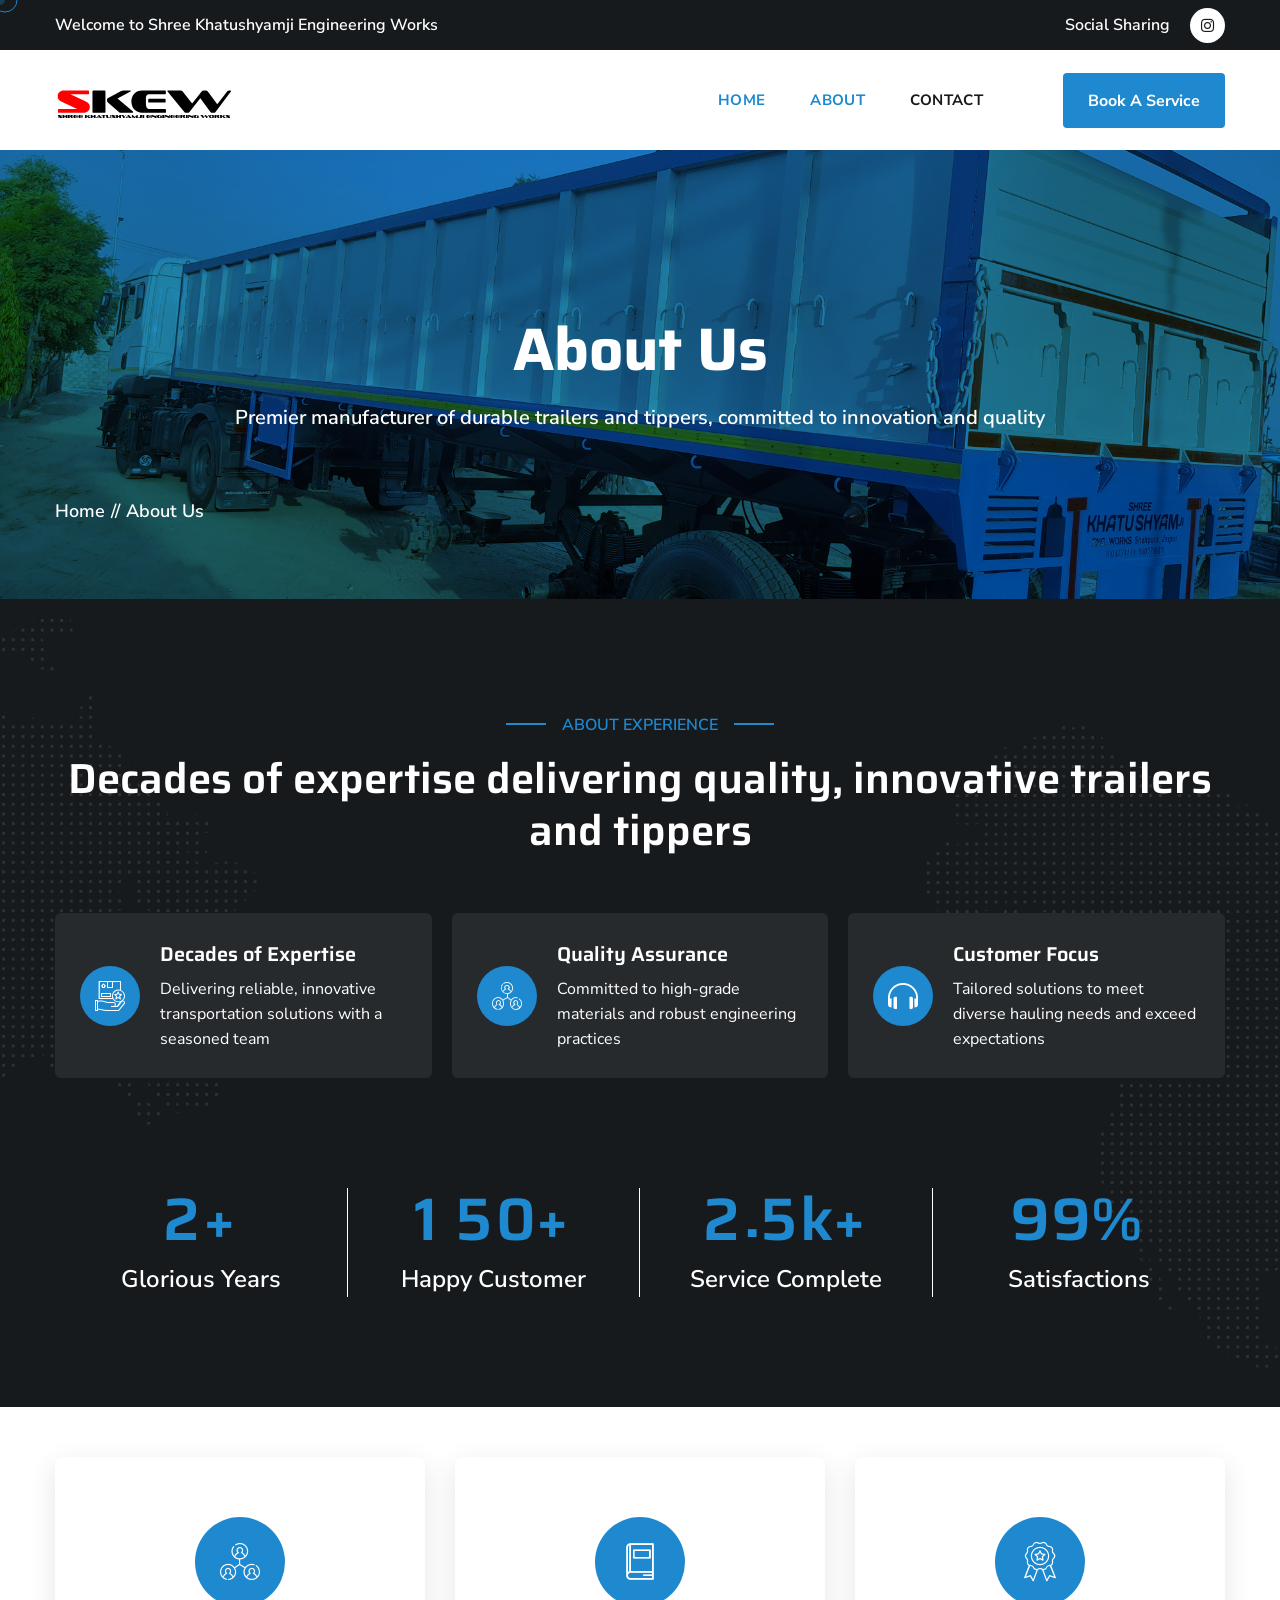
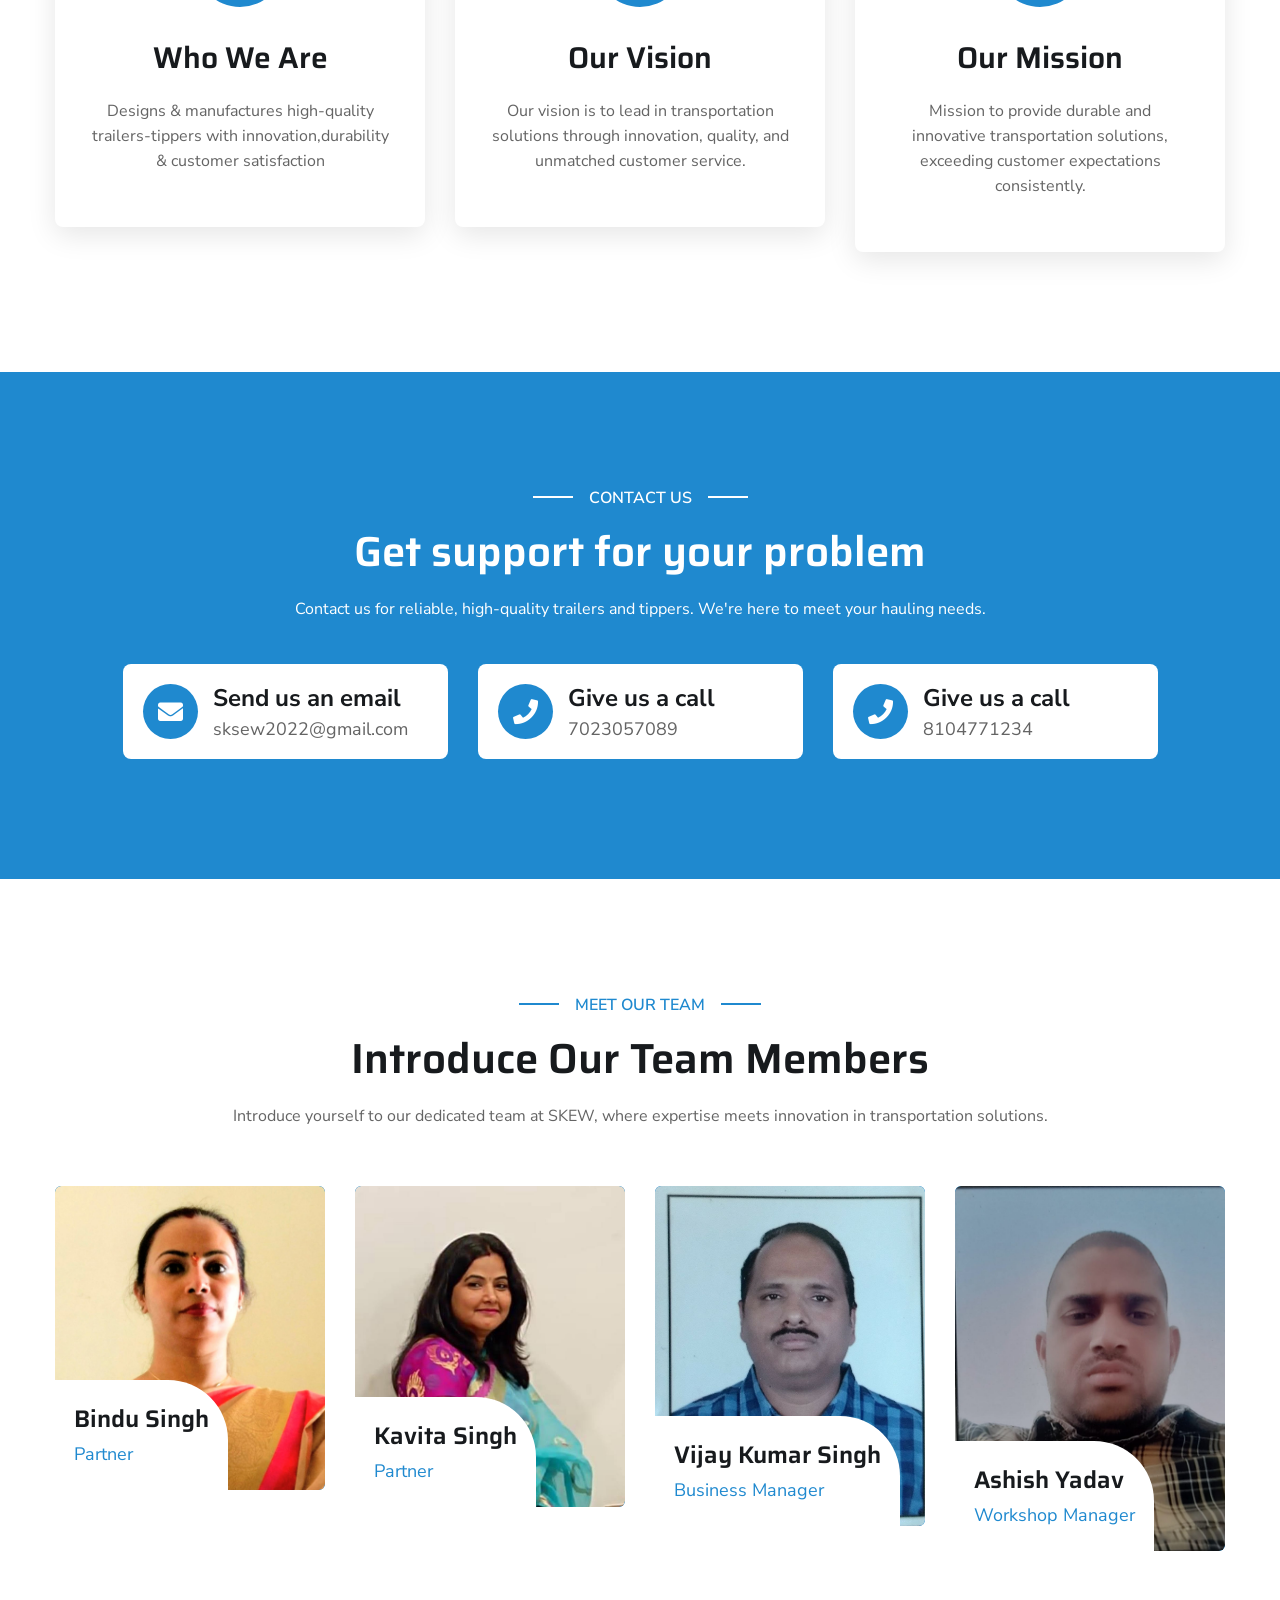
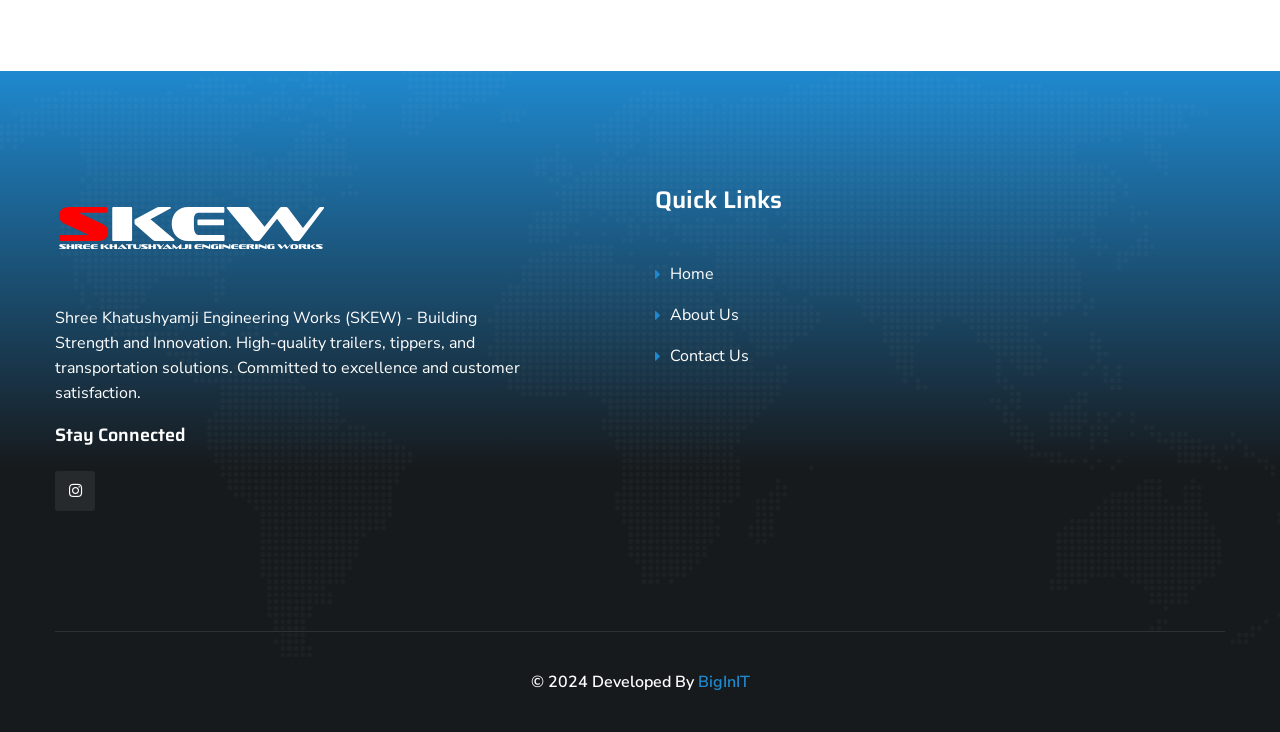
<file: about.html>
<!DOCTYPE html>
<html lang="en">

<head>
    <meta charset="UTF-8" />
    <meta name="viewport" content="width=device-width, initial-scale=1.0" />
    <title> About || Skew </title>
    <!-- favicons Icons -->
    <link rel="apple-touch-icon" sizes="180x180" href="assets/images/loader.png" />
    <link rel="icon" type="image/png" sizes="32x32" href="assets/images/loader.png" />
    <link rel="icon" type="image/png" sizes="16x16" href="assets/images/loader.png" />
    <link rel="manifest" href="assets/images/loader.png" />

    <!-- fonts -->
    <link rel="preconnect" href="https://fonts.googleapis.com">

    <link rel="preconnect" href="https://fonts.gstatic.com" crossorigin>

    <link
        href="https://fonts.googleapis.com/css2?family=Nunito+Sans:ital,wght@0,200;0,300;0,400;0,600;0,700;0,800;0,900;1,200;1,300;1,400;1,600;1,700;1,800;1,900&display=swap"
        rel="stylesheet">

    <link
        href="https://fonts.googleapis.com/css2?family=Saira:ital,wght@0,100;0,200;0,300;0,400;0,500;0,600;0,700;0,800;0,900;1,100;1,200;1,300;1,400;1,500;1,600;1,700;1,800;1,900&display=swap"
        rel="stylesheet">

    <link rel="stylesheet" href="assets/vendors/bootstrap/css/bootstrap.min.css" />
    <link rel="stylesheet" href="assets/vendors/animate/animate.min.css" />
    <link rel="stylesheet" href="assets/vendors/animate/custom-animate.css" />
    <link rel="stylesheet" href="assets/vendors/fontawesome/css/all.min.css" />
    <link rel="stylesheet" href="assets/vendors/jarallax/jarallax.css" />
    <link rel="stylesheet" href="assets/vendors/jquery-magnific-popup/jquery.magnific-popup.css" />
    <link rel="stylesheet" href="assets/vendors/nouislider/nouislider.min.css" />
    <link rel="stylesheet" href="assets/vendors/nouislider/nouislider.pips.css" />
    <link rel="stylesheet" href="assets/vendors/odometer/odometer.min.css" />
    <link rel="stylesheet" href="assets/vendors/swiper/swiper.min.css" />
    <link rel="stylesheet" href="assets/vendors/jetly-icons/style.css">
    <link rel="stylesheet" href="assets/vendors/tiny-slider/tiny-slider.min.css" />
    <link rel="stylesheet" href="assets/vendors/reey-font/stylesheet.css" />
    <link rel="stylesheet" href="assets/vendors/owl-carousel/owl.carousel.min.css" />
    <link rel="stylesheet" href="assets/vendors/owl-carousel/owl.theme.default.min.css" />
    <link rel="stylesheet" href="assets/vendors/bxslider/jquery.bxslider.css" />
    <link rel="stylesheet" href="assets/vendors/bootstrap-select/css/bootstrap-select.min.css" />
    <link rel="stylesheet" href="assets/vendors/vegas/vegas.min.css" />
    <link rel="stylesheet" href="assets/vendors/jquery-ui/jquery-ui.css" />
    <link rel="stylesheet" href="assets/vendors/timepicker/timePicker.css" />
    <link rel="stylesheet" href="assets/vendors/nice-select/nice-select.css" />

    <!-- template styles -->
    <link rel="stylesheet" href="assets/css/skew.css" />
    <link rel="stylesheet" href="assets/css/skew-responsive.css" />
     <!-- Pixel Code - https://weblytics.pro/ -->
<script defer src="https://weblytics.pro/pixel/kgpjXbWyMJrrFFLW"></script>
<!-- END Pixel Code -->

<!-- Pixel Code - https://weblytics.pro/ -->
<script defer src="https://weblytics.pro/pixel/LqIREQ7ooAWn7Kdq"></script>
<!-- END Pixel Code -->
</head>

<body class="custom-cursor">

    <div class="custom-cursor__cursor"></div>
    <div class="custom-cursor__cursor-two"></div>





    <div class="preloader">
        <div class="preloader__image"></div>
    </div>
    <!-- /.preloader -->


    <div class="page-wrapper">
        <header class="main-header-two">
            <div class="main-header-two__top">
                <div class="container">
                    <div class="main-header-two__top-inner">
                        <p class="main-header-two__top-text">Welcome to Shree Khatushyamji Engineering Works</p>
                        <div class="main-header-two__social-box">
                            <p class="main-header-two__social-title">Social Sharing</p>
                            <div class="main-menu-two__social">
                                <!-- <a href="#"><i class="fab fa-twitter"></i></a>
                                <a href="#"><i class="fab fa-facebook"></i></a>
                                <a href="#"><i class="fab fa-pinterest-p"></i></a> -->
                                <a href="https://www.instagram.com/shreekhatushyamjieng"><i class="fab fa-instagram"></i></a>
                            </div>
                        </div>
                    </div>
                </div>
            </div>
            <nav class="main-menu main-menu-two">
                <div class="main-menu-two__wrapper">
                    <div class="container">
                        <div class="main-menu-two__wrapper-inner">
                            <div class="main-menu-two__left">
                                <div class="main-menu-two__logo">
                                    <a href="index.html"><img style="height: 40px;" src="assets/images/LOGOS/SKEW Black Logo.svg" alt=""></a>
                                </div>
                            </div>
                            <div class="main-menu-two__right">
                                <div class="main-menu-two__main-menu-box">
                                    <a href="#" class="mobile-nav__toggler"><i class="fa fa-bars"></i></a>
                                    <ul class="main-menu__list">
                                        <li class="dropdown current megamenu">
                                            <a href="index.html">Home </a>
                                        </li>
                                        <li>
                                            <a href="about.html">About</a>
                                        </li>
                                       
                                        <li>
                                            <a href="contact.html">Contact</a>
                                        </li>
                                    </ul>
                                </div>
                                <div class="main-menu-two__search-cart-btn-box">
                                
                                    <div class="main-menu-two__btn-box">
                                        <a href="contact.html" class="thm-btn main-menu-two__btn">Book A Service</a>
                                    </div>
                                </div>
                            </div>
                        </div>
                    </div>
                </div>
            </nav>
        </header>
                                                    
        <div class="stricky-header stricked-menu main-menu main-menu-two">
            <div class="sticky-header__content"></div><!-- /.sticky-header__content -->
        </div><!-- /.stricky-header -->

        <!--Page Header Start-->
        <section class="page-header">
            <div class="page-header-bg" style="background-image: url(assets/images/Truck/t7.jpg)">
            </div>
            <div class="container">
                <div class="page-header__inner">
                    <h2>About Us</h2>
                    <p>Premier manufacturer of durable trailers and tippers, committed to innovation and quality</p>
                    <ul class="thm-breadcrumb list-unstyled">
                        <li><a href="index.html">Home</a></li>
                        <li><span>//</span></li>
                        <li>About Us</li>
                    </ul>
                </div>
            </div>
        </section>
        <!--Page Header End-->

        <!--Experience One Start-->
        <section class="experience-one about-page__experience">
            <div class="experience-one-shape-1 shapeMover"
                style="background-image: url(assets/images/shapes/experience-one-shape-1.png);"></div>
            <div class="container">
                <div class="section-title text-center">
                    <span class="section-title__tagline">About Experience</span>
                    <h2 class="section-title__title">Decades of expertise delivering quality, innovative trailers and tippers</h2>
                </div>
                <div class="row">
                    <!--Experience One Single Start-->
                    <div class="col-xl-4 col-lg-4 wow fadeInLeft" data-wow-delay="100ms">
                        <div class="experience-one__single">
                            <div class="experience-one__icon">
                                <span class="icon-service"></span>
                            </div>
                            <div class="experience-one__content">
                                <h3 class="experience-one__title"><a href="">Decades of Expertise</a>
                                </h3>
                                <p class="experience-one__text">Delivering reliable, innovative transportation solutions with a seasoned team</p>
                            </div>
                        </div>
                    </div>
                    <!--Experience One Single End-->
                    <!--Experience One Single Start-->
                    <div class="col-xl-4 col-lg-4 wow fadeInUp" data-wow-delay="200ms">
                        <div class="experience-one__single">
                            <div class="experience-one__icon">
                                <span class="icon-management"></span>
                            </div>
                            <div class="experience-one__content">
                                <h3 class="experience-one__title"><a href="">Quality Assurance</a></h3>
                                <p class="experience-one__text">Committed to high-grade materials and robust engineering practices</p>
                            </div>
                        </div>
                    </div>
                    <!--Experience One Single End-->
                    <!--Experience One Single Start-->
                    <div class="col-xl-4 col-lg-4 wow fadeInRight" data-wow-delay="300ms">
                        <div class="experience-one__single">
                            <div class="experience-one__icon">
                                <span class="icon-headphones"></span>
                            </div>
                            <div class="experience-one__content">
                                <h3 class="experience-one__title"><a href="contact.html">Customer Focus</a></h3>
                                <p class="experience-one__text">Tailored solutions to meet diverse hauling needs and exceed expectations</p>
                            </div>
                        </div>
                    </div>
                    <!--Experience One Single End-->
                </div>
                <div class="row">
                    <div class="col-xl-12">
                        <ul class="counter-one__list list-unstyled">
                            <li class="counter-one__single">
                                <h3 class="odometer" data-count="2">00</h3>
                                <span class="counter-one__plus">+</span>
                                <p class="counter-one__text">Glorious Years</p>
                            </li>
                            <li class="counter-one__single">
                                <h3 class="odometer" data-count="150">00</h3>
                                <span class="counter-one__plus">+</span>
                                <p class="counter-one__text">Happy Customer</p>
                            </li>
                            <li class="counter-one__single">
                                <h3 class="odometer" data-count="2.5">00</h3>
                                <span class="counter-one__plus">k+</span>
                                <p class="counter-one__text">Service Complete</p>
                            </li>
                            <li class="counter-one__single">
                                <h3 class="odometer" data-count="99">00</h3>
                                <span class="counter-one__plus">%</span>
                                <p class="counter-one__text">Satisfactions</p>
                            </li>
                        </ul>
                    </div>
                </div>
            </div>
        </section>
        <!--Experience One End-->

        <br><br>

        <!--Company Details Start-->
        <div class="company-details">
            <div class="container">
                <div class="row">
                    <!--Services Two Single Start-->
                    <div class="col-xl-4 col-lg-4 col-md-6 wow fadeInUp" data-wow-delay="100ms">
                        <div class="company-details__single">
                            <div class="company-details__single-inner">
                                <div class="company-details__icon">
                                    <span class="icon-management"></span>
                                </div>
                                <h3 class="company-details__title"><a href="about.html">Who We Are</a></h3>
                                <p class="company-details__text">Designs & manufactures high-quality trailers-tippers with innovation,durability & customer satisfaction</p>
                            </div>
                        </div>
                    </div>
                    <!--Services Two Single End-->
                    <!--Services Two Single Start-->
                    <div class="col-xl-4 col-lg-4 col-md-6 wow fadeInUp" data-wow-delay="100ms">
                        <div class="company-details__single">
                            <div class="company-details__single-inner">
                                <div class="company-details__icon">
                                    <span class="icon-book"></span>
                                </div>
                                <h3 class="company-details__title"><a href="about.html">Our Vision</a></h3>
                                <p class="company-details__text">Our vision is to lead in transportation solutions through innovation, quality, and unmatched customer service.</p>
                            </div>
                        </div>
                    </div>
                    <!--Services Two Single End-->
                    <!--Services Two Single Start-->
                    <div class="col-xl-4 col-lg-4 col-md-6 wow fadeInUp" data-wow-delay="100ms">
                        <div class="company-details__single">
                            <div class="company-details__single-inner">
                                <div class="company-details__icon">
                                    <span class="icon-award"></span>
                                </div>
                                <h3 class="company-details__title"><a href="about.html">Our Mission</a></h3>
                                <p class="company-details__text">Mission to provide durable and innovative transportation solutions, exceeding customer expectations consistently.</p>
                            </div>
                        </div>
                    </div>
                    <!--Services Two Single End-->
                </div>
            </div>
        </div>
        <!--Company Details End-->

        <!--Contact Two Start-->
        <section class="contact-two">
            <div class="contact-two-bg jarallax" data-jarallax data-speed="0.2" data-imgPosition="50% 0%"
                style="background-image: url(assets/images/Truck/Truck\ \(2\).jpg);"></div>
            <div class="container">
                <div class="contact-two__inner">
                    <div class="section-title section-title--two text-center">
                        <span class="section-title__tagline">Contact Us</span>
                        <h2 class="section-title__title">Get support for your problem</h2>
                        <p class=" section-title__text">Contact us for reliable, high-quality trailers and tippers. We're here to meet your hauling needs.</p>
                    </div>
                    <div class="contact-two__details-box">
                        <ul class="list-unstyled contact-two__details">
                            <li>
                                <div class="icon">
                                    <span class="fa fa-envelope"></span>
                                </div>
                                <div class="content">
                                    <span>Send us an email</span>
                                    <p><a href="mailto:contact@gmail.com">sksew2022@gmail.com</a></p>
                                </div>
                            </li>
                            <li>
                                <div class="icon">
                                    <span class="fa fa-phone"></span>
                                </div>
                                <div class="content">
                                    <span>Give us a call</span>
                                    <p><a href="tel:0124357689">7023057089</a></p>
                                </div>
                            </li>
                            <li>
                                <div class="icon">
                                    <span class="fa fa-phone"></span>
                                </div>
                                <div class="content">
                                    <span>Give us a call</span>
                                    <p><a href="tel:0124357689">8104771234</a></p>
                                </div>
                            </li>
                        </ul>
                    </div>
                </div>
            </div>
        </section>
        <!--Contact Two  End-->

        <!--Team One Start-->
        <section class="team-one">
            <div class="container">
                <div class="section-title text-center">
                    <span class="section-title__tagline">Meet Our Team</span>
                    <h2 class="section-title__title">Introduce Our Team Members</h2>
                    <p class="section-title__text">Introduce yourself to our dedicated team at SKEW, where expertise meets innovation in transportation solutions.</p>
                </div>
                <div class="row">
                    
                    <!--Team One Single Start-->
                    <div class="col-xl-3 col-lg-4">
                        <div class="team-one__single">
                            <div class="team-one__img-box">
                                <div class="team-one__img">
                                    <img src="assets/images/owner2.jpg" alt="">
                                </div>
                                <div class="team-one__content">
                                    <h4 class="team-one__name"><a href="">Bindu Singh</a></h4>
                                    <p class="team-one__sub-title">Partner</p>
                                </div>
                                <!-- <ul class="team-one__social list-unstyled">
                                    <li>
                                        <a href="#"><span class="fab fa-facebook-f"></span></a>
                                    </li>
                                    <li>
                                        <a href="#"><span class="fab fa-twitter"></span></a>
                                    </li>
                                    <li>
                                        <a href="#"><span class="fab fa-instagram"></span></a>
                                    </li>
                                    <li>
                                        <a href="#"><span class="fab fa-pinterest-p"></span></a>
                                    </li>
                                </ul> -->
                            </div>
                        </div>
                    </div>
                    <!--Team One Single End-->
                    
                    <!--Team One Single Start-->
                    <div class="col-xl-3 col-lg-4">
                        <div class="team-one__single">
                            <div class="team-one__img-box">
                                <div class="team-one__img">
                                    <img src="assets/images/owner3.jpg" alt="">
                                </div>
                                <div class="team-one__content">
                                    <h4 class="team-one__name"><a href="">Kavita Singh</a></h4>
                                    <p class="team-one__sub-title">Partner</p>
                                </div>
                                <!-- <ul class="team-one__social list-unstyled">
                                    <li>
                                        <a href="#"><span class="fab fa-facebook-f"></span></a>
                                    </li>
                                    <li>
                                        <a href="#"><span class="fab fa-twitter"></span></a>
                                    </li>
                                    <li>
                                        <a href="#"><span class="fab fa-instagram"></span></a>
                                    </li>
                                    <li>
                                        <a href="#"><span class="fab fa-pinterest-p"></span></a>
                                    </li>
                                </ul> -->
                            </div>
                        </div>
                    </div>
                    <!--Team One Single End-->
                    <!--Team One Single Start-->
                    <div class="col-xl-3 col-lg-4">
                        <div class="team-one__single">
                            <div class="team-one__img-box">
                                <div class="team-one__img">
                                    <img src="assets/images/owner1.jpg" alt="">
                                </div>
                                <div class="team-one__content">
                                    <h4 class="team-one__name"><a href=""></a>Vijay Kumar Singh</h4>
                                    <p class="team-one__sub-title">Business Manager</p>
                                </div>
                                <!-- <ul class="team-one__social list-unstyled">
                                    <li>
                                        <a href="#"><span class="fab fa-facebook-f"></span></a>
                                    </li>
                                    <li>
                                        <a href="#"><span class="fab fa-twitter"></span></a>
                                    </li>
                                    <li>
                                        <a href="#"><span class="fab fa-instagram"></span></a>
                                    </li>
                                    <li>
                                        <a href="#"><span class="fab fa-pinterest-p"></span></a>
                                    </li>
                                </ul> -->
                            </div>
                        </div>
                    </div>
                    <!--Team One Single End-->
                    <!--Team One Single Start-->
                    <div class="col-xl-3 col-lg-4">
                        <div class="team-one__single">
                            <div class="team-one__img-box">
                                <div class="team-one__img">
                                    <img src="assets/images/owner4.jpg" alt="">
                                </div>
                                <div class="team-one__content">
                                    <h4 class="team-one__name"><a href="">Ashish Yadav</a></h4>
                                    <p class="team-one__sub-title">Workshop Manager</p>
                                </div>
                                <!-- <ul class="team-one__social list-unstyled">
                                    <li>
                                        <a href="#"><span class="fab fa-facebook-f"></span></a>
                                    </li>
                                    <li>
                                        <a href="#"><span class="fab fa-twitter"></span></a>
                                    </li>
                                    <li>
                                        <a href="#"><span class="fab fa-instagram"></span></a>
                                    </li>
                                    <li>
                                        <a href="#"><span class="fab fa-pinterest-p"></span></a>
                                    </li>
                                </ul> -->
                            </div>
                        </div>
                    </div>
                    <!--Team One Single End-->
                </div>
            </div>
        </section>
        <!--Team One End-->

        <!--Site Footer Start-->
        <footer class="site-footer site-footer-two">
            <div class="site-footer-shape-1 float-bob-y-2"
                style="background-image: url(assets/images/shapes/site-footer-shape-1.png);"></div>
            <div class="site-footer__top">
                <div class="container">
                    <div class="row">
                        <div class="col-xl-6 col-lg-6 col-md-6 wow fadeInUp" data-wow-delay="100ms">
                            <div class="footer-widget__column footer-widget__about">
                                <div class="footer-widget__logo">
                                    <a href="#"><img src="assets/images/LOGOS/SKEW White Logo.svg" alt=""></a>
                                </div>
                                <div class="footer-widget__about-text-box">
                                    <p class="footer-widget__about-text">Shree Khatushyamji Engineering Works (SKEW) - Building Strength and Innovation. High-quality trailers, tippers, and transportation solutions. Committed to excellence and customer satisfaction.</p>
                                </div>
                                <div class="footer-widget__social-box">
                                    <h4 class="footer-widget__social-title">Stay Connected</h4>
                                    <div class="site-footer__social">
                                        <!-- <a href="#"><i class="fab fa-twitter"></i></a>
                                        <a href="#"><i class="fab fa-facebook"></i></a>
                                        <a href="#"><i class="fab fa-pinterest-p"></i></a> -->
                                        <a href="https://www.instagram.com/shreekhatushyamjieng "><i class="fab fa-instagram"></i></a>
                                    </div>
                                </div>
                            </div>
                        </div>
                        <div class="col-xl-2 col-lg-6 col-md-6 wow fadeInUp" data-wow-delay="200ms">
                            <div class="footer-widget__column footer-widget__links">
                                <div class="footer-widget__title-box">
                                    <h3 class="footer-widget__title">Quick Links</h3>
                                </div>
                                <ul class="footer-widget__Explore-list list-unstyled">
                                    <li><a href="index.html">Home</a></li>
                                    <li><a href="about.html">About Us</a></li>
                                    <li><a href="contact.html">Contact Us</a></li>
                                </ul>
                            </div>
                        </div>
                    </div>
                </div>
            </div>
            <div class="site-footer__bottom">
                <div class="container">
                    <div class="site-footer__bottom-inner">
                        <p class="site-footer__bottom-text">© 2024 Developed By<a
                                href="https://biginit.in"> BigInIT</a></p>
                    </div>
                </div>
            </div>
        </footer>
        <!--Site Footer End-->


    </div><!-- /.page-wrapper -->


    <div class="mobile-nav__wrapper">
        <div class="mobile-nav__overlay mobile-nav__toggler"></div>
        <!-- /.mobile-nav__overlay -->
        <div class="mobile-nav__content">
            <span class="mobile-nav__close mobile-nav__toggler"><i class="fa fa-times"></i></span>

            <div class="logo-box">
                <a href="index.html" aria-label="logo image"><img src="assets/images/LOGOS/SKEW White Logo.png" width="143"
                        alt="" /></a>
            </div>
            <!-- /.logo-box -->
            <div class="mobile-nav__container"></div>
            <!-- /.mobile-nav__container -->

            <ul class="mobile-nav__contact list-unstyled">
                <li>
                    <i class="fa fa-envelope"></i>
                    <a href="mailto:sksew2022@gmail.com">sksew2022@gmail.com</a>
                </li>
                <li>
                    <i class="fa fa-phone-alt"></i>
                    <a href="tel:666-888-0000">8104771234</a>
                </li>
            </ul><!-- /.mobile-nav__contact -->
            <div class="mobile-nav__top">
                <div class="mobile-nav__social">
                    <!-- <a href="#" class="fab fa-twitter"></a>
                    <a href="#" class="fab fa-facebook-square"></a>
                    <a href="#" class="fab fa-pinterest-p"></a> -->
                    <a href="https://www.instagram.com/shreekhatushyamjieng "><i class="fab fa-instagram"></i></a>
                </div><!-- /.mobile-nav__social -->
            </div><!-- /.mobile-nav__top -->



        </div>
        <!-- /.mobile-nav__content -->
    </div>
    <!-- /.mobile-nav__wrapper -->

    <div class="search-popup">
        <div class="search-popup__overlay search-toggler"></div>
        <!-- /.search-popup__overlay -->
        <div class="search-popup__content">
            <form action="#">
                <label for="search" class="sr-only">search here</label><!-- /.sr-only -->
                <input type="text" id="search" placeholder="Search Here..." />
                <button type="submit" aria-label="search submit" class="thm-btn">
                    <i class="icon-search-interface-symbol"></i>
                </button>
            </form>
        </div>
        <!-- /.search-popup__content -->
    </div>
    <!-- /.search-popup -->

    <a href="#" data-target="html" class="scroll-to-target scroll-to-top"><i class="icon-right-arrow"></i></a>


    <script src="assets/vendors/jquery/jquery-3.6.0.min.js"></script>
    <script src="assets/vendors/bootstrap/js/bootstrap.bundle.min.js"></script>
    <script src="assets/vendors/jarallax/jarallax.min.js"></script>
    <script src="assets/vendors/jquery-ajaxchimp/jquery.ajaxchimp.min.js"></script>
    <script src="assets/vendors/jquery-appear/jquery.appear.min.js"></script>
    <script src="assets/vendors/jquery-circle-progress/jquery.circle-progress.min.js"></script>
    <script src="assets/vendors/jquery-magnific-popup/jquery.magnific-popup.min.js"></script>
    <script src="assets/vendors/jquery-validate/jquery.validate.min.js"></script>
    <script src="assets/vendors/nouislider/nouislider.min.js"></script>
    <script src="assets/vendors/odometer/odometer.min.js"></script>
    <script src="assets/vendors/swiper/swiper.min.js"></script>
    <script src="assets/vendors/tiny-slider/tiny-slider.min.js"></script>
    <script src="assets/vendors/wnumb/wNumb.min.js"></script>
    <script src="assets/vendors/wow/wow.js"></script>
    <script src="assets/vendors/isotope/isotope.js"></script>
    <script src="assets/vendors/countdown/countdown.min.js"></script>
    <script src="assets/vendors/owl-carousel/owl.carousel.min.js"></script>
    <script src="assets/vendors/bxslider/jquery.bxslider.min.js"></script>
    <script src="assets/vendors/bootstrap-select/js/bootstrap-select.min.js"></script>
    <script src="assets/vendors/vegas/vegas.min.js"></script>
    <script src="assets/vendors/jquery-ui/jquery-ui.js"></script>
    <script src="assets/vendors/timepicker/timePicker.js"></script>
    <script src="assets/vendors/circleType/jquery.circleType.js"></script>
    <script src="assets/vendors/circleType/jquery.lettering.min.js"></script>
    <script src="assets/vendors/nice-select/jquery.nice-select.min.js"></script>




    <!-- template js -->
    <script src="assets/js/skew.js"></script>
</body>

</html>
</file>
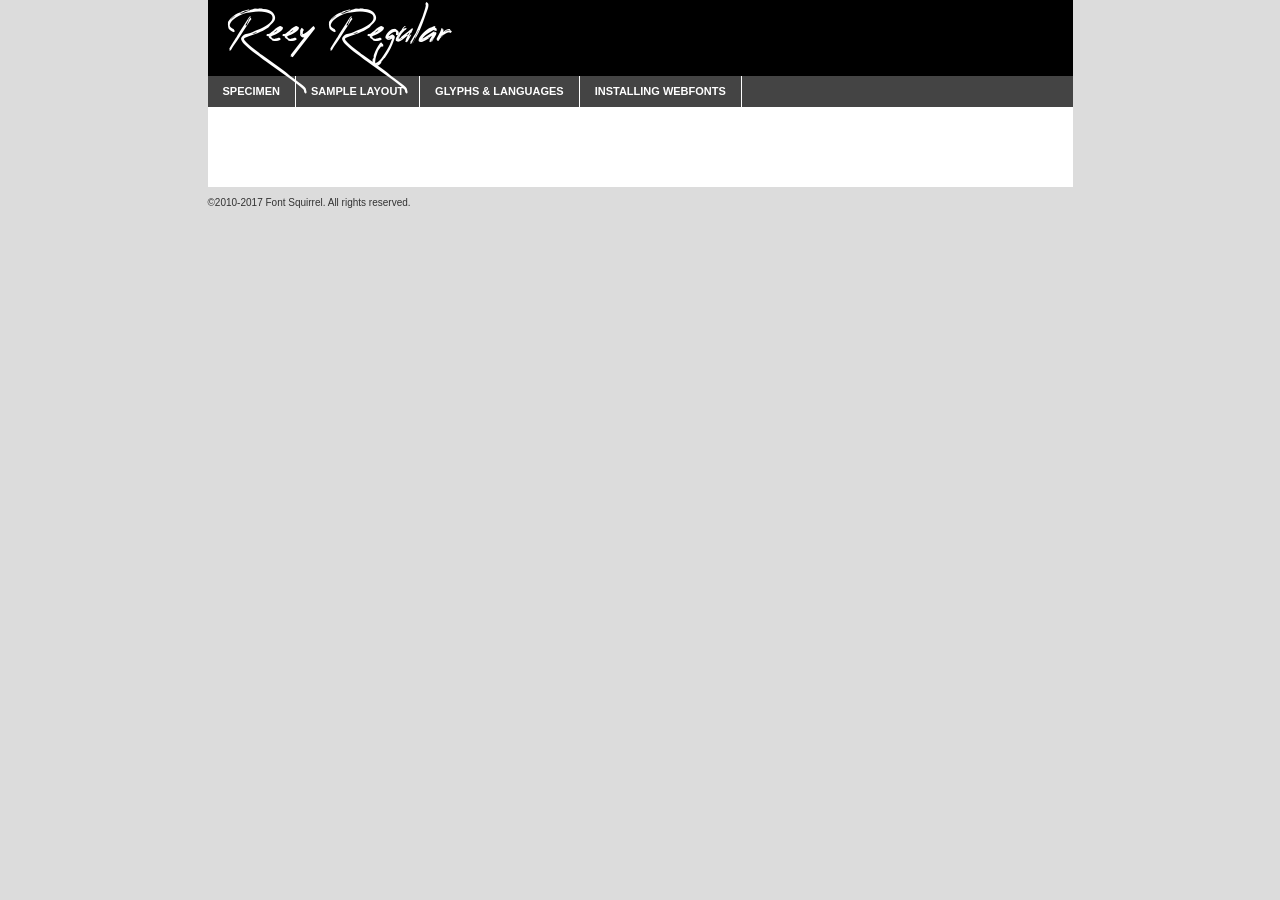
<file: assets/vendors/reey-font/reey-regular-demo.html>
<!DOCTYPE html PUBLIC "-//W3C//DTD XHTML 1.0 Transitional//EN"
	"http://www.w3.org/TR/xhtml1/DTD/xhtml1-transitional.dtd">

<html xmlns="http://www.w3.org/1999/xhtml" xml:lang="en" lang="en">
<head>
	<meta http-equiv="Content-Type" content="text/html; charset=utf-8" />
	<script src="http://ajax.googleapis.com/ajax/libs/jquery/1.7.2/jquery.min.js" type="text/javascript" charset="utf-8"></script>
	<script type="text/javascript">
	(function($){$.fn.easyTabs=function(option){var param=jQuery.extend({fadeSpeed:"fast",defaultContent:1,activeClass:'active'},option);$(this).each(function(){var thisId="#"+this.id;if(param.defaultContent==''){param.defaultContent=1;}
	if(typeof param.defaultContent=="number")
	{var defaultTab=$(thisId+" .tabs li:eq("+(param.defaultContent-1)+") a").attr('href').substr(1);}else{var defaultTab=param.defaultContent;}
	$(thisId+" .tabs li a").each(function(){var tabToHide=$(this).attr('href').substr(1);$("#"+tabToHide).addClass('easytabs-tab-content');});hideAll();changeContent(defaultTab);function hideAll(){$(thisId+" .easytabs-tab-content").hide();}
	function changeContent(tabId){hideAll();$(thisId+" .tabs li").removeClass(param.activeClass);$(thisId+" .tabs li a[href=#"+tabId+"]").closest('li').addClass(param.activeClass);if(param.fadeSpeed!="none")
	{$(thisId+" #"+tabId).fadeIn(param.fadeSpeed);}else{$(thisId+" #"+tabId).show();}}
	$(thisId+" .tabs li").click(function(){var tabId=$(this).find('a').attr('href').substr(1);changeContent(tabId);return false;});});}})(jQuery);
	</script>
	<link rel="stylesheet" href="specimen_files/specimen_stylesheet.css" type="text/css" charset="utf-8" />
	<link rel="stylesheet" href="stylesheet.css" type="text/css" charset="utf-8" />

	<style type="text/css">
					body{
				font-family: 'reeyregular';
							}
		</style>

	<title>Reey Regular Specimen</title>
	
	
	<script type="text/javascript" charset="utf-8">
		$(document).ready(function() {
			$('#container').easyTabs({defaultContent:1});
		});
	</script>
</head>

<body>
<div id="container">
	<div id="header">
		Reey Regular	</div>
	<ul class="tabs">
		<li><a href="#specimen">Specimen</a></li>
		<li><a href="#layout">Sample Layout</a></li>
				<li><a href="#glyphs">Glyphs &amp; Languages</a></li>
		<li><a href="#installing">Installing Webfonts</a></li>
		
	</ul>
	
	<div id="main_content">

		
			<div id="specimen">
		
				<div class="section">
					<div class="grid12 firstcol">
						<div class="huge">AaBb</div>
					</div>
				</div>
		
				<div class="section">
					<div class="glyph_range">A&#x200B;B&#x200b;C&#x200b;D&#x200b;E&#x200b;F&#x200b;G&#x200b;H&#x200b;I&#x200b;J&#x200b;K&#x200b;L&#x200b;M&#x200b;N&#x200b;O&#x200b;P&#x200b;Q&#x200b;R&#x200b;S&#x200b;T&#x200b;U&#x200b;V&#x200b;W&#x200b;X&#x200b;Y&#x200b;Z&#x200b;a&#x200b;b&#x200b;c&#x200b;d&#x200b;e&#x200b;f&#x200b;g&#x200b;h&#x200b;i&#x200b;j&#x200b;k&#x200b;l&#x200b;m&#x200b;n&#x200b;o&#x200b;p&#x200b;q&#x200b;r&#x200b;s&#x200b;t&#x200b;u&#x200b;v&#x200b;w&#x200b;x&#x200b;y&#x200b;z&#x200b;1&#x200b;2&#x200b;3&#x200b;4&#x200b;5&#x200b;6&#x200b;7&#x200b;8&#x200b;9&#x200b;0&#x200b;&amp;&#x200b;.&#x200b;,&#x200b;?&#x200b;!&#x200b;&#64;&#x200b;(&#x200b;)&#x200b;#&#x200b;$&#x200b;%&#x200b;*&#x200b;+&#x200b;-&#x200b;=&#x200b;:&#x200b;;</div>
				</div>
				<div class="section">
					<div class="grid12 firstcol">
						<table class="sample_table">
							<tr><td>10</td><td class="size10">abcdefghijklmnopqrstuvwxyzABCDEFGHIJKLMNOPQRSTUVWXYZ0123456789abcdefghijklmnopqrstuvwxyzABCDEFGHIJKLMNOPQRSTUVWXYZ0123456789abcdefghijklmnopqrstuvwxyzABCDEFGHIJKLMNOPQRSTUVWXYZ</td></tr>
							<tr><td>11</td><td class="size11">abcdefghijklmnopqrstuvwxyzABCDEFGHIJKLMNOPQRSTUVWXYZ0123456789abcdefghijklmnopqrstuvwxyzABCDEFGHIJKLMNOPQRSTUVWXYZ0123456789abcdefghijklmnopqrstuvwxyzABCDEFGHIJKLMNOPQRSTUVWXYZ</td></tr>
							<tr><td>12</td><td class="size12">abcdefghijklmnopqrstuvwxyzABCDEFGHIJKLMNOPQRSTUVWXYZ0123456789abcdefghijklmnopqrstuvwxyzABCDEFGHIJKLMNOPQRSTUVWXYZ0123456789abcdefghijklmnopqrstuvwxyzABCDEFGHIJKLMNOPQRSTUVWXYZ</td></tr>
							<tr><td>13</td><td class="size13">abcdefghijklmnopqrstuvwxyzABCDEFGHIJKLMNOPQRSTUVWXYZ0123456789abcdefghijklmnopqrstuvwxyzABCDEFGHIJKLMNOPQRSTUVWXYZ0123456789abcdefghijklmnopqrstuvwxyzABCDEFGHIJKLMNOPQRSTUVWXYZ</td></tr>
							<tr><td>14</td><td class="size14">abcdefghijklmnopqrstuvwxyzABCDEFGHIJKLMNOPQRSTUVWXYZ0123456789abcdefghijklmnopqrstuvwxyzABCDEFGHIJKLMNOPQRSTUVWXYZ0123456789abcdefghijklmnopqrstuvwxyzABCDEFGHIJKLMNOPQRSTUVWXYZ</td></tr>
							<tr><td>16</td><td class="size16">abcdefghijklmnopqrstuvwxyzABCDEFGHIJKLMNOPQRSTUVWXYZ0123456789abcdefghijklmnopqrstuvwxyzABCDEFGHIJKLMNOPQRSTUVWXYZ</td></tr>
							<tr><td>18</td><td class="size18">abcdefghijklmnopqrstuvwxyzABCDEFGHIJKLMNOPQRSTUVWXYZ0123456789abcdefghijklmnopqrstuvwxyzABCDEFGHIJKLMNOPQRSTUVWXYZ</td></tr>
							<tr><td>20</td><td class="size20">abcdefghijklmnopqrstuvwxyzABCDEFGHIJKLMNOPQRSTUVWXYZ0123456789abcdefghijklmnopqrstuvwxyzABCDEFGHIJKLMNOPQRSTUVWXYZ</td></tr>
							<tr><td>24</td><td class="size24">abcdefghijklmnopqrstuvwxyzABCDEFGHIJKLMNOPQRSTUVWXYZ0123456789abcdefghijklmnopqrstuvwxyzABCDEFGHIJKLMNOPQRSTUVWXYZ</td></tr>
							<tr><td>30</td><td class="size30">abcdefghijklmnopqrstuvwxyzABCDEFGHIJKLMNOPQRSTUVWXYZ0123456789abcdefghijklmnopqrstuvwxyzABCDEFGHIJKLMNOPQRSTUVWXYZ</td></tr>
							<tr><td>36</td><td class="size36">abcdefghijklmnopqrstuvwxyzABCDEFGHIJKLMNOPQRSTUVWXYZ0123456789abcdefghijklmnopqrstuvwxyzABCDEFGHIJKLMNOPQRSTUVWXYZ</td></tr>
							<tr><td>48</td><td class="size48">abcdefghijklmnopqrstuvwxyzABCDEFGHIJKLMNOPQRSTUVWXYZ0123456789abcdefghijklmnopqrstuvwxyzABCDEFGHIJKLMNOPQRSTUVWXYZ</td></tr>
							<tr><td>60</td><td class="size60">abcdefghijklmnopqrstuvwxyzABCDEFGHIJKLMNOPQRSTUVWXYZ0123456789abcdefghijklmnopqrstuvwxyzABCDEFGHIJKLMNOPQRSTUVWXYZ</td></tr>
							<tr><td>72</td><td class="size72">abcdefghijklmnopqrstuvwxyzABCDEFGHIJKLMNOPQRSTUVWXYZ0123456789abcdefghijklmnopqrstuvwxyzABCDEFGHIJKLMNOPQRSTUVWXYZ</td></tr>
							<tr><td>90</td><td class="size90">abcdefghijklmnopqrstuvwxyzABCDEFGHIJKLMNOPQRSTUVWXYZ0123456789abcdefghijklmnopqrstuvwxyzABCDEFGHIJKLMNOPQRSTUVWXYZ</td></tr>
						</table>
				
					</div>
			
				</div>
		
		
		
								<div class="section" id="bodycomparison">


										<div id="xheight">
				<div class="fontbody">&#x25FC;&#x25FC;&#x25FC;&#x25FC;&#x25FC;&#x25FC;&#x25FC;&#x25FC;&#x25FC;&#x25FC;&#x25FC;&#x25FC;&#x25FC;&#x25FC;&#x25FC;&#x25FC;&#x25FC;&#x25FC;&#x25FC;&#x25FC;&#x25FC;&#x25FC;&#x25FC;&#x25FC;&#x25FC;&#x25FC;&#x25FC;&#x25FC;&#x25FC;&#x25FC;&#x25FC;&#x25FC;&#x25FC;&#x25FC;&#x25FC;&#x25FC;&#x25FC;&#x25FC;&#x25FC;&#x25FC;&#x25FC;&#x25FC;&#x25FC;&#x25FC;&#x25FC;&#x25FC;&#x25FC;&#x25FC;&#x25FC;&#x25FC;&#x25FC;&#x25FC;&#x25FC;&#x25FC;&#x25FC;&#x25FC;&#x25FC;&#x25FC;&#x25FC;&#x25FC;&#x25FC;&#x25FC;&#x25FC;&#x25FC;&#x25FC;&#x25FC;&#x25FC;&#x25FC;&#x25FC;&#x25FC;&#x25FC;&#x25FC;&#x25FC;&#x25FC;&#x25FC;&#x25FC;&#x25FC;&#x25FC;&#x25FC;&#x25FC;&#x25FC;&#x25FC;&#x25FC;&#x25FC;&#x25FC;&#x25FC;&#x25FC;&#x25FC;&#x25FC;&#x25FC;&#x25FC;&#x25FC;&#x25FC;&#x25FC;&#x25FC;&#x25FC;&#x25FC;&#x25FC;&#x25FC;body</div><div class="arialbody">body</div><div class="verdanabody">body</div><div class="georgiabody">body</div></div>
										<div class="fontbody" style="z-index:1">
											body<span>Reey Regular</span>
										</div>
										<div class="arialbody" style="z-index:1">
											body<span>Arial</span>
										</div>
										<div class="verdanabody" style="z-index:1">
											body<span>Verdana</span>
										</div>
										<div class="georgiabody" style="z-index:1">
											body<span>Georgia</span>
										</div>



								</div>
		
		
				<div class="section psample psample_row1" id="">
					
					<div class="grid2 firstcol">
						<p class="size10"><span>10.</span>Aenean lacinia bibendum nulla sed consectetur. Fusce dapibus, tellus ac cursus commodo, tortor mauris condimentum nibh, ut fermentum massa justo sit amet risus. Nullam id dolor id nibh ultricies vehicula ut id elit. Cum sociis natoque penatibus et magnis dis parturient montes, nascetur ridiculus mus. Nulla vitae elit libero, a pharetra augue.</p>
			
					</div>
					<div class="grid3">
						<p class="size11"><span>11.</span>Aenean lacinia bibendum nulla sed consectetur. Fusce dapibus, tellus ac cursus commodo, tortor mauris condimentum nibh, ut fermentum massa justo sit amet risus. Nullam id dolor id nibh ultricies vehicula ut id elit. Cum sociis natoque penatibus et magnis dis parturient montes, nascetur ridiculus mus. Nulla vitae elit libero, a pharetra augue.</p>
			
					</div>
					<div class="grid3">
						<p class="size12"><span>12.</span>Aenean lacinia bibendum nulla sed consectetur. Fusce dapibus, tellus ac cursus commodo, tortor mauris condimentum nibh, ut fermentum massa justo sit amet risus. Nullam id dolor id nibh ultricies vehicula ut id elit. Cum sociis natoque penatibus et magnis dis parturient montes, nascetur ridiculus mus. Nulla vitae elit libero, a pharetra augue.</p>
			
					</div>
					<div class="grid4">
						<p class="size13"><span>13.</span>Aenean lacinia bibendum nulla sed consectetur. Fusce dapibus, tellus ac cursus commodo, tortor mauris condimentum nibh, ut fermentum massa justo sit amet risus. Nullam id dolor id nibh ultricies vehicula ut id elit. Cum sociis natoque penatibus et magnis dis parturient montes, nascetur ridiculus mus. Nulla vitae elit libero, a pharetra augue.</p>
			
					</div>
					<div class="white_blend"></div>
					
				</div>
				<div class="section psample psample_row2" id="">
					<div class="grid3 firstcol">
						<p class="size14"><span>14.</span>Aenean lacinia bibendum nulla sed consectetur. Fusce dapibus, tellus ac cursus commodo, tortor mauris condimentum nibh, ut fermentum massa justo sit amet risus. Nullam id dolor id nibh ultricies vehicula ut id elit. Cum sociis natoque penatibus et magnis dis parturient montes, nascetur ridiculus mus. Nulla vitae elit libero, a pharetra augue.</p>
			
					</div>
					<div class="grid4">
						<p class="size16"><span>16.</span>Aenean lacinia bibendum nulla sed consectetur. Fusce dapibus, tellus ac cursus commodo, tortor mauris condimentum nibh, ut fermentum massa justo sit amet risus. Nullam id dolor id nibh ultricies vehicula ut id elit. Cum sociis natoque penatibus et magnis dis parturient montes, nascetur ridiculus mus. Nulla vitae elit libero, a pharetra augue.</p>
			
					</div>
					<div class="grid5">
						<p class="size18"><span>18.</span>Aenean lacinia bibendum nulla sed consectetur. Fusce dapibus, tellus ac cursus commodo, tortor mauris condimentum nibh, ut fermentum massa justo sit amet risus. Nullam id dolor id nibh ultricies vehicula ut id elit. Cum sociis natoque penatibus et magnis dis parturient montes, nascetur ridiculus mus. Nulla vitae elit libero, a pharetra augue.</p>
			
					</div>

					<div class="white_blend"></div>

				</div>
				
				<div class="section psample psample_row3" id="">
					<div class="grid5 firstcol">
						<p class="size20"><span>20.</span>Aenean lacinia bibendum nulla sed consectetur. Fusce dapibus, tellus ac cursus commodo, tortor mauris condimentum nibh, ut fermentum massa justo sit amet risus. Nullam id dolor id nibh ultricies vehicula ut id elit. Cum sociis natoque penatibus et magnis dis parturient montes, nascetur ridiculus mus. Nulla vitae elit libero, a pharetra augue.</p>
					</div>
					<div class="grid7">
						<p class="size24"><span>24.</span>Aenean lacinia bibendum nulla sed consectetur. Fusce dapibus, tellus ac cursus commodo, tortor mauris condimentum nibh, ut fermentum massa justo sit amet risus. Nullam id dolor id nibh ultricies vehicula ut id elit. Cum sociis natoque penatibus et magnis dis parturient montes, nascetur ridiculus mus. Nulla vitae elit libero, a pharetra augue.</p>
					</div>
					
					<div class="white_blend"></div>
					
				</div>
				
				<div class="section psample psample_row4" id="">
					<div class="grid12 firstcol">
						<p class="size30"><span>30.</span>Aenean lacinia bibendum nulla sed consectetur. Fusce dapibus, tellus ac cursus commodo, tortor mauris condimentum nibh, ut fermentum massa justo sit amet risus. Nullam id dolor id nibh ultricies vehicula ut id elit. Cum sociis natoque penatibus et magnis dis parturient montes, nascetur ridiculus mus. Nulla vitae elit libero, a pharetra augue.</p>
					</div>
					<div class="white_blend"></div>
					
				</div>
				
				
				
				<div class="section psample psample_row1 fullreverse">
					<div class="grid2 firstcol">
						<p class="size10"><span>10.</span>Aenean lacinia bibendum nulla sed consectetur. Fusce dapibus, tellus ac cursus commodo, tortor mauris condimentum nibh, ut fermentum massa justo sit amet risus. Nullam id dolor id nibh ultricies vehicula ut id elit. Cum sociis natoque penatibus et magnis dis parturient montes, nascetur ridiculus mus. Nulla vitae elit libero, a pharetra augue.</p>
			
					</div>
					<div class="grid3">
						<p class="size11"><span>11.</span>Aenean lacinia bibendum nulla sed consectetur. Fusce dapibus, tellus ac cursus commodo, tortor mauris condimentum nibh, ut fermentum massa justo sit amet risus. Nullam id dolor id nibh ultricies vehicula ut id elit. Cum sociis natoque penatibus et magnis dis parturient montes, nascetur ridiculus mus. Nulla vitae elit libero, a pharetra augue.</p>
			
					</div>
					<div class="grid3">
						<p class="size12"><span>12.</span>Aenean lacinia bibendum nulla sed consectetur. Fusce dapibus, tellus ac cursus commodo, tortor mauris condimentum nibh, ut fermentum massa justo sit amet risus. Nullam id dolor id nibh ultricies vehicula ut id elit. Cum sociis natoque penatibus et magnis dis parturient montes, nascetur ridiculus mus. Nulla vitae elit libero, a pharetra augue.</p>
			
					</div>
					<div class="grid4">
						<p class="size13"><span>13.</span>Aenean lacinia bibendum nulla sed consectetur. Fusce dapibus, tellus ac cursus commodo, tortor mauris condimentum nibh, ut fermentum massa justo sit amet risus. Nullam id dolor id nibh ultricies vehicula ut id elit. Cum sociis natoque penatibus et magnis dis parturient montes, nascetur ridiculus mus. Nulla vitae elit libero, a pharetra augue.</p>
			
					</div>
					<div class="black_blend"></div>
					
				</div>
				
				<div class="section psample psample_row2 fullreverse">
					<div class="grid3 firstcol">
						<p class="size14"><span>14.</span>Aenean lacinia bibendum nulla sed consectetur. Fusce dapibus, tellus ac cursus commodo, tortor mauris condimentum nibh, ut fermentum massa justo sit amet risus. Nullam id dolor id nibh ultricies vehicula ut id elit. Cum sociis natoque penatibus et magnis dis parturient montes, nascetur ridiculus mus. Nulla vitae elit libero, a pharetra augue.</p>
			
					</div>
					<div class="grid4">
						<p class="size16"><span>16.</span>Aenean lacinia bibendum nulla sed consectetur. Fusce dapibus, tellus ac cursus commodo, tortor mauris condimentum nibh, ut fermentum massa justo sit amet risus. Nullam id dolor id nibh ultricies vehicula ut id elit. Cum sociis natoque penatibus et magnis dis parturient montes, nascetur ridiculus mus. Nulla vitae elit libero, a pharetra augue.</p>
			
					</div>
					<div class="grid5">
						<p class="size18"><span>18.</span>Aenean lacinia bibendum nulla sed consectetur. Fusce dapibus, tellus ac cursus commodo, tortor mauris condimentum nibh, ut fermentum massa justo sit amet risus. Nullam id dolor id nibh ultricies vehicula ut id elit. Cum sociis natoque penatibus et magnis dis parturient montes, nascetur ridiculus mus. Nulla vitae elit libero, a pharetra augue.</p>
			
					</div>
					<div class="black_blend"></div>

				</div>
				
				<div class="section psample fullreverse psample_row3" id="">
					<div class="grid5 firstcol">
						<p class="size20"><span>20.</span>Aenean lacinia bibendum nulla sed consectetur. Fusce dapibus, tellus ac cursus commodo, tortor mauris condimentum nibh, ut fermentum massa justo sit amet risus. Nullam id dolor id nibh ultricies vehicula ut id elit. Cum sociis natoque penatibus et magnis dis parturient montes, nascetur ridiculus mus. Nulla vitae elit libero, a pharetra augue.</p>
					</div>
					<div class="grid7">
						<p class="size24"><span>24.</span>Aenean lacinia bibendum nulla sed consectetur. Fusce dapibus, tellus ac cursus commodo, tortor mauris condimentum nibh, ut fermentum massa justo sit amet risus. Nullam id dolor id nibh ultricies vehicula ut id elit. Cum sociis natoque penatibus et magnis dis parturient montes, nascetur ridiculus mus. Nulla vitae elit libero, a pharetra augue.</p>
					</div>
					
					<div class="black_blend"></div>
					
				</div>
				
				<div class="section psample fullreverse psample_row4" id="" style="border-bottom: 20px #000 solid;">
					<div class="grid12 firstcol">
						<p class="size30"><span>30.</span>Aenean lacinia bibendum nulla sed consectetur. Fusce dapibus, tellus ac cursus commodo, tortor mauris condimentum nibh, ut fermentum massa justo sit amet risus. Nullam id dolor id nibh ultricies vehicula ut id elit. Cum sociis natoque penatibus et magnis dis parturient montes, nascetur ridiculus mus. Nulla vitae elit libero, a pharetra augue.</p>
					</div>
					<div class="black_blend"></div>
					
				</div>
				
				
				
				
			</div>
			
			<div id="layout">
				
				<div class="section">
					
					<div class="grid12 firstcol">
						<h1>Lorem Ipsum Dolor</h1>
						<h2>Etiam porta sem malesuada magna mollis euismod</h2>
						
						<p class="byline">By <a href="#link">Aenean Lacinia</a></p>
					</div>
				</div>
				<div class="section">
					<div class="grid8 firstcol">
						<p class="large">Donec sed odio dui. Morbi leo risus, porta ac consectetur ac, vestibulum at eros. Fusce dapibus, tellus ac cursus commodo, tortor mauris condimentum nibh, ut fermentum massa justo sit amet risus. </p>

						
						<h3>Pellentesque ornare sem</h3>

						<p>Maecenas sed diam eget risus varius blandit sit amet non magna. Maecenas faucibus mollis interdum. Donec ullamcorper nulla non metus auctor fringilla. Nullam id dolor id nibh ultricies vehicula ut id elit. Nullam id dolor id nibh ultricies vehicula ut id elit. </p>

						<p>Aenean eu leo quam. Pellentesque ornare sem lacinia quam venenatis vestibulum. Lorem ipsum dolor sit amet, consectetur adipiscing elit. Cum sociis natoque penatibus et magnis dis parturient montes, nascetur ridiculus mus. </p>

						<p>Nulla vitae elit libero, a pharetra augue. Praesent commodo cursus magna, vel scelerisque nisl consectetur et. Aenean lacinia bibendum nulla sed consectetur. </p>

						<p>Nullam quis risus eget urna mollis ornare vel eu leo. Nullam quis risus eget urna mollis ornare vel eu leo. Maecenas sed diam eget risus varius blandit sit amet non magna. Donec ullamcorper nulla non metus auctor fringilla. </p>

						<h3>Cras mattis consectetur</h3>

						<p>Aenean eu leo quam. Pellentesque ornare sem lacinia quam venenatis vestibulum. Aenean lacinia bibendum nulla sed consectetur. Integer posuere erat a ante venenatis dapibus posuere velit aliquet. Cras mattis consectetur purus sit amet fermentum. </p>

						<p>Nullam id dolor id nibh ultricies vehicula ut id elit. Nullam quis risus eget urna mollis ornare vel eu leo. Cras mattis consectetur purus sit amet fermentum.</p>
					</div>
					
					<div class="grid4 sidebar">
						
						<div class="box reverse">
							<p class="last">Nullam quis risus eget urna mollis ornare vel eu leo. Donec ullamcorper nulla non metus auctor fringilla. Cras mattis consectetur purus sit amet fermentum. Sed posuere consectetur est at lobortis. Lorem ipsum dolor sit amet, consectetur adipiscing elit. </p>
						</div>
						
						<p class="caption">Maecenas sed diam eget risus varius.</p>

						<p>Vestibulum id ligula porta felis euismod semper. Integer posuere erat a ante venenatis dapibus posuere velit aliquet. Vestibulum id ligula porta felis euismod semper. Sed posuere consectetur est at lobortis. Maecenas sed diam eget risus varius blandit sit amet non magna. Fusce dapibus, tellus ac cursus commodo, tortor mauris condimentum nibh, ut fermentum massa justo sit amet risus. </p>

					

						<p>Duis mollis, est non commodo luctus, nisi erat porttitor ligula, eget lacinia odio sem nec elit. Aenean lacinia bibendum nulla sed consectetur. Vivamus sagittis lacus vel augue laoreet rutrum faucibus dolor auctor. Aenean lacinia bibendum nulla sed consectetur. Nullam quis risus eget urna mollis ornare vel eu leo. </p>

						<p>Praesent commodo cursus magna, vel scelerisque nisl consectetur et. Donec ullamcorper nulla non metus auctor fringilla. Maecenas faucibus mollis interdum. Fusce dapibus, tellus ac cursus commodo, tortor mauris condimentum nibh, ut fermentum massa justo sit amet risus. </p>

					</div>
				</div>
				
			</div>


			



		<div id="glyphs">
			<div class="section">
				<div class="grid12 firstcol">
			
				<h1>Language Support</h1>
				<p>The subset of Reey Regular in this kit supports the following languages:<br />
			
					English, Arrernte, Bislama, Cebuano, Fijian, Gilbertese, Hmong, Ibanag, Iloko_ilokano, Interglossa_glosa, Interlingua, Lojban, Norfolk_pitcairnese, Oromo, Rotokas, Seychelles_creole, Shona, Somali, Southern_ndebele, Swahili, Swati_swazi, Tok_pisin, Warlpiri, Xhosa, Zulu, Latinbasic, Ubasic, Demo				</p>
				<h1>Glyph Chart</h1>
				<p>The subset of Reey Regular in this kit includes all the glyphs listed below. Unicode entities are included above each glyph to help you insert individual characters into your layout.</p>
				<div id="glyph_chart">
			
																				 <div><p>&amp;#32;</p>&#32;</div>
																				 <div><p>&amp;#33;</p>&#33;</div>
																				 <div><p>&amp;#34;</p>&#34;</div>
																				 <div><p>&amp;#35;</p>&#35;</div>
																				 <div><p>&amp;#36;</p>&#36;</div>
																				 <div><p>&amp;#37;</p>&#37;</div>
																				 <div><p>&amp;#38;</p>&#38;</div>
																				 <div><p>&amp;#39;</p>&#39;</div>
																				 <div><p>&amp;#40;</p>&#40;</div>
																				 <div><p>&amp;#41;</p>&#41;</div>
																				 <div><p>&amp;#42;</p>&#42;</div>
																				 <div><p>&amp;#43;</p>&#43;</div>
																				 <div><p>&amp;#44;</p>&#44;</div>
																				 <div><p>&amp;#45;</p>&#45;</div>
																				 <div><p>&amp;#46;</p>&#46;</div>
																				 <div><p>&amp;#47;</p>&#47;</div>
																				 <div><p>&amp;#48;</p>&#48;</div>
																				 <div><p>&amp;#49;</p>&#49;</div>
																				 <div><p>&amp;#50;</p>&#50;</div>
																				 <div><p>&amp;#51;</p>&#51;</div>
																				 <div><p>&amp;#52;</p>&#52;</div>
																				 <div><p>&amp;#53;</p>&#53;</div>
																				 <div><p>&amp;#54;</p>&#54;</div>
																				 <div><p>&amp;#55;</p>&#55;</div>
																				 <div><p>&amp;#56;</p>&#56;</div>
																				 <div><p>&amp;#57;</p>&#57;</div>
																				 <div><p>&amp;#58;</p>&#58;</div>
																				 <div><p>&amp;#59;</p>&#59;</div>
																				 <div><p>&amp;#60;</p>&#60;</div>
																				 <div><p>&amp;#61;</p>&#61;</div>
																				 <div><p>&amp;#62;</p>&#62;</div>
																				 <div><p>&amp;#63;</p>&#63;</div>
																				 <div><p>&amp;#64;</p>&#64;</div>
																				 <div><p>&amp;#65;</p>&#65;</div>
																				 <div><p>&amp;#66;</p>&#66;</div>
																				 <div><p>&amp;#67;</p>&#67;</div>
																				 <div><p>&amp;#68;</p>&#68;</div>
																				 <div><p>&amp;#69;</p>&#69;</div>
																				 <div><p>&amp;#70;</p>&#70;</div>
																				 <div><p>&amp;#71;</p>&#71;</div>
																				 <div><p>&amp;#72;</p>&#72;</div>
																				 <div><p>&amp;#73;</p>&#73;</div>
																				 <div><p>&amp;#74;</p>&#74;</div>
																				 <div><p>&amp;#75;</p>&#75;</div>
																				 <div><p>&amp;#76;</p>&#76;</div>
																				 <div><p>&amp;#77;</p>&#77;</div>
																				 <div><p>&amp;#78;</p>&#78;</div>
																				 <div><p>&amp;#79;</p>&#79;</div>
																				 <div><p>&amp;#80;</p>&#80;</div>
																				 <div><p>&amp;#81;</p>&#81;</div>
																				 <div><p>&amp;#82;</p>&#82;</div>
																				 <div><p>&amp;#83;</p>&#83;</div>
																				 <div><p>&amp;#84;</p>&#84;</div>
																				 <div><p>&amp;#85;</p>&#85;</div>
																				 <div><p>&amp;#86;</p>&#86;</div>
																				 <div><p>&amp;#87;</p>&#87;</div>
																				 <div><p>&amp;#88;</p>&#88;</div>
																				 <div><p>&amp;#89;</p>&#89;</div>
																				 <div><p>&amp;#90;</p>&#90;</div>
																				 <div><p>&amp;#91;</p>&#91;</div>
																				 <div><p>&amp;#92;</p>&#92;</div>
																				 <div><p>&amp;#93;</p>&#93;</div>
																				 <div><p>&amp;#94;</p>&#94;</div>
																				 <div><p>&amp;#95;</p>&#95;</div>
																				 <div><p>&amp;#96;</p>&#96;</div>
																				 <div><p>&amp;#97;</p>&#97;</div>
																				 <div><p>&amp;#98;</p>&#98;</div>
																				 <div><p>&amp;#99;</p>&#99;</div>
																				 <div><p>&amp;#100;</p>&#100;</div>
																				 <div><p>&amp;#101;</p>&#101;</div>
																				 <div><p>&amp;#102;</p>&#102;</div>
																				 <div><p>&amp;#103;</p>&#103;</div>
																				 <div><p>&amp;#104;</p>&#104;</div>
																				 <div><p>&amp;#105;</p>&#105;</div>
																				 <div><p>&amp;#106;</p>&#106;</div>
																				 <div><p>&amp;#107;</p>&#107;</div>
																				 <div><p>&amp;#108;</p>&#108;</div>
																				 <div><p>&amp;#109;</p>&#109;</div>
																				 <div><p>&amp;#110;</p>&#110;</div>
																				 <div><p>&amp;#111;</p>&#111;</div>
																				 <div><p>&amp;#112;</p>&#112;</div>
																				 <div><p>&amp;#113;</p>&#113;</div>
																				 <div><p>&amp;#114;</p>&#114;</div>
																				 <div><p>&amp;#115;</p>&#115;</div>
																				 <div><p>&amp;#116;</p>&#116;</div>
																				 <div><p>&amp;#117;</p>&#117;</div>
																				 <div><p>&amp;#118;</p>&#118;</div>
																				 <div><p>&amp;#119;</p>&#119;</div>
																				 <div><p>&amp;#120;</p>&#120;</div>
																				 <div><p>&amp;#121;</p>&#121;</div>
																				 <div><p>&amp;#122;</p>&#122;</div>
																				 <div><p>&amp;#123;</p>&#123;</div>
																				 <div><p>&amp;#124;</p>&#124;</div>
																				 <div><p>&amp;#125;</p>&#125;</div>
																				 <div><p>&amp;#126;</p>&#126;</div>
																				 <div><p>&amp;#160;</p>&#160;</div>
																				 <div><p>&amp;#161;</p>&#161;</div>
																				 <div><p>&amp;#162;</p>&#162;</div>
																				 <div><p>&amp;#163;</p>&#163;</div>
																				 <div><p>&amp;#164;</p>&#164;</div>
																				 <div><p>&amp;#165;</p>&#165;</div>
																				 <div><p>&amp;#166;</p>&#166;</div>
																				 <div><p>&amp;#167;</p>&#167;</div>
																				 <div><p>&amp;#168;</p>&#168;</div>
																				 <div><p>&amp;#169;</p>&#169;</div>
																				 <div><p>&amp;#171;</p>&#171;</div>
																				 <div><p>&amp;#173;</p>&#173;</div>
																				 <div><p>&amp;#174;</p>&#174;</div>
																				 <div><p>&amp;#176;</p>&#176;</div>
																				 <div><p>&amp;#177;</p>&#177;</div>
																				 <div><p>&amp;#180;</p>&#180;</div>
																				 <div><p>&amp;#183;</p>&#183;</div>
																				 <div><p>&amp;#184;</p>&#184;</div>
																				 <div><p>&amp;#187;</p>&#187;</div>
																				 <div><p>&amp;#191;</p>&#191;</div>
																				 <div><p>&amp;#215;</p>&#215;</div>
																				 <div><p>&amp;#224;</p>&#224;</div>
																				 <div><p>&amp;#225;</p>&#225;</div>
																				 <div><p>&amp;#226;</p>&#226;</div>
																				 <div><p>&amp;#227;</p>&#227;</div>
																				 <div><p>&amp;#228;</p>&#228;</div>
																				 <div><p>&amp;#229;</p>&#229;</div>
																				 <div><p>&amp;#231;</p>&#231;</div>
																				 <div><p>&amp;#232;</p>&#232;</div>
																				 <div><p>&amp;#233;</p>&#233;</div>
																				 <div><p>&amp;#234;</p>&#234;</div>
																				 <div><p>&amp;#235;</p>&#235;</div>
																				 <div><p>&amp;#236;</p>&#236;</div>
																				 <div><p>&amp;#237;</p>&#237;</div>
																				 <div><p>&amp;#238;</p>&#238;</div>
																				 <div><p>&amp;#239;</p>&#239;</div>
																				 <div><p>&amp;#241;</p>&#241;</div>
																				 <div><p>&amp;#242;</p>&#242;</div>
																				 <div><p>&amp;#243;</p>&#243;</div>
																				 <div><p>&amp;#244;</p>&#244;</div>
																				 <div><p>&amp;#245;</p>&#245;</div>
																				 <div><p>&amp;#246;</p>&#246;</div>
																				 <div><p>&amp;#247;</p>&#247;</div>
																				 <div><p>&amp;#249;</p>&#249;</div>
																				 <div><p>&amp;#250;</p>&#250;</div>
																				 <div><p>&amp;#251;</p>&#251;</div>
																				 <div><p>&amp;#252;</p>&#252;</div>
																				 <div><p>&amp;#253;</p>&#253;</div>
																				 <div><p>&amp;#255;</p>&#255;</div>
																				 <div><p>&amp;#710;</p>&#710;</div>
																				 <div><p>&amp;#732;</p>&#732;</div>
																				 <div><p>&amp;#8192;</p>&#8192;</div>
																				 <div><p>&amp;#8193;</p>&#8193;</div>
																				 <div><p>&amp;#8194;</p>&#8194;</div>
																				 <div><p>&amp;#8195;</p>&#8195;</div>
																				 <div><p>&amp;#8196;</p>&#8196;</div>
																				 <div><p>&amp;#8197;</p>&#8197;</div>
																				 <div><p>&amp;#8198;</p>&#8198;</div>
																				 <div><p>&amp;#8199;</p>&#8199;</div>
																				 <div><p>&amp;#8200;</p>&#8200;</div>
																				 <div><p>&amp;#8201;</p>&#8201;</div>
																				 <div><p>&amp;#8202;</p>&#8202;</div>
																				 <div><p>&amp;#8208;</p>&#8208;</div>
																				 <div><p>&amp;#8209;</p>&#8209;</div>
																				 <div><p>&amp;#8210;</p>&#8210;</div>
																				 <div><p>&amp;#8211;</p>&#8211;</div>
																				 <div><p>&amp;#8212;</p>&#8212;</div>
																				 <div><p>&amp;#8216;</p>&#8216;</div>
																				 <div><p>&amp;#8217;</p>&#8217;</div>
																				 <div><p>&amp;#8218;</p>&#8218;</div>
																				 <div><p>&amp;#8220;</p>&#8220;</div>
																				 <div><p>&amp;#8221;</p>&#8221;</div>
																				 <div><p>&amp;#8222;</p>&#8222;</div>
																				 <div><p>&amp;#8226;</p>&#8226;</div>
																				 <div><p>&amp;#8230;</p>&#8230;</div>
																				 <div><p>&amp;#8239;</p>&#8239;</div>
																				 <div><p>&amp;#8249;</p>&#8249;</div>
																				 <div><p>&amp;#8250;</p>&#8250;</div>
																				 <div><p>&amp;#8287;</p>&#8287;</div>
																				 <div><p>&amp;#8364;</p>&#8364;</div>
																				 <div><p>&amp;#8482;</p>&#8482;</div>
																				 <div><p>&amp;#9724;</p>&#9724;</div>
																																																</div>	
				</div>
		
		
			</div>
		</div>
		
		
		<div id="specs">
			
		</div>
	
		<div id="installing">
			<div class="section">
				<div class="grid7 firstcol">
					<h1>Installing Webfonts</h1>
					
					<p>Webfonts are supported by all major browser platforms but not all in the same way. There are currently four different font formats that must be included in order to target all browsers. This includes TTF, WOFF, EOT and SVG.</p>
					
					<h2>1. Upload your webfonts</h2>
					<p>You must upload your webfont kit to your website. They should be in or near the same directory as your CSS files.</p>
					
					<h2>2. Include the webfont stylesheet</h2>
					<p>A special CSS @font-face declaration helps the various browsers select the appropriate font it needs without causing you a bunch of headaches. Learn more about this syntax by reading the <a href="https://www.fontspring.com/blog/further-hardening-of-the-bulletproof-syntax">Fontspring blog post</a> about it. The code for it is as follows:</p>


<code>
@font-face{ 
	font-family: 'MyWebFont';
	src: url('WebFont.eot');
	src: url('WebFont.eot?#iefix') format('embedded-opentype'),
	     url('WebFont.woff') format('woff'),
	     url('WebFont.ttf') format('truetype'),
	     url('WebFont.svg#webfont') format('svg');
}
</code>

	<p>We've already gone ahead and generated the code for you. All you have to do is link to the stylesheet in your HTML, like this:</p>
	<code>&lt;link rel=&quot;stylesheet&quot; href=&quot;stylesheet.css&quot; type=&quot;text/css&quot; charset=&quot;utf-8&quot; /&gt;</code>

					<h2>3. Modify your own stylesheet</h2>
					<p>To take advantage of your new fonts, you must tell your stylesheet to use them. Look at the original @font-face declaration above and find the property called "font-family." The name linked there will be what you use to reference the font. Prepend that webfont name to the font stack in the "font-family" property, inside the selector you want to change. For example:</p>
<code>p { font-family: 'WebFont', Arial, sans-serif; }</code>

<h2>4. Test</h2>
<p>Getting webfonts to work cross-browser <em>can</em> be tricky. Use the information in the sidebar to help you if you find that fonts aren't loading in a particular browser.</p>
				</div>
				
				<div class="grid5 sidebar">
					<div class="box">
						<h2>Troubleshooting<br />Font-Face Problems</h2>
						<p>Having trouble getting your webfonts to load in your new website? Here are some tips to sort out what might be the problem.</p>

						<h3>Fonts not showing in any browser</h3>

						<p>This sounds like you need to work on the plumbing. You either did not upload the fonts to the correct directory, or you did not link the fonts properly in the CSS. If you've confirmed that all this is correct and you still have a problem, take a look at your .htaccess file and see if requests are getting intercepted.</p>

						<h3>Fonts not loading in iPhone or iPad</h3>

						<p>The most common problem here is that you are serving the fonts from an IIS server. IIS refuses to serve files that have unknown MIME types. If that is the case, you must set the MIME type for SVG to "image/svg+xml" in the server settings. Follow these instructions from Microsoft if you need help.</p>

						<h3>Fonts not loading in Firefox</h3>

						<p>The primary reason for this failure? You are still using a version Firefox older than 3.5. So upgrade already! If that isn't it, then you are very likely serving fonts from a different domain. Firefox requires that all font assets be served from the same domain. Lastly it is possible that you need to add WOFF to your list of MIME types (if you are serving via IIS.)</p>

						<h3>Fonts not loading in IE</h3>

						<p>Are you looking at Internet Explorer on an actual Windows machine or are you cheating by using a service like Adobe BrowserLab? Many of these screenshot services do not render @font-face for IE. Best to test it on a real machine.</p>

						<h3>Fonts not loading in IE9</h3>

						<p>IE9, like Firefox, requires that fonts be served from the same domain as the website. Make sure that is the case.</p>
					</div>
				</div>
			</div>
			
		</div>
	
	</div>
	<div id="footer">
		<p>&copy;2010-2017 Font Squirrel. All rights reserved.</p>
	</div>
</div>
</body>
</html>
</file>
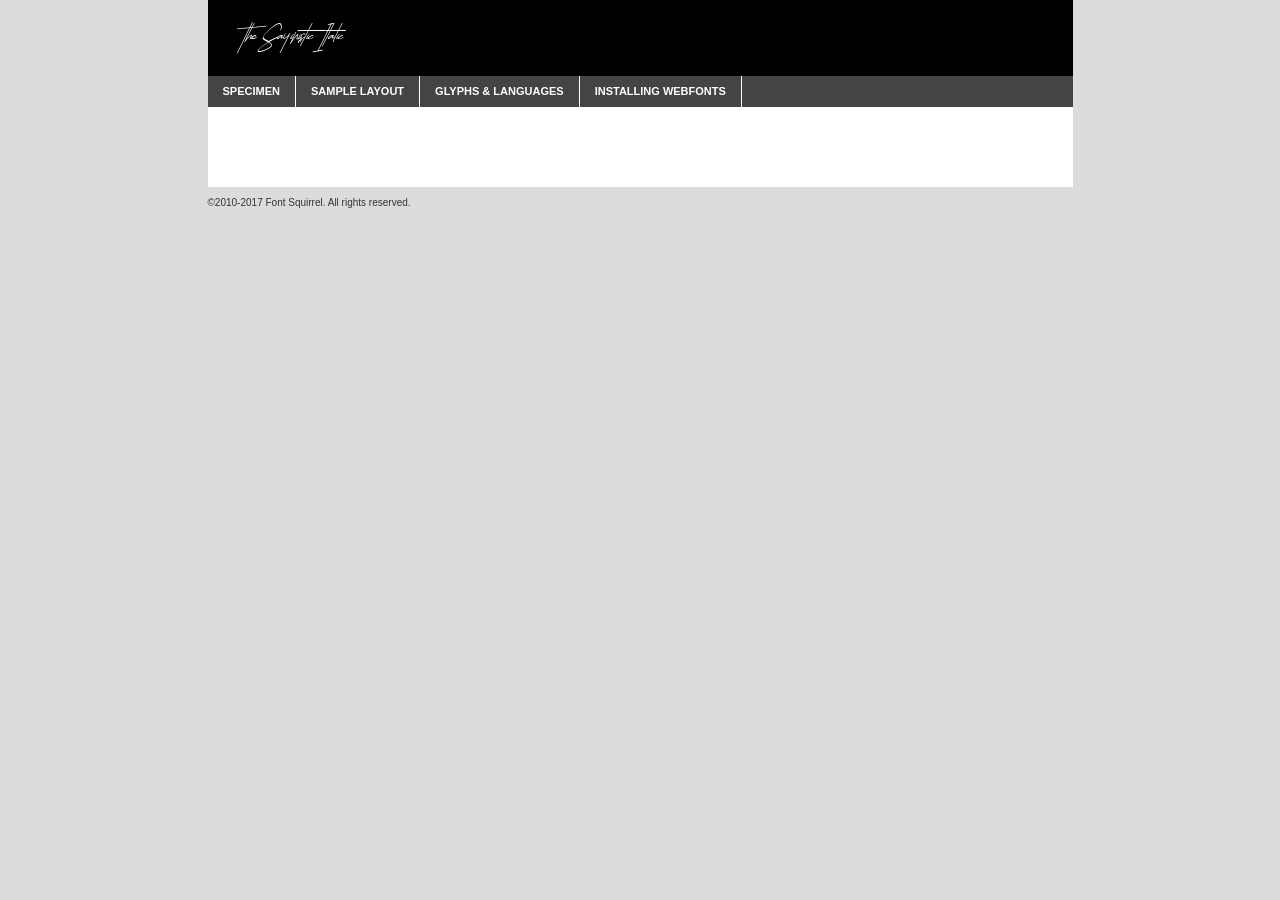
<file: assets/vendors/the-sayinistic-font/the_sayinistic_demo-demo.html>
<!DOCTYPE html PUBLIC "-//W3C//DTD XHTML 1.0 Transitional//EN"
	"http://www.w3.org/TR/xhtml1/DTD/xhtml1-transitional.dtd">

<html xmlns="http://www.w3.org/1999/xhtml" xml:lang="en" lang="en">
<head>
	<meta http-equiv="Content-Type" content="text/html; charset=utf-8" />
	<script src="http://ajax.googleapis.com/ajax/libs/jquery/1.7.2/jquery.min.js" type="text/javascript" charset="utf-8"></script>
	<script type="text/javascript">
	(function($){$.fn.easyTabs=function(option){var param=jQuery.extend({fadeSpeed:"fast",defaultContent:1,activeClass:'active'},option);$(this).each(function(){var thisId="#"+this.id;if(param.defaultContent==''){param.defaultContent=1;}
	if(typeof param.defaultContent=="number")
	{var defaultTab=$(thisId+" .tabs li:eq("+(param.defaultContent-1)+") a").attr('href').substr(1);}else{var defaultTab=param.defaultContent;}
	$(thisId+" .tabs li a").each(function(){var tabToHide=$(this).attr('href').substr(1);$("#"+tabToHide).addClass('easytabs-tab-content');});hideAll();changeContent(defaultTab);function hideAll(){$(thisId+" .easytabs-tab-content").hide();}
	function changeContent(tabId){hideAll();$(thisId+" .tabs li").removeClass(param.activeClass);$(thisId+" .tabs li a[href=#"+tabId+"]").closest('li').addClass(param.activeClass);if(param.fadeSpeed!="none")
	{$(thisId+" #"+tabId).fadeIn(param.fadeSpeed);}else{$(thisId+" #"+tabId).show();}}
	$(thisId+" .tabs li").click(function(){var tabId=$(this).find('a').attr('href').substr(1);changeContent(tabId);return false;});});}})(jQuery);
	</script>
	<link rel="stylesheet" href="specimen_files/specimen_stylesheet.css" type="text/css" charset="utf-8" />
	<link rel="stylesheet" href="stylesheet.css" type="text/css" charset="utf-8" />

	<style type="text/css">
					body{
				font-family: 'the_sayinisticitalic';
							}
		</style>

	<title>The Sayinistic Italic Specimen</title>
	
	
	<script type="text/javascript" charset="utf-8">
		$(document).ready(function() {
			$('#container').easyTabs({defaultContent:1});
		});
	</script>
</head>

<body>
<div id="container">
	<div id="header">
		The Sayinistic Italic	</div>
	<ul class="tabs">
		<li><a href="#specimen">Specimen</a></li>
		<li><a href="#layout">Sample Layout</a></li>
				<li><a href="#glyphs">Glyphs &amp; Languages</a></li>
		<li><a href="#installing">Installing Webfonts</a></li>
		
	</ul>
	
	<div id="main_content">

		
			<div id="specimen">
		
				<div class="section">
					<div class="grid12 firstcol">
						<div class="huge">AaBb</div>
					</div>
				</div>
		
				<div class="section">
					<div class="glyph_range">A&#x200B;B&#x200b;C&#x200b;D&#x200b;E&#x200b;F&#x200b;G&#x200b;H&#x200b;I&#x200b;J&#x200b;K&#x200b;L&#x200b;M&#x200b;N&#x200b;O&#x200b;P&#x200b;Q&#x200b;R&#x200b;S&#x200b;T&#x200b;U&#x200b;V&#x200b;W&#x200b;X&#x200b;Y&#x200b;Z&#x200b;a&#x200b;b&#x200b;c&#x200b;d&#x200b;e&#x200b;f&#x200b;g&#x200b;h&#x200b;i&#x200b;j&#x200b;k&#x200b;l&#x200b;m&#x200b;n&#x200b;o&#x200b;p&#x200b;q&#x200b;r&#x200b;s&#x200b;t&#x200b;u&#x200b;v&#x200b;w&#x200b;x&#x200b;y&#x200b;z&#x200b;1&#x200b;2&#x200b;3&#x200b;4&#x200b;5&#x200b;6&#x200b;7&#x200b;8&#x200b;9&#x200b;0&#x200b;&amp;&#x200b;.&#x200b;,&#x200b;?&#x200b;!&#x200b;&#64;&#x200b;(&#x200b;)&#x200b;#&#x200b;$&#x200b;%&#x200b;*&#x200b;+&#x200b;-&#x200b;=&#x200b;:&#x200b;;</div>
				</div>
				<div class="section">
					<div class="grid12 firstcol">
						<table class="sample_table">
							<tr><td>10</td><td class="size10">abcdefghijklmnopqrstuvwxyzABCDEFGHIJKLMNOPQRSTUVWXYZ0123456789abcdefghijklmnopqrstuvwxyzABCDEFGHIJKLMNOPQRSTUVWXYZ0123456789abcdefghijklmnopqrstuvwxyzABCDEFGHIJKLMNOPQRSTUVWXYZ</td></tr>
							<tr><td>11</td><td class="size11">abcdefghijklmnopqrstuvwxyzABCDEFGHIJKLMNOPQRSTUVWXYZ0123456789abcdefghijklmnopqrstuvwxyzABCDEFGHIJKLMNOPQRSTUVWXYZ0123456789abcdefghijklmnopqrstuvwxyzABCDEFGHIJKLMNOPQRSTUVWXYZ</td></tr>
							<tr><td>12</td><td class="size12">abcdefghijklmnopqrstuvwxyzABCDEFGHIJKLMNOPQRSTUVWXYZ0123456789abcdefghijklmnopqrstuvwxyzABCDEFGHIJKLMNOPQRSTUVWXYZ0123456789abcdefghijklmnopqrstuvwxyzABCDEFGHIJKLMNOPQRSTUVWXYZ</td></tr>
							<tr><td>13</td><td class="size13">abcdefghijklmnopqrstuvwxyzABCDEFGHIJKLMNOPQRSTUVWXYZ0123456789abcdefghijklmnopqrstuvwxyzABCDEFGHIJKLMNOPQRSTUVWXYZ0123456789abcdefghijklmnopqrstuvwxyzABCDEFGHIJKLMNOPQRSTUVWXYZ</td></tr>
							<tr><td>14</td><td class="size14">abcdefghijklmnopqrstuvwxyzABCDEFGHIJKLMNOPQRSTUVWXYZ0123456789abcdefghijklmnopqrstuvwxyzABCDEFGHIJKLMNOPQRSTUVWXYZ0123456789abcdefghijklmnopqrstuvwxyzABCDEFGHIJKLMNOPQRSTUVWXYZ</td></tr>
							<tr><td>16</td><td class="size16">abcdefghijklmnopqrstuvwxyzABCDEFGHIJKLMNOPQRSTUVWXYZ0123456789abcdefghijklmnopqrstuvwxyzABCDEFGHIJKLMNOPQRSTUVWXYZ</td></tr>
							<tr><td>18</td><td class="size18">abcdefghijklmnopqrstuvwxyzABCDEFGHIJKLMNOPQRSTUVWXYZ0123456789abcdefghijklmnopqrstuvwxyzABCDEFGHIJKLMNOPQRSTUVWXYZ</td></tr>
							<tr><td>20</td><td class="size20">abcdefghijklmnopqrstuvwxyzABCDEFGHIJKLMNOPQRSTUVWXYZ0123456789abcdefghijklmnopqrstuvwxyzABCDEFGHIJKLMNOPQRSTUVWXYZ</td></tr>
							<tr><td>24</td><td class="size24">abcdefghijklmnopqrstuvwxyzABCDEFGHIJKLMNOPQRSTUVWXYZ0123456789abcdefghijklmnopqrstuvwxyzABCDEFGHIJKLMNOPQRSTUVWXYZ</td></tr>
							<tr><td>30</td><td class="size30">abcdefghijklmnopqrstuvwxyzABCDEFGHIJKLMNOPQRSTUVWXYZ0123456789abcdefghijklmnopqrstuvwxyzABCDEFGHIJKLMNOPQRSTUVWXYZ</td></tr>
							<tr><td>36</td><td class="size36">abcdefghijklmnopqrstuvwxyzABCDEFGHIJKLMNOPQRSTUVWXYZ0123456789abcdefghijklmnopqrstuvwxyzABCDEFGHIJKLMNOPQRSTUVWXYZ</td></tr>
							<tr><td>48</td><td class="size48">abcdefghijklmnopqrstuvwxyzABCDEFGHIJKLMNOPQRSTUVWXYZ0123456789abcdefghijklmnopqrstuvwxyzABCDEFGHIJKLMNOPQRSTUVWXYZ</td></tr>
							<tr><td>60</td><td class="size60">abcdefghijklmnopqrstuvwxyzABCDEFGHIJKLMNOPQRSTUVWXYZ0123456789abcdefghijklmnopqrstuvwxyzABCDEFGHIJKLMNOPQRSTUVWXYZ</td></tr>
							<tr><td>72</td><td class="size72">abcdefghijklmnopqrstuvwxyzABCDEFGHIJKLMNOPQRSTUVWXYZ0123456789abcdefghijklmnopqrstuvwxyzABCDEFGHIJKLMNOPQRSTUVWXYZ</td></tr>
							<tr><td>90</td><td class="size90">abcdefghijklmnopqrstuvwxyzABCDEFGHIJKLMNOPQRSTUVWXYZ0123456789abcdefghijklmnopqrstuvwxyzABCDEFGHIJKLMNOPQRSTUVWXYZ</td></tr>
						</table>
				
					</div>
			
				</div>
		
		
		
								<div class="section" id="bodycomparison">


										<div id="xheight">
				<div class="fontbody">&#x25FC;&#x25FC;&#x25FC;&#x25FC;&#x25FC;&#x25FC;&#x25FC;&#x25FC;&#x25FC;&#x25FC;&#x25FC;&#x25FC;&#x25FC;&#x25FC;&#x25FC;&#x25FC;&#x25FC;&#x25FC;&#x25FC;&#x25FC;&#x25FC;&#x25FC;&#x25FC;&#x25FC;&#x25FC;&#x25FC;&#x25FC;&#x25FC;&#x25FC;&#x25FC;&#x25FC;&#x25FC;&#x25FC;&#x25FC;&#x25FC;&#x25FC;&#x25FC;&#x25FC;&#x25FC;&#x25FC;&#x25FC;&#x25FC;&#x25FC;&#x25FC;&#x25FC;&#x25FC;&#x25FC;&#x25FC;&#x25FC;&#x25FC;&#x25FC;&#x25FC;&#x25FC;&#x25FC;&#x25FC;&#x25FC;&#x25FC;&#x25FC;&#x25FC;&#x25FC;&#x25FC;&#x25FC;&#x25FC;&#x25FC;&#x25FC;&#x25FC;&#x25FC;&#x25FC;&#x25FC;&#x25FC;&#x25FC;&#x25FC;&#x25FC;&#x25FC;&#x25FC;&#x25FC;&#x25FC;&#x25FC;&#x25FC;&#x25FC;&#x25FC;&#x25FC;&#x25FC;&#x25FC;&#x25FC;&#x25FC;&#x25FC;&#x25FC;&#x25FC;&#x25FC;&#x25FC;&#x25FC;&#x25FC;&#x25FC;&#x25FC;&#x25FC;&#x25FC;&#x25FC;&#x25FC;body</div><div class="arialbody">body</div><div class="verdanabody">body</div><div class="georgiabody">body</div></div>
										<div class="fontbody" style="z-index:1">
											body<span>The Sayinistic Italic</span>
										</div>
										<div class="arialbody" style="z-index:1">
											body<span>Arial</span>
										</div>
										<div class="verdanabody" style="z-index:1">
											body<span>Verdana</span>
										</div>
										<div class="georgiabody" style="z-index:1">
											body<span>Georgia</span>
										</div>



								</div>
		
		
				<div class="section psample psample_row1" id="">
					
					<div class="grid2 firstcol">
						<p class="size10"><span>10.</span>Aenean lacinia bibendum nulla sed consectetur. Fusce dapibus, tellus ac cursus commodo, tortor mauris condimentum nibh, ut fermentum massa justo sit amet risus. Nullam id dolor id nibh ultricies vehicula ut id elit. Cum sociis natoque penatibus et magnis dis parturient montes, nascetur ridiculus mus. Nulla vitae elit libero, a pharetra augue.</p>
			
					</div>
					<div class="grid3">
						<p class="size11"><span>11.</span>Aenean lacinia bibendum nulla sed consectetur. Fusce dapibus, tellus ac cursus commodo, tortor mauris condimentum nibh, ut fermentum massa justo sit amet risus. Nullam id dolor id nibh ultricies vehicula ut id elit. Cum sociis natoque penatibus et magnis dis parturient montes, nascetur ridiculus mus. Nulla vitae elit libero, a pharetra augue.</p>
			
					</div>
					<div class="grid3">
						<p class="size12"><span>12.</span>Aenean lacinia bibendum nulla sed consectetur. Fusce dapibus, tellus ac cursus commodo, tortor mauris condimentum nibh, ut fermentum massa justo sit amet risus. Nullam id dolor id nibh ultricies vehicula ut id elit. Cum sociis natoque penatibus et magnis dis parturient montes, nascetur ridiculus mus. Nulla vitae elit libero, a pharetra augue.</p>
			
					</div>
					<div class="grid4">
						<p class="size13"><span>13.</span>Aenean lacinia bibendum nulla sed consectetur. Fusce dapibus, tellus ac cursus commodo, tortor mauris condimentum nibh, ut fermentum massa justo sit amet risus. Nullam id dolor id nibh ultricies vehicula ut id elit. Cum sociis natoque penatibus et magnis dis parturient montes, nascetur ridiculus mus. Nulla vitae elit libero, a pharetra augue.</p>
			
					</div>
					<div class="white_blend"></div>
					
				</div>
				<div class="section psample psample_row2" id="">
					<div class="grid3 firstcol">
						<p class="size14"><span>14.</span>Aenean lacinia bibendum nulla sed consectetur. Fusce dapibus, tellus ac cursus commodo, tortor mauris condimentum nibh, ut fermentum massa justo sit amet risus. Nullam id dolor id nibh ultricies vehicula ut id elit. Cum sociis natoque penatibus et magnis dis parturient montes, nascetur ridiculus mus. Nulla vitae elit libero, a pharetra augue.</p>
			
					</div>
					<div class="grid4">
						<p class="size16"><span>16.</span>Aenean lacinia bibendum nulla sed consectetur. Fusce dapibus, tellus ac cursus commodo, tortor mauris condimentum nibh, ut fermentum massa justo sit amet risus. Nullam id dolor id nibh ultricies vehicula ut id elit. Cum sociis natoque penatibus et magnis dis parturient montes, nascetur ridiculus mus. Nulla vitae elit libero, a pharetra augue.</p>
			
					</div>
					<div class="grid5">
						<p class="size18"><span>18.</span>Aenean lacinia bibendum nulla sed consectetur. Fusce dapibus, tellus ac cursus commodo, tortor mauris condimentum nibh, ut fermentum massa justo sit amet risus. Nullam id dolor id nibh ultricies vehicula ut id elit. Cum sociis natoque penatibus et magnis dis parturient montes, nascetur ridiculus mus. Nulla vitae elit libero, a pharetra augue.</p>
			
					</div>

					<div class="white_blend"></div>

				</div>
				
				<div class="section psample psample_row3" id="">
					<div class="grid5 firstcol">
						<p class="size20"><span>20.</span>Aenean lacinia bibendum nulla sed consectetur. Fusce dapibus, tellus ac cursus commodo, tortor mauris condimentum nibh, ut fermentum massa justo sit amet risus. Nullam id dolor id nibh ultricies vehicula ut id elit. Cum sociis natoque penatibus et magnis dis parturient montes, nascetur ridiculus mus. Nulla vitae elit libero, a pharetra augue.</p>
					</div>
					<div class="grid7">
						<p class="size24"><span>24.</span>Aenean lacinia bibendum nulla sed consectetur. Fusce dapibus, tellus ac cursus commodo, tortor mauris condimentum nibh, ut fermentum massa justo sit amet risus. Nullam id dolor id nibh ultricies vehicula ut id elit. Cum sociis natoque penatibus et magnis dis parturient montes, nascetur ridiculus mus. Nulla vitae elit libero, a pharetra augue.</p>
					</div>
					
					<div class="white_blend"></div>
					
				</div>
				
				<div class="section psample psample_row4" id="">
					<div class="grid12 firstcol">
						<p class="size30"><span>30.</span>Aenean lacinia bibendum nulla sed consectetur. Fusce dapibus, tellus ac cursus commodo, tortor mauris condimentum nibh, ut fermentum massa justo sit amet risus. Nullam id dolor id nibh ultricies vehicula ut id elit. Cum sociis natoque penatibus et magnis dis parturient montes, nascetur ridiculus mus. Nulla vitae elit libero, a pharetra augue.</p>
					</div>
					<div class="white_blend"></div>
					
				</div>
				
				
				
				<div class="section psample psample_row1 fullreverse">
					<div class="grid2 firstcol">
						<p class="size10"><span>10.</span>Aenean lacinia bibendum nulla sed consectetur. Fusce dapibus, tellus ac cursus commodo, tortor mauris condimentum nibh, ut fermentum massa justo sit amet risus. Nullam id dolor id nibh ultricies vehicula ut id elit. Cum sociis natoque penatibus et magnis dis parturient montes, nascetur ridiculus mus. Nulla vitae elit libero, a pharetra augue.</p>
			
					</div>
					<div class="grid3">
						<p class="size11"><span>11.</span>Aenean lacinia bibendum nulla sed consectetur. Fusce dapibus, tellus ac cursus commodo, tortor mauris condimentum nibh, ut fermentum massa justo sit amet risus. Nullam id dolor id nibh ultricies vehicula ut id elit. Cum sociis natoque penatibus et magnis dis parturient montes, nascetur ridiculus mus. Nulla vitae elit libero, a pharetra augue.</p>
			
					</div>
					<div class="grid3">
						<p class="size12"><span>12.</span>Aenean lacinia bibendum nulla sed consectetur. Fusce dapibus, tellus ac cursus commodo, tortor mauris condimentum nibh, ut fermentum massa justo sit amet risus. Nullam id dolor id nibh ultricies vehicula ut id elit. Cum sociis natoque penatibus et magnis dis parturient montes, nascetur ridiculus mus. Nulla vitae elit libero, a pharetra augue.</p>
			
					</div>
					<div class="grid4">
						<p class="size13"><span>13.</span>Aenean lacinia bibendum nulla sed consectetur. Fusce dapibus, tellus ac cursus commodo, tortor mauris condimentum nibh, ut fermentum massa justo sit amet risus. Nullam id dolor id nibh ultricies vehicula ut id elit. Cum sociis natoque penatibus et magnis dis parturient montes, nascetur ridiculus mus. Nulla vitae elit libero, a pharetra augue.</p>
			
					</div>
					<div class="black_blend"></div>
					
				</div>
				
				<div class="section psample psample_row2 fullreverse">
					<div class="grid3 firstcol">
						<p class="size14"><span>14.</span>Aenean lacinia bibendum nulla sed consectetur. Fusce dapibus, tellus ac cursus commodo, tortor mauris condimentum nibh, ut fermentum massa justo sit amet risus. Nullam id dolor id nibh ultricies vehicula ut id elit. Cum sociis natoque penatibus et magnis dis parturient montes, nascetur ridiculus mus. Nulla vitae elit libero, a pharetra augue.</p>
			
					</div>
					<div class="grid4">
						<p class="size16"><span>16.</span>Aenean lacinia bibendum nulla sed consectetur. Fusce dapibus, tellus ac cursus commodo, tortor mauris condimentum nibh, ut fermentum massa justo sit amet risus. Nullam id dolor id nibh ultricies vehicula ut id elit. Cum sociis natoque penatibus et magnis dis parturient montes, nascetur ridiculus mus. Nulla vitae elit libero, a pharetra augue.</p>
			
					</div>
					<div class="grid5">
						<p class="size18"><span>18.</span>Aenean lacinia bibendum nulla sed consectetur. Fusce dapibus, tellus ac cursus commodo, tortor mauris condimentum nibh, ut fermentum massa justo sit amet risus. Nullam id dolor id nibh ultricies vehicula ut id elit. Cum sociis natoque penatibus et magnis dis parturient montes, nascetur ridiculus mus. Nulla vitae elit libero, a pharetra augue.</p>
			
					</div>
					<div class="black_blend"></div>

				</div>
				
				<div class="section psample fullreverse psample_row3" id="">
					<div class="grid5 firstcol">
						<p class="size20"><span>20.</span>Aenean lacinia bibendum nulla sed consectetur. Fusce dapibus, tellus ac cursus commodo, tortor mauris condimentum nibh, ut fermentum massa justo sit amet risus. Nullam id dolor id nibh ultricies vehicula ut id elit. Cum sociis natoque penatibus et magnis dis parturient montes, nascetur ridiculus mus. Nulla vitae elit libero, a pharetra augue.</p>
					</div>
					<div class="grid7">
						<p class="size24"><span>24.</span>Aenean lacinia bibendum nulla sed consectetur. Fusce dapibus, tellus ac cursus commodo, tortor mauris condimentum nibh, ut fermentum massa justo sit amet risus. Nullam id dolor id nibh ultricies vehicula ut id elit. Cum sociis natoque penatibus et magnis dis parturient montes, nascetur ridiculus mus. Nulla vitae elit libero, a pharetra augue.</p>
					</div>
					
					<div class="black_blend"></div>
					
				</div>
				
				<div class="section psample fullreverse psample_row4" id="" style="border-bottom: 20px #000 solid;">
					<div class="grid12 firstcol">
						<p class="size30"><span>30.</span>Aenean lacinia bibendum nulla sed consectetur. Fusce dapibus, tellus ac cursus commodo, tortor mauris condimentum nibh, ut fermentum massa justo sit amet risus. Nullam id dolor id nibh ultricies vehicula ut id elit. Cum sociis natoque penatibus et magnis dis parturient montes, nascetur ridiculus mus. Nulla vitae elit libero, a pharetra augue.</p>
					</div>
					<div class="black_blend"></div>
					
				</div>
				
				
				
				
			</div>
			
			<div id="layout">
				
				<div class="section">
					
					<div class="grid12 firstcol">
						<h1>Lorem Ipsum Dolor</h1>
						<h2>Etiam porta sem malesuada magna mollis euismod</h2>
						
						<p class="byline">By <a href="#link">Aenean Lacinia</a></p>
					</div>
				</div>
				<div class="section">
					<div class="grid8 firstcol">
						<p class="large">Donec sed odio dui. Morbi leo risus, porta ac consectetur ac, vestibulum at eros. Fusce dapibus, tellus ac cursus commodo, tortor mauris condimentum nibh, ut fermentum massa justo sit amet risus. </p>

						
						<h3>Pellentesque ornare sem</h3>

						<p>Maecenas sed diam eget risus varius blandit sit amet non magna. Maecenas faucibus mollis interdum. Donec ullamcorper nulla non metus auctor fringilla. Nullam id dolor id nibh ultricies vehicula ut id elit. Nullam id dolor id nibh ultricies vehicula ut id elit. </p>

						<p>Aenean eu leo quam. Pellentesque ornare sem lacinia quam venenatis vestibulum. Lorem ipsum dolor sit amet, consectetur adipiscing elit. Cum sociis natoque penatibus et magnis dis parturient montes, nascetur ridiculus mus. </p>

						<p>Nulla vitae elit libero, a pharetra augue. Praesent commodo cursus magna, vel scelerisque nisl consectetur et. Aenean lacinia bibendum nulla sed consectetur. </p>

						<p>Nullam quis risus eget urna mollis ornare vel eu leo. Nullam quis risus eget urna mollis ornare vel eu leo. Maecenas sed diam eget risus varius blandit sit amet non magna. Donec ullamcorper nulla non metus auctor fringilla. </p>

						<h3>Cras mattis consectetur</h3>

						<p>Aenean eu leo quam. Pellentesque ornare sem lacinia quam venenatis vestibulum. Aenean lacinia bibendum nulla sed consectetur. Integer posuere erat a ante venenatis dapibus posuere velit aliquet. Cras mattis consectetur purus sit amet fermentum. </p>

						<p>Nullam id dolor id nibh ultricies vehicula ut id elit. Nullam quis risus eget urna mollis ornare vel eu leo. Cras mattis consectetur purus sit amet fermentum.</p>
					</div>
					
					<div class="grid4 sidebar">
						
						<div class="box reverse">
							<p class="last">Nullam quis risus eget urna mollis ornare vel eu leo. Donec ullamcorper nulla non metus auctor fringilla. Cras mattis consectetur purus sit amet fermentum. Sed posuere consectetur est at lobortis. Lorem ipsum dolor sit amet, consectetur adipiscing elit. </p>
						</div>
						
						<p class="caption">Maecenas sed diam eget risus varius.</p>

						<p>Vestibulum id ligula porta felis euismod semper. Integer posuere erat a ante venenatis dapibus posuere velit aliquet. Vestibulum id ligula porta felis euismod semper. Sed posuere consectetur est at lobortis. Maecenas sed diam eget risus varius blandit sit amet non magna. Fusce dapibus, tellus ac cursus commodo, tortor mauris condimentum nibh, ut fermentum massa justo sit amet risus. </p>

					

						<p>Duis mollis, est non commodo luctus, nisi erat porttitor ligula, eget lacinia odio sem nec elit. Aenean lacinia bibendum nulla sed consectetur. Vivamus sagittis lacus vel augue laoreet rutrum faucibus dolor auctor. Aenean lacinia bibendum nulla sed consectetur. Nullam quis risus eget urna mollis ornare vel eu leo. </p>

						<p>Praesent commodo cursus magna, vel scelerisque nisl consectetur et. Donec ullamcorper nulla non metus auctor fringilla. Maecenas faucibus mollis interdum. Fusce dapibus, tellus ac cursus commodo, tortor mauris condimentum nibh, ut fermentum massa justo sit amet risus. </p>

					</div>
				</div>
				
			</div>


			



		<div id="glyphs">
			<div class="section">
				<div class="grid12 firstcol">
			
				<h1>Language Support</h1>
				<p>The subset of The Sayinistic Italic in this kit supports the following languages:<br />
			
					English, Arrernte, Bislama, Cebuano, Fijian, Gilbertese, Hmong, Ibanag, Iloko_ilokano, Interglossa_glosa, Interlingua, Lojban, Norfolk_pitcairnese, Oromo, Rotokas, Seychelles_creole, Shona, Somali, Southern_ndebele, Swahili, Swati_swazi, Tok_pisin, Warlpiri, Xhosa, Zulu, Latinbasic, Demo				</p>
				<h1>Glyph Chart</h1>
				<p>The subset of The Sayinistic Italic in this kit includes all the glyphs listed below. Unicode entities are included above each glyph to help you insert individual characters into your layout.</p>
				<div id="glyph_chart">
			
																														 <div><p>&amp;#13;</p>&#13;</div>
																				 <div><p>&amp;#32;</p>&#32;</div>
																				 <div><p>&amp;#65;</p>&#65;</div>
																				 <div><p>&amp;#66;</p>&#66;</div>
																				 <div><p>&amp;#67;</p>&#67;</div>
																				 <div><p>&amp;#68;</p>&#68;</div>
																				 <div><p>&amp;#69;</p>&#69;</div>
																				 <div><p>&amp;#70;</p>&#70;</div>
																				 <div><p>&amp;#71;</p>&#71;</div>
																				 <div><p>&amp;#72;</p>&#72;</div>
																				 <div><p>&amp;#73;</p>&#73;</div>
																				 <div><p>&amp;#74;</p>&#74;</div>
																				 <div><p>&amp;#75;</p>&#75;</div>
																				 <div><p>&amp;#76;</p>&#76;</div>
																				 <div><p>&amp;#77;</p>&#77;</div>
																				 <div><p>&amp;#78;</p>&#78;</div>
																				 <div><p>&amp;#79;</p>&#79;</div>
																				 <div><p>&amp;#80;</p>&#80;</div>
																				 <div><p>&amp;#81;</p>&#81;</div>
																				 <div><p>&amp;#82;</p>&#82;</div>
																				 <div><p>&amp;#83;</p>&#83;</div>
																				 <div><p>&amp;#84;</p>&#84;</div>
																				 <div><p>&amp;#85;</p>&#85;</div>
																				 <div><p>&amp;#86;</p>&#86;</div>
																				 <div><p>&amp;#87;</p>&#87;</div>
																				 <div><p>&amp;#88;</p>&#88;</div>
																				 <div><p>&amp;#89;</p>&#89;</div>
																				 <div><p>&amp;#90;</p>&#90;</div>
																				 <div><p>&amp;#97;</p>&#97;</div>
																				 <div><p>&amp;#98;</p>&#98;</div>
																				 <div><p>&amp;#99;</p>&#99;</div>
																				 <div><p>&amp;#100;</p>&#100;</div>
																				 <div><p>&amp;#101;</p>&#101;</div>
																				 <div><p>&amp;#102;</p>&#102;</div>
																				 <div><p>&amp;#103;</p>&#103;</div>
																				 <div><p>&amp;#104;</p>&#104;</div>
																				 <div><p>&amp;#105;</p>&#105;</div>
																				 <div><p>&amp;#106;</p>&#106;</div>
																				 <div><p>&amp;#107;</p>&#107;</div>
																				 <div><p>&amp;#108;</p>&#108;</div>
																				 <div><p>&amp;#109;</p>&#109;</div>
																				 <div><p>&amp;#110;</p>&#110;</div>
																				 <div><p>&amp;#111;</p>&#111;</div>
																				 <div><p>&amp;#112;</p>&#112;</div>
																				 <div><p>&amp;#113;</p>&#113;</div>
																				 <div><p>&amp;#114;</p>&#114;</div>
																				 <div><p>&amp;#115;</p>&#115;</div>
																				 <div><p>&amp;#116;</p>&#116;</div>
																				 <div><p>&amp;#117;</p>&#117;</div>
																				 <div><p>&amp;#118;</p>&#118;</div>
																				 <div><p>&amp;#119;</p>&#119;</div>
																				 <div><p>&amp;#120;</p>&#120;</div>
																				 <div><p>&amp;#121;</p>&#121;</div>
																				 <div><p>&amp;#122;</p>&#122;</div>
																				 <div><p>&amp;#160;</p>&#160;</div>
																				 <div><p>&amp;#8192;</p>&#8192;</div>
																				 <div><p>&amp;#8193;</p>&#8193;</div>
																				 <div><p>&amp;#8194;</p>&#8194;</div>
																				 <div><p>&amp;#8195;</p>&#8195;</div>
																				 <div><p>&amp;#8196;</p>&#8196;</div>
																				 <div><p>&amp;#8197;</p>&#8197;</div>
																				 <div><p>&amp;#8198;</p>&#8198;</div>
																				 <div><p>&amp;#8199;</p>&#8199;</div>
																				 <div><p>&amp;#8200;</p>&#8200;</div>
																				 <div><p>&amp;#8201;</p>&#8201;</div>
																				 <div><p>&amp;#8202;</p>&#8202;</div>
																				 <div><p>&amp;#8239;</p>&#8239;</div>
																				 <div><p>&amp;#8287;</p>&#8287;</div>
																				 <div><p>&amp;#9724;</p>&#9724;</div>
																																						</div>	
				</div>
		
		
			</div>
		</div>
		
		
		<div id="specs">
			
		</div>
	
		<div id="installing">
			<div class="section">
				<div class="grid7 firstcol">
					<h1>Installing Webfonts</h1>
					
					<p>Webfonts are supported by all major browser platforms but not all in the same way. There are currently four different font formats that must be included in order to target all browsers. This includes TTF, WOFF, EOT and SVG.</p>
					
					<h2>1. Upload your webfonts</h2>
					<p>You must upload your webfont kit to your website. They should be in or near the same directory as your CSS files.</p>
					
					<h2>2. Include the webfont stylesheet</h2>
					<p>A special CSS @font-face declaration helps the various browsers select the appropriate font it needs without causing you a bunch of headaches. Learn more about this syntax by reading the <a href="https://www.fontspring.com/blog/further-hardening-of-the-bulletproof-syntax">Fontspring blog post</a> about it. The code for it is as follows:</p>


<code>
@font-face{ 
	font-family: 'MyWebFont';
	src: url('WebFont.eot');
	src: url('WebFont.eot?#iefix') format('embedded-opentype'),
	     url('WebFont.woff') format('woff'),
	     url('WebFont.ttf') format('truetype'),
	     url('WebFont.svg#webfont') format('svg');
}
</code>

	<p>We've already gone ahead and generated the code for you. All you have to do is link to the stylesheet in your HTML, like this:</p>
	<code>&lt;link rel=&quot;stylesheet&quot; href=&quot;stylesheet.css&quot; type=&quot;text/css&quot; charset=&quot;utf-8&quot; /&gt;</code>

					<h2>3. Modify your own stylesheet</h2>
					<p>To take advantage of your new fonts, you must tell your stylesheet to use them. Look at the original @font-face declaration above and find the property called "font-family." The name linked there will be what you use to reference the font. Prepend that webfont name to the font stack in the "font-family" property, inside the selector you want to change. For example:</p>
<code>p { font-family: 'WebFont', Arial, sans-serif; }</code>

<h2>4. Test</h2>
<p>Getting webfonts to work cross-browser <em>can</em> be tricky. Use the information in the sidebar to help you if you find that fonts aren't loading in a particular browser.</p>
				</div>
				
				<div class="grid5 sidebar">
					<div class="box">
						<h2>Troubleshooting<br />Font-Face Problems</h2>
						<p>Having trouble getting your webfonts to load in your new website? Here are some tips to sort out what might be the problem.</p>

						<h3>Fonts not showing in any browser</h3>

						<p>This sounds like you need to work on the plumbing. You either did not upload the fonts to the correct directory, or you did not link the fonts properly in the CSS. If you've confirmed that all this is correct and you still have a problem, take a look at your .htaccess file and see if requests are getting intercepted.</p>

						<h3>Fonts not loading in iPhone or iPad</h3>

						<p>The most common problem here is that you are serving the fonts from an IIS server. IIS refuses to serve files that have unknown MIME types. If that is the case, you must set the MIME type for SVG to "image/svg+xml" in the server settings. Follow these instructions from Microsoft if you need help.</p>

						<h3>Fonts not loading in Firefox</h3>

						<p>The primary reason for this failure? You are still using a version Firefox older than 3.5. So upgrade already! If that isn't it, then you are very likely serving fonts from a different domain. Firefox requires that all font assets be served from the same domain. Lastly it is possible that you need to add WOFF to your list of MIME types (if you are serving via IIS.)</p>

						<h3>Fonts not loading in IE</h3>

						<p>Are you looking at Internet Explorer on an actual Windows machine or are you cheating by using a service like Adobe BrowserLab? Many of these screenshot services do not render @font-face for IE. Best to test it on a real machine.</p>

						<h3>Fonts not loading in IE9</h3>

						<p>IE9, like Firefox, requires that fonts be served from the same domain as the website. Make sure that is the case.</p>
					</div>
				</div>
			</div>
			
		</div>
	
	</div>
	<div id="footer">
		<p>&copy;2010-2017 Font Squirrel. All rights reserved.</p>
	</div>
</div>
</body>
</html>
</file>
<file: assets/vendors/jarallax/jarallax.css>
.jarallax {
    position: relative;
    z-index: 0;
}
.jarallax > .jarallax-img {
    position: absolute;
    object-fit: cover;
    /* support for plugin https://github.com/bfred-it/object-fit-images */
    font-family: 'object-fit: cover;';
    top: 0;
    left: 0;
    width: 100%;
    height: 100%;
    z-index: -1;
}
</file>
<file: assets/vendors/nouislider/nouislider.pips.css>
/* Base;
 *
 */
.noUi-pips,
.noUi-pips * {
-moz-box-sizing: border-box;
	box-sizing: border-box;
}
.noUi-pips {
	position: absolute;
	font: 400 12px Arial;
	color: #999;
}

/* Values;
 *
 */
.noUi-value {
	width: 40px;
	position: absolute;
	text-align: center;
}
.noUi-value-sub {
	color: #ccc;
	font-size: 10px;
}

/* Markings;
 *
 */
.noUi-marker {
	position: absolute;
	background: #CCC;
}
.noUi-marker-sub {
	background: #AAA;
}
.noUi-marker-large {
	background: #AAA;
}

/* Horizontal layout;
 *
 */
.noUi-pips-horizontal {
	padding: 10px 0;
	height: 50px;
	top: 100%;
	left: 0;
	width: 100%;
}
.noUi-value-horizontal {
	margin-left: -20px;
	padding-top: 20px;
}
.noUi-value-horizontal.noUi-value-sub {
	padding-top: 15px;
}

.noUi-marker-horizontal.noUi-marker {
	margin-left: -1px;
	width: 2px;
	height: 5px;
}
.noUi-marker-horizontal.noUi-marker-sub {
	height: 10px;
}
.noUi-marker-horizontal.noUi-marker-large {
	height: 15px;
}

/* Vertical layout;
 *
 */
.noUi-pips-vertical {
	padding: 0 10px;
	height: 100%;
	top: 0;
	left: 100%;
}
.noUi-value-vertical {
	width: 15px;
	margin-left: 20px;
	margin-top: -5px;
}

.noUi-marker-vertical.noUi-marker {
	width: 5px;
	height: 2px;
	margin-top: -1px;
}
.noUi-marker-vertical.noUi-marker-sub {
	width: 10px;
}
.noUi-marker-vertical.noUi-marker-large {
	width: 15px;
}
</file>
<file: assets/vendors/jetly-icons/style.css>
@font-face {
  font-family: 'icomoon';
  src: url('fonts/icomoon.eot?orkqwr');
  src: url('fonts/icomoon.eot?orkqwr#iefix') format('embedded-opentype'),
    url('fonts/icomoon.ttf?orkqwr') format('truetype'),
    url('fonts/icomoon.woff?orkqwr') format('woff'),
    url('fonts/icomoon.svg?orkqwr#icomoon') format('svg');
  font-weight: normal;
  font-style: normal;
  font-display: block;
}

[class^="icon-"],
[class*=" icon-"] {
  /* use !important to prevent issues with browser extensions that change fonts */
  font-family: 'icomoon' !important;
  speak: never;
  font-style: normal;
  font-weight: normal;
  font-variant: normal;
  text-transform: none;
  line-height: 1;

  /* Better Font Rendering =========== */
  -webkit-font-smoothing: antialiased;
  -moz-osx-font-smoothing: grayscale;
}




.icon-plus:before {
  content: "\e900";
}

.icon-search-interface-symbol:before {
  content: "\e901";
}

.icon-minus:before {
  content: "\e902";
}

.icon-right-arrow:before {
  content: "\e903";
}

.icon-left-arrow:before {
  content: "\e904";
}

.icon-twitter:before {
  content: "\e905";
}

.icon-facebook-app-symbol:before {
  content: "\e906";
}

.icon-instagram:before {
  content: "\e907";
}

.icon-linkedin:before {
  content: "\e908";
}

.icon-play:before {
  content: "\e909";
}

.icon-mail:before {
  content: "\e90a";
}

.icon-headphones:before {
  content: "\e90b";
}

.icon-map:before {
  content: "\e90c";
}

.icon-play-1:before {
  content: "\e90d";
}

.icon-calendar:before {
  content: "\e90e";
}

.icon-chat:before {
  content: "\e90f";
}

.icon-service:before {
  content: "\e910";
}

.icon-management:before {
  content: "\e911";
}

.icon-customer-service:before {
  content: "\e912";
}

.icon-setting:before {
  content: "\e913";
}

.icon-smartphone:before {
  content: "\e914";
}

.icon-warranty:before {
  content: "\e915";
}

.icon-security:before {
  content: "\e916";
}

.icon-phone:before {
  content: "\e917";
}

.icon-laptop:before {
  content: "\e918";
}

.icon-repair:before {
  content: "\e919";
}

.icon-percentage:before {
  content: "\e91a";
}

.icon-double-quotes:before {
  content: "\e91b";
}

.icon-quote:before {
  content: "\e91c";
}

.icon-phone-call:before {
  content: "\e91d";
}

.icon-tap:before {
  content: "\e91e";
}

.icon-laptop-1:before {
  content: "\e91f";
}

.icon-computer:before {
  content: "\e920";
}

.icon-camera:before {
  content: "\e921";
}

.icon-smartwatch:before {
  content: "\e922";
}

.icon-award:before {
  content: "\e923";
}

.icon-shield:before {
  content: "\e924";
}

.icon-community:before {
  content: "\e925";
}

.icon-quality-assurance:before {
  content: "\e926";
}

.icon-call:before {
  content: "\e927";
}

.icon-group-chat:before {
  content: "\e928";
}

.icon-book:before {
  content: "\e929";
}

.icon-target:before {
  content: "\e92a";
}

.icon-laptop-2:before {
  content: "\e92b";
}

.icon-cell:before {
  content: "\e92c";
}

.icon-os:before {
  content: "\e92d";
}

.icon-computer-1:before {
  content: "\e92e";
}

.icon-smartphone-1:before {
  content: "\e92f";
}

.icon-speaker:before {
  content: "\e930";
}

.icon-handphone:before {
  content: "\e931";
}

.icon-nfc:before {
  content: "\e932";
}

.icon-checked:before {
  content: "\e933";
}

.icon-product:before {
  content: "\e934";
}

.icon-low-price:before {
  content: "\e935";
}

.icon-delivery-man:before {
  content: "\e936";
}

.icon-send:before {
  content: "\e937";
}

.icon-clock:before {
  content: "\e938";
}

.icon-search:before {
  content: "\e939";
}

.icon-user:before {
  content: "\e93a";
}

.icon-double-chevron:before {
  content: "\e93b";
}

.icon-double-chevron-1:before {
  content: "\e93c";
}

.icon-dribbble:before {
  content: "\e93d";
}
</file>
<file: assets/vendors/reey-font/stylesheet.css>
/*! Generated by Font Squirrel (https://www.fontsquirrel.com) on January 28, 2021 */



@font-face {
    font-family: 'reeyregular';
    src: url('reey-regular-webfont.woff2') format('woff2'),
         url('reey-regular-webfont.woff') format('woff');
    font-weight: normal;
    font-style: normal;

}
</file>
<file: assets/vendors/nice-select/nice-select.css>
.nice-select {
    position: relative;
    display: block;
    -webkit-tap-highlight-color: transparent;
    background-color: #f6f4f9;
    border-radius: 0px;
    border: 0px solid #e4e4e4;
    box-sizing: border-box;
    clear: both;
    cursor: pointer;
    float: left;
    font-family: inherit;
    color: #888888;
    font-size: 14px;
    font-weight: 300;
    height: 50px;
    line-height: 48px;
    outline: none;
    padding-left: 25px;
    padding-right: 25px;
    text-align: left !important;
    -webkit-transition: all 0.2s ease-in-out;
    transition: all 0.2s ease-in-out;
    -webkit-user-select: none;
    -moz-user-select: none;
    -ms-user-select: none;
    user-select: none;
    white-space: nowrap;
    width: auto;
}

.nice-select:hover {
    border-color: #e0e0e3;
}

.nice-select:active,
.nice-select.open,
.nice-select:focus {
    border-color: #e0e0e3;
}


.nice-select:after {
    position: absolute;
    right: 17px;
    top: 50%;
    margin-top: -4px;
    display: block;
    border-bottom: 2px solid var(--fixnix-gray);
    border-right: 2px solid var(--fixnix-gray);
    content: '';
    width: 7px;
    height: 7px;
    pointer-events: none;
    -webkit-transform-origin: 66% 66%;
    -ms-transform-origin: 66% 66%;
    transform-origin: 66% 66%;
    -webkit-transform: rotate(45deg);
    -ms-transform: rotate(45deg);
    transform: rotate(45deg);
    -webkit-transition: all 0.15s ease-in-out;
    transition: all 0.15s ease-in-out;
}

.nice-select.open:after {
    -webkit-transform: rotate(-135deg);
    -ms-transform: rotate(-135deg);
    transform: rotate(-135deg);
}

.nice-select.open .list {
    opacity: 1;
    pointer-events: auto;
    -webkit-transform: scale(1) translateY(0);
    -ms-transform: scale(1) translateY(0);
    transform: scale(1) translateY(0);
}

.nice-select.disabled {
    border-color: #ededed;
    color: #999;
    pointer-events: none;
}

.nice-select.disabled:after {
    border-color: #cccccc;
}

.nice-select.wide {
    width: 100%;
}

.nice-select.wide .list {
    left: 0 !important;
    right: 0 !important;
}


.nice-select.right {
    float: right;
}

.nice-select.right .list {
    left: auto;
    right: 0;
}

.nice-select.small {
    font-size: 12px;
    height: 36px;
    line-height: 34px;
}

.nice-select.small:after {
    height: 4px;
    width: 4px;
}

.nice-select.small .option {
    line-height: 34px;
    min-height: 34px;
}


.nice-select .list {
    background-color: var(--fixnix-base);
    border-radius: 0;
    box-sizing: border-box;
    margin-top: 0px;
    opacity: 0;
    overflow: hidden;
    padding: 0;
    pointer-events: none;
    position: absolute;
    top: 100%;
    left: 0;
    -webkit-transform-origin: 50% 0;
    -ms-transform-origin: 50% 0;
    transform-origin: 50% 0;
    -webkit-transform: scale(0.75) translateY(-21px);
    -ms-transform: scale(0.75) translateY(-21px);
    transform: scale(0.75) translateY(-21px);
    -webkit-transition: all 0.2s cubic-bezier(0.5, 0, 0, 1.25), opacity 0.15s ease-out;
    transition: all 0.2s cubic-bezier(0.5, 0, 0, 1.25), opacity 0.15s ease-out;
    z-index: 9;
}

.nice-select .list:hover .option:not(:hover) {
    background-color: transparent !important;
}

.nice-select .option {
    color: #ffffff;
    font-weight: 400;
    line-height: 40px;
    list-style: none;
    min-height: 40px;
    outline: none;
    padding-left: 18px;
    padding-right: 29px;
    text-align: left;
    cursor: pointer;
    -webkit-transition: all 0.2s;
    transition: all 0.2s;
}

.nice-select .option:hover,
.nice-select .option.focus,
.nice-select .option.selected.focus {
    color: #ffffff;
    background-color: var(--fixnix-black);
}

.nice-select .option.selected {
    font-weight: 700;
}

.nice-select .option.disabled {
    background-color: transparent;
    color: #999;
    cursor: default;
}

.no-csspointerevents .nice-select .list {
    display: none;
}

.no-csspointerevents .nice-select.open .list {
    display: block;
}

.get-flight-two__inner .nice-select:after {
    border-bottom: 2px solid var(--fixnix-gray);
    border-right: 2px solid var(--fixnix-gray);
}
</file>
<file: assets/css/skew.css>
/*--------------------------------------------------------------
>>> TABLE OF CONTENTS:
----------------------------------------------------------------
# Utility
# Cards
# Common
# Form
# Navigations
# Animations
# Mobile Nav
# Search Popup
# Page Header
# Google Map
# Client Carousel
--------------------------------------------------------------*/

/*--------------------------------------------------------------
# Common    
--------------------------------------------------------------*/
:root {
  --skew-font: 'Nunito Sans', sans-serif;
  --skew-font-two: 'Saira', sans-serif;
  --skew-gray: #646464;
  --skew-gray-rgb: 100, 100, 100;
  --skew-white: #ffffff;
  --skew-white-rgb: 255, 255, 255;
  --skew-base: #1f89cf;
  --skew-base-rgb: 207, 31, 31;
  --skew-black: #171a1d;
  --skew-black-rgb: 23, 26, 29;
  --skew-primary: #f7f7f9;
  --skew-primary-rgb: 247, 247, 249;
  --skew-bdr-radius: 8px;

}

.row {
  --bs-gutter-x: 30px;
}

.gutter-y-30 {
  --bs-gutter-y: 30px;
}

body {
  font-family: var(--skew-font);
  color: var(--skew-gray);
  font-size: 16px;
  line-height: 25px;
  font-weight: 400;
}

body.locked {
  overflow: hidden;
}

a {
  color: var(--skew-gray);
}

a,
a:hover,
a:focus,
a:visited {
  text-decoration: none;
}

::-webkit-input-placeholder {
  color: inherit;
  opacity: 1;
}

:-ms-input-placeholder {
  color: inherit;
  opacity: 1;
}

::-ms-input-placeholder {
  color: inherit;
  opacity: 1;
}

::placeholder {
  color: inherit;
  opacity: 1;
}

h1,
h2,
h3,
h4,
h5,
h6 {
  color: var(--skew-black);
  margin: 0;
  font-family: var(--skew-font-two);
}

p {
  margin: 0;
}

dl,
ol,
ul {
  margin-top: 0;
  margin-bottom: 0;
}

::-webkit-input-placeholder {
  color: inherit;
  opacity: 1;
}

:-ms-input-placeholder {
  color: inherit;
  opacity: 1;
}

::-ms-input-placeholder {
  color: inherit;
  opacity: 1;
}

::placeholder {
  color: inherit;
  opacity: 1;
}

.page-wrapper {
  position: relative;
  margin: 0 auto;
  width: 100%;
  min-width: 300px;
  overflow: hidden;
}

.container {
  padding-left: 15px;
  padding-right: 15px;
}

@media (min-width: 1200px) {
  .container {
    max-width: 1200px;
  }
}

::-webkit-input-placeholder {
  color: inherit;
  opacity: 1;
}

:-ms-input-placeholder {
  color: inherit;
  opacity: 1;
}

::-ms-input-placeholder {
  color: inherit;
  opacity: 1;
}

::placeholder {
  color: inherit;
  opacity: 1;
}

.section-separator {
  border-color: var(--skew-border);
  border-width: 1px;
  margin-top: 0;
  margin-bottom: 0;
}

#particles-js {
  position: absolute;
  top: 0;
  left: 0;
  right: 0;
  bottom: 0;
  width: 100%;
  height: 100%;
  background-position: 50% 50%;
  opacity: 0.4;
  z-index: -1;
}

/*--------------------------------------------------------------
# Custom Cursor
--------------------------------------------------------------*/
.custom-cursor__cursor {
  width: 25px;
  height: 25px;
  border-radius: 100%;
  border: 1px solid var(--skew-base);
  -webkit-transition: all 200ms ease-out;
  transition: all 200ms ease-out;
  position: fixed;
  pointer-events: none;
  left: 0;
  top: 0;
  -webkit-transform: translate(calc(-50% + 5px), -50%);
  transform: translate(calc(-50% + 5px), -50%);
  z-index: 999991;
}

.custom-cursor__cursor-two {
  width: 10px;
  height: 10px;
  border-radius: 100%;
  background-color: var(--skew-base);
  opacity: .3;
  position: fixed;
  -webkit-transform: translate(-50%, -50%);
  transform: translate(-50%, -50%);
  pointer-events: none;
  -webkit-transition: width .3s, height .3s, opacity .3s;
  transition: width .3s, height .3s, opacity .3s;
  z-index: 999991;
}

.custom-cursor__hover {
  background-color: var(--skew-base);
  opacity: 0.4;
}

.custom-cursor__innerhover {
  width: 25px;
  height: 25px;
  opacity: .4;
}


.thm-btn {
  position: relative;
  display: inline-block;
  vertical-align: middle;
  -webkit-appearance: none;
  outline: none !important;
  background-color: var(--skew-base);
  color: var(--skew-white);
  font-size: 16px;
  font-weight: 700;
  padding: 16px 43px 14px;
  border-radius: 4px;
  transition: all 0.5s linear;
  overflow: hidden;
  z-index: 1;
}

.thm-btn:before {
  transition-duration: 800ms;
  position: absolute;
  width: 200%;
  height: 200%;
  content: "";
  top: 110%;
  left: 50%;
  -webkit-transform: translateX(-50%);
  transform: translateX(-50%);
  border-radius: 50%;
  z-index: -1;
  background-color: var(--skew-black);
}

.thm-btn:hover {
  color: var(--skew-white);
}

.thm-btn:hover:before {
  top: -40%;
}


.section-title {
  position: relative;
  display: block;
  margin-top: -6px;
  margin-bottom: 49px;
  z-index: 1;
}

.section-title__tagline {
  position: relative;
  display: inline-block;
  font-size: 16px;
  line-height: 16px;
  color: var(--skew-base);
  font-weight: 600;
  text-transform: uppercase;
  z-index: 1;
}

.section-title__tagline:before {
  position: absolute;
  top: 6px;
  left: -56px;
  width: 40px;
  height: 2px;
  background-color: var(--skew-base);
  content: "";
}

.section-title__tagline:after {
  position: absolute;
  top: 6px;
  right: -56px;
  width: 40px;
  height: 2px;
  background-color: var(--skew-base);
  content: "";
}

.section-title__title {
  margin: 0;
  color: var(--skew-black);
  font-size: 42px;
  line-height: 52px;
  font-weight: 600;
  margin-top: 14px;
}

.section-title--two {
  margin-bottom: 57px;
}

.section-title__text {
  padding-top: 20px;
}

.bootstrap-select .btn-light:not(:disabled):not(.disabled).active,
.bootstrap-select .btn-light:not(:disabled):not(.disabled):active,
.bootstrap-select .show>.btn-light.dropdown-toggle {
  -webkit-box-shadow: none !important;
  box-shadow: none !important;
  outline: none !important;
}

.bootstrap-select>.dropdown-toggle {
  -webkit-box-shadow: none !important;
  box-shadow: none !important;
}

.bootstrap-select .dropdown-toggle:focus,
.bootstrap-select>select.mobile-device:focus+.dropdown-toggle {
  outline: none !important;
}

.bootstrap-select .dropdown-menu {
  border: 0;
  padding-top: 0;
  padding-bottom: 0;
  margin-top: 0;
  z-index: 991;
  border-radius: 0;
}

.bootstrap-select .dropdown-menu>li+li>a {
  border-top: 1px solid rgba(255, 255, 255, 0.2);
}

.bootstrap-select .dropdown-menu>li.selected>a {
  background: var(--skew-primary);
  color: #fff;
}

.bootstrap-select .dropdown-menu>li>a {
  font-size: 16px;
  font-weight: 500;
  padding: 4px 20px;
  color: #ffffff;
  background: var(--skew-base);
  -webkit-transition: all 0.4s ease;
  transition: all 0.4s ease;
}

.bootstrap-select .dropdown-menu>li>a:hover {
  background: var(--skew-black);
  color: var(--skew-white);
  cursor: pointer;
}

.preloader {
  position: fixed;
  background-color: #fff;
  background-position: center center;
  background-repeat: no-repeat;
  top: 0;
  left: 0;
  right: 0;
  bottom: 0;
  z-index: 99999;
  display: -webkit-box;
  display: -ms-flexbox;
  display: flex;
  -webkit-box-pack: center;
  -ms-flex-pack: center;
  justify-content: center;
  -webkit-box-align: center;
  -ms-flex-align: center;
  align-items: center;
  text-align: center;
}

.preloader__image {
  -webkit-animation-fill-mode: both;
  animation-fill-mode: both;
  -webkit-animation-name: flipInY;
  animation-name: flipInY;
  -webkit-animation-duration: 2s;
  animation-duration: 2s;
  -webkit-animation-iteration-count: infinite;
  animation-iteration-count: infinite;
  background-image: url(../images/loader.png);
  background-repeat: no-repeat;
  background-position: center center;
  background-size: 60px auto;
  width: 100%;
  height: 100%;
}

/* scroll to top */
.scroll-to-top {
  display: inline-block;
  width: 50px;
  height: 50px;
  background: var(--skew-base);
  position: fixed;
  bottom: 40px;
  right: 40px;
  z-index: 99;
  text-align: center;
  -webkit-transition: all 0.4s ease;
  transition: all 0.4s ease;
  display: none;
  border-radius: 50%;
}

.scroll-to-top i {
  color: var(--skew-white);
  font-size: 18px;
  line-height: 50px;
  -webkit-transition: all 0.4s ease;
  transition: all 0.4s ease;
  position: relative;
  display: inline-block;
  transform: rotate(-90deg);
}

.scroll-to-top:hover {
  background-color: var(--skew-black);
}

.scroll-to-top:hover i {
  color: #fff;
}


#ui-datepicker-div.ui-widget-content {
  background: #fff none repeat scroll 0 0;
  border: 1px solid var(--skew-black);
  color: #252525;
  font-size: 14px;
  border-radius: 0px;
  width: 270px;
  padding: 5px;
}

#ui-datepicker-div.ui-datepicker .ui-datepicker-header {
  background: var(--skew-base) none repeat scroll 0 0;
  border: 2px solid var(--skew-base);
  border-radius: 0;
  color: var(--skew-white);
  font-weight: 700;
  padding: 5px 0;
  position: relative;
}

.ui-datepicker td a {
  color: var(--skew-black) !important;
  text-align: center;
  background-image: none !important;
  background: #f5f5f5 !important;
  border: 1px solid #f9f9f9 !important;
}

.ui-state-highlight,
.ui-widget-content .ui-state-highlight,
.ui-widget-header .ui-state-highlight {
  border: 1px solid var(--skew-black) !important;
  background: var(--skew-black) !important;
  color: var(--skew-white) !important;
}

.ui-datepicker .ui-datepicker-prev {
  left: 5px;
}

.ui-datepicker .ui-datepicker-prev,
.ui-datepicker .ui-datepicker-next {
  border-radius: 30%;
  height: 20px;
  position: absolute;
  top: 7px;
  width: 20px;
  transition: all 500ms ease;
  cursor: pointer;
}

.ui-datepicker .ui-datepicker-next {
  right: 5px;
}

.ui-datepicker .ui-datepicker-prev:hover,
.ui-datepicker .ui-datepicker-next:hover {
  top: 7px;
  background: var(--skew-white);
  border: none;
}

.ui-datepicker table {
  border-collapse: collapse;
  font-size: 13px;
  margin: 0 0 0.4em;
  width: 100%;
}

.ui-datepicker th {
  border: medium none;
  font-weight: 600;
  padding: 2px 3px;
  text-align: center;
}

.ui-datepicker-calendar .ui-state-default:hover,
.ui-datepicker-calendar .ui-state-default:active {
  background: var(--skew-black);
  color: var(--skew-white);
  border-color: var(--skew-black);
}

#ui-datepicker-div.ui-widget {
  font-family: var(--skew-font);
}

/*--------------------------------------------------------------
# Navigations One
--------------------------------------------------------------*/
.main-header {
  background: transparent;
  position: absolute;
  left: 0;
  right: 0;
  width: 100%;
  transition: all 500ms ease;
  z-index: 999;
}

.main-header:after {
  position: absolute;
  bottom: 0;
  left: 0;
  right: 0;
  top: 0;
  content: "";
  background-color: rgba(var(--skew-white-rgb), 0.05);
  z-index: -1;
}

.main-menu {
  position: relative;
  display: block;
}

.main-menu__wrapper {
  position: relative;
  display: block;
  padding: 0 55px;
}

.main-menu__wrapper-inner {
  position: relative;
  display: flex;
  align-items: center;
  justify-content: space-between;
  flex-wrap: wrap;
}

.main-menu__left {
  display: block;
}

.main-menu__logo {
  display: block;
  padding: 28px 0;
}

.main-menu__main-menu-box {
  display: block;
}

.main-menu__right {
  position: relative;
  display: block;
}

.main-menu__search-cart-call-box {
  position: relative;
  display: flex;
  align-items: center;
  padding: 30px 0;
}

.main-menu__search-cart-box {
  position: relative;
  display: flex;
  align-items: center;
  padding: 8px 0;
}

.main-menu__search-cart-box:before {
  content: "";
  position: absolute;
  top: 0;
  bottom: 0;
  left: -30px;
  width: 1px;
  background-color: rgba(var(--skew-white-rgb), .50);
}

.main-menu__search-box {
  position: relative;
  display: block;
}

.main-menu__search {
  position: relative;
  display: flex;
  align-items: center;
  font-size: 24px;
  color: var(--skew-white);
  -webkit-transition: all 500ms ease;
  transition: all 500ms ease;
}

.main-menu__search:hover {
  color: var(--skew-base);
}

.main-menu__cart-box {
  position: relative;
  display: block;
  margin-left: 20px;
}

.main-menu__cart {
  position: relative;
  display: flex;
  align-items: center;
  font-size: 24px;
  color: var(--skew-white);
  -webkit-transition: all 500ms ease;
  transition: all 500ms ease;
}

.main-menu__cart:hover {
  color: var(--skew-base);
}

.main-menu__call {
  position: relative;
  display: flex;
  align-items: center;
  margin-left: 20px;
}

.main-menu__call-icon {
  position: relative;
  display: flex;
  align-items: center;
  justify-content: center;
  height: 40px;
  width: 40px;
  background-color: var(--skew-base);
  border-radius: 50%;
  color: var(--skew-white);
  font-size: 15px;
  -webkit-transition: all 500ms ease;
  transition: all 500ms ease;
}

.main-menu__call-icon:hover {
  background-color: var(--skew-white);
  color: var(--skew-base);
}

.main-menu__call-content {
  margin-left: 10px;
}

.main-menu__call-sub-title {
  font-size: 13px;
  font-weight: 500;
  color: rgba(var(--skew-white-rgb), .40);
  line-height: 13px;
}

.main-menu__call-number {
  font-size: 14px;
  font-weight: 700;
  line-height: 14px;
  margin-top: 6px;
  letter-spacing: 0;
}

.main-menu__call-number a {
  color: var(--skew-white);
  -webkit-transition: all 500ms ease;
  transition: all 500ms ease;
}

.main-menu__call-number a:hover {
  color: var(--skew-base);
}

.stricky-header.main-menu {
  background-color: var(--skew-black);
}

.main-menu .main-menu__list,
.main-menu .main-menu__list>li>ul,
.main-menu .main-menu__list>li>ul>li>ul,
.stricky-header .main-menu__list,
.stricky-header .main-menu__list>li>ul,
.stricky-header .main-menu__list>li>ul>li>ul {
  margin: 0;
  padding: 0;
  list-style-type: none;
  -webkit-box-align: center;
  -ms-flex-align: center;
  align-items: center;
  display: none;
}



@media (min-width: 1200px) {

  .main-menu .main-menu__list,
  .main-menu .main-menu__list>li>ul,
  .main-menu .main-menu__list>li>ul>li>ul,
  .stricky-header .main-menu__list,
  .stricky-header .main-menu__list>li>ul,
  .stricky-header .main-menu__list>li>ul>li>ul {
    display: -webkit-box;
    display: -ms-flexbox;
    display: flex;
  }
}

.main-menu .main-menu__list>li,
.stricky-header .main-menu__list>li {
  padding-top: 37.5px;
  padding-bottom: 37.5px;
  position: relative;
}

.main-menu .main-menu__list>li+li,
.stricky-header .main-menu__list>li+li {
  margin-left: 55px;
}

.main-menu .main-menu__list>li>a,
.stricky-header .main-menu__list>li>a {
  font-size: 15px;
  display: -webkit-box;
  display: -ms-flexbox;
  display: flex;
  -webkit-box-align: center;
  -ms-flex-align: center;
  align-items: center;
  color: var(--skew-white);
  position: relative;
  -webkit-transition: all 500ms ease;
  transition: all 500ms ease;
  font-weight: 700;
  text-transform: uppercase;
  letter-spacing: 0.02em;
}

.main-menu .main-menu__list>li.current>a,
.main-menu .main-menu__list>li:hover>a,
.stricky-header .main-menu__list>li.current>a,
.stricky-header .main-menu__list>li:hover>a {
  color: var(--skew-white);
}

.main-menu .main-menu__list>li>ul,
.main-menu .main-menu__list>li>ul>li>ul,
.stricky-header .main-menu__list>li>ul,
.stricky-header .main-menu__list>li>ul>li>ul {
  position: absolute;
  top: 100%;
  left: 0;
  min-width: 270px;
  -webkit-box-orient: vertical;
  -webkit-box-direction: normal;
  -ms-flex-direction: column;
  flex-direction: column;
  -webkit-box-pack: start;
  -ms-flex-pack: start;
  justify-content: flex-start;
  -webkit-box-align: start;
  -ms-flex-align: start;
  align-items: flex-start;
  opacity: 0;
  visibility: hidden;
  -webkit-transform-origin: top center;
  transform-origin: top center;
  -webkit-transform: scaleY(0) translateZ(100px);
  transform: scaleY(0) translateZ(100px);
  -webkit-transition: opacity 500ms ease, visibility 500ms ease, -webkit-transform 700ms ease;
  transition: opacity 500ms ease, visibility 500ms ease, -webkit-transform 700ms ease;
  transition: opacity 500ms ease, visibility 500ms ease, transform 700ms ease;
  transition: opacity 500ms ease, visibility 500ms ease, transform 700ms ease, -webkit-transform 700ms ease;
  z-index: 99;
  background-color: rgb(255, 255, 255);
  padding: 31px 20px 31px;
  border-bottom-left-radius: 8px;
  border-bottom-right-radius: 8px;
}

.shadow-box {
  box-shadow: 0px 10px 60px 0px rgba(0, 0, 0, 0.07);
}

.main-menu .main-menu__list>li>ul>li>ul>li>ul,
.stricky-header .main-menu__list>li>ul>li>ul>li>ul {
  display: none;
}

.main-menu .main-menu__list>li:hover>ul,
.main-menu .main-menu__list>li>ul>li:hover>ul,
.stricky-header .main-menu__list>li:hover>ul,
.stricky-header .main-menu__list>li>ul>li:hover>ul {
  opacity: 1;
  visibility: visible;
  -webkit-transform: scaleY(1) translateZ(0px);
  transform: scaleY(1) translateZ(0px);
}

.main-menu .main-menu__list>li>ul>li,
.main-menu .main-menu__list>li>ul>li>ul>li,
.stricky-header .main-menu__list>li>ul>li,
.stricky-header .main-menu__list>li>ul>li>ul>li {
  -webkit-box-flex: 1;
  -ms-flex: 1 1 100%;
  flex: 1 1 100%;
  width: 100%;
  position: relative;
}

.main-menu .main-menu__list>li>ul>li+li,
.main-menu .main-menu__list>li>ul>li>ul>li+li,
.stricky-header .main-menu__list>li>ul>li+li,
.stricky-header .main-menu__list>li>ul>li>ul>li+li {
  border-top: none;
  margin-top: 10px;
}

.main-menu .main-menu__list>li>ul>li>a,
.main-menu .main-menu__list>li>ul>li>ul>li>a,
.stricky-header .main-menu__list>li>ul>li>a,
.stricky-header .main-menu__list>li>ul>li>ul>li>a {
  position: relative;
  font-size: 16px;
  line-height: 30px;
  color: var(--skew-gray);
  letter-spacing: 0;
  font-weight: 600;
  display: -webkit-box;
  display: -ms-flexbox;
  display: flex;
  padding: 5px 20px 5px;
  -webkit-transition: 500ms;
  transition: 500ms;
  background-color: var(--skew-white);
  border-radius: var(--skew-bdr-radius);
}

.main-menu .main-menu__list>li>ul>li:hover>a,
.main-menu .main-menu__list>li>ul>li>ul>li:hover>a,
.stricky-header .main-menu__list>li>ul>li:hover>a,
.stricky-header .main-menu__list>li>ul>li>ul>li:hover>a {
  background-color: var(--skew-primary);
  color: var(--skew-black);
}

.main-menu .main-menu__list>li>ul>li>a::before,
.main-menu .main-menu__list>li>ul>li>ul>li>a::before,
.stricky-header .main-menu__list>li>ul>li>a::before,
.stricky-header .main-menu__list>li>ul>li>ul>li>a::before {
  position: absolute;
  top: 50%;
  right: 20px;
  font-family: "Font Awesome 5 Free";
  font-weight: 900;
  content: "\f105";
  font-size: 14px;
  color: var(--skew-base);
  transform: translateY(-50%) scale(0);
  -webkit-transition: 500ms;
  transition: 500ms;
}

.main-menu .main-menu__list>li>ul>li:hover>a::before,
.main-menu .main-menu__list>li>ul>li>ul>li:hover>a::before,
.stricky-header .main-menu__list>li>ul>li:hover>a::before,
.stricky-header .main-menu__list>li>ul>li>ul>li:hover>a::before {
  transform: translateY(-50%) scale(1);
}

.main-menu .main-menu__list>li>ul>li>ul,
.stricky-header .main-menu__list>li>ul>li>ul {
  top: 0;
  left: 100%;
}

.main-menu .main-menu__list li ul li>ul.right-align,
.stricky-header .main-menu__list li ul li>ul.right-align {
  top: 0;
  left: auto;
  right: 100%;
}

.main-menu-three__main-menu-box .main-menu__list>.megamenu,
.main-menu-two__main-menu-box .main-menu__list>.megamenu,
.main-menu__wrapper .main-menu__list>.megamenu {
  position: static;
}

.main-menu-three__main-menu-box .main-menu__list>.megamenu>ul,
.main-menu-two__main-menu-box .main-menu__list>.megamenu>ul,
.main-menu__wrapper .main-menu__list>.megamenu>ul {
  top: 100% !important;
  left: 0 !important;
  right: 0 !important;
  background-color: transparent;
}

.main-menu-three__main-menu-box .main-menu__list>.megamenu>ul>li,
.main-menu-two__main-menu-box .main-menu__list>.megamenu>ul>li,
.main-menu__wrapper .main-menu__list>.megamenu>ul>li {
  padding: 0 !important;
}

.stricky-header {
  position: fixed;
  z-index: 991;
  top: 0;
  left: 0;
  background-color: #fff;
  width: 100%;
  visibility: hidden;
  -webkit-transform: translateY(-120%);
  transform: translateY(-120%);
  -webkit-transition: visibility 500ms ease, -webkit-transform 500ms ease;
  transition: visibility 500ms ease, -webkit-transform 500ms ease;
  transition: transform 500ms ease, visibility 500ms ease;
  transition: transform 500ms ease, visibility 500ms ease, -webkit-transform 500ms ease;
  -webkit-box-shadow: 0px 10px 60px 0px rgba(0, 0, 0, 0.05);
  box-shadow: 0px 10px 60px 0px rgba(0, 0, 0, 0.05);
}

@media (max-width: 1199px) {
  .stricky-header {
    display: none !important;
  }
}

.stricky-header.stricky-fixed {
  -webkit-transform: translateY(0);
  transform: translateY(0);
  visibility: visible;
}

.stricky-header .main-menu__inner {
  -webkit-box-shadow: none;
  box-shadow: none;
  padding-right: 0;
  max-width: 1170px;
  width: 100%;
  margin: 0 auto;
}

.mobile-nav__buttons {
  display: -webkit-box;
  display: -ms-flexbox;
  display: flex;
  margin-left: auto;
  margin-right: 10px;
}

@media (min-width: 1200px) {
  .mobile-nav__buttons {
    display: none;
  }
}

.mobile-nav__buttons a {
  font-size: 20px;
  color: var(--skew-base);
  cursor: pointer;
}

.mobile-nav__buttons a+a {
  margin-left: 10px;
}

.mobile-nav__buttons a:hover {
  color: var(--skew-base);
}

.main-menu .mobile-nav__toggler {
  font-size: 20px;
  color: var(--skew-base);
  cursor: pointer;
  -webkit-transition: 500ms;
  transition: 500ms;
}

.main-menu .mobile-nav__toggler:hover {
  color: var(--skew-black);
}

@media (min-width: 1200px) {
  .main-menu .mobile-nav__toggler {
    display: none;
  }
}

/*--------------------------------------------------------------
# Mobile Nav
--------------------------------------------------------------*/
.mobile-nav__wrapper {
  position: fixed;
  top: 0;
  left: 0;
  width: 100vw;
  height: 100vh;
  z-index: 999;
  -webkit-transform: translateX(-100%);
  transform: translateX(-100%);
  -webkit-transform-origin: left center;
  transform-origin: left center;
  -webkit-transition: visibility 500ms ease 500ms, -webkit-transform 500ms ease 500ms;
  transition: visibility 500ms ease 500ms, -webkit-transform 500ms ease 500ms;
  transition: transform 500ms ease 500ms, visibility 500ms ease 500ms;
  transition: transform 500ms ease 500ms, visibility 500ms ease 500ms, -webkit-transform 500ms ease 500ms;
  visibility: hidden;
}

.mobile-nav__wrapper .container {
  padding-left: 0;
  padding-right: 0;
}

.mobile-nav__wrapper.expanded {
  opacity: 1;
  -webkit-transform: translateX(0%);
  transform: translateX(0%);
  visibility: visible;
  -webkit-transition: visibility 500ms ease 0ms, -webkit-transform 500ms ease 0ms;
  transition: visibility 500ms ease 0ms, -webkit-transform 500ms ease 0ms;
  transition: transform 500ms ease 0ms, visibility 500ms ease 0ms;
  transition: transform 500ms ease 0ms, visibility 500ms ease 0ms, -webkit-transform 500ms ease 0ms;
}

.mobile-nav__overlay {
  position: absolute;
  top: 0;
  left: 0;
  right: 0;
  bottom: 0;
  background-color: #000000;
  opacity: 0.5;
  cursor: pointer;
}

.mobile-nav__content {
  width: 300px;
  background-color: var(--skew-black);
  z-index: 10;
  position: relative;
  height: 100%;
  overflow-y: auto;
  padding-top: 30px;
  padding-bottom: 30px;
  padding-left: 15px;
  padding-right: 15px;
  opacity: 0;
  visibility: hidden;
  -webkit-transform: translateX(-100%);
  transform: translateX(-100%);
  -webkit-transition: opacity 500ms ease 0ms, visibility 500ms ease 0ms, -webkit-transform 500ms ease 0ms;
  transition: opacity 500ms ease 0ms, visibility 500ms ease 0ms, -webkit-transform 500ms ease 0ms;
  transition: opacity 500ms ease 0ms, visibility 500ms ease 0ms, transform 500ms ease 0ms;
  transition: opacity 500ms ease 0ms, visibility 500ms ease 0ms, transform 500ms ease 0ms, -webkit-transform 500ms ease 0ms;
}

.mobile-nav__wrapper.expanded .mobile-nav__content {
  opacity: 1;
  visibility: visible;
  -webkit-transform: translateX(0);
  transform: translateX(0);
  -webkit-transition: opacity 500ms ease 500ms, visibility 500ms ease 500ms, -webkit-transform 500ms ease 500ms;
  transition: opacity 500ms ease 500ms, visibility 500ms ease 500ms, -webkit-transform 500ms ease 500ms;
  transition: opacity 500ms ease 500ms, visibility 500ms ease 500ms, transform 500ms ease 500ms;
  transition: opacity 500ms ease 500ms, visibility 500ms ease 500ms, transform 500ms ease 500ms, -webkit-transform 500ms ease 500ms;
}

.mobile-nav__content .logo-box {
  margin-bottom: 40px;
  display: -webkit-box;
  display: -ms-flexbox;
  display: flex;
}

.mobile-nav__close {
  position: absolute;
  top: 20px;
  right: 15px;
  font-size: 18px;
  color: var(--skew-white);
  cursor: pointer;
}

.mobile-nav__content .main-menu__list,
.mobile-nav__content .main-menu__list>li>ul,
.mobile-nav__content .main-menu__list>li>ul>li>ul {
  margin: 0;
  padding: 0;
  list-style-type: none;
}

.mobile-nav__content .main-menu__list>li>ul,
.mobile-nav__content .main-menu__list>li>ul>li>ul {
  display: none;
  border-top: 1px solid rgba(255, 255, 255, 0.1);
  margin-left: 0.5em;
}

.mobile-nav__content .main-menu__list>li:not(:last-child),
.mobile-nav__content .main-menu__list>li>ul>li:not(:last-child),
.mobile-nav__content .main-menu__list>li>ul>li>ul>li:not(:last-child) {
  border-bottom: 1px solid rgba(255, 255, 255, 0.1);
}

.mobile-nav__content .main-menu__list>li>a>.main-menu-border {
  display: none !important;
}

.mobile-nav__content .main-menu__list>li>a,
.mobile-nav__content .main-menu__list>li>ul>li>a,
.mobile-nav__content .main-menu__list>li>ul>li>ul>li>a {
  display: -webkit-box;
  display: -ms-flexbox;
  display: flex;
  -webkit-box-pack: justify;
  -ms-flex-pack: justify;
  justify-content: space-between;
  line-height: 30px;
  color: #ffffff;
  font-size: 14px;
  font-family: var(--skew-font, "Rubik", sans-serif);
  font-weight: 500;
  height: 46px;
  -webkit-box-align: center;
  -ms-flex-align: center;
  align-items: center;
  -webkit-transition: 500ms;
  transition: 500ms;
}

.mobile-nav__content .main-menu__list>li>a.expanded .mobile-nav__content .main-menu__list>li>ul>li>a.expanded .mobile-nav__content .main-menu__list>li>ul>li>ul>li>a.expanded {
  color: var(--skew-base);
}

.mobile-nav__content .main-menu__list li a.expanded {
  color: var(--skew-base);
}

.mobile-nav__content .main-menu__list>li>a>button,
.mobile-nav__content .main-menu__list>li>ul>li>a>button,
.mobile-nav__content .main-menu__list>li>ul>li>ul>li>a>button {
  width: 30px;
  height: 30px;
  background-color: var(--skew-base);
  border: none;
  outline: none;
  color: #fff;
  display: -webkit-box;
  display: -ms-flexbox;
  display: flex;
  -webkit-box-align: center;
  -ms-flex-align: center;
  align-items: center;
  -webkit-box-pack: center;
  -ms-flex-pack: center;
  justify-content: center;
  text-align: center;
  -webkit-transform: rotate(-90deg);
  transform: rotate(-90deg);
  -webkit-transition: -webkit-transform 500ms ease;
  transition: -webkit-transform 500ms ease;
  transition: transform 500ms ease;
  transition: transform 500ms ease, -webkit-transform 500ms ease;
  padding: 0;
}

.mobile-nav__content .main-menu__list>li>a>button.expanded,
.mobile-nav__content .main-menu__list>li>ul>li>a>button.expanded,
.mobile-nav__content .main-menu__list>li>ul>li>ul>li>a>button.expanded {
  -webkit-transform: rotate(0deg);
  transform: rotate(0deg);
  background-color: #fff;
  color: var(--skew-base);
}

/* no menu after 2rd level dropdown */
.mobile-nav__content .main-menu__list>li>ul>li>ul>li>a>button,
.mobile-nav__content .main-menu__list>li>ul>li>ul>li>ul {
  display: none !important;
}

.mobile-nav__content .main-menu__list li.cart-btn span {
  position: relative;
  top: auto;
  right: auto;
  -webkit-transform: translate(0, 0);
  transform: translate(0, 0);
}

.mobile-nav__content .main-menu__list li.cart-btn i {
  font-size: 16px;
}

.mobile-nav__top {
  display: -webkit-box;
  display: -ms-flexbox;
  display: flex;
  -webkit-box-align: center;
  -ms-flex-align: center;
  align-items: center;
  -webkit-box-pack: justify;
  -ms-flex-pack: justify;
  justify-content: space-between;
  margin-bottom: 30px;
}

.mobile-nav__top .main-menu__login a {
  color: var(--skew-text-dark);
}

.mobile-nav__container {
  border-top: 1px solid rgba(255, 255, 255, 0.1);
  border-bottom: 1px solid rgba(255, 255, 255, 0.1);
}

.mobile-nav__social {
  display: -webkit-box;
  display: -ms-flexbox;
  display: flex;
  -webkit-box-align: center;
  -ms-flex-align: center;
  align-items: center;
}

.mobile-nav__social a {
  font-size: 16px;
  color: var(--skew-white);
  -webkit-transition: 500ms;
  transition: 500ms;
}

.mobile-nav__social a+a {
  margin-left: 30px;
}

.mobile-nav__social a:hover {
  color: var(--skew-base);
}

.mobile-nav__contact {
  margin-bottom: 0;
  margin-top: 20px;
  margin-bottom: 20px;
}

.mobile-nav__contact li {
  color: var(--skew-text-dark);
  font-size: 14px;
  font-weight: 500;
  position: relative;
  display: -webkit-box;
  display: -ms-flexbox;
  display: flex;
  -webkit-box-align: center;
  -ms-flex-align: center;
  align-items: center;
}

.mobile-nav__contact li+li {
  margin-top: 15px;
}

.mobile-nav__contact li a {
  color: #ffffff;
  -webkit-transition: 500ms;
  transition: 500ms;
}

.mobile-nav__contact li a:hover {
  color: var(--skew-base);
}

.mobile-nav__contact li>i {
  width: 30px;
  height: 30px;
  border-radius: 50%;
  background-color: var(--skew-base);
  display: -webkit-box;
  display: -ms-flexbox;
  display: flex;
  -webkit-box-pack: center;
  -ms-flex-pack: center;
  justify-content: center;
  -webkit-box-align: center;
  -ms-flex-align: center;
  align-items: center;
  text-align: center;
  font-size: 11px;
  margin-right: 10px;
  color: #fff;
}

.mobile-nav__container .main-logo,
.mobile-nav__container .topbar__buttons,
.mobile-nav__container .main-menu__language,
.mobile-nav__container .main-menu__login {
  display: none;
}



/*--------------------------------------------------------------
# Home Showcase
--------------------------------------------------------------*/
.home-showcase {
  margin-top: -31px;
  margin-bottom: -31px;
}

.home-showcase__inner {
  padding: 40px 40px 40px;
  background-color: rgb(255, 255, 255);
  box-shadow: 0px 10px 60px 0px rgba(0, 0, 0, 0.07);
  border-bottom-left-radius: 8px;
  border-bottom-right-radius: 8px;
}

.home-showcase .row {
  --bs-gutter-x: 42px;
  --bs-gutter-y: 20px;
}

.home-showcase__image {
  position: relative;
  background-color: var(--skew-base);
  overflow: hidden;
}

.home-showcase__image>img {
  width: 100%;
  -webkit-transition: 500ms ease;
  transition: 500ms ease;
  -webkit-transform: scale(1);
  transform: scale(1);
}

.home-showcase__image:hover>img {
  opacity: 0.75;
}

.home-showcase__image:hover .home-showcase__buttons {
  -webkit-transform: scale(1, 1);
  transform: scale(1, 1);
  opacity: 1;
  visibility: visible;
}

.home-showcase__buttons {
  position: absolute;
  top: 0;
  left: 0;
  right: 0;
  bottom: 0;
  display: -webkit-box;
  display: -ms-flexbox;
  display: flex;
  -webkit-box-pack: center;
  -ms-flex-pack: center;
  justify-content: center;
  -webkit-box-align: center;
  -ms-flex-align: center;
  align-items: center;
  -webkit-box-orient: vertical;
  -webkit-box-direction: normal;
  -ms-flex-direction: column;
  flex-direction: column;
  -webkit-transform: scale(1, 0);
  transform: scale(1, 0);
  opacity: 0;
  visibility: hidden;
  -webkit-transform-origin: bottom center;
  transform-origin: bottom center;
  -webkit-transition: 500ms ease;
  transition: 500ms ease;
}

.home-showcase__buttons__item {
  padding: 15px 20px;
  width: 150px;
  text-align: center;
}

.home-showcase__buttons__item+.home-showcase__buttons__item {
  margin-top: 10px;
}

.home-showcase__title {
  margin: 0;
  text-align: center;
  font-size: 16px;
  font-weight: 700;
  color: var(--skew-black);
  margin-top: 17px;
}

.mobile-nav__wrapper .home-showcase .row [class*=col-] {
  -webkit-box-flex: 0;
  -ms-flex: 0 0 100%;
  flex: 0 0 100%;
}

.mobile-nav__wrapper .home-showcase__inner {
  padding: 15px 0px;
  background-color: rgba(0, 0, 0, 0);
}

.mobile-nav__wrapper .home-showcase__title {
  color: var(--skew-white, #ffffff);
}

/*--------------------------------------------------------------
# Navigations Two
--------------------------------------------------------------*/
.main-header-two {
  background: transparent;
  position: relative;
  display: block;
  width: 100%;
  transition: all 500ms ease;
  z-index: 999;
}

.main-header-two__top {
  position: relative;
  display: block;
  background-color: var(--skew-black);
  padding: 7.5px 0;
}

.main-header-two__top-inner {
  position: relative;
  display: flex;
  align-items: center;
  justify-content: space-between;
  flex-wrap: wrap;
}

.main-header-two__top-text {
  font-size: 16px;
  color: var(--skew-white);
  font-weight: 600;
}

.main-header-two__social-box {
  position: relative;
  display: flex;
  align-items: center;
}

.main-header-two__social-title {
  font-size: 16px;
  color: var(--skew-white);
  font-weight: 600;
  margin-right: 20px;
}

.main-menu-two__social {
  position: relative;
  display: flex;
  align-items: center;
}

.main-menu-two__social a {
  position: relative;
  height: 35px;
  width: 35px;
  display: -webkit-box;
  display: -ms-flexbox;
  display: flex;
  -webkit-box-align: center;
  -ms-flex-align: center;
  align-items: center;
  -webkit-box-pack: center;
  -ms-flex-pack: center;
  justify-content: center;
  text-align: center;
  color: var(--skew-black);
  background-color: var(--skew-white);
  font-size: 15px;
  border-radius: 50%;
  overflow: hidden;
  -webkit-transition: all 500ms ease;
  transition: all 500ms ease;
  z-index: 1;
}

.main-menu-two__social a:hover {
  color: var(--skew-white);
  background-color: var(--skew-base);
}

.main-menu-two__social a:after {
  position: absolute;
  content: "";
  top: 0;
  left: 0;
  right: 0;
  height: 100%;
  background-color: var(--skew-base);
  -webkit-transition-delay: .1s;
  transition-delay: .1s;
  -webkit-transition-timing-function: ease-in-out;
  transition-timing-function: ease-in-out;
  -webkit-transition-duration: .4s;
  transition-duration: .4s;
  -webkit-transition-property: all;
  transition-property: all;
  opacity: 1;
  -webkit-transform-origin: top;
  transform-origin: top;
  -webkit-transform-style: preserve-3d;
  transform-style: preserve-3d;
  -webkit-transform: scaleY(0);
  transform: scaleY(0);
  z-index: -1;
}

.main-menu-two__social a:hover:after {
  opacity: 1;
  -webkit-transform: scaleY(1);
  transform: scaleY(1);
}

.main-menu-two__social a+a {
  margin-left: 10px;
}



.stricky-header.main-menu-two {
  background-color: var(--skew-white);
}

.main-menu-two__wrapper {
  position: relative;
  display: block;
  z-index: 1;
}

.main-menu-two__wrapper-inner {
  display: flex;
  align-items: center;
  justify-content: space-between;
  flex-wrap: wrap;
}

.main-menu-two__left {
  display: block;
}

.main-menu-two__logo {
  display: block;
  padding: 26px 0;
}

.main-menu-two__main-menu-box {
  display: block;
}

.main-menu-two__right {
  display: flex;
  align-items: center;
}

.main-menu-two__search-cart-btn-box {
  position: relative;
  display: flex;
  align-items: center;
  margin-left: 60px;
  padding: 22.5px 0;
}

.main-menu-two__search-box {
  position: relative;
  display: flex;
  align-items: center;
}

.main-menu-two__search {
  position: relative;
  display: flex;
  align-items: center;
  font-size: 24px;
  color: var(--skew-base);
  -webkit-transition: all 500ms ease;
  transition: all 500ms ease;
}

.main-menu-two__search:hover {
  color: var(--skew-black);
}

.main-menu-two__cart-box {
  position: relative;
  display: flex;
  align-items: center;
  margin-left: 20px;
}

.main-menu-two__cart {
  position: relative;
  display: flex;
  align-items: center;
  font-size: 24px;
  color: var(--skew-base);
  -webkit-transition: all 500ms ease;
  transition: all 500ms ease;
}

.main-menu-two__cart:hover {
  color: var(--skew-black);
}

.main-menu-two__btn-box {
  position: relative;
  display: block;
  margin-left: 20px;
}

.main-menu-two__btn {
  padding: 16px 25px 14px;
}

.main-menu-two .main-menu__list>li+li,
.stricky-header.main-menu-two .main-menu__list>li+li {
  margin-left: 45px;
}

.main-menu-two .main-menu__list>li>a,
.stricky-header.main-menu-two .main-menu__list>li>a {
  color: var(--skew-black);
}

.main-menu-two .main-menu__list>li.current>a,
.main-menu-two .main-menu__list>li:hover>a,
.stricky-header.main-menu-two .main-menu__list>li.current>a,
.stricky-header.main-menu-two .main-menu__list>li:hover>a {
  color: var(--skew-base);
}

/*--------------------------------------------------------------
# Navigations Three
--------------------------------------------------------------*/
.main-header-three__contact-list {
  position: relative;
  display: flex;
  align-items: center;
}

.main-header-three__contact-list li {
  position: relative;
  display: flex;
  align-items: center;
}

.main-header-three__contact-list li+li {
  margin-left: 25px;
}

.main-header-three__contact-list li .icon {
  position: relative;
  display: flex;
  align-items: center;
}

.main-header-three__contact-list li .icon i {
  font-size: 12px;
  color: var(--skew-white);
}

.main-header-three__contact-list li .text {
  margin-left: 10px;
}

.main-header-three__contact-list li .text p {
  font-size: 13px;
  font-weight: 500;
  color: var(--skew-white);
}

.main-header-three__contact-list li .text p a {
  color: var(--skew-white);
  -webkit-transition: all 500ms ease;
  transition: all 500ms ease;
}

.main-header-three__contact-list li .text p a:hover {
  color: var(--skew-base);
}


/*--------------------------------------------------------------
# Search Popup
--------------------------------------------------------------*/
.search-popup {
  position: fixed;
  top: 0;
  left: 0;
  width: 100vw;
  height: 100vh;
  z-index: 9999;
  padding-left: 20px;
  padding-right: 20px;
  display: -webkit-box;
  display: -ms-flexbox;
  display: flex;
  -webkit-box-pack: center;
  -ms-flex-pack: center;
  justify-content: center;
  -webkit-box-align: center;
  -ms-flex-align: center;
  align-items: center;
  -webkit-transform: translateY(-110%);
  transform: translateY(-110%);
  -webkit-transition: opacity 500ms ease, -webkit-transform 500ms ease;
  transition: opacity 500ms ease, -webkit-transform 500ms ease;
  transition: transform 500ms ease, opacity 500ms ease;
  transition: transform 500ms ease, opacity 500ms ease, -webkit-transform 500ms ease;
}

.search-popup.active {
  -webkit-transform: translateY(0%);
  transform: translateY(0%);
}

.search-popup__overlay {
  position: absolute;
  top: 0;
  left: 0;
  right: 0;
  bottom: 0;
  background-color: var(--skew-black);
  opacity: 0.75;
  cursor: pointer;
}

.search-popup__content {
  width: 100%;
  max-width: 560px;
}

.search-popup__content form {
  display: -webkit-box;
  display: -ms-flexbox;
  display: flex;
  -ms-flex-wrap: wrap;
  flex-wrap: wrap;
  position: relative;
  background-color: #fff;
  border-radius: 10px;
  overflow: hidden;
}

.search-popup__content form input[type="search"],
.search-popup__content form input[type="text"] {
  width: 100%;
  background-color: #fff;
  font-size: 16px;
  border: none;
  outline: none;
  height: 66px;
  padding-left: 30px;
}

.search-popup__content .thm-btn {
  padding: 0;
  width: 68px;
  height: 68px;
  display: -webkit-box;
  display: -ms-flexbox;
  display: flex;
  -webkit-box-pack: center;
  -ms-flex-pack: center;
  justify-content: center;
  -webkit-box-align: center;
  -ms-flex-align: center;
  align-items: center;
  text-align: center;
  position: absolute;
  top: 0;
  right: -1px;
  border-radius: 0;
  background-color: var(--skew-base);
  border: 0;
  border-top-right-radius: 10px;
  border-bottom-right-radius: 10px;
}

.search-popup__content .thm-btn i {
  height: auto;
  width: auto;
  background-color: transparent;
  border-radius: 50%;
  color: var(--skew-white);
  font-size: 22px;
  line-height: inherit;
  text-align: center;
  top: 0;
  margin-right: 0;
  padding-left: 0;
  -webkit-transition: all 500ms ease;
  transition: all 500ms ease;
}

.search-popup__content .thm-btn:hover:before {
  width: 150%;
}

/*--------------------------------------------------------------
# Main Slider
--------------------------------------------------------------*/
.main-slider {
  position: relative;
  display: block;
  z-index: 2;
}

.main-slider .swiper-slide {
  position: relative;
  background-color: var(--skew-base);
}

.main-slider .container {
  position: relative;
  padding-top: 330px;
  padding-bottom: 240px;
  z-index: 30;
}

.main-slider .image-layer {
  position: absolute;
  top: 0;
  right: 0;
  bottom: 0;
  left: 0;
  background-repeat: no-repeat;
  background-size: cover;
  background-position: left center;
  -webkit-transform: scale(1);
  transform: scale(1);
  mix-blend-mode: multiply;
  opacity: 1;
  -webkit-transition: opacity 1500ms ease-in, -webkit-transform 7000ms ease;
  transition: opacity 1500ms ease-in, -webkit-transform 7000ms ease;
  transition: transform 7000ms ease, opacity 1500ms ease-in;
  transition: transform 7000ms ease, opacity 1500ms ease-in, -webkit-transform 7000ms ease;
  z-index: 1;
}

.main-slider .swiper-slide-active .image-layer {
  -webkit-transform: scale(1.15);
  transform: scale(1.15);
}

.main-slider__content {
  position: relative;
  display: block;
  text-align: center;
}

.main-slider__text {
  position: relative;
  display: inline-block;
  font-size: 20px;
  color: var(--skew-white);
  font-weight: 400;
  line-height: 30px;
  opacity: 0;
  visibility: hidden;
  -webkit-transform: translateY(-120px);
  transform: translateY(-120px);
  -webkit-transition-delay: 1000ms;
  transition-delay: 1000ms;
  -webkit-transition: opacity 2000ms ease, -webkit-transform 2000ms ease;
  transition: opacity 2000ms ease, -webkit-transform 2000ms ease;
  transition: transform 2000ms ease, opacity 2000ms ease;
  transition: transform 2000ms ease, opacity 2000ms ease, -webkit-transform 2000ms ease;
}

.main-slider__title {
  position: relative;
  font-size: 65px;
  color: var(--skew-white);
  font-weight: 700;
  line-height: 75px;
  margin-bottom: 29px;
  opacity: 0;
  visibility: hidden;
  -webkit-transform: translateY(-120px);
  transform: translateY(-120px);
  -webkit-transition-delay: 1000ms;
  transition-delay: 1000ms;
  -webkit-transition: opacity 2000ms ease, -webkit-transform 2000ms ease;
  transition: opacity 2000ms ease, -webkit-transform 2000ms ease;
  transition: transform 2000ms ease, opacity 2000ms ease;
  transition: transform 2000ms ease, opacity 2000ms ease, -webkit-transform 2000ms ease;
}

.main-slider__btn-box {
  position: relative;
  display: flex;
  align-items: center;
  justify-content: center;
  margin-top: 41px;
  opacity: 0;
  visibility: hidden;
  -webkit-transform: translateY(120px);
  transform: translateY(120px);
  -webkit-transition-delay: 1000ms;
  transition-delay: 1000ms;
  -webkit-transition: opacity 2000ms ease, -webkit-transform 2000ms ease;
  transition: opacity 2000ms ease, -webkit-transform 2000ms ease;
  transition: transform 2000ms ease, opacity 2000ms ease;
  transition: transform 2000ms ease, opacity 2000ms ease, -webkit-transform 2000ms ease;
}

.main-slider__btn {
  background-color: var(--skew-white);
  color: var(--skew-black);
}

.main-slider__btn:hover {
  color: var(--skew-white);
}

.main-slider__btn:before {
  background-color: var(--skew-black);
}

.main-slider .swiper-slide-active .main-slider__title,
.main-slider .swiper-slide-active .main-slider__text,
.main-slider .swiper-slide-active .main-slider__btn-box {
  visibility: visible;
  opacity: 1;
  -webkit-transform: translateY(0) translateX(0);
  transform: translateY(0) translateX(0);
}

.main-slider__nav {
  position: absolute;
  top: 50%;
  left: 50%;
  z-index: 100;
  transform: translateY(-50%) translateX(-50%);
  display: flex;
  align-items: flex-end;
  flex-direction: column;
  max-width: 1200px;
  width: 100%;
  padding: 0 15px;
  height: 0;
  line-height: 0;
}


.main-slider__nav .swiper-button-next,
.main-slider__nav .swiper-button-prev {
  position: relative;
  top: auto;
  left: auto;
  right: auto;
  bottom: auto;
  z-index: 100;
  width: 50px;
  height: 50px;
  display: flex;
  justify-content: center;
  align-items: center;
  font-size: 18px;
  color: rgba(var(--skew-white-rgb), .20);
  border: 2px solid rgba(var(--skew-white-rgb), .20);
  border-radius: 50%;
  margin: 0;
  text-align: center;
  transition: all 500ms ease;
  padding: 23px 0;
}

.main-slider__nav .swiper-button-next:hover,
.main-slider__nav .swiper-button-prev:hover {
  color: rgba(var(--skew-white-rgb), 1);
  border: 2px solid rgba(var(--skew-white-rgb), 1);
}

.main-slider__nav .swiper-button-next::after,
.main-slider__nav .swiper-button-prev::after {
  display: none;
}

.main-slider__nav .swiper-button-prev {
  margin-bottom: 10px;
}


/*--------------------------------------------------------------
# Main Slider Two
--------------------------------------------------------------*/
.main-slider-two {
  position: relative;
  display: block;
  z-index: 91;
}

.main-slider-two .swiper-slide {
  position: relative;
  background-color: var(--skew-base);
}

.main-slider-two .container {
  position: relative;
  padding-top: 192px;
  padding-bottom: 200px;
  z-index: 30;
}

.image-layer-two {
  position: absolute;
  top: 0;
  right: 0;
  bottom: 0;
  left: 0;
  background-repeat: no-repeat;
  background-size: cover;
  background-position: center;
  -webkit-transform: scale(1);
  transform: scale(1);
  mix-blend-mode: multiply;
  -webkit-transition: opacity 1500ms ease-in, -webkit-transform 7000ms ease;
  transition: opacity 1500ms ease-in, -webkit-transform 7000ms ease;
  transition: transform 7000ms ease, opacity 1500ms ease-in;
  transition: transform 7000ms ease, opacity 1500ms ease-in, -webkit-transform 7000ms ease;
  z-index: 1;
}

.main-slider-two .swiper-slide-active .image-layer-two {
  -webkit-transform: scale(1.15);
  transform: scale(1.15);
}

.main-slider-two__content {
  position: relative;
  display: block;
}

.main-slider-two__sub-title {
  position: relative;
  display: block;
  font-size: 30px;
  font-weight: 600;
  color: var(--skew-white);
  line-height: 40px;
  opacity: 0;
  visibility: hidden;
  -webkit-transform: translateY(-120px);
  transform: translateY(-120px);
  -webkit-transition-delay: 1000ms;
  transition-delay: 1000ms;
  -webkit-transition: opacity 2000ms ease, -webkit-transform 2000ms ease;
  transition: opacity 2000ms ease, -webkit-transform 2000ms ease;
  transition: transform 2000ms ease, opacity 2000ms ease;
  transition: transform 2000ms ease, opacity 2000ms ease, -webkit-transform 2000ms ease;
}

.main-slider-two__title {
  position: relative;
  display: block;
  font-size: 75px;
  line-height: 85px;
  font-weight: 700;
  color: var(--skew-white);
  margin-top: 18px;
  margin-bottom: 22px;
  opacity: 0;
  visibility: hidden;
  -webkit-transform: translateY(-120px);
  transform: translateY(-120px);
  -webkit-transition-delay: 1000ms;
  transition-delay: 1000ms;
  -webkit-transition: opacity 2000ms ease, -webkit-transform 2000ms ease;
  transition: opacity 2000ms ease, -webkit-transform 2000ms ease;
  transition: transform 2000ms ease, opacity 2000ms ease;
  transition: transform 2000ms ease, opacity 2000ms ease, -webkit-transform 2000ms ease;
}

.main-slider-two__text {
  position: relative;
  display: block;
  font-size: 18px;
  color: var(--skew-white);
  font-weight: 400;
  line-height: 28px;
  opacity: 0;
  visibility: hidden;
  -webkit-transform: translateY(-120px);
  transform: translateY(-120px);
  -webkit-transition-delay: 1000ms;
  transition-delay: 1000ms;
  -webkit-transition: opacity 2000ms ease, -webkit-transform 2000ms ease;
  transition: opacity 2000ms ease, -webkit-transform 2000ms ease;
  transition: transform 2000ms ease, opacity 2000ms ease;
  transition: transform 2000ms ease, opacity 2000ms ease, -webkit-transform 2000ms ease;
}

.main-slider-two__btn-box {
  position: relative;
  display: flex;
  align-items: center;
  margin-top: 42px;
  opacity: 0;
  visibility: hidden;
  -webkit-transform: translateY(120px);
  transform: translateY(120px);
  -webkit-transition-delay: 1000ms;
  transition-delay: 1000ms;
  -webkit-transition: opacity 2000ms ease, -webkit-transform 2000ms ease;
  transition: opacity 2000ms ease, -webkit-transform 2000ms ease;
  transition: transform 2000ms ease, opacity 2000ms ease;
  transition: transform 2000ms ease, opacity 2000ms ease, -webkit-transform 2000ms ease;
}

.main-slider-two__btn {
  color: var(--skew-black);
  background-color: var(--skew-white);
}

.main-slider-two__btn:hover {
  color: var(--skew-white);
}

.main-slider-two__btn:before {
  background-color: var(--skew-base);
}

.main-slider-two .swiper-slide-active .main-slider-two__title,
.main-slider-two .swiper-slide-active .main-slider-two__btn-box,
.main-slider-two .swiper-slide-active .main-slider-two__sub-title,
.main-slider-two .swiper-slide-active .main-slider-two__text {
  visibility: visible;
  opacity: 1;
  -webkit-transform: translateY(0) translateX(0);
  transform: translateY(0) translateX(0);
}

.main-slider-two__nav {
  width: 100%;
  max-width: 1200px;
  padding-left: 15px;
  padding-right: 15px;
  position: absolute;
  top: 50%;
  left: 50%;
  z-index: 100;
  transform: translateY(-50%) translateX(-50%);
  display: flex;
  align-items: center;
  justify-content: space-between;
  height: 0;
  line-height: 0;
}

.main-slider-two__nav .swiper-button-next,
.main-slider-two__nav .swiper-button-prev {
  position: relative;
  top: auto;
  left: auto;
  right: auto;
  bottom: auto;
  z-index: 100;
  width: 50px;
  height: 50px;
  display: flex;
  justify-content: center;
  align-items: center;
  font-size: 18px;
  color: rgba(var(--skew-white-rgb), .20);
  border: 2px solid rgba(var(--skew-white-rgb), .20);
  border-radius: 50%;
  margin: 0;
  padding: 14px 0px;
  text-align: center;
  transition: all 500ms ease;
}

.main-slider-two__nav .swiper-button-next:hover,
.main-slider-two__nav .swiper-button-prev:hover {
  color: rgba(var(--skew-white-rgb), 1);
  border: 2px solid rgba(var(--skew-white-rgb), 1);
}

.main-slider-two__nav .swiper-button-next:hover,
.main-slider-two__nav .swiper-button-prev:hover {
  opacity: 1;
}

.main-slider-two__nav .swiper-button-next::after,
.main-slider-two__nav .swiper-button-prev::after {
  display: none;
}

.main-slider-two__nav .swiper-button-next {
  right: -100px;
}

.main-slider-two__nav .swiper-button-prev {
  left: -100px;
}

/*--------------------------------------------------------------
# Main Slider Three
--------------------------------------------------------------*/
.main-slider-three .main-slider-two__nav {
  align-items: flex-end;
  justify-content: flex-end;
  flex-direction: column;
  top: 57%;
}

.main-slider-three .main-slider-two__nav .swiper-button-next {
  right: auto;
}

.main-slider-three .main-slider-two__nav .swiper-button-prev {
  left: auto;
  margin-bottom: 10px;
}

#main-slider-pagination {
  z-index: 10;
  bottom: 59px;
  left: 50%;
  width: 100%;
  max-width: 1200px;
  -webkit-transform: translate(-50%, calc(-50% + 95px));
  transform: translate(-50%, calc(0% + 0px));
  text-align: center;
  display: -webkit-box;
  display: -ms-flexbox;
  display: flex;
  -webkit-box-align: center;
  -ms-flex-align: center;
  align-items: center;
  -webkit-box-pack: center;
  -ms-flex-pack: center;
  justify-content: flex-start;
  padding: 0 15px;
}

#main-slider-pagination .swiper-pagination-bullet {
  position: relative;
  display: inline-block;
  width: 12px;
  height: 12px;
  border-radius: 50%;
  background-color: rgba(var(--skew-white-rgb), .50);
  padding: 0px;
  transition: all 100ms linear;
  transition-delay: 0.1s;
}

#main-slider-pagination .swiper-pagination-bullet:before {
  content: "";
  position: absolute;
  top: -3px;
  left: -3px;
  right: -3px;
  bottom: -3px;
  border-radius: 50%;
  border: 3px solid var(--skew-white);
  transform: scale(0);
  transition: all 100ms linear;
  transition-delay: 0.1s;
}

#main-slider-pagination .swiper-pagination-bullet+.swiper-pagination-bullet {
  margin-left: 10px;
}

#main-slider-pagination .swiper-pagination-bullet {
  margin: 0;
}

#main-slider-pagination .swiper-pagination-bullet.swiper-pagination-bullet-active {
  background-color: transparent;
}

#main-slider-pagination .swiper-pagination-bullet.swiper-pagination-bullet-active:before {
  transform: scale(1);
}

/*--------------------------------------------------------------
# Experience One
--------------------------------------------------------------*/
.experience-one {
  position: relative;
  display: block;
  background-color: var(--skew-black);
  padding: 120px 0 90px;
  z-index: 1;
}

.experience-one-shape-1 {
  position: absolute;
  top: 20px;
  bottom: 20px;
  left: 0;
  right: 0;
  background-repeat: no-repeat;
  background-position: center;
  background-size: cover;
  z-index: -1;
}

.experience-one .row {
  --bs-gutter-x: 20px;
}

.experience-one .section-title {
  margin-bottom: 57px;
}

.experience-one .section-title__title {
  color: var(--skew-white);
}

.experience-one__single {
  position: relative;
  display: flex;
  align-items: center;
  background-color: #272a2d;
  padding: 26px 25px 26px;
  border-radius: 6px;
  margin-bottom: 30px;
  -webkit-transition: all 500ms ease;
  transition: all 500ms ease;
  z-index: 1;
}

.experience-one__single:hover {
  transform: translateY(-10px);
}

.experience-one__single:before {
  position: absolute;
  top: 0;
  left: 0;
  right: 0;
  bottom: 0;
  content: "";
  background-color: var(--skew-base);
  border-radius: 6px;
  transform: scaleX(0.0);
  transform-origin: center;
  transform-style: preserve-3d;
  -webkit-transition: all 0.4s linear;
  -o-transition: all 0.4s linear;
  transition: all 0.4s linear;
  z-index: -1;
}

.experience-one__single:hover:before {
  transform: scaleX(1.0);
}

.experience-one__icon {
  position: relative;
  display: block;
}

.experience-one__icon span {
  position: relative;
  display: flex;
  align-items: center;
  justify-content: center;
  width: 60px;
  height: 60px;
  background-color: var(--skew-base);
  border-radius: 50%;
  font-size: 30px;
  color: var(--skew-white);
  transition: all 500ms linear;
  transition-delay: 0.1s;
  transform: scale(1);
}

.experience-one__single:hover .experience-one__icon span {
  background-color: var(--skew-white);
  color: var(--skew-base);
  transform: scale(0.9);
}

.experience-one__content {
  position: relative;
  display: block;
  margin-left: 20px;
}

.experience-one__title {
  font-size: 20px;
  font-weight: 600;
  line-height: 30px;
  margin-bottom: 8px;
}

.experience-one__title a {
  color: var(--skew-white);
  -webkit-transition: all 500ms ease;
  transition: all 500ms ease;
}

.experience-one__title a:hover {
  color: var(--skew-black);
}

.experience-one__text {
  color: var(--skew-white);
}

/*--------------------------------------------------------------
# About One
--------------------------------------------------------------*/
.about-one {
  position: relative;
  display: block;
  padding: 120px 0 120px;
  overflow: hidden;
  z-index: 1;
}

.about-one__bg {
  position: absolute;
  top: 0;
  left: 0;
  right: 0;
  bottom: 0;
  background-repeat: no-repeat;
  background-position: center;
  background-size: cover;
  z-index: -1;
}

.about-one__left {
  position: relative;
  display: block;
  margin-right: 82px;
}

.about-one__img {
  position: relative;
  display: block;
  overflow: hidden;
  border-radius: 8px;
  z-index: 1;
}

.about-one__img::before {
  position: absolute;
  top: 0;
  left: -100%;
  display: block;
  content: '';
  width: 50%;
  height: 100%;
  background: linear-gradient(to right, rgba(var(--skew-base-rgb), .7) 0%, rgba(var(--skew-base-rgb), .3) 100%);
  transform: skewX(20deg);
  z-index: 2;
}

.about-one__img:hover::before {
  -webkit-animation: shine 1.9s;
  animation: shine 1.9s;
}

.about-one__img img {
  width: 100%;
  border-radius: 8px;
  transition: all 500ms linear;
  transition-delay: 0.2s;
}

.about-one__img:hover img {
  transform: scale(1.1) rotate(0deg);
  transition: all 500ms linear;
  transition-delay: 0.1s;
}

.about-one__our-goal {
  position: absolute;
  bottom: 0;
  left: 0;
  right: 168px;
  background-color: var(--skew-base);
  padding: 48px 30px 45px;
  border-bottom-left-radius: 8px;
  border-top-right-radius: 8px;
  z-index: 3;
}

.about-one__our-goal-sub-title {
  font-size: 18px;
  font-weight: 600;
  color: var(--skew-white);
  line-height: 28px;
  text-transform: uppercase;
  padding-bottom: 18px;
}

.about-one__our-goal-title {
  font-size: 30px;
  font-weight: 600;
  color: var(--skew-white);
  line-height: 40px;
}

.about-one__right {
  position: relative;
  display: block;
}

.about-one .section-title__tagline {
  margin-left: 56px;
}

.about-one .section-title__tagline:after {
  display: none;
}

.about-one .section-title {
  margin-bottom: 35px;
}

.about-one__points {
  position: relative;
  display: block;
  margin-top: 46px;
  margin-bottom: 46px;
}

.about-one__points li {
  position: relative;
  display: block;
  background-color: var(--skew-white);
  box-shadow: 0px 8px 29px 0px rgba(0, 0, 0, 0.1);
  border-top-left-radius: 60px;
  border-bottom-left-radius: 60px;
  z-index: 1;
}

.about-one__points-single {
  position: relative;
  display: flex;
  align-items: center;
  padding: 25px 25px 25px;
  border-top-left-radius: 60px;
  border-bottom-left-radius: 60px;
  overflow: hidden;
  transition: all 500ms ease;
  z-index: 1;
}

.about-one__points-single::before {
  position: absolute;
  top: 0;
  left: 0;
  right: 0;
  bottom: 0;
  background-color: var(--skew-base);
  content: "";
  border-top-left-radius: 60px;
  border-bottom-left-radius: 60px;
  transition: transform 500ms ease;
  transform: scale(0, 1);
  transform-origin: left center;
  z-index: -1;
}

.about-one__points li:hover .about-one__points-single::before {
  transform: scale(1, 1);
  transform-origin: right center;
}

.about-one__points li+li {
  margin-top: 20px;
}

.about-one__points-icon {
  position: relative;
  display: inline-block;
}

.about-one__points-icon span {
  position: relative;
  display: flex;
  align-items: center;
  justify-content: center;
  width: 60px;
  height: 60px;
  background-color: var(--skew-base);
  border-radius: 50%;
  font-size: 30px;
  color: var(--skew-white);
  transition: all 500ms linear;
  transition-delay: 0.1s;
  transform: scale(1);
}

.about-one__points li:hover .about-one__points-icon span {
  background-color: var(--skew-white);
  color: var(--skew-base);
  transform: scale(0.9);
}

.about-one__points-text {
  position: relative;
  display: block;
  margin-left: 25px;
}

.about-one__points-title {
  font-size: 24px;
  font-weight: 600;
  line-height: 34px;
}

.about-one__points-title a {
  color: var(--skew-black);
  -webkit-transition: all 500ms ease;
  transition: all 500ms ease;
}

.about-one__points li:hover .about-one__points-title a {
  color: var(--skew-white);
}

.about-one__points-subtitle {
  font-size: 18px;
  line-height: 28px;
  color: var(--skew-gray);
  padding-top: 7px;
  -webkit-transition: all 500ms ease;
  transition: all 500ms ease
}

.about-one__points li:hover .about-one__points-subtitle {
  color: var(--skew-white);
}

/*--------------------------------------------------------------
# Why Choose One
--------------------------------------------------------------*/
.why-choose-one {
  position: relative;
  display: block;
  padding: 120px 0 115px;
}

.why-choose-one__single {
  position: relative;
  display: flex;
  align-items: center;
  background-color: rgb(255, 255, 255);
  box-shadow: 0px 8px 29px 0px rgba(0, 0, 0, 0.1);
  border: 1px solid transparent;
  border-radius: var(--skew-bdr-radius);
  padding: 24px 30px 24px;
  margin-bottom: 30px;
  -webkit-transition: all 500ms ease;
  transition: all 500ms ease;
}

.why-choose-one__single:hover {
  border: 1px solid var(--skew-base);
  transform: translateY(-10px) translateX(10px);
}

.why-choose-one__icon {
  position: relative;
  display: inline-block;
}

.why-choose-one__icon span {
  font-size: 70px;
  color: var(--skew-base);
  -webkit-transition: all 500ms linear;
  transition: all 500ms linear;
  -webkit-transition-delay: 0.1s;
  transition-delay: 0.1s;
}

.why-choose-one__single:hover .why-choose-one__icon span {
  transform: scale(.9);
}

.why-choose-one__content {
  position: relative;
  display: block;
  margin-left: 20px;
}

.why-choose-one__title {
  font-size: 24px;
  font-weight: 600;
  line-height: 34px;
  margin-bottom: 10px;
}

.why-choose-one__title a {
  color: var(--skew-black);
  -webkit-transition: all 500ms ease;
  transition: all 500ms ease;
}

.why-choose-one__title a:hover {
  color: var(--skew-base);
}

.why-choose-one__bottom {
  position: relative;
  display: block;
  text-align: center;
  margin-top: 23px;
}

.why-choose-one__bottom-text {
  font-size: 20px;
  font-weight: 600;
  color: var(--skew-black);
  line-height: 30px;
}

.why-choose-one__bottom a {
  position: relative;
  display: inline-block;
  color: var(--skew-base);
  -webkit-transition: all 500ms ease;
  transition: all 500ms ease;
}

.why-choose-one__bottom a:hover {
  color: var(--skew-black);
}

.why-choose-one__bottom a:before {
  position: absolute;
  bottom: 5px;
  left: 0;
  right: 0;
  height: 1px;
  background-color: #dc7171;
  content: "";
}

.why-choose-one__bottom a:hover:before {
  background-color: var(--skew-black);
}

/*--------------------------------------------------------------
# Services One
--------------------------------------------------------------*/
.services-one {
  position: relative;
  display: block;
  padding: 120px 0 90px;
  background-color: var(--skew-primary);
  z-index: 1;
}

.services-one-shape-1 {
  position: absolute;
  top: 10px;
  left: 0;
}

.services-one-shape-1 img {
  width: auto;
}

.services-one-shape-2 {
  position: absolute;
  top: 65px;
  right: 0;
}

.services-one-shape-2 img {
  width: auto;
}

.services-one__single {
  position: relative;
  display: block;
  background-color: rgb(255, 255, 255);
  box-shadow: 0px 8px 29px 0px rgba(0, 0, 0, 0.1);
  margin-bottom: 30px;
  z-index: 2;
}

.services-one__img {
  position: relative;
  display: block;
  overflow: hidden;
  background-color: var(--skew-base);
  border-top-left-radius: 5px;
  border-top-right-radius: 5px;
  z-index: 1;
}

.services-one__img:before {
  content: "";
  position: absolute;
  top: -100%;
  bottom: 100%;
  left: 0;
  right: 0;
  background-color: var(--skew-base);
  border-top-left-radius: 5px;
  border-top-right-radius: 5px;
  mix-blend-mode: multiply;
  transition: all 600ms ease 100ms;
  z-index: 1;
}

.services-one__single:hover .services-one__img:before {
  top: 0;
  bottom: 0;
}

.services-one__img img {
  width: 100%;
  border-top-left-radius: 5px;
  border-top-right-radius: 5px;
  -webkit-transition: all 500ms ease;
  transition: all 500ms ease;
}

.services-one__single:hover .services-one__img img {
  transform: scale(1.05);
}

.services-one__icon {
  position: absolute;
  top: 30px;
  left: 30px;
  width: 80px;
  height: 80px;
  display: flex;
  align-items: center;
  justify-content: center;
  background-color: var(--skew-base);
  border-radius: 4px;
  -webkit-transition: all 500ms ease;
  transition: all 500ms ease;
  z-index: 2;
}

.services-one__single:hover .services-one__icon {
  background-color: var(--skew-white);
}

.services-one__icon span {
  font-size: 48px;
  color: var(--skew-white);
  position: relative;
  display: inline-block;
  -webkit-transition: all 500ms ease;
  transition: all 500ms ease;
}

.services-one__single:hover .services-one__icon span {
  color: var(--skew-base);
}

.services-one__content {
  position: relative;
  display: block;
  padding: 22px 30px 30px;
}

.services-one__title {
  font-size: 24px;
  font-weight: 600;
  line-height: 34px;
}

.services-one__title a {
  color: var(--skew-black);
  -webkit-transition: all 500ms ease;
  transition: all 500ms ease;
}

.services-one__title a:hover {
  color: var(--skew-base);
}

.services-one__text {
  margin-top: 15px;
  margin-bottom: 22px;
}

.services-one__btn {
  padding: 16px 40px 14px;
}

/*--------------------------------------------------------------
# FAQ One
--------------------------------------------------------------*/
.faq-one {
  position: relative;
  display: block;
  background-color: var(--skew-black);
  padding: 120px 0 120px;
  z-index: 1;
}

.faq-one-shape-1 {
  position: absolute;
  top: 0;
  left: 0;
  right: 0;
  bottom: 0;
  background-repeat: no-repeat;
  background-size: cover;
  background-position: center;
  z-index: -1;
}

.faq-one__left {
  position: relative;
  display: block;
}

.faq-one__left .section-title__tagline {
  margin-left: 58px;
}

.faq-one__left .section-title__title {
  color: var(--skew-white);
}

.faq-one__left .section-title {
  margin-bottom: 33px;
}

.faq-one__left .section-title__tagline:after {
  display: none;
}

.faq-one__text-1 {
  color: var(--skew-white);
}

.faq-one__text-2 {
  color: var(--skew-white);
  margin-top: 30px;
  margin-bottom: 35px;
}

.faq-one__btn {
  padding: 16px 27px 14px;
}

.faq-one__btn:hover {
  color: var(--skew-base);
}

.faq-one__btn:before {
  background-color: var(--skew-white);
}

.faq-one__right {
  position: relative;
  display: block;
}

.faq-one-accrodion .accrodion {
  position: relative;
  display: block;
  background-color: #272a2d;
  border-radius: 3px;
  -webkit-transition: all 500ms ease;
  transition: all 500ms ease;
}

.faq-one-accrodion .accrodion-title {
  position: relative;
  display: block;
  cursor: pointer;
  padding: 14px 25px 14px;
  transition: all 200ms linear;
  transition-delay: 0.1s;
  border-radius: 3px;
}

.faq-one-accrodion .accrodion-title h4 {
  margin: 0;
  font-size: 20px;
  font-weight: 600;
  line-height: 28px;
  color: var(--skew-white);
  font-family: var(--skew-font);
  position: relative;
  -webkit-transition: all 500ms ease;
  transition: all 500ms ease;
  z-index: 1;
}

.faq-one-accrodion .accrodion+.accrodion {
  margin-top: 20px;
}

.faq-one-accrodion .accrodion.active .accrodion-title {
  color: var(--skew-base);
}

.faq-one-accrodion .accrodion.active .accrodion-title h4 {
  color: var(--skew-base);
}

.faq-one-accrodion .accrodion-title h4::before {
  content: "\f067";
  font-family: "Font Awesome 5 Free";
  font-weight: 900;
  font-size: 13px;
  color: var(--skew-primary);
  position: absolute;
  top: 50%;
  right: 0px;
  height: 15px;
  width: 15px;
  line-height: 15px;
  border-radius: 50%;
  display: flex;
  justify-content: center;
  align-items: center;
  -webkit-transform: translateY(-50%);
  transform: translateY(-50%);
  -webkit-transition: all 500ms ease;
  transition: all 500ms ease;
  text-align: center;
}

.faq-one-accrodion .accrodion.active .accrodion-title h4::before {
  content: "\f068";
  color: var(--skew-base);
  height: 15px;
  width: 15px;
  border-radius: 50%;
  text-align: center;
  display: flex;
  justify-content: center;
  align-items: center;
}

.faq-one-accrodion .accrodion-content {
  position: relative;
  padding: 22px 25px 32px;
}

.faq-one-accrodion .accrodion-content:before {
  content: "";
  position: absolute;
  top: 0;
  left: 25px;
  right: 25px;
  height: 1px;
  background-color: rgba(var(--skew-white-rgb), .20);
}

.faq-one-accrodion .accrodion-content p {
  margin: 0;
  font-size: 16px;
  color: var(--skew-white);
}

/*--------------------------------------------------------------
# Counter One
--------------------------------------------------------------*/
.counter-one {
  position: relative;
  display: block;
  background-color: var(--skew-base);
  padding: 90px 0 81px;
  z-index: 1;
}

.counter-one__bg {
  position: absolute;
  top: 0;
  left: 0;
  right: 0;
  bottom: 0;
  background-repeat: no-repeat;
  background-position: center;
  background-size: cover;
  mix-blend-mode: multiply;
  z-index: -1;
}

.counter-one__list {
  position: relative;
  display: -webkit-box;
  display: -ms-flexbox;
  display: flex;
  -webkit-box-align: center;
  -ms-flex-align: center;
  align-items: center;
  -ms-flex-wrap: wrap;
  flex-wrap: wrap;
}

.counter-one__single {
  position: relative;
  -webkit-box-flex: 0;
  -ms-flex: 0 0 25%;
  flex: 0 0 25%;
  max-width: 25%;
  width: 100%;
  text-align: center;
  margin-bottom: 30px;
}

.counter-one__single:before {
  position: absolute;
  top: 20px;
  bottom: -1px;
  right: 0;
  content: "";
  width: 1px;
  background-color: var(--skew-white);
}

.counter-one__single:last-child:before {
  display: none;
}

.counter-one__single h3 {
  font-size: 60px;
  font-family: var(--skew-font-two) !important;
  line-height: 60px !important;
  color: var(--skew-white);
  font-weight: 600;
}

.counter-one__plus {
  font-size: 60px;
  font-family: var(--skew-font-two) !important;
  line-height: 70px !important;
  color: var(--skew-white);
  position: relative;
  top: 16px;
  left: -5px;
  font-weight: 600;
}

.counter-one__text {
  font-size: 24px;
  font-weight: 600;
  line-height: 34px;
  color: var(--skew-white);
  margin-top: 8px;
}

/*--------------------------------------------------------------
# Testimonial One 
--------------------------------------------------------------*/
.testimonial-one {
  position: relative;
  display: block;
  background-color: var(--skew-primary);
  padding: 120px 0 114px;
  z-index: 1;
}

.testimonial-one .section-title {
  margin-bottom: 42px;
}

.testimonial-one .section-title__tagline:after {
  display: none;
}

.testimonial-one .section-title__tagline {
  margin-left: 58px;
}

.testimonial-one__single {
  position: relative;
  display: flex;
  align-items: center;
}

.testimonial-one__client-img-box {
  width: 262px;
  height: 280px;
  background-color: rgb(255, 255, 255);
  box-shadow: 0px 8px 29px 0px rgba(0, 0, 0, 0.1);
  padding: 20px;
  border-radius: 5px;
}

.testimonial-one__client-img {
  position: relative;
  display: block;
  border-radius: 5px;
  width: 222px;
}

.testimonial-one__client-img img {
  width: 100%;
  border-radius: 5px;
}

.testimonial-one__client-info-box {
  position: relative;
  display: block;
  margin-left: 60px;
}

.testimonial-one__quote {
  position: relative;
  display: inline-block;
}

.testimonial-one__quote span {
  font-size: 52px;
  color: var(--skew-base);
}

.testimonial-one__text {
  font-size: 24px;
  font-weight: 600;
  line-height: 34px;
  color: var(--skew-black);
  margin-top: 15px;
  margin-bottom: 23px;
}

.testimonial-one__client-info {
  position: relative;
  display: block;
}

.testimonial-one__client-info h3 {
  font-size: 24px;
  font-weight: 600;
  line-height: 34px;
  color: var(--skew-base);
}

.testimonial-one__client-info p {
  font-size: 18px;
  font-weight: 400;
  line-height: 28px;
}

.testimonial-one__carousel.owl-carousel .owl-stage-outer {
  overflow: visible;
}

.testimonial-one__carousel.owl-carousel .owl-item {
  opacity: 0;
  visibility: hidden;
  transition: opacity 500ms ease, visibility 500ms ease;
}

.testimonial-one__carousel.owl-carousel .owl-item.active {
  opacity: 1;
  visibility: visible;
}

.testimonial-one__carousel.owl-theme .owl-nav {
  position: absolute;
  top: -127px;
  right: 0;
  margin: 0;
  z-index: 100;
}

.testimonial-one__carousel.owl-theme .owl-nav .owl-next {
  height: 50px;
  width: 50px;
  line-height: 50px;
  border-radius: 50%;
  color: var(--skew-white);
  background-color: var(--skew-black);
  font-size: 21px;
  margin: 0;
  z-index: 100;
  -webkit-transition: all 500ms ease;
  transition: all 500ms ease;
}

.testimonial-one__carousel.owl-theme .owl-nav .owl-prev {
  height: 50px;
  width: 50px;
  line-height: 50px;
  border-radius: 50%;
  color: var(--skew-white);
  background-color: var(--skew-black);
  font-size: 21px;
  margin: 0;
  text-align: center;
  z-index: 100;
  -webkit-transition: all 500ms ease;
  transition: all 500ms ease;
}

.testimonial-one__carousel.owl-theme .owl-nav .owl-next {
  margin-left: 5px;
}

.testimonial-one__carousel.owl-theme .owl-nav .owl-prev {
  margin-right: 5px;
}

.testimonial-one__carousel.owl-theme .owl-nav .owl-next span,
.testimonial-one__carousel.owl-theme .owl-nav .owl-prev span {
  position: relative;
  display: flex;
  align-items: center;
  justify-content: center;
}

.testimonial-one__carousel.owl-theme .owl-nav .owl-next:hover,
.testimonial-one__carousel.owl-theme .owl-nav .owl-prev:hover {
  background-color: var(--skew-base);
  color: var(--skew-white);
}

/*--------------------------------------------------------------
# Skill One
--------------------------------------------------------------*/
.skill-one {
  position: relative;
  display: block;
  padding: 120px 0 120px;
}

.skill-one__left {
  position: relative;
  display: block;
  margin-right: 60px;
}

.skill-one .section-title__tagline:after {
  display: none;
}

.skill-one .section-title__tagline {
  margin-left: 58px;
}

.skill-one .section-title {
  margin-bottom: 29px;
}

.skill-one__text-2 {
  padding-top: 16px;
}

.skill-one__progress {
  position: relative;
  display: block;
  width: 100%;
  margin-top: 38px;
}

.skill-one__progress-single {
  position: relative;
  display: block;
}

.skill-one__progress-title {
  font-size: 14px;
  font-weight: 600;
  line-height: 30px;
  color: var(--skew-white);
  font-family: var(--skew-font);
  padding-left: 15px;
}

.skill-one__progress .bar {
  position: relative;
  width: 100%;
  height: 30px;
  background-color: var(--skew-primary);
  border-radius: 0px;
  margin-bottom: 20px;
}

.skill-one__progress .bar-inner {
  position: relative;
  display: block;
  width: 0px;
  height: 30px;
  border-radius: 0;
  background-color: var(--skew-base);
  -webkit-transition: all 1500ms ease;
  transition: all 1500ms ease;
}

.skill-one__progress .count-text {
  position: absolute;
  right: 15px;
  bottom: 1px;
  color: var(--skew-white);
  line-height: 24px;
  font-size: 14px;
  text-align: center;
  font-weight: 600;
  opacity: 0;
  -webkit-transition: all 500ms ease;
  transition: all 500ms ease;
}

.skill-one__progress .bar-inner.counted .count-text {
  opacity: 1;
}

.skill-one__progress .bar.marb-0 {
  margin-bottom: 0;
}


.skill-one__right {
  position: relative;
  display: block;
  margin-left: 145px;
}

.skill-one__right-img-box {
  position: relative;
  display: block;
}

.skill-one__right-img {
  position: relative;
  display: block;
  border-radius: 7px;
  background-color: var(--skew-base);
}

.skill-one__right-img img {
  width: 100%;
  border-radius: 7px;
  mix-blend-mode: multiply;
}

.skill-one__video-link {
  position: absolute;
  top: 50%;
  left: 50%;
  transform: translate(-50%, -50%);
}

.skill-one__video-icon {
  position: relative;
  display: -webkit-box;
  display: -ms-flexbox;
  display: flex;
  -webkit-box-align: center;
  -ms-flex-align: center;
  align-items: center;
  -webkit-box-pack: center;
  -ms-flex-pack: center;
  justify-content: center;
  width: 70px;
  height: 70px;
  line-height: 70px;
  text-align: center;
  font-size: 17px;
  color: var(--skew-base);
  background-color: rgba(var(--skew-white-rgb), 0.30);
  border-radius: 50%;
  transition: all 0.5s ease;
  -moz-transition: all 0.5s ease;
  -webkit-transition: all 0.5s ease;
  -ms-transition: all 0.5s ease;
  -o-transition: all 0.5s ease;
  z-index: 1;
}

.skill-one__video-icon:hover {
  color: var(--skew-white);
}

.skill-one__video-icon:before {
  position: absolute;
  top: 10px;
  left: 10px;
  right: 10px;
  bottom: 10px;
  background-color: var(--skew-white);
  border-radius: 50%;
  content: "";
  transition: all 0.5s ease;
  -moz-transition: all 0.5s ease;
  -webkit-transition: all 0.5s ease;
  -ms-transition: all 0.5s ease;
  -o-transition: all 0.5s ease;
  z-index: -1;
}

.skill-one__video-icon:hover::before {
  background-color: var(--skew-base);
}

.skill-one__video-link .ripple,
.skill-one__video-icon .ripple:before,
.skill-one__video-icon .ripple:after {
  position: absolute;
  top: 50%;
  left: 50%;
  width: 75px;
  height: 75px;
  -webkit-transform: translate(-50%, -50%);
  transform: translate(-50%, -50%);
  -ms-box-shadow: 0 0 0 0 rgba(var(--skew-white-rgb), 0.30);
  -o-box-shadow: 0 0 0 0 rgba(var(--skew-white-rgb), 0.30);
  -webkit-box-shadow: 0 0 0 0 rgba(var(--skew-white-rgb), 0.30);
  box-shadow: 0 0 0 0 rgba(var(--skew-white-rgb), 0.30);
  -webkit-animation: ripple 3s infinite;
  animation: ripple 3s infinite;
  border-radius: 50%;
}

.skill-one__video-icon .ripple:before {
  -webkit-animation-delay: 0.9s;
  animation-delay: 0.9s;
  content: "";
  position: absolute;
}

.skill-one__video-icon .ripple:after {
  -webkit-animation-delay: 0.6s;
  animation-delay: 0.6s;
  content: "";
  position: absolute;
}

.skill-one__video-content {
  position: absolute;
  top: 50%;
  left: -98px;
  max-width: 195px;
  background-color: var(--skew-base);
  padding: 52px 24px 52px;
  border-radius: 6px;
  transform: translateY(-50%);
  z-index: 2;
}

.skill-one__video-content p {
  font-size: 20px;
  font-weight: 600;
  line-height: 30px;
  font-family: var(--skew-font-two);
  color: var(--skew-white);
}

/*--------------------------------------------------------------
# Contact One
--------------------------------------------------------------*/
.contact-one {
  position: relative;
  display: block;
  padding: 120px 0 120px;
  overflow: hidden;
  z-index: 1;
}

.contact-one-bg {
  position: absolute;
  top: 0;
  bottom: 0;
  left: 0;
  right: 0;
  background-repeat: no-repeat;
  background-position: center;
  background-size: cover;
  z-index: -1;
}

.contact-one-bg:before {
  content: "";
  position: absolute;
  top: 0;
  bottom: 0;
  left: 0;
  right: 0;
  background-image: -moz-linear-gradient(-90deg, rgb(23, 26, 29) 36%, rgba(23, 26, 29, 0.5) 97%, rgba(23, 26, 29, 0) 100%, rgb(23, 26, 29) 100%, rgba(23, 26, 29, 0) 100%);
  background-image: -webkit-linear-gradient(-90deg, rgb(23, 26, 29) 36%, rgba(23, 26, 29, 0.5) 97%, rgba(23, 26, 29, 0) 100%, rgb(23, 26, 29) 100%, rgba(23, 26, 29, 0) 100%);
  background-image: -ms-linear-gradient(-90deg, rgb(23, 26, 29) 36%, rgba(23, 26, 29, 0.5) 97%, rgba(23, 26, 29, 0) 100%, rgb(23, 26, 29) 100%, rgba(23, 26, 29, 0) 100%);
}

.contact-one .section-title__title {
  color: var(--skew-white);
}

.contact-one .section-title__text {
  color: var(--skew-white);
}

.contact-one__form-box {
  position: relative;
  display: block;
}

.contact-one__form {
  position: relative;
  display: block;
}

.contact-form__input-box {
  position: relative;
  display: block;
  margin-bottom: 30px;
}

.contact-form__input-box input[type="text"],
.contact-form__input-box input[type="email"] {
  height: 55px;
  width: 100%;
  border: 1px solid #646464;
  background-color: transparent;
  padding-left: 30px;
  padding-right: 30px;
  outline: none;
  font-size: 14px;
  color: var(--skew-white);
  display: block;
  font-weight: 400;
  border-radius: 4px;
}

.contact-form__input-box textarea {
  font-size: 14px;
  color: var(--skew-white);
  height: 205px;
  width: 100%;
  background-color: transparent;
  padding: 15px 30px 30px;
  border: 1px solid #646464;
  outline: none;
  margin-bottom: 0px;
  font-weight: 400;
  border-radius: 4px;
}

.contact-form__btn {
  border: none;
}

.contact-form__btn:hover {
  color: var(--skew-base);
}

.contact-form__btn:before {
  background-color: var(--skew-white);
}

.contact-form__input-box.text-message-box {
  height: 205px;
}

.contact-form__btn {
  display: block;
  margin: 0 auto;
}


/*--------------------------------------------------------------
# Blog One
--------------------------------------------------------------*/
.blog-one {
  position: relative;
  display: block;
  padding: 120px 0 90px;
  z-index: 1;
}

.blog-one-shape-1 {
  position: absolute;
  top: 75px;
  bottom: 75px;
  left: 0;
  right: 0;
  background-repeat: no-repeat;
  background-position: center;
  background-size: cover;
  z-index: -1;
}

.blog-one__single {
  position: relative;
  display: block;
  background-color: rgb(255, 255, 255);
  box-shadow: 0px 8px 29px 0px rgba(0, 0, 0, 0.1);
  padding: 20px 20px 30px;
  border-radius: 6px;
  margin-bottom: 30px;
}

.blog-one__img {
  position: relative;
  display: block;
  overflow: hidden;
  border-radius: var(--skew-bdr-radius);
  z-index: 1;
}

.blog-one__img:before {
  position: absolute;
  content: '';
  left: 0px;
  bottom: 0px;
  width: 50%;
  height: 100%;
  background-color: rgba(var(--skew-base-rgb), .70);
  visibility: hidden;
  opacity: 0;
  transform-style: preserve-3d;
  transform: perspective(370px) translateY(100%);
  transform-origin: left;
  transition: all 900ms ease;
  -moz-transition: all 900ms ease;
  -webkit-transition: all 900ms ease;
  -ms-transition: all 900ms ease;
  -o-transition: all 900ms ease;
  z-index: 1;
}


.blog-one__single:hover .blog-one__img:before {
  visibility: visible;
  opacity: 1;
  transform: perspective(370px) translateY(0%);
}

.blog-one__img:after {
  position: absolute;
  content: '';
  top: 0px;
  right: 0px;
  width: 50%;
  height: 100%;
  background-color: rgba(var(--skew-base-rgb), .70);
  visibility: hidden;
  opacity: 0;
  transform-style: preserve-3d;
  transform: perspective(370px) translateY(-100%);
  transform-origin: top;
  transition: all 900ms ease;
  -moz-transition: all 900ms ease;
  -webkit-transition: all 900ms ease;
  -ms-transition: all 900ms ease;
  -o-transition: all 900ms ease;
  z-index: 1;
}

.blog-one__single:hover .blog-one__img:after {
  visibility: visible;
  opacity: 1;
  transform: perspective(370px) translateY(0%);
}

.blog-one__img img {
  width: 100%;
  border-radius: var(--skew-bdr-radius);
  -webkit-transform: scale(1);
  transform: scale(1);
  -webkit-transition: -webkit-transform .4s ease;
  transition: -webkit-transform .4s ease;
  transition: transform .4s ease;
  transition: transform .4s ease, -webkit-transform .4s ease;
}

.blog-one__single:hover .blog-one__img img {
  -webkit-transform: scale(1.05);
  transform: scale(1.05);
}

.blog-one__plus {
  position: absolute;
  top: 0;
  left: 0;
  right: 0;
  bottom: 0;
  display: flex;
  align-items: center;
  justify-content: center;
  transform: rotate(-45deg) scale(0);
  transition: all 600ms ease;
  z-index: 3;
}

.blog-one__single:hover .blog-one__plus {
  transform: rotate(0deg) scale(1);
  transition-delay: 700ms;
}

.blog-one__plus a {
  height: 50px;
  width: 50px;
  line-height: 50px;
  background-color: var(--skew-white);
  border-radius: 50%;
  display: flex;
  align-items: center;
  justify-content: center;
  font-size: 15px;
  color: var(--skew-base);
  -webkit-transition: all 500ms ease;
  transition: all 500ms ease;
}

.blog-one__plus a:hover {
  color: var(--skew-white);
  background-color: var(--skew-black);
}

.blog-one__content {
  position: relative;
  display: block;
}

.blog-one__meta {
  position: relative;
  display: flex;
  align-items: center;
  margin-top: 27px;
}

.blog-one__meta li {
  position: relative;
  display: block;
}

.blog-one__meta li+li {
  margin-left: 20px;
}

.blog-one__meta li a {
  color: var(--skew-black);
  text-transform: uppercase;
  -webkit-transition: all 500ms ease;
  transition: all 500ms ease;
}

.blog-one__meta li a:hover {
  color: var(--skew-base);
}

.blog-one__meta li a i {
  color: var(--skew-base);
  margin-right: 10px;
}

.blog-one__title {
  font-size: 24px;
  font-weight: 600;
  line-height: 34px;
  margin-top: 16px;
  margin-bottom: 21px;
}

.blog-one__title a {
  color: var(--skew-black);
  -webkit-transition: all 500ms ease;
  transition: all 500ms ease;
}

.blog-one__title a:hover {
  color: var(--skew-base);
}

/*--------------------------------------------------------------
# Newsletter One
--------------------------------------------------------------*/
.newsletter-one {
  position: relative;
  display: block;
  background-color: var(--skew-base);
  padding: 120px 0 120px;
  z-index: 1;
}

.newsletter-one-bg {
  position: absolute;
  top: 0;
  bottom: 0;
  left: 0;
  right: 0;
  background-repeat: no-repeat;
  background-position: center;
  background-size: cover;
  mix-blend-mode: multiply;
  z-index: -1;
}

.newsletter-one .section-title__tagline {
  color: var(--skew-white);
}

.newsletter-one .section-title__tagline:before,
.newsletter-one .section-title__tagline:after {
  background-color: var(--skew-white);
}

.newsletter-one .section-title__title {
  color: var(--skew-white);
}

.newsletter-one .section-title__text {
  color: var(--skew-white);
}

.newsletter-one__form {
  position: relative;
  display: block;
}

.newsletter-one__input-box {
  position: relative;
  display: block;
  max-width: 550px;
  width: 100%;
  margin: 0 auto;
}

.newsletter-one__input-box input[type="email"] {
  height: 55px;
  width: 100%;
  background-color: transparent;
  outline: none;
  font-size: 16px;
  font-weight: 400;
  color: var(--skew-white);
  border: 1px solid var(--skew-white);
  padding-left: 30px;
  padding-right: 30px;
  border-radius: 4px;
  max-width: 360px;
}

.newsletter-one__btn {
  border: none;
  background-color: var(--skew-white);
  color: var(--skew-black);
  padding: 16px 27px 14px;
  position: absolute;
  top: 0;
  bottom: 0;
  right: 0;
}

.newsletter-one__btn:hover {
  background-color: var(--skew-base);
}

/*--------------------------------------------------------------
# Site Footer
--------------------------------------------------------------*/
.site-footer {
  position: relative;
  display: block;
  background-color: var(--skew-black);
  overflow: hidden;
  z-index: 1;
}

.site-footer-shape-1 {
  position: absolute;
  top: 0;
  left: 50%;
  width: 1323px;
  height: 586px;
  transform: translateX(-50%);
  z-index: -1;
}

.site-footer__top {
  position: relative;
  display: block;
  padding: 117px 0 120px;
}

.footer-widget__about {
  position: relative;
  display: block;
  margin-right: 85px;
  margin-top: 3px;
}

.footer-widget__logo {
  position: relative;
  display: block;
}

.footer-widget__about-text-box {
  position: relative;
  display: block;
  padding-top: 54px;
  padding-bottom: 15px;
}

.footer-widget__about-text {
  font-size: 16px;
  color: var(--skew-white);
}

.footer-widget__social-box {
  position: relative;
  display: block;
}

.footer-widget__social-title {
  font-size: 18px;
  color: var(--skew-white);
  font-weight: 600;
  line-height: 28px;
  margin-bottom: 22px;
}

.site-footer__social {
  display: -webkit-box;
  display: -ms-flexbox;
  display: flex;
  -webkit-box-align: center;
  -ms-flex-align: center;
  align-items: center;
}

.site-footer__social a {
  position: relative;
  height: 40px;
  width: 40px;
  display: -webkit-box;
  display: -ms-flexbox;
  display: flex;
  -webkit-box-align: center;
  -ms-flex-align: center;
  align-items: center;
  -webkit-box-pack: center;
  -ms-flex-pack: center;
  justify-content: center;
  text-align: center;
  color: var(--skew-white);
  background-color: #272a2d;
  font-size: 15px;
  border-radius: 3px;
  overflow: hidden;
  -webkit-transition: all 500ms ease;
  transition: all 500ms ease;
  z-index: 1;
}

.site-footer__social a:hover {
  color: var(--skew-white);
  background-color: var(--skew-base);
}

.site-footer__social a:after {
  position: absolute;
  content: "";
  top: 0;
  left: 0;
  right: 0;
  height: 100%;
  background-color: var(--skew-base);
  -webkit-transition-delay: .1s;
  transition-delay: .1s;
  -webkit-transition-timing-function: ease-in-out;
  transition-timing-function: ease-in-out;
  -webkit-transition-duration: .4s;
  transition-duration: .4s;
  -webkit-transition-property: all;
  transition-property: all;
  opacity: 1;
  -webkit-transform-origin: top;
  transform-origin: top;
  -webkit-transform-style: preserve-3d;
  transform-style: preserve-3d;
  -webkit-transform: scaleY(0);
  transform: scaleY(0);
  z-index: -1;
}

.site-footer__social a:hover:after {
  opacity: 1;
  -webkit-transform: scaleY(1);
  transform: scaleY(1);
}

.site-footer__social a+a {
  margin-left: 10px;
}

.footer-widget__links {
  position: relative;
  display: block;
}

.footer-widget__title-box {
  position: relative;
  display: block;
  margin-bottom: 50px;
}

.footer-widget__title {
  font-size: 24px;
  color: var(--skew-white);
  font-weight: 600;
  line-height: 24px;
}

.footer-widget__Explore-list {
  position: relative;
  display: block;
}

.footer-widget__Explore-list li {
  position: relative;
  display: block;
}

.footer-widget__Explore-list li+li {
  margin-top: 16px;
}

.footer-widget__Explore-list li a {
  position: relative;
  display: flex;
  align-items: center;
  font-size: 16px;
  color: var(--skew-white);
  padding-left: 15px;
  transition: all 500ms ease;
}

.footer-widget__Explore-list li a:hover {
  color: var(--skew-base);
}

.footer-widget__Explore-list li a:before {
  content: "\f0da";
  position: absolute;
  top: 50%;
  left: 0;
  transform: translateY(-50%);
  font-family: "Font Awesome 5 free";
  font-weight: 900;
  font-size: 15px;
  color: var(--skew-base);
  transition: all 500ms ease;
}

.footer-widget__services {
  position: relative;
  display: block;
}

.footer-widget__services-list {
  position: relative;
  display: block;
}

.footer-widget__services-list li {
  position: relative;
  display: block;
}

.footer-widget__services-list li+li {
  margin-top: 16px;
}

.footer-widget__services-list li a {
  position: relative;
  display: flex;
  align-items: center;
  font-size: 16px;
  color: var(--skew-white);
  padding-left: 15px;
  transition: all 500ms ease;
}

.footer-widget__services-list li a:hover {
  color: var(--skew-base);
}

.footer-widget__services-list li a:before {
  content: "\f0da";
  position: absolute;
  top: 50%;
  left: 0;
  transform: translateY(-50%);
  font-family: "Font Awesome 5 free";
  font-weight: 900;
  font-size: 15px;
  color: var(--skew-base);
  transition: all 500ms ease;
}

.footer-widget__Contact {
  position: relative;
  display: block;
}

.footer-widget__Contact-list {
  position: relative;
  display: block;
}

.footer-widget__Contact-list li {
  position: relative;
  display: flex;
}

.footer-widget__Contact-list li+li {
  margin-top: 15px;
}

.footer-widget__Contact-list li .icon {
  position: relative;
  display: flex;
  top: 6px;
}

.footer-widget__Contact-list li .icon span {
  position: relative;
  display: inline-block;
  font-size: 15px;
  color: var(--skew-base);
}

.footer-widget__Contact-list li .text {
  margin-left: 10px;
}

.footer-widget__Contact-list li .text p {
  font-size: 16px;
  color: var(--skew-white);
}

.footer-widget__Contact-list li .text p a {
  position: relative;
  display: block;
  color: var(--skew-white);
  transition: all 500ms ease;
}

.footer-widget__Contact-list li .text p a:hover {
  color: var(--skew-base);
}

.site-footer__bottom {
  position: relative;
  display: block;
  padding: 37px 0 37px;
  background-color: #131518;
}

.site-footer__bottom-inner {
  position: relative;
  display: flex;
  align-items: center;
  justify-content: center;
}

.site-footer__bottom-text {
  font-size: 16px;
  font-weight: 600;
  line-height: 26px;
  color: var(--skew-white);
}

.site-footer__bottom-text a {
  color: var(--skew-base);
  -webkit-transition: all 500ms ease;
  transition: all 500ms ease;
}

.site-footer__bottom-text a:hover {
  color: var(--skew-white);
}

/*--------------------------------------------------------------
# Experience TWo
--------------------------------------------------------------*/
.experience-two {
  position: relative;
  display: block;
  background-color: var(--skew-primary);
  overflow: hidden;
  z-index: 1;
}

.experience-two-shape-1 {
  position: absolute;
  top: 0;
  bottom: -20px;
  left: 0;
  right: 0;
  background-repeat: no-repeat;
  background-position: center;
  background-size: cover;
  z-index: -1;
}

.experience-two .section-title__title {
  color: var(--skew-black);
}

/*--------------------------------------------------------------
# Services TWo
--------------------------------------------------------------*/
.services-two {
  position: relative;
  display: block;
  padding: 120px 0 90px;
  z-index: 1;
}

.services-two__single {
  position: relative;
  display: block;
  text-align: center;
  background-color: rgb(255, 255, 255);
  box-shadow: 0px 8px 29px 0px rgba(0, 0, 0, 0.1);
  border-radius: var(--skew-bdr-radius);
  padding: 84px 35px 52px;
  margin-bottom: 30px;
  border: 1px solid transparent;
  -webkit-transition: all 500ms ease;
  transition: all 500ms ease;
  z-index: 1;
}

.services-two__single:hover {
  border: 1px solid var(--skew-black);
  transform: translateY(-10px);
}

.services-two__single-inner {
  position: relative;
  display: block;
  z-index: 1;
}

.services-two__icon {
  position: relative;
  display: flex;
  align-items: center;
  justify-content: center;
  height: 80px;
  width: 80px;
  border-radius: 50%;
  margin: 0 auto;
  z-index: 1;
}

.services-two__icon:before {
  content: "";
  position: absolute;
  top: -30px;
  left: 0;
  height: 90px;
  width: 90px;
  background-color: #ffebee;
  border-radius: 50%;
  transition: all 500ms linear;
  transition-delay: 0.1s;
  transform: scale(1);
  z-index: -1;
}

.services-two__single:hover .services-two__icon:before {
  transform: scale(1.2);
}

.services-two__icon span {
  position: relative;
  display: inline-block;
  font-size: 70px;
  color: var(--skew-black);
  transition: all 500ms linear;
  transition-delay: 0.1s;
  transform: scale(1);
  z-index: 1;
}

.services-two__single:hover .services-two__icon span {
  transform: scale(0.9);
}

.services-two__title {
  font-size: 30px;
  font-weight: 600;
  line-height: 40px;
  margin-top: 18px;
  margin-bottom: 14px;
}

.services-two__title a {
  color: var(--skew-black);
  -webkit-transition: all 500ms ease;
  transition: all 500ms ease;
}

.services-two__title a:hover {
  color: var(--skew-base);
}

.services-two__icon--two:before {
  background-color: #eee7fc;
}

.services-two__icon--three:before {
  background-color: #f6f6c1;
}

/*--------------------------------------------------------------
# About Two 
--------------------------------------------------------------*/
.about-two {
  position: relative;
  display: block;
  padding: 0 0 120px;
}

.about-two__left {
  position: relative;
  display: block;
}

.about-two__main-progress-box {
  position: relative;
  display: flex;
  align-items: center;
  background-color: rgb(255, 255, 255);
  box-shadow: 0px 8px 29px 0px rgba(0, 0, 0, 0.1);
  justify-content: space-between;
  padding: 30px 55px 27px;
  border-radius: var(--skew-bdr-radius);
  margin-left: 60px;
  z-index: 4;
}

.about-two__progress-single {
  position: relative;
  display: block;
  text-align: center;
}

.about-two__progress-box {
  position: relative;
  display: inline-block;
}

.about-two__progress-box canvas {
  transform: rotate(90deg);
}

.about-two__progress-box .about-two__pack {
  position: absolute;
  top: 50%;
  left: 50%;
  transform: translateY(-50%) translateX(-50%);
  text-align: center;
}

.about-two__progress-box .about-two__pack p {
  font-size: 24px;
  font-weight: 600;
  color: var(--skew-black);
  font-family: var(--skew-font-two);
  line-height: 20px;
}

.about-two__progress-box .about-two__pack span {
  position: relative;
  display: block;
  line-height: 20px;
}

.about-two__progress-content {
  position: relative;
  display: block;
  margin-top: 9px;
}

.about-two__progress-content p {
  font-size: 18px;
  color: var(--skew-black);
  font-weight: 600;
  line-height: 18px;
  font-family: var(--skew-font-two);
}

.about-two__img-box {
  position: relative;
  display: block;
  margin-right: 170px;
  margin-top: -60px;
  z-index: 3;
}

.about-two__img {
  position: relative;
  display: block;
  border-radius: var(--skew-bdr-radius);
}

.about-two__img img {
  width: 100%;
  border-radius: var(--skew-bdr-radius);
}

.about-two__img-two {
  position: absolute;
  bottom: -191px;
  right: -170px;
  background-color: var(--skew-base);
  border-radius: var(--skew-bdr-radius);
}

.about-two__img-two img {
  width: auto;
  mix-blend-mode: multiply;
  border-radius: var(--skew-bdr-radius);
}

.about-two__video-link {
  position: absolute;
  top: 50%;
  left: 50%;
  transform: translate(-50%, -50%);
}

.about-two__video-icon {
  position: relative;
  display: -webkit-box;
  display: -ms-flexbox;
  display: flex;
  -webkit-box-align: center;
  -ms-flex-align: center;
  align-items: center;
  -webkit-box-pack: center;
  -ms-flex-pack: center;
  justify-content: center;
  width: 70px;
  height: 70px;
  line-height: 70px;
  text-align: center;
  font-size: 17px;
  color: var(--skew-base);
  background-color: rgba(var(--skew-white-rgb), 0.30);
  border-radius: 50%;
  transition: all 0.5s ease;
  -moz-transition: all 0.5s ease;
  -webkit-transition: all 0.5s ease;
  -ms-transition: all 0.5s ease;
  -o-transition: all 0.5s ease;
  z-index: 1;
}

.about-two__video-icon:hover {
  color: var(--skew-white);
}

.about-two__video-icon:before {
  position: absolute;
  top: 10px;
  left: 10px;
  right: 10px;
  bottom: 10px;
  background-color: var(--skew-white);
  border-radius: 50%;
  content: "";
  transition: all 0.5s ease;
  -moz-transition: all 0.5s ease;
  -webkit-transition: all 0.5s ease;
  -ms-transition: all 0.5s ease;
  -o-transition: all 0.5s ease;
  z-index: -1;
}

.about-two__video-icon:hover::before {
  background-color: var(--skew-base);
}

.about-two__video-link .ripple,
.about-two__video-icon .ripple:before,
.about-two__video-icon .ripple:after {
  position: absolute;
  top: 50%;
  left: 50%;
  width: 75px;
  height: 75px;
  -webkit-transform: translate(-50%, -50%);
  transform: translate(-50%, -50%);
  -ms-box-shadow: 0 0 0 0 rgba(var(--skew-white-rgb), 0.30);
  -o-box-shadow: 0 0 0 0 rgba(var(--skew-white-rgb), 0.30);
  -webkit-box-shadow: 0 0 0 0 rgba(var(--skew-white-rgb), 0.30);
  box-shadow: 0 0 0 0 rgba(var(--skew-white-rgb), 0.30);
  -webkit-animation: ripple 3s infinite;
  animation: ripple 3s infinite;
  border-radius: 50%;
}

.about-two__video-icon .ripple:before {
  -webkit-animation-delay: 0.9s;
  animation-delay: 0.9s;
  content: "";
  position: absolute;
}

.about-two__video-icon .ripple:after {
  -webkit-animation-delay: 0.6s;
  animation-delay: 0.6s;
  content: "";
  position: absolute;
}

.about-two__shape-1 {
  position: absolute;
  top: 0;
  left: -130px;
  z-index: -1;
}

.about-two__shape-1 img {
  width: auto;
}

.about-two__shape-2 {
  position: absolute;
  bottom: -158px;
  left: 25px;
}

.about-two__shape-2 img {
  width: auto;
}

.about-two__right {
  position: relative;
  display: block;
  margin-left: 100px;
}

.about-two__right .section-title {
  margin-bottom: 21px;
}

.about-two__right .section-title__tagline {
  margin-left: 56px;
}

.about-two__right .section-title__tagline:after {
  display: none;
}

.about-two__text-1 {
  font-size: 24px;
  font-weight: 600;
  color: var(--skew-black);
  line-height: 34px;
}

.about-two__points {
  position: relative;
  display: block;
  border-top: 1px solid #e0e0e0;
  border-bottom: 1px solid #e0e0e0;
  padding-top: 30px;
  padding-bottom: 30px;
  margin-top: 31px;
  margin-bottom: 34px;
}

.about-two__points li {
  position: relative;
  display: flex;
  align-items: center;
}

.about-two__points li+li {
  margin-top: 24px;
}

.about-two__points li .icon {
  position: relative;
  display: flex;
  align-items: center;
}

.about-two__points li .icon span {
  position: relative;
  display: inline-block;
  font-size: 40px;
  color: var(--skew-black);
  transition: all 500ms linear;
  transition-delay: 0.1s;
  transform: scale(1);
}

.about-two__points li:hover .icon span {
  transform: scale(0.9);
  color: var(--skew-base);
}

.about-two__points li .text {
  margin-left: 25px;
}

.about-two__points li .text p {
  font-size: 20px;
  font-weight: 600;
  text-transform: uppercase;
  color: var(--skew-black);
}

.about-two__text-2 {
  padding-bottom: 32px;
}


/*--------------------------------------------------------------
# Contact Two
--------------------------------------------------------------*/
.contact-two {
  position: relative;
  display: block;
  background-color: var(--skew-base);
  overflow: hidden;
  padding: 120px 0 120px;
  z-index: 1;
}

.contact-two-bg {
  position: absolute;
  top: 0;
  bottom: 0;
  left: 0;
  right: 0;
  background-repeat: no-repeat;
  background-position: center;
  background-size: cover;
  mix-blend-mode: multiply;
  z-index: -1;
}

.contact-two__inner {
  position: relative;
  display: block;
}

.contact-two__inner .section-title--two {
  margin-bottom: 42px;
}

.contact-two__inner .section-title__tagline {
  color: var(--skew-white);
}

.contact-two__inner .section-title__tagline:before,
.contact-two__inner .section-title__tagline:after {
  background-color: var(--skew-white);
}

.contact-two__inner .section-title__title {
  color: var(--skew-white);
}

.contact-two__inner .section-title__text {
  color: var(--skew-white);
}


.contact-two__details-box {
  position: relative;
  display: block;
}

.contact-two__details {
  position: relative;
  display: flex;
  align-items: center;
  justify-content: center;
  flex-wrap: wrap;
}

.contact-two__details li {
  position: relative;
  display: flex;
  align-items: center;
  background-color: var(--skew-white);
  border-radius: var(--skew-bdr-radius);
  padding: 20px 20px 20px;
  max-width: 325px;
  width: 100%;
}

.contact-two__details li+li {
  margin-left: 30px;
}

.contact-two__details li .icon {
  position: relative;
  display: flex;
  align-items: center;
  justify-content: center;
  height: 55px;
  width: 55px;
  border-radius: 50%;
  background-color: var(--skew-base);
  -webkit-transition: all 500ms ease;
  transition: all 500ms ease;
}

.contact-two__details li:hover .icon {
  background-color: var(--skew-black);
}

.contact-two__details li .icon span {
  position: relative;
  display: inline-block;
  font-size: 25px;
  color: var(--skew-white);
  transition: all 500ms linear;
  transition-delay: 0.1s;
  transform: scale(1);
}

.contact-two__details li:hover .icon span {
  transform: scale(.9);
}

.contact-two__details li .content {
  margin-left: 15px;
}

.contact-two__details li .content span {
  position: relative;
  display: block;
  font-size: 24px;
  color: var(--skew-black);
  font-weight: 700;
  line-height: 24px;
  margin-bottom: 10px;
}

.contact-two__details li .content p {
  font-size: 18px;
  line-height: 18px;
}

.contact-two__details li .content p a {
  color: var(--skew-gray);
  -webkit-transition: all 500ms ease;
  transition: all 500ms ease;
}

.contact-two__details li .content p a:hover {
  color: var(--skew-base);
}

/*--------------------------------------------------------------
# Two Section
--------------------------------------------------------------*/
.two-section {
  position: relative;
  display: block;
  background-color: var(--skew-primary);
  padding: 120px 0 0;
  z-index: 1;
}

.two-section-bg {
  position: absolute;
  top: 0;
  bottom: 0;
  left: 0;
  right: 0;
  background-repeat: no-repeat;
  background-position: center;
  background-size: cover;
  opacity: .25;
  z-index: -1;
}

.skill-two .section-title {
  margin-bottom: 27px;
}

.skill-two .section-title__tagline:after {
  display: none;
}

.skill-two .section-title__tagline {
  margin-left: 58px;
}

.skill-two .skill-one__progress .bar {
  background-color: var(--skew-white);
}

.skill-two .skill-one__video-content {
  background-color: var(--skew-white);
  box-shadow: 0px 8px 29px 0px rgba(0, 0, 0, 0.1);
}

.skill-two .skill-one__video-content p {
  color: var(--skew-black);
}

.counter-two {
  position: relative;
  display: block;
  padding: 90px 0 81px;
  z-index: 1;
}

.counter-two__list {
  position: relative;
  display: -webkit-box;
  display: -ms-flexbox;
  display: flex;
  -webkit-box-align: center;
  -ms-flex-align: center;
  align-items: center;
  -ms-flex-wrap: wrap;
  flex-wrap: wrap;
}

.counter-two__single {
  position: relative;
  -webkit-box-flex: 0;
  -ms-flex: 0 0 25%;
  flex: 0 0 25%;
  max-width: 25%;
  width: 100%;
  text-align: center;
  margin-bottom: 30px;
}

.counter-two__single:before {
  position: absolute;
  top: 20px;
  bottom: -1px;
  right: 0;
  content: "";
  width: 1px;
  background-color: var(--skew-black);
}

.counter-two__single:last-child:before {
  display: none;
}

.counter-two__single h3 {
  font-size: 60px;
  font-family: var(--skew-font-two) !important;
  line-height: 60px !important;
  color: var(--skew-base);
  font-weight: 600;
}

.counter-two__plus {
  font-size: 60px;
  font-family: var(--skew-font-two) !important;
  line-height: 70px !important;
  color: var(--skew-base);
  position: relative;
  top: 16px;
  left: -5px;
  font-weight: 600;
}

.counter-two__text {
  font-size: 24px;
  font-weight: 600;
  line-height: 34px;
  color: var(--skew-black);
  margin-top: 8px;
}

/*--------------------------------------------------------------
# Testimonial Two
--------------------------------------------------------------*/
.testimonal-two {
  position: relative;
  display: block;
  padding: 120px 0 188px;
}

.testimonial-two__carousel {
  position: relative;
  display: block;
}

.testimonial-two__sinlge {
  position: relative;
  display: block;
  background-color: rgb(255, 255, 255);
  box-shadow: 0px 8px 29px 0px rgba(0, 0, 0, 0.1);
  border-radius: var(--skew-bdr-radius);
  z-index: 1;
}

.testimonial-two__sinlge-inner {
  position: relative;
  display: block;
  overflow: hidden;
  padding: 35px 35px 35px;
  border-radius: var(--skew-bdr-radius);
  z-index: 1;
}

.testimonial-two__sinlge-inner:before {
  position: absolute;
  top: 0;
  bottom: 0;
  right: 0;
  left: 0;
  content: "";
  background-color: var(--skew-base);
  border-radius: var(--skew-bdr-radius);
  -webkit-transition-delay: .1s;
  transition-delay: .1s;
  -webkit-transition-timing-function: ease-in-out;
  transition-timing-function: ease-in-out;
  -webkit-transition-duration: .4s;
  transition-duration: .4s;
  -webkit-transition-property: all;
  transition-property: all;
  opacity: 1;
  -webkit-transform-origin: top;
  transform-origin: top;
  -webkit-transform-style: preserve-3d;
  transform-style: preserve-3d;
  -webkit-transform: scaleY(0);
  transform: scaleY(0);
  z-index: -1;
}

.testimonial-two__sinlge:hover .testimonial-two__sinlge-inner:before {
  opacity: 1;
  -webkit-transform: scaleY(1);
  transform: scaleY(1);
}

.testimonial-two__quote {
  position: relative;
  display: block;
}

.testimonial-two__quote span {
  font-size: 40px;
  color: var(--skew-base);
  -webkit-transition: all 500ms ease;
  transition: all 500ms ease;
}

.testimonial-two__sinlge:hover .testimonial-two__quote span {
  color: var(--skew-white);
}

.testimonial-two__text {
  font-size: 18px;
  color: var(--skew-black);
  font-weight: 600;
  padding-top: 19px;
  padding-bottom: 33px;
  -webkit-transition: all 500ms ease;
  transition: all 500ms ease;
}

.testimonial-two__sinlge:hover .testimonial-two__text {
  color: var(--skew-white);
}

.testimonial-two__info {
  position: relative;
  display: flex;
  align-items: center;
}

.testimonial-two__client-img {
  position: relative;
  display: block;
  width: 75px;
}

.testimonial-two__client-img img {
  width: 100%;
  border-radius: 50%;
}

.testimonial-two__content {
  margin-left: 20px;
}

.testimonial-two__client-name {
  font-size: 24px;
  font-weight: 600;
  color: var(--skew-base);
  line-height: 29px;
  margin-bottom: 6px;
  -webkit-transition: all 500ms ease;
  transition: all 500ms ease;
}

.testimonial-two__sinlge:hover .testimonial-two__client-name {
  color: var(--skew-white);
}

.testimonial-two__client-title {
  font-size: 18px;
  line-height: 18px;
  -webkit-transition: all 500ms ease;
  transition: all 500ms ease;
}

.testimonial-two__sinlge:hover .testimonial-two__client-title {
  color: var(--skew-white);
}

.testimonial-two__carousel.owl-carousel .owl-stage-outer {
  overflow: visible;
}

.testimonial-two__carousel.owl-carousel .owl-item {
  opacity: 0;
  visibility: hidden;
  transition: opacity 500ms ease, visibility 500ms ease;
}

.testimonial-two__carousel.owl-carousel .owl-item.active {
  opacity: 1;
  visibility: visible;
}

.testimonial-two__carousel.owl-carousel .owl-dots {
  position: absolute;
  bottom: -62px;
  left: 0px;
  right: 0;
  text-align: center;
  margin: 0 !important;
  display: flex;
  align-items: center;
  justify-content: center;
}

.testimonial-two__carousel.owl-carousel .owl-dots .owl-dot {
  position: relative;
  display: inline-block;
  width: 6px;
  height: 6px;
  border-radius: 50%;
  background-color: var(--skew-black);
  margin: 0px 10px;
  padding: 0px;
  transition: all 100ms linear;
  transition-delay: 0.1s;
}

.testimonial-two__carousel.owl-carousel .owl-dot.active {
  background-color: var(--skew-base);
}

.testimonial-two__carousel.owl-carousel .owl-dots .owl-dot:before {
  position: absolute;
  top: -6px;
  left: -6px;
  right: -6px;
  bottom: -6px;
  content: "";
  border: 2px solid var(--skew-black);
  border-radius: 50%;
  transform: scale(1);
  transition: all 100ms linear;
  transition-delay: 0.1s;
}

.testimonial-two__carousel.owl-carousel .owl-dot.active:before {
  transform: scale(1);
  border: 2px solid var(--skew-base);
}

.testimonial-two__carousel.owl-carousel .owl-dot:focus {
  outline: none;
}

.testimonial-two__carousel.owl-carousel .owl-dots .owl-dot span {
  display: none;
}

/*--------------------------------------------------------------
# contact Three              
--------------------------------------------------------------*/
.contact-three {
  background-image: -moz-linear-gradient(-90deg, rgb(31, 137, 207) 30%, rgb(23, 26, 29) 100%);
  background-image: -webkit-linear-gradient(-90deg, rgb(31, 137, 207) 30%, rgb(23, 26, 29) 100%);
  background-image: -ms-linear-gradient(-90deg, rgb(31, 137, 207) 30%, rgb(23, 26, 29) 100%);
}

.contact-three .contact-one-bg:before {
  display: none;
}

.contact-three .contact-one-bg {
  mix-blend-mode: multiply;
}

.contact-three .section-title__tagline {
  color: var(--skew-white);
}

.contact-three .section-title__tagline:before,
.contact-three .section-title__tagline:after {
  background-color: var(--skew-white);
}

/*--------------------------------------------------------------
# Blog Two
--------------------------------------------------------------*/
.blog-two {
  position: relative;
  display: block;
  padding: 120px 0 90px;
}

.blog-two__single {
  position: relative;
  display: block;
  background-color: rgb(255, 255, 255);
  box-shadow: 0px 8px 29px 0px rgba(0, 0, 0, 0.1);
  border-radius: var(--skew-bdr-radius);
  margin-bottom: 30px;
}

.blog-two__img {
  position: relative;
  display: block;
  border-top-left-radius: var(--skew-bdr-radius);
  border-top-right-radius: var(--skew-bdr-radius);
  overflow: hidden;
  z-index: 1;
}

.blog-two__img:before {
  position: absolute;
  content: '';
  left: 0px;
  bottom: 0px;
  width: 50%;
  height: 100%;
  background-color: rgba(var(--skew-base-rgb), .70);
  border-top-left-radius: var(--skew-bdr-radius);
  visibility: hidden;
  opacity: 0;
  transform-style: preserve-3d;
  transform: perspective(370px) translateY(100%);
  transform-origin: left;
  transition: all 900ms ease;
  -moz-transition: all 900ms ease;
  -webkit-transition: all 900ms ease;
  -ms-transition: all 900ms ease;
  -o-transition: all 900ms ease;
  z-index: 1;
}


.blog-two__single:hover .blog-two__img:before {
  visibility: visible;
  opacity: 1;
  transform: perspective(370px) translateY(0%);
}

.blog-two__img:after {
  position: absolute;
  content: '';
  top: 0px;
  right: 0px;
  width: 50%;
  height: 100%;
  background-color: rgba(var(--skew-base-rgb), .70);
  border-top-right-radius: var(--skew-bdr-radius);
  visibility: hidden;
  opacity: 0;
  transform-style: preserve-3d;
  transform: perspective(370px) translateY(-100%);
  transform-origin: top;
  transition: all 900ms ease;
  -moz-transition: all 900ms ease;
  -webkit-transition: all 900ms ease;
  -ms-transition: all 900ms ease;
  -o-transition: all 900ms ease;
  z-index: 1;
}

.blog-two__single:hover .blog-two__img:after {
  visibility: visible;
  opacity: 1;
  transform: perspective(370px) translateY(0%);
}


.blog-two__img img {
  width: 100%;
  border-top-left-radius: var(--skew-bdr-radius);
  border-top-right-radius: var(--skew-bdr-radius);
  -webkit-transform: scale(1);
  transform: scale(1);
  -webkit-transition: -webkit-transform .4s ease;
  transition: -webkit-transform .4s ease;
  transition: transform .4s ease;
  transition: transform .4s ease, -webkit-transform .4s ease;
}

.blog-two__single:hover .blog-two__img img {
  -webkit-transform: scale(1.05);
  transform: scale(1.05);
}

.blog-two__plus {
  position: absolute;
  top: 0;
  left: 0;
  right: 0;
  bottom: 0;
  display: flex;
  align-items: center;
  justify-content: center;
  transform: rotate(-45deg) scale(0);
  transition: all 600ms ease;
  z-index: 3;
}

.blog-two__single:hover .blog-two__plus {
  transform: rotate(0deg) scale(1);
  transition-delay: 700ms;
}

.blog-two__plus a {
  height: 50px;
  width: 50px;
  line-height: 50px;
  background-color: var(--skew-white);
  border-radius: 50%;
  display: flex;
  align-items: center;
  justify-content: center;
  font-size: 15px;
  color: var(--skew-base);
  -webkit-transition: all 500ms ease;
  transition: all 500ms ease;
}

.blog-two__plus a:hover {
  color: var(--skew-white);
  background-color: var(--skew-black);
}


.blog-two__content {
  position: relative;
  display: block;
  padding: 47px 20px 27px;
}

.blog-two__date {
  position: absolute;
  top: -23px;
  left: 50%;
  transform: translateX(-50%);
  border-radius: var(--skew-bdr-radius);
  background-color: var(--skew-base);
  padding: 15px 20px 15px;
  text-align: center;
  z-index: 3;
}

.blog-two__date p {
  font-size: 16px;
  color: var(--skew-white);
  font-weight: 600;
  text-transform: uppercase;
  line-height: 16px;
}

.blog-two__title {
  font-size: 24px;
  font-weight: 600;
  line-height: 34px;
}

.blog-two__title a {
  color: var(--skew-black);
  -webkit-transition: all 500ms ease;
  transition: all 500ms ease;
}

.blog-two__title a:hover {
  color: var(--skew-base);
}

.blog-two__text {
  padding-top: 15px;
  padding-bottom: 21px;
}

.blog-two__read-more {
  font-size: 16px;
  color: var(--skew-black);
  font-weight: 700;
  -webkit-transition: all 500ms ease;
  transition: all 500ms ease;
}

.blog-two__read-more:hover {
  color: var(--skew-base);
}
.sp {
  padding: 0;
  margin: 0;
}

.sp ul {
  margin-bottom: 14px;
}

/*--------------------------------------------------------------
# Site Footer Two
--------------------------------------------------------------*/
.site-footer-two {
  background-image: -moz-linear-gradient(90deg, rgb(23, 26, 29) 40%, rgb(31, 137, 207) 100%);
  background-image: -webkit-linear-gradient(90deg, rgb(23, 26, 29) 40%, rgb(31, 137, 207) 100%);
  background-image: -ms-linear-gradient(90deg, rgb(23, 26, 29) 40%, rgb(31, 137, 207) 100%);
}

.site-footer-two .site-footer__bottom {
  padding: 0;
  background-color: transparent;
}

.site-footer-two .site-footer__bottom-inner {
  padding: 37px 0;
  border-top: 1px solid rgba(var(--skew-white-rgb), .10);
}

.footer-widget__subscribe-box {
  position: relative;
  display: block;
}

.footer-widget__subscribe-input-box {
  position: relative;
  display: block;
}

.footer-widget__subscribe-input-box input[type="email"] {
  height: 60px;
  width: 100%;
  border: none;
  outline: none;
  font-size: 16px;
  color: var(--skew-gray);
  padding: 0 20px;
  border-radius: var(--skew-bdr-radius);
}

.footer-widget__subscribe-btn {
  border: none;
  width: 100%;
  margin-top: 15px;
  border-radius: var(--skew-bdr-radius);
}

.footer-widget__subscribe-btn:hover {
  color: var(--skew-base);
}

.footer-widget__subscribe-btn:before {
  background-color: var(--skew-white);
}

.footer-widget__subscribe-text {
  font-size: 16px;
  color: var(--skew-white);
  padding-top: 9px;
}

/*--------------------------------------------------------------
# Page Header
--------------------------------------------------------------*/
.page-header {
  position: relative;
  display: block;
  padding: 169px 0 166px;
  background-color: var(--skew-base);
  z-index: 1;
}

.page-header-bg {
  position: absolute;
  top: 0;
  bottom: 0;
  left: 0;
  right: 0;
  background-repeat: no-repeat;
  background-position: center;
  background-size: cover;
  mix-blend-mode: multiply;
  z-index: -1;
}

.page-header__inner {
  position: relative;
  display: block;
  text-align: center;
  z-index: 15;
}

.page-header__inner h2 {
  font-size: 60px;
  color: var(--skew-white);
  line-height: 60px;
  font-weight: 700;
}

.page-header__inner p {
  font-size: 20px;
  color: var(--skew-white);
  font-weight: 600;
  line-height: 30px;
  padding-top: 24px;
}

.thm-breadcrumb {
  position: absolute;
  left: 0;
  bottom: -92px;
}

.thm-breadcrumb li {
  position: relative;
  display: inline-block;
  color: var(--skew-white);
  font-size: 18px;
  font-weight: 600;
  -webkit-transition: all 500ms ease;
  transition: all 500ms ease;
}

.thm-breadcrumb li+li {
  margin-left: 2px;
}

.thm-breadcrumb li a {
  position: relative;
  display: inline-block;
  color: var(--skew-white);
  font-size: 18px;
  -webkit-transition: all 500ms ease;
  transition: all 500ms ease;
}

.thm-breadcrumb li:hover a {
  color: var(--skew-black);
  opacity: 1;
}

/*--------------------------------------------------------------
# Blog Page V-1
--------------------------------------------------------------*/
.blog-page-v-1 {
  position: relative;
  display: block;
  padding: 120px 0 120px;
}

.blog-page__pagination {
  position: relative;
  display: block;
  padding: 30px 0 0px;
  text-align: center;
}

.blog-page__pagination .pg-pagination li {
  display: inline-block;
  margin-right: 7px;
}

.blog-page__pagination .pg-pagination li:last-child {
  margin-right: 0;
}

.blog-page__pagination .pg-pagination li a {
  height: 55px;
  width: 55px;
  text-align: center;
  line-height: 55px;
  display: inline-block;
  color: var(--skew-white);
  background-color: var(--skew-base);
  border-radius: 4px;
  font-weight: 600;
  font-size: 24px;
  font-family: var(--skew-font-two);
  -webkit-transition: all 500ms ease;
  transition: all 500ms ease;
}

.blog-page__pagination .pg-pagination li a:hover {
  background-color: var(--skew-black);
  color: var(--skew-white);
}

/*--------------------------------------------------------------
# Blog Page V-2
--------------------------------------------------------------*/
.blog-page-v-2 {
  position: relative;
  display: block;
  padding: 120px 0 120px;
}

/*--------------------------------------------------------------
# Blog Details
--------------------------------------------------------------*/
.blog-details {
  position: relative;
  display: block;
  padding: 114px 0 120px;
}

.blog-details__content-top {
  position: relative;
  display: block;
  max-width: 630px;
  padding: 0 15px;
  margin: 0 auto 0;
}

.blog-details__text-2 {
  margin-top: 29px;
  margin-bottom: 26px;
}

.blog-details__title {
  font-size: 24px;
  font-weight: 600;
  line-height: 34px;
  margin-top: 52px;
  margin-bottom: 20px;
}

.blog-details__qutoe {
  position: relative;
  display: block;
  background-color: #f7f7f9;
  padding: 23px 40px 21px;
  border-radius: 5px;
  margin-top: 30px;
  margin-bottom: 27px;
}

.blog-details__qutoe:before {
  position: absolute;
  top: 0;
  left: 0;
  bottom: 0;
  width: 6px;
  background-color: var(--skew-base);
  border-radius: 3px;
  content: "";
}

.blog-details__qutoe-text {
  font-size: 20px;
  font-weight: 400;
  line-height: 29px;
  color: var(--skew-black);
}

.blog-details__qutoe-name {
  font-size: 20px;
  font-weight: 400;
  line-height: 30px;
  color: var(--skew-black);
  margin-top: 25px;
  margin-left: 56px;
  position: relative;
  display: inline-block;
}

.blog-details__qutoe-name:before {
  position: absolute;
  top: 13px;
  left: -56px;
  height: 2px;
  width: 40px;
  background-color: var(--skew-base);
  content: "";
}

.blog-details__img-box {
  position: relative;
  display: block;
  margin-top: 54px;
}

.blog-details__img {
  position: relative;
  display: block;
}

.blog-details__img::before {
  position: absolute;
  top: 0;
  left: 0;
  right: 0;
  bottom: 0;
  background-color: var(--skew-black);
  border-radius: 7px;
  opacity: .30;
  content: "";
}

.blog-details__img img {
  width: 100%;
  border-radius: 7px;
}

.blog-details__video-link {
  position: absolute;
  top: 50%;
  left: 50%;
  transform: translate(-50%, -50%);
}

.blog-details__video-icon {
  position: relative;
  display: -webkit-box;
  display: -ms-flexbox;
  display: flex;
  -webkit-box-align: center;
  -ms-flex-align: center;
  align-items: center;
  -webkit-box-pack: center;
  -ms-flex-pack: center;
  justify-content: center;
  width: 80px;
  height: 80px;
  line-height: 80px;
  text-align: center;
  font-size: 19px;
  color: var(--skew-base);
  background-color: rgba(var(--skew-white-rgb), 0.30);
  border-radius: 50%;
  transition: all 0.5s ease;
  -moz-transition: all 0.5s ease;
  -webkit-transition: all 0.5s ease;
  -ms-transition: all 0.5s ease;
  -o-transition: all 0.5s ease;
  z-index: 1;
}

.blog-details__video-icon:hover {
  color: var(--skew-white);
}

.blog-details__video-icon:before {
  position: absolute;
  top: 12px;
  left: 12px;
  right: 12px;
  bottom: 12px;
  background-color: var(--skew-white);
  border-radius: 50%;
  content: "";
  transition: all 0.5s ease;
  -moz-transition: all 0.5s ease;
  -webkit-transition: all 0.5s ease;
  -ms-transition: all 0.5s ease;
  -o-transition: all 0.5s ease;
  z-index: -1;
}

.blog-details__video-icon:hover::before {
  background-color: var(--skew-base);
}

.blog-details__video-link .ripple,
.blog-details__video-icon .ripple:before,
.blog-details__video-icon .ripple:after {
  position: absolute;
  top: 50%;
  left: 50%;
  width: 85px;
  height: 85px;
  -webkit-transform: translate(-50%, -50%);
  transform: translate(-50%, -50%);
  -ms-box-shadow: 0 0 0 0 rgba(var(--skew-white-rgb), 0.30);
  -o-box-shadow: 0 0 0 0 rgba(var(--skew-white-rgb), 0.30);
  -webkit-box-shadow: 0 0 0 0 rgba(var(--skew-white-rgb), 0.30);
  box-shadow: 0 0 0 0 rgba(var(--skew-white-rgb), 0.30);
  -webkit-animation: ripple 3s infinite;
  animation: ripple 3s infinite;
  border-radius: 50%;
}

.blog-details__video-icon .ripple:before {
  -webkit-animation-delay: 0.9s;
  animation-delay: 0.9s;
  content: "";
  position: absolute;
}

.blog-details__video-icon .ripple:after {
  -webkit-animation-delay: 0.6s;
  animation-delay: 0.6s;
  content: "";
  position: absolute;
}

.blog-details__bottom {
  position: relative;
  display: block;
  max-width: 630px;
  padding: 0 15px;
  margin: 0 auto 0;
}

.blog-details__text-7 {
  margin-top: 26px;
  margin-bottom: 26px;
}

.blog-details__tags {
  position: relative;
  display: flex;
  align-items: center;
  margin-top: 44px;
  padding-bottom: 35px;
  margin-bottom: 30px;
  border-bottom: 1px solid #e7e8e8;
}

.blog-details__tags span {
  color: var(--skew-black);
  font-size: 20px;
  margin-right: 14px;
  font-weight: 600;
  font-family: var(--skew-font-two);
}

.blog-details__tags a {
  position: relative;
  color: var(--skew-white);
  font-size: 16px;
  background-color: var(--skew-base);
  display: inline-block;
  padding: 5px 20px 5px;
  border-radius: 4px;
  -webkit-transition: all 500ms ease;
  transition: all 500ms ease;
}

.blog-details__tags a:hover {
  background-color: var(--skew-black);
  color: var(--skew-white);
}

.blog-details__tags a+a {
  margin-left: 6px;
}

.blog-details__social-list {
  display: -webkit-box;
  display: -ms-flexbox;
  display: flex;
  -webkit-box-align: center;
  -ms-flex-align: center;
  align-items: center;
}

.blog-details__social-list span {
  color: var(--skew-black);
  font-size: 20px;
  margin-right: 20px;
  font-weight: 600;
  font-family: var(--skew-font-two);
}

.blog-details__social {
  position: relative;
  display: flex;
  align-items: center;
}

.blog-details__social a {
  position: relative;
  height: 42px;
  width: 42px;
  display: -webkit-box;
  display: -ms-flexbox;
  display: flex;
  -webkit-box-align: center;
  -ms-flex-align: center;
  align-items: center;
  -webkit-box-pack: center;
  -ms-flex-pack: center;
  justify-content: center;
  text-align: center;
  color: var(--skew-white);
  background-color: var(--skew-base);
  font-size: 17px;
  border-radius: 50%;
  overflow: hidden;
  -webkit-transition: all 500ms ease;
  transition: all 500ms ease;
  z-index: 1;
}

.blog-details__social a:hover {
  color: var(--skew-white);
}

.blog-details__social a:after {
  position: absolute;
  content: "";
  top: 0;
  left: 0;
  right: 0;
  height: 100%;
  background-color: var(--skew-black);
  -webkit-transition-delay: .1s;
  transition-delay: .1s;
  -webkit-transition-timing-function: ease-in-out;
  transition-timing-function: ease-in-out;
  -webkit-transition-duration: .4s;
  transition-duration: .4s;
  -webkit-transition-property: all;
  transition-property: all;
  opacity: 1;
  -webkit-transform-origin: top;
  transform-origin: top;
  -webkit-transform-style: preserve-3d;
  transform-style: preserve-3d;
  -webkit-transform: scaleY(0);
  transform: scaleY(0);
  z-index: -1;
}

.blog-details__social a:hover:after {
  opacity: 1;
  -webkit-transform: scaleY(1);
  transform: scaleY(1);
}

.blog-details__social a+a {
  margin-left: 10px;
}

.block-details__pre-next-btn {
  position: relative;
  display: flex;
  align-items: center;
  justify-content: space-between;
  background-color: #f7f7f9;
  padding: 16px 28px 14px;
  border-radius: 4px;
  margin: 60px 0 60px;
}

.block-details__pre-btn {
  position: relative;
  display: block;
}

.block-details__pre-btn a {
  font-size: 16px;
  font-weight: 700;
  color: var(--skew-black);
  -webkit-transition: all 500ms ease;
  transition: all 500ms ease;
}

.block-details__pre-btn a:hover {
  color: var(--skew-base);
}

.block-details__pre-btn a span {
  position: relative;
  top: 1px;
  font-size: 15px;
  margin-right: 8px;
}

.block-details__next-btn {
  position: relative;
  display: block;
}

.block-details__next-btn a {
  font-size: 16px;
  font-weight: 700;
  color: var(--skew-black);
  -webkit-transition: all 500ms ease;
  transition: all 500ms ease;
}

.block-details__next-btn a:hover {
  color: var(--skew-base);
}

.block-details__next-btn a span {
  position: relative;
  top: 1px;
  font-size: 15px;
  margin-left: 8px;
}

.author {
  position: relative;
  display: block;
  background-color: #f7f7f9;
  padding-top: 22px;
  padding-bottom: 30px;
  padding-left: 133px;
  padding-right: 31px;
  border-radius: 4px;
}

.author__img {
  position: absolute;
  width: 80px;
  top: 30px;
  left: 35px;
}

.author__img img {
  width: 100%;
  border-radius: 50%;
}

.author__content {
  position: relative;
  display: block;
}

.author__name {
  margin-bottom: 11px;
}

.author__name h4 {
  font-size: 20px;
  font-weight: 600;
  line-height: 30px;
}

.author__social {
  position: relative;
  display: flex;
  align-items: center;
  margin-top: 22px;
}

.author__social a {
  position: relative;
  display: flex;
  font-size: 16px;
  color: var(--skew-black);
  -webkit-transition: all 500ms ease;
  transition: all 500ms ease;
}

.author__social a:hover {
  color: var(--skew-base);
}

.author__social a+a {
  margin-left: 20px;
}

/*--------------------------------------------------------------
## Comments
--------------------------------------------------------------*/
.comment-one {
  position: relative;
  display: block;
  margin-top: 51px;
}

.comment-one__title,
.comment-form__title {
  margin: 0;
  color: var(--skew-black);
  font-size: 36px;
  margin-bottom: 21px;
  font-weight: 600;
}

.comment-one__single {
  display: -webkit-box;
  display: -ms-flexbox;
  display: flex;
  margin-bottom: 60px;
  background-color: rgb(255, 255, 255);
  box-shadow: 0px 8px 29px 0px rgba(0, 0, 0, 0.1);
  border-radius: 3px;
  padding: 25px 35px 27px;
}

.comment-one__content {
  position: relative;
  margin-left: 20px;
}

.comment-one__content h3 {
  margin: 0;
  font-size: 20px;
  color: var(--skew-black);
  margin-bottom: 19px;
  font-weight: 600;
  margin-top: 8px;
}

.comment-one__content p {
  font-size: 16px;
  font-weight: 500;
}

.comment-one__btn {
  padding: 6px 14px;
  position: absolute;
  top: 0;
  right: 0;
  font-size: 16px;
  font-weight: 700;
  color: var(--skew-white);
  margin-top: 13px;
  -webkit-transition: all 500ms ease;
  transition: all 500ms ease;
}

.comment-one__btn span {
  position: relative;
  top: 3px;
  margin-left: 7px;
  font-size: 14px;
}

.comment-one__btn:hover {
  color: var(--skew-white);
}

.comment-one__btn:before {
  top: 203%;
  background-color: var(--skew-black);
  transform: translate(-50%, -50%) rotate(0deg);
}

.comment-one__btn:hover:before {
  top: 52%;
}

.comment-one__image {
  position: relative;
  display: block;
  border-radius: 50%;
  margin-top: 6px;
}

.comment-one__image img {
  border-radius: 50%;
}

.comment-form .comment-form__title {
  margin-top: -7px;
}

.comment-one__form .row {
  --bs-gutter-x: 20px;
}

.comment-form__input-box {
  position: relative;
  display: block;
  margin-bottom: 20px;
}

.comment-form__input-box input[type="text"],
.comment-form__input-box input[type="email"] {
  height: 58px;
  width: 100%;
  border: none;
  background-color: var(--qrowd-extra);
  padding-left: 30px;
  padding-right: 30px;
  outline: none;
  font-size: 14px;
  color: var(--qrowd-gray);
  display: block;
  font-weight: 500;
}

.comment-form__input-box textarea {
  font-size: 14px;
  color: var(--qrowd-gray);
  height: 190px;
  width: 100%;
  background-color: var(--qrowd-extra);
  padding: 25px 30px 30px;
  border: none;
  outline: none;
  margin-bottom: 0px;
  font-weight: 500;
}

.comment-form__btn {
  border: none;
}

.comment-form__input-box.text-message-box {
  height: 190px;
}

.comment-form .comment-form__title {
  margin-top: -9px;
}

.comment-one__form .row {
  --bs-gutter-x: 20px;
}

.comment-form__input-box {
  position: relative;
  display: block;
  margin-bottom: 20px;
}

.comment-form__input-box input[type="text"],
.comment-form__input-box input[type="email"] {
  height: 56px;
  width: 100%;
  border: none;
  background-color: #f7f7f9;
  border-radius: 4px;
  padding-left: 20px;
  padding-right: 20px;
  outline: none;
  display: block;
}

.comment-form__input-box textarea {
  font-size: 14px;
  height: 206px;
  width: 100%;
  background-color: #f7f7f9;
  border-radius: 4px;
  padding: 13px 20px 30px;
  border: none;
  outline: none;
  margin-bottom: 0px;
}

.comment-form__btn {
  border: none;
}

.comment-form__input-box.text-message-box {
  height: 206px;
}


/*--------------------------------------------------------------
# Blog Details Two
--------------------------------------------------------------*/
.blog-details-two {
  position: relative;
  display: block;
  background-color: var(--skew-primary);
}

.blog-details-two__inner {
  position: relative;
  display: block;
  background-color: var(--skew-white);
  margin-left: 15px;
  margin-right: 15px;
  border-radius: 10px;
  padding: 105px 0 120px;
  margin-top: -110px;
  z-index: 2;
}

.blog-details-two__top {
  position: relative;
  display: block;
  text-align: center;
}

.blog-details-two__top-title {
  font-size: 60px;
  font-weight: 700;
  line-height: 70px;
}

.blog-details-two__top-meta-list {
  position: relative;
  display: block;
  margin-top: 23px;
}

.blog-details-two__top-meta-list li {
  position: relative;
  display: flex;
  align-items: center;
  justify-content: center;
}

.blog-details-two__top-meta-list li a {
  font-weight: 600;
  text-transform: uppercase;
  color: var(--skew-gray);
  -webkit-transition: all 500ms ease;
  transition: all 500ms ease;
}

.blog-details-two__top-meta-list li a:hover {
  color: var(--skew-base);
}

.blog-details-two__top-meta-list li a+a {
  margin-left: 15px;
}

.blog-details-two__top-meta-list li a i {
  color: var(--skew-base);
  margin-right: 10px;
}

.blog-details-two__content-1 {
  position: relative;
  display: block;
  max-width: 630px;
  padding: 0 15px;
  margin: 100px auto 0;
}

.blog-details-two__text-2 {
  margin-top: 28px;
  margin-bottom: 23px;
}

.blog-details-two__text-3 {
  font-weight: 700;
  color: var(--skew-black);
  font-style: italic;
}

.blog-details-two__title {
  font-size: 24px;
  font-weight: 600;
  line-height: 24px;
}

.blog-details-two__title-1 {
  margin-top: 59px;
  margin-bottom: 25px;
}

.blog-details-two__quote {
  position: relative;
  display: block;
  background-color: var(--skew-primary);
  padding: 23px 52px 22px 40px;
  margin-top: 32px;
  margin-bottom: 26px;
}

.blog-details-two__quote:before {
  position: absolute;
  left: 0;
  top: 0;
  bottom: 0;
  width: 6px;
  background-color: var(--skew-base);
  border-radius: 3px;
  content: "";
}

.blog-details-two__quote-text {
  font-size: 20px;
  line-height: 29px;
  color: var(--skew-black);
}

.blog-details-two__quote-name {
  position: relative;
  display: inline-block;
  font-size: 20px;
  line-height: 29px;
  color: var(--skew-black);
  margin-top: 18px;
  margin-left: 54px;
}

.blog-details-two__quote-name:before {
  content: "";
  position: absolute;
  height: 2px;
  width: 40px;
  top: 13px;
  left: -54px;
  background-color: var(--skew-base);
}

.blog-details-two__img-box {
  position: relative;
  display: block;
  margin-top: 57px;
  margin-bottom: 26px;
}

.blog-details-two__single {
  position: relative;
  display: block;
  margin-bottom: 30px;
}

.blog-details-two__img-1 {
  position: relative;
  display: block;
}

.blog-details-two__img-1 img {
  width: 100%;
  border-top-right-radius: 10px;
  border-bottom-right-radius: 10px;
}

.blog-details-two__img-2 {
  position: relative;
  display: block;
}

.blog-details-two__img-2 img {
  width: 100%;
  border-top-left-radius: 10px;
  border-bottom-left-radius: 10px;
}

.blog-details-two__content-2 {
  position: relative;
  display: block;
  max-width: 630px;
  padding: 0 15px;
  margin: 0 auto 0;
}

.blog-details-two__text-6 {
  margin-top: 27px;
  margin-bottom: 28px;
}

.blog-details-two__text-8 {
  margin-top: 26px;
  margin-bottom: 53px;
}

.blog-details-two__text-9 {
  margin-top: 27px;
  margin-bottom: 26px;
}

.blog-details-two__text-11 {
  margin-top: 26px;
  margin-bottom: 55px;
}

.blog-details-two__img-box-2 {
  position: relative;
  display: block;
}

.blog-details-two__img-3 {
  position: relative;
  display: block;
}

.blog-details-two__img-3:before {
  content: "";
  position: absolute;
  top: 0;
  left: 0;
  right: 0;
  bottom: 0;
  background-color: var(--skew-black);
  opacity: .30;
}

.blog-details-two__img-3 img {
  width: 100%;
}

.blog-details-two__content-3 {
  position: relative;
  display: block;
  max-width: 630px;
  padding: 0 15px;
  margin: 0 auto 0;
}

.blog-details-two__text-12 {
  margin-top: 54px;
  margin-bottom: 30px;
}

.blog-details-two__content-3 .blog-details__tags {
  margin-top: 57px;
}

/*--------------------------------------------------------------
# Blog Sidebar
--------------------------------------------------------------*/
.blog-sidebar {
  position: relative;
  display: block;
  background-color: #f7f7f9;
  padding: 120px 0 120px;
}

.blog-sidebar__left {
  position: relative;
  display: block;
}

.blog-sidebar__img-box {
  position: relative;
  display: block;
}

.blog-sidebar__img {
  position: relative;
  display: block;
}

.blog-sidebar__img:before {
  content: "";
  position: absolute;
  top: 0;
  left: 0;
  bottom: 0;
  right: 0;
  background-color: var(--skew-black);
  border-radius: 10px;
  opacity: .30;
}

.blog-sidebar__img img {
  width: 100%;
  border-radius: 10px;
}

.blog-sidebar__video-link {
  position: absolute;
  top: 50%;
  left: 50%;
  transform: translate(-50%, -50%);
}

.blog-sidebar__video-icon {
  position: relative;
  display: -webkit-box;
  display: -ms-flexbox;
  display: flex;
  -webkit-box-align: center;
  -ms-flex-align: center;
  align-items: center;
  -webkit-box-pack: center;
  -ms-flex-pack: center;
  justify-content: center;
  width: 80px;
  height: 80px;
  line-height: 80px;
  text-align: center;
  font-size: 19px;
  color: var(--skew-base);
  background-color: rgba(var(--skew-white-rgb), 0.30);
  border-radius: 50%;
  transition: all 0.5s ease;
  -moz-transition: all 0.5s ease;
  -webkit-transition: all 0.5s ease;
  -ms-transition: all 0.5s ease;
  -o-transition: all 0.5s ease;
  z-index: 1;
}

.blog-sidebar__video-icon:hover {
  color: var(--skew-white);
}

.blog-sidebar__video-icon:before {
  position: absolute;
  top: 12px;
  left: 12px;
  right: 12px;
  bottom: 12px;
  background-color: var(--skew-white);
  border-radius: 50%;
  content: "";
  transition: all 0.5s ease;
  -moz-transition: all 0.5s ease;
  -webkit-transition: all 0.5s ease;
  -ms-transition: all 0.5s ease;
  -o-transition: all 0.5s ease;
  z-index: -1;
}

.blog-sidebar__video-icon:hover::before {
  background-color: var(--skew-base);
}

.blog-sidebar__video-link .ripple,
.blog-sidebar__video-icon .ripple:before,
.blog-sidebar__video-icon .ripple:after {
  position: absolute;
  top: 50%;
  left: 50%;
  width: 85px;
  height: 85px;
  -webkit-transform: translate(-50%, -50%);
  transform: translate(-50%, -50%);
  -ms-box-shadow: 0 0 0 0 rgba(var(--skew-white-rgb), 0.30);
  -o-box-shadow: 0 0 0 0 rgba(var(--skew-white-rgb), 0.30);
  -webkit-box-shadow: 0 0 0 0 rgba(var(--skew-white-rgb), 0.30);
  box-shadow: 0 0 0 0 rgba(var(--skew-white-rgb), 0.30);
  -webkit-animation: ripple 3s infinite;
  animation: ripple 3s infinite;
  border-radius: 50%;
}

.blog-sidebar__video-icon .ripple:before {
  -webkit-animation-delay: 0.9s;
  animation-delay: 0.9s;
  content: "";
  position: absolute;
}

.blog-sidebar__video-icon .ripple:after {
  -webkit-animation-delay: 0.6s;
  animation-delay: 0.6s;
  content: "";
  position: absolute;
}

.blog-sidebar__text-1 {
  margin-top: 54px;
  margin-bottom: 26px;
}

.blog-sidebar__text-3 {
  font-weight: 700;
  color: var(--skew-black);
  font-style: italic;
  margin-top: 23px;
}

.blog-sidebar__text-3 {
  font-weight: 700;
  color: var(--skew-black);
  font-style: italic;
  margin-top: 23px;
  margin-bottom: 49px;
}

.blog-sidebar__title {
  font-size: 24px;
  font-weight: 600;
  line-height: 34px;
}

.blog-sidebar__text-4 {
  margin-top: 20px;
  margin-bottom: 26px;
}

.blog-sidebar__quote {
  position: relative;
  display: block;
  background-color: var(--skew-white);
  padding: 23px 40px 22px;
  border-radius: 7px;
  margin-top: 27px;
  margin-bottom: 26px;
}

.blog-sidebar__quote:before {
  content: "";
  position: absolute;
  top: 0;
  left: 0;
  bottom: 0;
  width: 6px;
  background-color: var(--skew-base);
  border-radius: 3px;
}

.blog-sidebar__quote-text {
  font-size: 20px;
  line-height: 29px;
  color: var(--skew-black);
}

.blog-sidebar__quote-name {
  position: relative;
  display: inline-block;
  font-size: 20px;
  line-height: 29px;
  color: var(--skew-black);
  margin-top: 25px;
  margin-left: 57px;
}

.blog-sidebar__quote-name:before {
  position: absolute;
  bottom: 14px;
  left: -57px;
  height: 2px;
  width: 40px;
  background-color: var(--skew-base);
  content: "";
}

.blog-sidebar__title-2 {
  margin-top: 50px;
  margin-bottom: 22px;
}

.blog-sidebar__text-8 {
  margin-top: 26px;
  margin-bottom: 26px;
}

.blog-sidebar__img-box-2 {
  position: relative;
  display: block;
  margin-top: 57px;
  margin-bottom: 26px;
}

.blog-sidebar__single {
  position: relative;
  display: block;
  margin-bottom: 30px;
}

.blog-sidebar__img-1 {
  position: relative;
  display: block;
}

.blog-sidebar__img-1 img {
  width: 100%;
  border-radius: 6px;
}

.blog-sidebar__img-2 {
  position: relative;
  display: block;
}

.blog-sidebar__img-2 img {
  width: 100%;
  border-radius: 6px;
}

.blog-sidebar__pre-next-btn {
  background-color: var(--skew-white);
}

.blog-sidebar__author {
  background-color: var(--skew-white);
}

.blog-sidebar__input-box input[type="text"],
.blog-sidebar__input-box input[type="email"] {
  background-color: var(--skew-white);
}

.blog-sidebar__input-box-textarea textarea {
  background-color: var(--skew-white);
}

/*--------------------------------------------------------------
# Sidebar
--------------------------------------------------------------*/
.sidebar {
  position: relative;
  display: block;
  background-color: var(--skew-white);
  border-radius: 6px;
  padding: 60px 30px 60px;
}

.sidebar__single+.sidebar__single {
  margin-top: 52px;
}

.sidebar__search {
  position: relative;
  display: block;
}

.sidebar__search-form {
  position: relative;
}

.sidebar__search-form input[type="search"] {
  display: block;
  border: none;
  outline: none;
  background-color: var(--skew-primary);
  border-radius: 4px;
  color: var(--skew-gray);
  font-size: 16px;
  padding-left: 20px;
  height: 56px;
  width: 100%;
  padding-right: 80px;
}

.sidebar__search-form ::-webkit-input-placeholder {
  color: var(--skew-gray);
}

.sidebar__search-form :-ms-input-placeholder {
  color: var(--skew-gray);
  opacity: 1;
}

.sidebar__search-form ::-ms-input-placeholder {
  color: var(--skew-gray);
  opacity: 1;
}

.sidebar__search-form ::placeholder {
  color: var(--skew-gray);
  opacity: 1;
}

.sidebar__search-form :-ms-input-placeholder {
  color: var(--skew-gray);
}

.sidebar__search-form ::-ms-input-placeholder {
  color: var(--skew-gray);
}

.sidebar__search-form button[type="submit"] {
  background-color: transparent;
  color: var(--skew-gray);
  font-size: 16px;
  position: absolute;
  top: 0;
  right: -34px;
  bottom: 0;
  width: 72px;
  outline: none;
  border: none;
  display: -webkit-box;
  display: -ms-flexbox;
  display: flex;
  -webkit-box-align: center;
  -ms-flex-align: center;
  align-items: center;
  padding: 0;
}

.sidebar__category {
  position: relative;
  display: block;
}

.sidebar__title {
  font-size: 24px;
  font-weight: 600;
  line-height: 34px;
  margin-bottom: 25px;
  padding-bottom: 6px;
  border-bottom: 1px solid #e7e8e8;
}

.sidebar__category-list {
  position: relative;
  display: block;
}

.sidebar__category-list li {
  position: relative;
  display: flex;
  align-items: center;
}

.sidebar__category-list li+li {
  margin-top: 12px;
}

.sidebar__category-list li a {
  font-size: 18px;
  color: var(--skew-gray);
  -webkit-transition: all 500ms ease;
  transition: all 500ms ease;
}

.sidebar__category-list li a:hover {
  color: var(--skew-base);
}

.sidebar__category-list li a span {
  font-size: 16px;
  margin-right: 6px;
}

.sidebar__post {
  position: relative;
  display: block;
}

.sidebar__post .sidebar__title {
  margin-bottom: 30px;
}

.sidebar__post-list {
  position: relative;
  display: block;
}

.sidebar__post-list li {
  display: -webkit-box;
  display: -ms-flexbox;
  display: flex;
  -webkit-box-align: center;
  -ms-flex-align: center;
  align-items: center;
  -webkit-transition: all 500ms ease;
  transition: all 500ms ease;
}

.sidebar__post-list li:hover {
  background-color: var(--skew-white);
}

.sidebar__post-list li+li {
  margin-top: 30px;
}

.sidebar__post-image {
  margin-right: 20px;
}

.sidebar__post-image>img {
  width: 90px;
  border-radius: 3px;
}

.sidebar__post-content {
  position: relative;
}

.sidebar__post-content h3 {
  font-size: 18px;
  margin: 0;
  line-height: 28px;
  font-weight: 600;
}

.sidebar__post-content h3 a {
  color: var(--skew-black);
  -webkit-transition: all 500ms ease;
  transition: all 500ms ease;
}

.sidebar__post-content h3 a:hover {
  color: var(--skew-base);
}

.sidebar__post-content p {
  font-size: 16px;
  line-height: 26px;
  color: var(--skew-base);
  font-weight: 400;
  margin-top: 4px;
}

.sidebar__get-in-touch {
  position: relative;
  display: block;
}

.sidebar__get-in-touch .sidebar__title {
  margin-bottom: 23px;
}

.sidebar__get-in-touch-list {
  position: relative;
  display: block;
}

.sidebar__get-in-touch-list li {
  position: relative;
  display: flex;
  align-items: center;
}

.sidebar__get-in-touch-list li+li {
  margin-top: 13px;
}

.sidebar__get-in-touch-list li .icon {
  position: relative;
  display: inline-block;
  top: 4px;
}

.sidebar__get-in-touch-list li .icon span {
  font-size: 16px;
  color: var(--skew-base);
}

.sidebar__get-in-touch-list li .text {
  position: relative;
  display: block;
  margin-left: 10px;
}

.sidebar__get-in-touch-list li .text h3 {
  font-size: 16px;
  font-weight: 400;
  line-height: 26px;
  color: var(--skew-gray);
  font-family: var(--skew-font);
}

.sidebar__get-in-touch-list li .text h3 a {
  color: var(--skew-gray);
  -webkit-transition: all 500ms ease;
  transition: all 500ms ease;
}

.sidebar__get-in-touch-list li .text h3 a:hover {
  color: var(--skew-base);
}

.sidebar__tags-list {
  margin-top: -10px;
}

.sidebar__tags-list a {
  font-size: 16px;
  color: var(--skew-gray);
  -webkit-transition: all 0.4s ease;
  transition: all 0.4s ease;
  background: var(--skew-primary);
  display: inline-block;
  padding: 5px 25px 5px;
  margin-left: 5px;
  font-weight: 600;
  border-radius: 3px;
}

.sidebar__tags-list a+a {
  margin-left: 6px;
  margin-top: 10px;
}

.sidebar__tags-list a:hover {
  color: var(--skew-white);
  background-color: var(--skew-base);
}

.sidebar__booking {
  position: relative;
  display: block;
  background-color: var(--skew-base);
  border-radius: 5px;
}

.sidebar__booking-bg {
  position: absolute;
  top: 0;
  left: 0;
  bottom: 0;
  right: 0;
  border-radius: 5px;
  background-repeat: no-repeat;
  background-position: center;
  background-size: cover;
  mix-blend-mode: multiply;
}

.sidebar__booking-content {
  position: relative;
  display: block;
  text-align: center;
  padding: 72px 53px 80px;
}

.sidebar__booking-title {
  font-size: 24px;
  font-weight: 600;
  line-height: 34px;
  color: var(--skew-white);
  text-align: center;
  margin-bottom: 25px;
}

.sidebar__booking-btn {
  background-color: var(--skew-white);
  color: var(--skew-black);
  padding: 16px 27px 14px;
}

/*--------------------------------------------------------------
# About Page
--------------------------------------------------------------*/
.about-page {
  padding-top: 120px;
  background-color: #f7f7f9;
}

.about-page__experience {
  padding-bottom: 81px;
}

.about-page__experience .counter-one__single h3 {
  color: var(--skew-base);
}

.about-page__experience .counter-one__plus {
  color: var(--skew-base);
}

.about-page__experience .counter-one__list {
  margin-top: 60px;
}

/*--------------------------------------------------------------
# Company Details
--------------------------------------------------------------*/
.company-details {
  position: relative;
  display: block;
  padding-bottom: 90px;
}

.company-details__single {
  position: relative;
  display: block;
  text-align: center;
  background-color: rgb(255, 255, 255);
  box-shadow: 0px 8px 29px 0px rgba(0, 0, 0, 0.1);
  border-radius: var(--skew-bdr-radius);
  padding: 59px 35px 52px;
  margin-bottom: 30px;
  border: 1px solid transparent;
  -webkit-transition: all 500ms ease;
  transition: all 500ms ease;
  z-index: 1;
}

.company-details__single:hover {
  border: 1px solid var(--skew-black);
  transform: translateY(-10px);
}

.company-details__single-inner {
  position: relative;
  display: block;
  z-index: 1;
}

.company-details__icon {
  position: relative;
  display: flex;
  align-items: center;
  justify-content: center;
  height: 90px;
  width: 90px;
  background-color: var(--skew-base);
  border-radius: 50%;
  margin: 0 auto;
  transition: all 500ms linear;
  transition-delay: 0.1s;
  transform: scale(1);
}

.company-details__single:hover .company-details__icon {
  background-color: var(--skew-black);
  transform: scale(1.2);
}

.company-details__icon span {
  position: relative;
  display: inline-block;
  font-size: 40px;
  color: var(--skew-white);
  transition: all 500ms linear;
  transition-delay: 0.1s;
  transform: scale(1);
  z-index: 1;
}

.company-details__single:hover .company-details__icon span {
  transform: scale(0.9);
}

.company-details__title {
  font-size: 30px;
  font-weight: 600;
  line-height: 40px;
  margin-top: 31px;
  margin-bottom: 21px;
}

.company-details__title a {
  color: var(--skew-black);
  -webkit-transition: all 500ms ease;
  transition: all 500ms ease;
}

.company-details__title a:hover {
  color: var(--skew-base);
}

.company-details__icon--two:before {
  background-color: #eee7fc;
}

.company-details__icon--three:before {
  background-color: #f6f6c1;
}

/*--------------------------------------------------------------
# Team One
--------------------------------------------------------------*/
.team-one {
  position: relative;
  display: block;
  padding: 120px 0 90px;
}

.team-one .section-title {
  margin-bottom: 57px;
}

.team-one__single {
  position: relative;
  display: block;
  margin-bottom: 30px;
}

.team-one__img-box {
  position: relative;
  display: block;
}

.team-one__img {
  position: relative;
  display: block;
  border-radius: 6px;
  background-color: var(--skew-base);
  overflow: hidden;
  z-index: 1;
}

.team-one__img:before {
  content: "";
  position: absolute;
  top: -100%;
  left: 0;
  right: 0;
  bottom: 100%;
  background-color: var(--skew-base);
  border-radius: 6px;
  mix-blend-mode: multiply;
  transition: all 600ms ease 100ms;
  z-index: 1;
}

.team-one__single:hover .team-one__img:before {
  top: 0;
  bottom: 0;
}

.team-one__img img {
  width: 100%;
  border-radius: 6px;
  -webkit-transition: all 500ms ease;
  transition: all 500ms ease;
}

.team-one__single:hover .team-one__img img {
  transform: scale(1.05);
}

.team-one__content {
  position: absolute;
  bottom: 0;
  /* right: 117px; */
  left: 0;
  background-color: var(--skew-white);
  padding: 22px 19px 22px;
  border-top-right-radius: 60px;
  z-index: 3;
}

.team-one__name {
  font-size: 24px;
  font-weight: 600;
  line-height: 34px;
}

.team-one__name a {
  color: var(--skew-black);
  -webkit-transition: all 500ms ease;
  transition: all 500ms ease;
}

.team-one__name a:hover {
  color: var(--skew-base);
}

.team-one__sub-title {
  font-size: 18px;
  line-height: 28px;
  color: var(--skew-base);
  margin-top: 4px;
}

.team-one__social {
  position: absolute;
  top: 35px;
  left: 20px;
  transform: scaleX(0.0);
  transform-origin: center;
  transform-style: preserve-3d;
  -webkit-transition: all 0.4s linear;
  -o-transition: all 0.4s linear;
  transition: all 0.4s linear;
  transform-origin: right center;
  z-index: 3;
}

.team-one__single:hover .team-one__social {
  transform: scaleX(1.0);
  transform-origin: left center;
  transition-delay: 500ms;
}

.team-one__social li+li {
  margin-top: 10px;
}

.team-one__social li a {
  position: relative;
  display: flex;
  width: 46px;
  height: 46px;
  font-size: 18px;
  color: var(--skew-white);
  background-color: var(--skew-base);
  align-items: center;
  justify-content: center;
  border-radius: 3px;
  -webkit-transition: all 500ms ease;
  transition: all 500ms ease;
}

.team-one__social li a:hover {
  background-color: var(--skew-white);
  color: var(--skew-base);
}

/*--------------------------------------------------------------
# Fixing One
--------------------------------------------------------------*/
.fixing-one {
  position: relative;
  display: block;
  background-color: var(--skew-primary);
  padding: 120px 0 120px;
  z-index: 1;
}

.fixing-one__bg {
  position: absolute;
  top: 45px;
  left: 0;
  right: 0;
  bottom: 45px;
  background-repeat: no-repeat;
  background-position: center;
  background-size: cover;
  z-index: -1;
}

.fixing-one__left {
  position: relative;
  display: block;
}

.fixing-one__img {
  position: relative;
  display: block;
}

.fixing-one__img img {
  width: 100%;
  border-radius: 6px;
}

.fixing-one__right {
  position: relative;
  display: block;
  margin-left: 30px;
}

.fixing-one__points-box {
  position: relative;
  display: flex;
  align-items: center;
}

.fixing-one__points {
  position: relative;
  display: block;
}

.fixing-one__points li {
  position: relative;
  display: flex;
  align-items: center;
}

.fixing-one__points li+li {
  margin-top: 26px;
}

.fixing-one__points li .icon {
  position: relative;
  display: inline-block;
  background-color: var(--skew-base);
  border-radius: 3px;
  padding: 14px 14px 5px;
}

.fixing-one__points li .icon span {
  position: relative;
  display: inline-block;
  font-size: 60px;
  color: var(--skew-white);
  transition: all 500ms linear;
  transition-delay: 0.1s;
  transform: scale(1);
}

.fixing-one__points li:hover span {
  transform: scale(0.9);
}

.fixing-one__points li .content {
  position: relative;
  display: block;
  margin-left: 20px;
}

.fixing-one__points li .content h3 {
  font-size: 20px;
  font-weight: 600;
  line-height: 30px;
  margin-bottom: 6px;
}

.fixing-one__points li .content p {
  position: relative;
  display: block;
}

/*--------------------------------------------------------------
# Faq Two
--------------------------------------------------------------*/
.faq-two {
  position: relative;
  display: block;
  background-color: var(--skew-black);
  padding: 120px 0 120px;
  z-index: 1;
}

.faq-two__bg {
  position: absolute;
  top: 43px;
  left: 0;
  right: 0;
  bottom: 40px;
  background-size: cover;
  background-repeat: no-repeat;
  background-position: center;
  z-index: -1;
}

.faq-two .section-title {
  margin-bottom: 24px;
}

.faq-two .section-title__title {
  color: var(--skew-white);
}

.faq-two__text {
  text-align: center;
  color: var(--skew-white);
  margin-bottom: 56px;
}

/*--------------------------------------------------------------
# Contact Three
--------------------------------------------------------------*/
.contact-four {
  position: relative;
  display: block;
  padding: 120px 0 120px;
  z-index: 1;
}

.contact-four .section-title__title span {
  color: var(--skew-base);
}

.contact-four__form-box {
  position: relative;
  display: block;
}

.contact-four__form {
  position: relative;
  display: block;
}

.contact-four__input-box {
  position: relative;
  display: block;
  margin-bottom: 30px;
}

.contact-four__input-box input[type="text"],
.contact-four__input-box input[type="email"] {
  height: 56px;
  width: 100%;
  background-color: rgb(255, 255, 255);
  box-shadow: 0px 8px 29px 0px rgba(0, 0, 0, 0.1);
  padding-left: 30px;
  padding-right: 30px;
  outline: none;
  border: none;
  font-size: 16px;
  color: #646464;
  display: block;
  font-weight: 400;
  border-radius: 4px;
}

.contact-four__input-box textarea {
  font-size: 16px;
  color: #646464;
  height: 205px;
  width: 100%;
  border: none;
  background-color: rgb(255, 255, 255);
  box-shadow: 0px 8px 29px 0px rgba(0, 0, 0, 0.1);
  padding: 15px 30px 30px;
  border: none;
  outline: none;
  margin-bottom: 0px;
  font-weight: 400;
  border-radius: 4px;
}

.contact-four__btn {
  border: none;
  display: block;
  margin: 0 auto;
}

.contact-four__btn:hover {
  color: var(--skew-white);
}

.contact-four__btn:before {
  background-color: var(--skew-black);
}

.contact-four__input-box.text-message-box {
  height: 205px;
}

/*--------------------------------------------------------------
## Error Page
--------------------------------------------------------------*/
.error-page {
  position: relative;
  display: block;
  padding: 187px 0 240px;
  background-color: var(--skew-base);
  z-index: 1;
}

.error-page__bg {
  position: absolute;
  top: 0;
  left: 0;
  right: 0;
  bottom: 0;
  mix-blend-mode: multiply;
  background-repeat: no-repeat;
  background-size: cover;
  background-position: center;
  z-index: -1;
}

.error-page__inner {
  position: relative;
  display: block;
  text-align: center;
}

.error-page__title-box {
  position: relative;
  display: block;
  z-index: 2;
}

.error-page__title {
  position: relative;
  display: flex;
  align-items: center;
  justify-content: center;
  font-size: 260px;
  line-height: 260px;
  font-weight: 700;
  color: var(--skew-white);
  z-index: 2;
}

.error-page__tagline {
  font-size: 48px;
  line-height: 48px;
  font-weight: 600;
  color: var(--skew-white);
  margin-bottom: 29px;
  margin-top: -10px;
}

.error-page__text {
  font-size: 20px;
  color: var(--skew-white);
  font-weight: 600;
  line-height: 30px;
}

.error-page__btn {
  background-color: var(--skew-white);
  color: var(--skew-black);
  padding: 17px 48px 14px;
  margin-top: 29px;
}

.error-page__btn:hover {
  color: var(--skew-white);
}

/*--------------------------------------------------------------
# Gallery Page
--------------------------------------------------------------*/
.gallery-page {
  position: relative;
  display: block;
  padding: 120px 0 90px;
  z-index: 1;
}

.gallery-page__single {
  position: relative;
  display: block;
  margin-bottom: 30px;
}

.gallery-page__img {
  position: relative;
  display: block;
  background-color: var(--skew-base);
  border-radius: var(--skew-bdr-radius);
  overflow: hidden;
  z-index: 1;
}

.gallery-page__img:before {
  content: "";
  position: absolute;
  top: -100%;
  bottom: 100%;
  left: 0;
  right: 0;
  background-color: var(--skew-base);
  border-radius: var(--skew-bdr-radius);
  mix-blend-mode: multiply;
  transition: all 600ms ease 100ms;
  z-index: 1;
}

.gallery-page__single:hover .gallery-page__img:before {
  top: 0;
  bottom: 0;
}

.gallery-page__img img {
  width: 100%;
  border-radius: var(--skew-bdr-radius);
  -webkit-transition: all 500ms ease;
  transition: all 500ms ease;
}

.gallery-page__single:hover .gallery-page__img img {
  transform: scale(1.05);
}

.gallery-page__icon {
  position: absolute;
  top: 0;
  left: 0;
  right: 0;
  bottom: 0;
  display: -webkit-box;
  display: -ms-flexbox;
  display: flex;
  -webkit-box-align: center;
  -ms-flex-align: center;
  align-items: center;
  -webkit-box-pack: center;
  -ms-flex-pack: center;
  justify-content: center;
  z-index: 2;
}

.gallery-page__icon a {
  height: 56px;
  width: 56px;
  background-color: var(--skew-white);
  display: -webkit-box;
  display: -ms-flexbox;
  display: flex;
  -webkit-box-align: center;
  -ms-flex-align: center;
  align-items: center;
  -webkit-box-pack: center;
  -ms-flex-pack: center;
  justify-content: center;
  border-radius: 50%;
  font-size: 25px;
  color: var(--skew-black);
  -webkit-transform: translateY(100px);
  transform: translateY(100px);
  opacity: 0;
  -webkit-transition: all 700ms ease;
  transition: all 700ms ease;
  z-index: 2;
}

.gallery-page__single:hover .gallery-page__icon a {
  -webkit-transform: translateY(0px);
  transform: translateY(0px);
  opacity: 1;
}

.gallery-page__icon a:hover {
  background-color: var(--skew-base);
  color: var(--skew-white);
}

/*--------------------------------------------------------------
# Contact Page
--------------------------------------------------------------*/
.contact-page {
  position: relative;
  display: block;
  padding: 120px 0 120px;
  z-index: 1;
}

.contact-page__left {
  position: relative;
  display: block;
  background-color: var(--skew-primary);
  padding: 35px 40px 40px;
}

.contact-page__shape-1 {
  position: absolute;
  top: -48px;
  left: -7px;
}

.contact-page__shape-1 img {
  width: auto;
}

.contact-page__title {
  font-size: 30px;
  font-weight: 600;
  line-height: 40px;
  margin-bottom: 17px;
}

.contact-page__form {
  position: relative;
  display: block;
}

.contact-page__form .row {
  --bs-gutter-x: 20px;
}

.contact-page__form-input-box {
  position: relative;
  display: block;
  margin-bottom: 20px;
}

.contact-page__form-input-box input[type="text"],
.contact-page__form-input-box input[type="email"] {
  height: 56px;
  width: 100%;
  border: none;
  background-color: var(--skew-white);
  border-radius: var(--skew-bdr-radius);
  padding-left: 20px;
  padding-right: 20px;
  outline: none;
  font-size: 16px;
  color: var(--skew-gray);
  display: block;
}

.contact-page__form-input-box textarea {
  font-size: 16px;
  color: var(--skew-gray);
  height: 205px;
  width: 100%;
  background-color: var(--skew-white);
  border-radius: var(--skew-bdr-radius);
  padding: 15px 30px 30px;
  border: none;
  outline: none;
}

.contact-page__form-input-box.text-message-box {
  height: 205px;
}

.contact-page__btn-box {
  position: relative;
  display: block;
}

.contact-page__btn {
  padding: 16px 47px 14px;
}

.contact-page__right {
  position: relative;
  display: block;
  margin-left: 35px;
  margin-top: 37px;
}

.contact-page__right .section-title {
  margin-bottom: 25px;
}

.contact-page__right .section-title__tagline {
  margin-left: 58px;
}

.contact-page__right .section-title__tagline:after {
  display: none;
}

.contact-page__right-text {
  position: relative;
  display: block;
}

.contact-page__points-box-inner {
  position: relative;
  display: flex;
  align-items: center;
  padding-top: 27px;
  border-top: 1px solid #e0e0e0;
  margin-top: 31px;
}

.contact-page__points-box {
  position: relative;
  display: block;
}

.contact-page__points-box+.contact-page__points-box {
  margin-left: 103px;
}

.contact-page__points-title {
  font-size: 20px;
  font-weight: 600;
  line-height: 30px;
  margin-bottom: 21px;
}

.contact-page__points-list {
  position: relative;
  display: block;
}

.contact-page__points-list li {
  position: relative;
  display: flex;
  align-items: center;
}

.contact-page__points-list li+li {
  margin-top: 15px;
}

.contact-page__points-list li .icon {
  position: relative;
  display: inline-block;
  top: 4px;
  margin-right: 10px;
}

.contact-page__points-list li .icon span {
  position: relative;
  display: inline-block;
  font-size: 16px;
  color: var(--skew-base);
}

.contact-page__points-list li .text {
  position: relative;
  display: block;
}

.contact-page__points-list li .text p {
  position: relative;
  display: block;
}

.contact-page__points-list li .text p a {
  color: var(--skew-gray);
  -webkit-transition: all 500ms ease;
  transition: all 500ms ease;
}

.contact-page__points-list li .text p a:hover {
  color: var(--skew-base);
}

/*--------------------------------------------------------------
# Google Map
--------------------------------------------------------------*/
.google-map {
  position: relative;
  display: block;
  padding-bottom: 120px;
}

.google-map__one {
  position: relative;
  display: block;
  border: none;
  height: 550px;
  width: 100%;
  border-radius: var(--skew-bdr-radius);
}

/*--------------------------------------------------------------
# Book Service
--------------------------------------------------------------*/
.book-service {
  position: relative;
  display: block;
  background-color: var(--skew-primary);
  padding: 120px 0 90px;
  z-index: 1;
}

.book-service__bg {
  position: absolute;
  top: 0;
  left: 0;
  right: 0;
  bottom: 0;
  background-repeat: no-repeat;
  background-position: center;
  background-size: cover;
  z-index: -1;
}

.book-service__left {
  position: relative;
  display: block;
}

.book-service__left .section-title__tagline {
  margin-left: 59px;
}

.book-service__left .section-title__tagline:after {
  display: none;
}

.book-service__single {
  position: relative;
  display: block;
  background-color: rgb(255, 255, 255);
  box-shadow: 0px 8px 29px 0px rgba(0, 0, 0, 0.1);
  padding: 25px 25px 17px;
  border-radius: var(--skew-bdr-radius);
  margin-bottom: 30px;
}

.book-service__icon {
  position: relative;
  display: flex;
  align-items: center;
  justify-content: center;
  width: 46px;
  height: 46px;
  background-color: var(--skew-base);
  border-radius: 4px;
}

.book-service__icon span {
  position: relative;
  display: inline-block;
  font-size: 24px;
  color: var(--skew-white);
}

.book-service__title {
  font-size: 20px;
  font-weight: 600;
  line-height: 30px;
  margin-top: 13px;
  margin-bottom: 11px;
}

.book-service__right {
  position: relative;
  display: block;
  margin-left: 35px;
}

.book-service__right-text {
  margin-bottom: 62px;
}

.book-service__right-img {
  position: relative;
  display: block;
}

.book-service__right-img img {
  width: 100%;
  border-radius: var(--skew-bdr-radius);
}

/*--------------------------------------------------------------
# Contact Page
--------------------------------------------------------------*/
.contact-page-two {
  position: relative;
  display: block;
  padding: 120px 0 120px;
  z-index: 1;
}

.contact-page-two__left {
  position: relative;
  display: block;
  background-color: var(--skew-primary);
  padding: 40px 40px 40px;
}

.contact-page-two__form {
  position: relative;
  display: block;
}

.contact-page-two__form .row {
  --bs-gutter-x: 20px;
}

.contact-page-two__form-input-box {
  position: relative;
  display: block;
  margin-bottom: 20px;
}

.contact-page-two__form-input-box input[type="text"],
.contact-page-two__form-input-box input[type="email"] {
  height: 56px;
  width: 100%;
  border: none;
  background-color: var(--skew-white);
  border-radius: var(--skew-bdr-radius);
  padding-left: 20px;
  padding-right: 20px;
  outline: none;
  font-size: 16px;
  color: var(--skew-gray);
  display: block;
}

.contact-page-two__form-input-box textarea {
  font-size: 16px;
  color: var(--skew-gray);
  height: 205px;
  width: 100%;
  background-color: var(--skew-white);
  border-radius: var(--skew-bdr-radius);
  padding: 15px 30px 30px;
  border: none;
  outline: none;
}

.contact-page-two__form-input-box.text-message-box {
  height: 205px;
}

.contact-page-two__form-input-box .select-box .nice-select {
  height: 56px;
  width: 100%;
  border: none;
  background-color: var(--skew-white);
  border-radius: var(--skew-bdr-radius);
  padding-left: 20px;
  padding-right: 20px;
  outline: none;
  font-size: 16px;
  color: var(--skew-gray);
  display: block;
  margin-bottom: 20px;
}

.contact-page-two__form-input-box .select-box .nice-select:after {
  position: absolute;
  right: 30px;
}


.contact-page-two__btn-box {
  position: relative;
  display: block;
}

.contact-page-two__btn {
  padding: 16px 47px 14px;
}

.contact-page-two__right {
  position: relative;
  display: block;
  margin-left: 35px;
  margin-top: 15px;
}

.contact-page-two__right .section-title {
  margin-bottom: 16px;
}

.contact-page-two__right .section-title__tagline {
  margin-left: 58px;
}

.contact-page-two__right .section-title__tagline:after {
  display: none;
}

.contact-page-two__right-text {
  font-size: 24px;
  font-weight: 600;
  line-height: 34px;
  color: var(--skew-black);
  margin-bottom: 31px;
}

.contact-page-two__right-text-2 {
  padding-top: 29px;
  padding-bottom: 32px;
  margin-bottom: 27px;
  border-top: 1px solid #e0e0e0;
  border-bottom: 1px solid #e0e0e0;
}

.contact-page-two__points-box-inner {
  position: relative;
  display: flex;
  align-items: center;
}

.contact-page-two__points-box {
  position: relative;
  display: block;
}

.contact-page-two__points-box+.contact-page-two__points-box {
  margin-left: 103px;
}

.contact-page-two__points-title {
  font-size: 20px;
  font-weight: 600;
  line-height: 30px;
  margin-bottom: 21px;
}

.contact-page-two__points-list {
  position: relative;
  display: block;
}

.contact-page-two__points-list li {
  position: relative;
  display: flex;
  align-items: center;
}

.contact-page-two__points-list li+li {
  margin-top: 15px;
}

.contact-page-two__points-list li .icon {
  position: relative;
  display: inline-block;
  top: 4px;
  margin-right: 10px;
}

.contact-page-two__points-list li .icon span {
  position: relative;
  display: inline-block;
  font-size: 16px;
  color: var(--skew-base);
}

.contact-page-two__points-list li .text {
  position: relative;
  display: block;
}

.contact-page-two__points-list li .text p {
  position: relative;
  display: block;
}

.contact-page-two__points-list li .text p a {
  color: var(--skew-gray);
  -webkit-transition: all 500ms ease;
  transition: all 500ms ease;
}

.contact-page-two__points-list li .text p a:hover {
  color: var(--skew-base);
}

/*--------------------------------------------------------------
# Team Top
--------------------------------------------------------------*/
.team-top {
  position: relative;
  display: block;
  padding: 120px 0 63px;
}

.team-top__btn {
  margin-top: 33px;
}

/*--------------------------------------------------------------
# Core Services
--------------------------------------------------------------*/
.core-services {
  position: relative;
  display: block;
  padding: 120px 0 120px;
  z-index: 1;
}

.core-services__bg {
  position: absolute;
  top: 0;
  left: 0;
  right: 0;
  bottom: 0;
  background-repeat: no-repeat;
  background-position: center;
  background-size: cover;
  z-index: -1;
}

.core-services__left {
  position: relative;
  display: block;
  margin-right: 80px;
}

.core-services__img {
  position: relative;
  display: block;
  border-radius: var(--skew-bdr-radius);
  overflow: hidden;
  z-index: 1;
}

.core-services__img:before {
  position: absolute;
  top: 0;
  left: 0;
  width: 100%;
  height: 100%;
  transition-delay: .1s;
  transition-timing-function: ease-in-out;
  transition-duration: .7s;
  transition-property: all;
  background: rgba(var(--skew-black-rgb), 0.8);
  opacity: 0;
  z-index: 1;
  content: "";
}

.core-services__img:hover:before {
  opacity: 1;
  opacity: 0.8;
}

.core-services__img img {
  width: 100%;
  border-radius: var(--skew-bdr-radius);
  transition: .5s ease;
  transform: scale(1.05);
}

.core-services__img:hover img {
  transform: scale(1);
}

.core-services__right {
  position: relative;
  display: block;
}

.core-services__right .section-title__tagline:after {
  display: none;
}

.core-services__right .section-title__tagline {
  margin-left: 58px;
}

.core-services__list {
  position: relative;
  display: block;
}

.core-services__list li {
  position: relative;
  display: flex;
  align-items: center;
  background-color: rgb(255, 255, 255);
  box-shadow: 0px 8px 29px 0px rgba(0, 0, 0, 0.1);
  border-radius: var(--skew-bdr-radius);
  padding: 26px 25px 27px;
  z-index: 1;
}

.core-services__list li:before {
  content: "";
  position: absolute;
  top: 0;
  bottom: 0;
  left: 0;
  right: 0;
  background-color: var(--skew-base);
  border-radius: var(--skew-bdr-radius);
  transition: transform 500ms ease;
  transform: scale(0, 1);
  transform-origin: left center;
  z-index: -1;
}

.core-services__list li:hover:before {
  transform: scale(1, 1);
  transform-origin: right center;
}

.core-services__list li+li {
  margin-top: 20px;
}

.core-services__list li .icon {
  position: relative;
  display: flex;
  align-items: center;
  justify-content: center;
  height: 60px;
  width: 60px;
  background-color: var(--skew-base);
  border-radius: 50%;
  font-size: 30px;
  color: var(--skew-white);
  -webkit-transition: all 500ms ease;
  transition: all 500ms ease;
}

.core-services__list li:hover .icon {
  background-color: var(--skew-white);
  color: var(--skew-base);
}

.core-services__list li .content {
  margin-left: 25px;
}

.core-services__list li .content h5 {
  font-size: 24px;
  font-weight: 600;
  line-height: 30px;
  margin-bottom: 12px;
  -webkit-transition: all 500ms ease;
  transition: all 500ms ease;
}

.core-services__list li:hover .content h5 {
  color: var(--skew-white);
}

.core-services__list li .content p {
  font-size: 18px;
  -webkit-transition: all 500ms ease;
  transition: all 500ms ease;
}

.core-services__list li:hover .content p {
  color: var(--skew-white);
}

.core-services__btn {
  margin-top: 36px;
}

/*--------------------------------------------------------------
# Pricing One
--------------------------------------------------------------*/
.pricing-one {
  position: relative;
  display: block;
  padding: 120px 0 10px;
}

.pricing-one__top {
  position: relative;
  display: block;
  margin-bottom: 52px;
}

.pricing-one__top-left {
  position: relative;
  display: block;
}

.pricing-one__top-left .section-title--two {
  margin-bottom: 0;
}

.pricing-one__top-left .section-title__tagline:after {
  display: none;
}

.pricing-one__top-left .section-title__tagline {
  margin-left: 58px;
}

.pricing-one__top-right {
  position: relative;
  display: block;
  float: right;
}

.pricing-one__bottom {
  position: relative;
  display: block;
}

.pricing-one__single {
  position: relative;
  display: block;
  background-color: var(--skew-primary);
  padding: 0 0 52px;
  margin-bottom: 110px;
  z-index: 1;
}

.pricing-one__single:before {
  content: "";
  position: absolute;
  top: 0;
  right: 0;
  left: 0;
  height: 60px;
  background-color: var(--skew-white);
  z-index: -1;
}

.pricing-one__img-box {
  position: relative;
  display: block;
  margin-right: 45px;
  border-radius: var(--skew-bdr-radius);
  z-index: 1;
}

.pricing-one__img-box:before {
  content: "";
  position: absolute;
  top: 60px;
  bottom: -60px;
  left: -1000000px;
  right: 100%;
  background-color: var(--skew-primary);
  z-index: -1;
}

.pricing-one__img-box img {
  width: 100%;
  border-radius: var(--skew-bdr-radius);
}

.pricing-one__content-box {
  position: relative;
  display: block;
  padding-top: 123px;
  z-index: 1;
}

.pricing-one__content-box:before {
  content: "";
  position: absolute;
  top: 60px;
  right: -170px;
  bottom: -52px;
  width: 170px;
  background-color: var(--skew-primary);
  border-top-right-radius: var(--skew-bdr-radius);
  border-bottom-right-radius: var(--skew-bdr-radius);
}

.pricing-one__content-title-box {
  position: relative;
  display: block;
  margin-bottom: 24px;
}

.pricing-one__content-title {
  font-size: 30px;
  font-weight: 600;
  line-height: 40px;
  margin-bottom: 14px;
}

.pricing-one__Repair-list {
  position: relative;
  display: block;
}

.pricing-one__Repair-list li {
  position: relative;
  display: flex;
  justify-content: space-between;
  flex-wrap: wrap;
  border-bottom: 1px solid #e0e0e3;
  padding-bottom: 17px;
  margin-bottom: 17px;
}

.pricing-one__Repair-list li:last-child {
  border-bottom: 0;
  padding-bottom: 0;
  margin-bottom: 0;
}

.pricing-one__Repair-product-name-box {
  position: relative;
  display: block;
}

.pricing-one__Repair-product-name {
  font-size: 24px;
  font-weight: 600;
  font-family: var(--skew-font);
  line-height: 34px;
  margin-bottom: 14px;
}

.pricing-one__Repair-product-price-box {
  position: relative;
  display: block;
  top: 8px;
}

.pricing-one__Repair-product-price {
  font-size: 24px;
  font-weight: 700;
  color: var(--skew-base);
  line-height: 24px;
}


.pricing-one__single--two .pricing-one__img-box {
  margin-right: 0;
  margin-left: 45px;
}

.pricing-one__single--two .pricing-one__img-box:before {
  top: 60px;
  bottom: -60px;
  left: 100%;
  right: -10000000px;
}

.pricing-one__single--two .pricing-one__content-box:before {
  left: -170px;
  background-color: var(--skew-primary);
  border-top-left-radius: var(--skew-bdr-radius);
  border-bottom-left-radius: var(--skew-bdr-radius);
}

/*--------------------------------------------------------------
# Product
--------------------------------------------------------------*/
.product {
  position: relative;
  display: block;
  padding: 120px 0 90px;
}

.product__sidebar {
  position: relative;
  display: block;
}

.product__sidebar-single+.product__sidebar-single {
  margin-top: 30px;
}

.product__sidebar-title {
  font-size: 20px;
  font-weight: 700;
  line-height: 20px;
  margin: 0;
  margin-bottom: 22px;
}



.shop-search {
  position: relative;
  display: block;
}

.shop-search form {
  border-radius: 0px;
  position: relative;
  background-color: var(--skew-base);
}

.shop-search form input[type=search],
.shop-search form input[type=text] {
  width: 100%;
  height: 70px;
  background-color: var(--skew-base);
  border-radius: 0px;
  padding-left: 30px;
  padding-right: 30px;
  font-size: 16px;
  color: var(--skew-white);
  font-family: var(--skew-font);
  border: none;
  outline: none;
  font-weight: 500;
}

.shop-search form ::placeholder {
  color: inherit;
  opacity: 1;
}



.product__price-ranger {
  position: relative;
  padding: 27px 30px 30px;
  margin: 0;
  background-color: var(--skew-primary);
}

.product__price-ranger.price-ranger {
  margin-top: 7px;
  margin-bottom: 0px;
}

.product__price-ranger .price-ranger .ui-widget-content {
  background: var(--skew-white);
  border: none;
  height: 5px;
}

.product__price-ranger .price-ranger .ui-slider-handle {
  position: absolute;
  top: -5px;
  background: var(--skew-base);
  border: 0;
  height: 14px;
  width: 14px !important;
  border-radius: 50%;
  margin-left: -2px;
  outline: medium none;
  cursor: pointer;
  z-index: 2;
}

.product__price-ranger .price-ranger .ui-slider .ui-slider-range {
  background: var(--skew-base);
}

.product__price-ranger .price-ranger #slider-range {
  margin-left: 3px;
  margin-right: 0;
  margin-top: 0;
}

.product__price-ranger .price-ranger .ranger-min-max-block {
  position: relative;
  display: block;
  margin-top: 17px;
}

.product__price-ranger .price-ranger .ranger-min-max-block input {
  display: inline-block;
}

.product__price-ranger .price-ranger .ranger-min-max-block input[type="submit"] {
  position: relative;
  display: block;
  background: var(--skew-black);
  float: right;
  text-align: center;
  border: none;
  color: #ffffff;
  font-size: 12px;
  font-weight: 700;
  margin-top: 0;
  text-transform: uppercase;
  cursor: pointer;
  padding: 5px 20px;
  border-radius: 20px;
  letter-spacing: 0.1em;
}

.product__price-ranger .price-ranger .ranger-min-max-block input[type="text"] {
  position: relative;
  display: inline-block;
  color: var(--skew-gray);
  font-size: 14px;
  font-weight: 400;
  width: 40px;
  line-height: 30px;
  border: none;
  padding: 0;
  text-align: center;
  background-color: transparent;
}

.product__price-ranger .price-ranger .ranger-min-max-block span {
  position: relative;
  display: inline-block;
  color: var(--skew-gray);
  font-size: 14px;
  font-weight: 400;
  line-height: 40px;
  left: -2px;
}



.shop-category {
  position: relative;
  display: block;
  background-color: var(--skew-primary);
  padding: 29px 15px 15px;
}

.shop-category .product__sidebar-title {
  margin-left: 15px;
  margin-bottom: 13px;
}

.shop-category ul {
  position: relative;
  display: block;
}

.shop-category ul li {
  position: relative;
  line-height: 24px;
  font-size: 16px;
  text-transform: capitalize;
  color: var(--skew-gray);
  margin-bottom: 5px;
}

.shop-category ul li:last-child {
  margin-bottom: 0;
}

.shop-category ul li a {
  position: relative;
  display: block;
  line-height: 24px;
  font-size: 16px;
  text-transform: capitalize;
  color: var(--skew-gray);
  font-weight: 400;
  border-radius: 0;
  transition: all 0.3s ease;
  z-index: 1;
  padding: 8px 15px 8px;
}

.shop-category ul li a::before {
  content: "";
  position: absolute;
  top: 0;
  left: 0;
  bottom: 0;
  width: 100%;
  background: var(--skew-white);
  border-radius: 0px;
  z-index: -1;
  transform: scaleY(0.0);
  transform-origin: left;
  transform-style: preserve-3d;
  transition: all 200ms linear;
  transition-delay: 0.1s;
}

.shop-category ul li a:hover:before {
  transform: scaleY(1.0);
}

.shop-category ul li:hover a,
.shop-category ul li.active a {
  color: var(--skew-black);
  text-shadow: 1px 0 0 rgba(23, 26, 29, .8);
  background: var(--skew-white);
}

.shop-category ul li a:after {
  position: absolute;
  right: 20px;
  top: 5px;
  font-family: 'icomoon' !important;
  content: "\e903";
  opacity: 1;
  font-size: 15px;
  color: var(--skew-base);
  line-height: 30px;
  transform: scale(0);
  transition: all 200ms linear;
  transition-delay: 0.1s;
  z-index: 1;
}

.shop-category ul li a:hover:after,
.shop-category ul li.active a:after {
  color: var(--skew-base);
  transform: scale(1);
}

.shop-color-option {
  position: relative;
  display: block;
  background-color: var(--skew-primary);
  padding: 29px 30px 27px;
}

.shop-color-option ul {
  position: relative;
  display: block;
}

.shop-color-option ul li {
  position: relative;
  display: block;
  font-size: 16px;
  color: var(--skew-gray);
  padding-left: 30px;
}

.shop-color-option ul li+li {
  margin-top: 6px;
}

.shop-color-option ul li:before {
  content: "";
  position: absolute;
  top: 50%;
  left: 0;
  height: 18px;
  width: 18px;
  background-color: var(--skew-black);
  border-radius: 50%;
  transform: translateY(-50%);
}

.shop-color-option ul li:nth-child(2):before {
  background-color: blue;
}

.shop-color-option ul li:nth-child(3):before {
  background-color: brown;
}

.shop-color-option ul li:nth-child(4):before {
  background-color: pink;
}

.shop-color-option ul li:nth-child(5):before {
  background-color: orange;
}

.shop-product-tags {
  position: relative;
  display: block;
  background: var(--skew-primary);
  padding: 25px 15px 30px;
  overflow: hidden;
  z-index: 1;
}

.shop-product-tags .product__sidebar-title {
  margin-left: 5px;
}

.shop-product__tags-list {
  margin-top: -10px;
}

.shop-product__tags-list a {
  font-size: 12px;
  color: var(--skew-black);
  -webkit-transition: all 0.4s ease;
  transition: all 0.4s ease;
  background: var(--skew-white);
  display: inline-block;
  padding: 5px 20px 5px;
  margin-left: 5px;
  font-weight: 700;
  border-radius: 20px;
  text-transform: uppercase;
  letter-spacing: 0.1em;
}

.shop-product__tags-list a+a {
  margin-left: 5px;
  margin-top: 10px;
}

.shop-product__tags-list a:hover {
  color: var(--skew-white);
  background: var(--skew-base);
}

.product__items {
  position: relative;
  display: block;
}

.product__showing-result {
  position: relative;
  display: flex;
  align-items: center;
  justify-content: space-between;
  margin-bottom: 30px;
}

.product__showing-text-box {
  position: relative;
  display: block;
}

.product__showing-text {
  font-size: 16px;
  font-weight: 400;
}

.product__showing-sort {
  position: relative;
  display: block;
  max-width: 340px;
  width: 100%;
}

.product__showing-sort .select-box .nice-select {
  background-color: var(--skew-primary);
  border-radius: 0;
  color: var(--skew-gray);
  font-size: 14px;
  font-weight: 400;
  height: 70px;
  line-height: 70px;
  padding-left: 30px;
  padding-right: 30px;
  width: 100%;
  margin-bottom: 0px;
}

.product__showing-sort .select-box .nice-select:after {
  position: absolute;
  right: 30px;
}


.product__all {
  position: relative;
  display: block;
}

.product__all-single {
  position: relative;
  display: block;
  margin-bottom: 30px;
  border: 1px solid #e0e0e3;
  background-color: rgb(255, 255, 255);
  padding: 0 0 30px;
  transition: all 500ms ease;
  z-index: 1;
}

.product__all-single:hover {
  box-shadow: 0px 10px 60px 0px rgba(0, 0, 0, 0.05);
}

.product__all-img {
  position: relative;
  display: block;
  overflow: hidden;
  z-index: 1;
}

.product__all-img:before {
  position: absolute;
  content: "";
  top: 0;
  bottom: 0;
  left: 0;
  right: 0;
  background-color: rgba(var(--skew-black-rgb), .10);
  -webkit-transition: opacity 500ms ease, visibility 500ms ease, -webkit-transform 500ms ease;
  transition: opacity 500ms ease, visibility 500ms ease, -webkit-transform 500ms ease;
  transition: opacity 500ms ease, visibility 500ms ease, transform 500ms ease;
  transition: opacity 500ms ease, visibility 500ms ease, transform 500ms ease, -webkit-transform 500ms ease;
  visibility: hidden;
  opacity: 0;
  -webkit-transform: translateY(-70%);
  transform: translateY(-70%);
  z-index: 1;
}

.product__all-single:hover .product__all-img:before {
  visibility: visible;
  -webkit-transform: translateY(0%);
  transform: translateY(0%);
  opacity: 1;
}

.product__all-img img {
  width: 100%;
  transition: all 500ms ease;
}

.product__all-single:hover .product__all-img img {
  transform: scale(1.05);
}

.product__all-content {
  position: relative;
  display: block;
  text-align: center;
  margin-top: 16px;
}

.product__all-title {
  font-size: 20px;
  font-weight: 700;
  line-height: 20px;
  margin-top: 7px;
}

.product__all-title a {
  color: var(--skew-black);
  -webkit-transition: all 500ms ease;
  transition: all 500ms ease;
}

.product__all-title a:hover {
  color: var(--skew-base);
}

.product__all-price {
  font-size: 16px;
  font-weight: 500;
  color: var(--skew-gray);
}

.product__all-review {
  position: relative;
  display: flex;
  align-items: center;
  justify-content: center;
}

.product__all-review i {
  font-size: 15px;
  color: var(--skew-base);
}

.product__all-review i+i {
  margin-left: 5px;
}

.product__all-btn-box {
  position: relative;
  display: block;
  margin-top: 10px;
  z-index: 2;
}

.product__all-btn {
  font-size: 12px;
  padding: 5px 20px 5px;
}

/*--------------------------------------------------------------
# Product Details
--------------------------------------------------------------*/
.product-details {
  position: relative;
  display: block;
  padding: 120px 0px 56px;
}

.product-details__img {
  position: relative;
  display: block;
  overflow: hidden;
}

.product-details__img img {
  width: 100%;
  border: 1px solid #e0e0e3;
}


.product-details__top {
  position: relative;
  display: block;
  margin-top: -10px;
}

.product-details__title {
  font-size: 34px;
  line-height: 44px;
  font-weight: 700;
  margin: 0;
}

.product-details__title span {
  position: relative;
  display: inline-block;
  color: var(--skew-base);
  font-size: 20px;
  line-height: 26px;
  font-weight: 700;
  margin-left: 25px;
  letter-spacing: 0;
}

.product-details__reveiw {
  display: flex;
  align-items: center;
  margin-top: 19px;
  padding-bottom: 30px;
  margin-bottom: 21px;
  border-bottom: 1px solid #e0e0e3;
}

.product-details__reveiw i {
  font-size: 16px;
  color: var(--skew-base);
}

.product-details__reveiw i+i {
  margin-left: 4px;
}

.product-details__reveiw span {
  position: relative;
  top: 1px;
  line-height: 1;
  font-size: 16px;
  color: var(--skew-gray);
  margin-left: 18px;
}

.product-details__content {
  position: relative;
  display: block;
}

.product-details__content-text1 {
  font-size: 16px;
  line-height: 30px;
  margin: 0;
  margin-bottom: 31px;
}

.product-details__content-text2 {
  font-size: 16px;
  line-height: 30px;
  margin: 0;
}

.product-details__quantity {
  position: relative;
  display: flex;
  align-items: center;
  margin-top: 20px;
}

.product-details__quantity-title {
  margin: 0;
  color: var(--skew-black);
  font-size: 18px;
  line-height: 30px;
  font-weight: 700;
  margin-right: 20px;
}

.product-details__quantity .quantity-box {
  position: relative;
  width: 98px;
  border-radius: 0px;
  height: 50px;
}

.product-details__quantity .quantity-box input {
  width: 98px;
  border-radius: 0px;
  height: 50px;
  border: 1px solid #e0e0e3;
  -webkit-appearance: textfield;
  -moz-appearance: textfield;
  font-family: var(--skew-font);
  padding-left: 30px;
  outline: none;
  font-size: 18px;
  font-weight: 700;
  color: var(--skew-gray);
}

.product-details__quantity .quantity-box button {
  width: 24px;
  height: 24px;
  background-color: transparent;
  color: var(--skew-gray);
  font-size: 8px;
  position: absolute;
  top: 1px;
  right: 1px;
  background-color: #fff;
  border: none;
  border-left: 1px solid #e0e0e3;
  border-top-right-radius: 0px;
  display: flex;
  align-items: center;
  justify-content: center;
  outline: none;
}

.product-details__quantity .quantity-box button.sub {
  bottom: 1px;
  top: auto;
  border-top: 1px solid #e0e0e3;
  border-top-right-radius: 0px;
  border-bottom-right-radius: 0px;
}

.product-details__buttons {
  position: relative;
  display: flex;
  align-items: center;
  margin-bottom: 30px;
  margin-top: 30px;
}

.product-details__buttons-1 {
  position: relative;
  display: block;
}

.product-details__buttons-1 .thm-btn {
  background-color: var(--skew-black);
}

.product-details__buttons-1 .thm-btn::before {
  background-color: var(--skew-base);
}

.product-details__buttons-2 {
  position: relative;
  display: block;
  margin-left: 10px;
}

.product-details__buttons-2 .thm-btn {
  background-color: var(--skew-base);
}

.product-details__buttons-2 .thm-btn:before {
  background-color: var(--skew-black);
}

.product-details__social {
  position: relative;
  display: flex;
  align-items: center;
}

.product-details__social .title {
  position: relative;
  display: block;
}

.product-details__social .title h3 {
  color: var(--skew-black);
  font-size: 18px;
  line-height: 18px;
  font-weight: 700;
}

.product-details__social-link {
  position: relative;
  display: flex;
  align-items: center;
  margin-left: 30px;
}

.product-details__social-link a {
  position: relative;
  display: flex;
  align-items: center;
  justify-content: center;
  color: var(--skew-black);
  font-size: 15px;
  transition: all 200ms linear;
  transition-delay: 0.1s;
  background-color: var(--skew-primary);
  border-radius: 50%;
  height: 45px;
  width: 45px;
}

.product-details__social-link a+a {
  margin-left: 10px;
}

.product-details__social-link a:hover {
  color: var(--skew-white);
  background-color: var(--skew-base);
}


/*--------------------------------------------------------------
# Product Description
--------------------------------------------------------------*/
.product-description {
  position: relative;
  display: block;
  background: #ffffff;
  padding: 0px 0px 50px;
}

.product-description__title {
  font-size: 30px;
  line-height: 30px;
  font-weight: 700;
  margin-bottom: 27px;
}

.product-description__text1 {
  font-size: 16px;
  line-height: 30px;
  margin: 0;
}

.product-description__list {
  position: relative;
  display: block;
  margin-top: 30px;
  margin-bottom: 30px;
}

.product-description__list ul {
  position: relative;
  display: block;
}

.product-description__list ul li {
  position: relative;
  display: block;
  margin-bottom: 2px;
}

.product-description__list ul li:last-child {
  margin-bottom: 0px;
}

.product-description__list ul li p {
  color: var(--skew-black);
  margin: 0;
  font-weight: 500;
}

.product-description__list ul li p span:before {
  position: relative;
  display: inline-block;
  color: var(--skew-base);
  font-size: 17px;
  line-height: 17px;
  margin-right: 11px;
  top: 2px;
}

.product-description__tex2 {
  font-size: 16px;
  line-height: 30px;
  margin: 0;
}

/*--------------------------------------------------------------
# Review One
--------------------------------------------------------------*/
.review-one {
  position: relative;
  display: block;
}

.comments-area {
  position: relative;
  display: block;
  border-top: 1px solid #e0e0e3;
  padding-top: 56px;
}

.review-one__title {
  position: relative;
  display: block;
  margin-bottom: 36px;
}

.review-one__title h3 {
  font-size: 30px;
  line-height: 30px;
  font-weight: 800;
  margin: 0;
}


.comments-area .comment-box {
  position: relative;
  display: block;
  margin-bottom: 40px;
  padding-bottom: 40px;
  border-bottom: 1px solid #e0e0e3;
}

.comments-area .comment {
  position: relative;
  display: flex;
  align-items: center;
}

.comments-area .comment-box .author-thumb {
  position: relative;
  display: block;
  width: 165px;
  height: 165px;
  border-radius: 50%;
  overflow: hidden;
}

.comments-area .comment-box .author-thumb img {
  width: 100%;
}

.comments-area .comment-box .author-thumb figure {
  margin: 0;
}

.review-one__content {
  position: relative;
  display: block;
  padding-left: 45px;
  flex: 1;
}

.review-one__content-top {
  position: relative;
  display: flex;
  align-items: center;
  justify-content: space-between;
  margin-bottom: 20px;
}

.review-one__content-top .info {
  position: relative;
  display: block;
}

.review-one__content-top .info h2 {
  font-size: 20px;
  line-height: 32px;
  font-weight: 700;
}

.review-one__content-top .info h2 span {
  color: var(--skew-base);
  font-size: 16px;
  font-weight: 500;
  letter-spacing: 0;
}

.review-one__content-top .reply-btn {
  position: relative;
  display: block;
}

.review-one__content-top .reply-btn i:before {
  color: var(--skew-base);
  font-size: 15px;
}

.review-one__content-bottom {
  position: relative;
  display: block;
}

.review-one__content-bottom p {
  font-size: 16px;
  line-height: 30px;
  margin: 0px;
}

/*--------------------------------------------------------------
# Review Form One
--------------------------------------------------------------*/
.review-form-one {
  position: relative;
  display: block;
  padding: 16px 0 120px;
}

.review-form-one__inner {
  position: relative;
  display: block;
}

.review-form-one__title {
  font-size: 30px;
  font-weight: 700;
  line-height: 30px;
}

.review-form-one__rate-box {
  position: relative;
  display: flex;
  align-items: center;
  margin-top: 16px;
  margin-bottom: 25px;
}

.review-form-one__rate-text {
  font-size: 16px;
  font-weight: 400;
}

.review-form-one__rate {
  position: relative;
  display: flex;
  align-items: center;
  margin-left: 20px;
}

.review-form-one__rate i {
  font-size: 16px;
  color: var(--skew-base);
}

.review-form-one__rate i+i {
  margin-left: 5px;
}

.review-form-one__form {
  position: relative;
  display: block;
}

.review-form-one__form .row {
  --bs-gutter-x: 20px;
}

.review-form-one__input-box textarea {
  font-size: 14px;
  color: var(--skew-gray);
  height: 190px;
  width: 100%;
  background-color: var(--skew-primary);
  padding: 25px 30px 30px;
  border: none;
  outline: none;
  margin-bottom: 0px;
  font-weight: 400;
}

.review-form-one__input-box.text-message-box {
  height: 190px;
}

.review-form-one__input-box {
  position: relative;
  display: block;
  margin-bottom: 20px;
}

.review-form-one__input-box input[type="text"],
.review-form-one__input-box input[type="email"] {
  height: 60px;
  width: 100%;
  border: none;
  background-color: var(--skew-primary);
  padding-left: 30px;
  padding-right: 30px;
  outline: none;
  font-size: 14px;
  color: var(--skew-gray);
  display: block;
  font-weight: 400;
}

.review-form-one__btn {
  border: none;
  background-color: var(--skew-base);
}

.review-form-one__btn:before {
  background-color: var(--skew-black);
}

/*--------------------------------------------------------------
# Cart Page
--------------------------------------------------------------*/
.cart-page {
  position: relative;
  display: block;
  background: var(--skew-white);
  padding: 113px 0px 120px;
}

.cart-page .table-responsive {
  position: relative;
  display: block;
  width: 100%;
  overflow-x: auto;
  -webkit-overflow-scrolling: touch;
}

@media(max-width: 1199px) {
  .cart-table {
    min-width: 1170px;
  }
}

.cart-table {
  margin-bottom: 60px;
}

.cart-table thead th {
  color: var(--skew-black);
  font-size: 20px;
  line-height: 30px;
  font-weight: 700;
  padding: 0;
  border: none;
  padding-bottom: 22px;
}

.cart-table thead th:last-child {
  text-align: right;
}

.cart-table tbody tr {
  vertical-align: middle;
}

.cart-table tbody tr:last-child {
  border-bottom: 1px solid #e0e0e3;
}

.cart-table tbody td {
  font-size: 18px;
  color: var(--skew-gray);
  vertical-align: middle;
  border-top: 1px solid #e0e0e3;
  border-bottom: 1px solid #e0e0e3;
  padding-top: 30px;
  padding-bottom: 30px;
  padding-left: 0;
  padding-right: 0;
}

.cart-table tbody td:last-child {
  text-align: right;
}

.cart-table .product-box {
  display: flex;
  align-items: center;
}

.cart-table .product-box .img-box {
  position: relative;
  display: block;
  width: 120px;
  border-radius: 0;
  overflow: hidden;
  margin-right: 35px;
}

.cart-table .product-box .img-box img {
  width: 100%;
  border: 1px solid #e0e0e3;
}

.cart-table h3 {
  color: var(--skew-black);
  font-size: 20px;
  margin-left: 36px;
  font-weight: 700;
  margin: 0;
}

.cart-table h3 a {
  color: var(--skew-black);
  transition: all 200ms linear;
  transition-delay: 0.1s;
}

.cart-table h3 a:hover {
  color: var(--skew-base);
}

.cart-table .quantity-box {
  position: relative;
  width: 98px;
  border-radius: 0px;
  height: 50px;
}

.cart-table .quantity-box input {
  width: 98px;
  border-radius: 0px;
  height: 50px;
  border: 1px solid #e0e0e3;
  -webkit-appearance: textfield;
  -moz-appearance: textfield;
  font-family: var(--skew-font);
  padding-left: 30px;
  outline: none;
  font-size: 18px;
  color: var(--skew-gray);
  font-weight: 700;
}

.cart-table .quantity-box button {
  width: 24px;
  height: 24px;
  background-color: transparent;
  color: var(--thm-black);
  font-size: 8px;
  position: absolute;
  top: 1px;
  right: 1px;
  background-color: #fff;
  border-top-right-radius: 0px;
  display: flex;
  align-items: center;
  justify-content: center;
  outline: none;
  border: none;
  border-left: 1px solid #e0e0e3;
}

.cart-table .quantity-box button.sub {
  bottom: 1px;
  top: auto;
  border-top: 1px solid #e0e0e3;
  border-top-right-radius: 0px;
  border-bottom-right-radius: 0px;
}

.cart-table .cross-icon {
  position: relative;
  display: block;
}

.cart-table .cross-icon i:before {
  position: relative;
  display: inline-block;
  color: var(--skew-black);
  font-size: 16px;
}

.cart-cupon__form {
  position: relative;
  display: block;
  margin-bottom: 30px;
}

.cart-cupon__input {
  width: 100%;
  max-width: 370px;
  border-radius: 0;
  background-color: var(--skew-primary);
  padding-left: 30px;
  padding-right: 30px;
  margin-right: 20px;
  font-family: var(--skew-font);
  font-size: 14px;
  color: var(--skew-gray);
  height: 60px;
  margin-bottom: 20px;
  border: none;
  outline: none;
  font-weight: 400;
}

.cart-cupon__form ::placeholder {
  color: var(--skew-gray);
  opacity: 1;
}

.cart-cupon__form button {
  top: -1px;
  border: none;
  outline: none !important;
  background-color: var(--skew-base);
}

.cart-cupon__form button:before {
  background-color: var(--skew-black);
}

.cart-total {
  position: relative;
  display: block;
  margin-bottom: 22px;
  margin-top: -9px;
}

.cart-total li {
  display: flex;
  justify-content: flex-end;
  align-items: center;
  color: var(--skew-gray);
  font-size: 18px;
  font-weight: 500;
}

.cart-total li+li {
  margin-top: 15px;
}

.cart-total li span:first-child {
  display: block;
  color: var(--skew-black);
  font-size: 20px;
  margin-right: 80px;
  font-weight: 700;
  width: 135px;
  text-align: right;
  letter-spacing: var(--skew-letter-spacing);
}

.cart-total li:nth-child(2) span:first-child {
  position: relative;
  right: 6px;
}

.cart-total-amount {
  color: var(--skew-base);
}

.cart-page__buttons {
  position: relative;
  display: flex;
  align-items: center;
  justify-content: flex-end;
}

.cart-page__buttons-1 {
  position: relative;
  display: block;
}

.cart-page__buttons-1 .thm-btn {
  background: var(--skew-black);
}

.cart-page__buttons-1 .thm-btn::before {
  background: var(--skew-base);
}

.cart-page__buttons-2 {
  position: relative;
  display: block;
  margin-left: 10px;
}

.cart-page__buttons-2 .thm-btn {
  background-color: var(--skew-base);
}

.cart-page__buttons-2 .thm-btn:before {
  background-color: var(--skew-black);
}

/*--------------------------------------------------------------
# Checkout
--------------------------------------------------------------*/
.checkout-page {
  position: relative;
  display: block;
  padding: 110px 0 120px;
}

.checkout-page .billing_details {
  position: relative;
  display: block;
}

.billing_title {
  position: relative;
  display: block;
  margin-bottom: 35px;
}

.billing_title p {
  font-size: 16px;
  margin: 0;
}

.billing_title span {
  color: var(--skew-base);
}

.billing_title h2 {
  font-size: 30px;
  line-height: 30px;
  margin: 0;
  font-weight: 700;
  margin-top: 16px;
}

.billing_details_form {
  position: relative;
  display: block;
}

.billing_details_form .bs-gutter-x-20 {
  --bs-gutter-x: 20px;
}


.billing_details_form .btn-light {
  border: none;
}

.billing_details_form .btn-light:hover {
  border: none;
}

.billing_input_box {
  position: relative;
  display: block;
  margin-bottom: 20px;
}

.billing_input_box input[type="text"],
.billing_input_box input[type="email"],
.billing_input_box input[type="tel"] {
  height: 60px;
  width: 100%;
  border: none;
  background-color: var(--skew-primary);
  padding-left: 30px;
  padding-right: 30px;
  border-radius: 0;
  outline: none;
  font-size: 14px;
  color: var(--skew-gray);
  display: block;
  font-weight: 400;
}

.billing_details .checked-box {
  position: relative;
  display: block;
  margin-top: -4px;
}

.billing_details .checked-box label {
  position: relative;
  display: inline-block;
  padding-left: 30px;
  margin-right: 0px;
  margin-bottom: 0;
  color: var(--skew-gray);
  font-size: 16px;
  line-height: 26px;
  font-weight: 400;
  text-transform: none;
  cursor: pointer;
  font-family: var(--skew-font);
}

.billing_details .checked-box input[type="checkbox"] {
  display: none;
}

.billing_details .checked-box input[type="checkbox"]+label span {
  position: absolute;
  top: 2px;
  left: 0;
  width: 20px;
  height: 20px;
  border-radius: 50%;
  vertical-align: middle;
  background-color: transparent;
  background: var(--skew-base);
  cursor: pointer;
  -webkit-transition: all 300ms ease;
  -moz-transition: all 300ms ease;
  -ms-transition: all 300ms ease;
  -o-transition: all 300ms ease;
  transition: all 300ms ease;
  border: 0;
}

.billing_details .checked-box label span:before {
  position: absolute;
  top: 4px;
  left: 6px;
  display: block;
  border-bottom: 2px solid #ffffff;
  border-right: 2px solid #ffffff;
  content: '';
  width: 6px;
  height: 9px;
  pointer-events: none;
  -webkit-transform-origin: 66% 66%;
  -ms-transform-origin: 66% 66%;
  transform-origin: 66% 66%;
  -webkit-transform: rotate(45deg);
  -ms-transform: rotate(45deg);
  transform: rotate(45deg);
  -webkit-transition: all 0.15s ease-in-out;
  transition: all 0.15s ease-in-out;
  opacity: 0;
}

.billing_details.checked-box input[type="checkbox"]:checked+label span {
  border-color: #ffffff;
}

.billing_details .checked-box input[type="checkbox"]:checked+label span:before {
  opacity: 1;
}

.ship_different_address_title {
  margin-top: 40px;
}

.ship_different_address_title h2 span::before {
  position: relative;
  display: inline-block;
  color: var(--skew-base);
  font-size: 19px;
  top: -2px;
  left: 15px;
}

.ship_different_address_form .ship_different_input {
  position: relative;
  display: block;
  height: 120px;
}

.ship_different_address_form .ship_different_input textarea {
  font-size: 14px;
  color: var(--skew-gray);
  height: 120px;
  width: 100%;
  background-color: var(--skew-primary);
  padding: 15px 30px 20px;
  border: none;
  outline: none;
  margin-bottom: 0px;
  border-radius: 0;
  font-weight: 500;
}

.billing_details_form .select-box .nice-select {
  background-color: var(--skew-primary);
  border-radius: 0;
  color: var(--skew-gray);
  font-size: 14px;
  font-weight: 400;
  height: 60px;
  line-height: 60px;
  padding-left: 30px;
  padding-right: 30px;
  width: 100%;
  margin-bottom: 20px;
}

.billing_details_form .select-box .nice-select:after {
  position: absolute;
  right: 30px;
}

.your_order {
  position: relative;
  display: block;
  padding-top: 56px;
}

.your_order h2 {
  font-size: 30px;
  line-height: 30px;
  font-weight: 700;
  margin: 0;
  margin-bottom: 36px;
}

.order_table_box {
  position: relative;
  width: 100%;
  border-bottom: 1px solid #e0e0e3;
  padding-bottom: 24px;
}

.order_table_detail {
  position: relative;
  width: 100%;
}

.order_table_head {
  position: relative;
  width: 100%;
  border-bottom: 1px solid #e0e0e3;
  border-top: 1px solid #e0e0e3;
}

.order_table_head th {
  font-size: 20px;
  color: var(--skew-black);
  font-weight: 700;
  margin: 0;
  padding: 23px 0 22px;
}

.order_table_head th.right {
  float: right;
}

.order_table_detail tbody td {
  padding: 29px 0 2px;
}

.order_table_detail tbody td.pro__title {
  color: var(--skew-gray);
  font-size: 16px;
  line-height: 18px;
  font-weight: 400;
}

.order_table_detail tbody td.pro__price {
  color: var(--skew-gray);
  font-size: 16px;
  line-height: 18px;
  text-align: right;
  font-weight: 400;
  -webkit-transition: all 500ms ease;
  transition: all 500ms ease;
}

.checkout__payment {
  background-color: var(--skew-primary);
  border-radius: 0;
  padding: 49px 50px 18px;
  margin-bottom: 30px;
}

.checkout__payment__item+.checkout__payment__item {
  margin-top: 41px;
}


.checkout__payment__title {
  display: flex;
  color: var(--skew-black);
  font-size: 18px;
  font-weight: 700;
  margin: 0;
  align-items: center;
  margin-bottom: 27px;
  cursor: pointer;
}

.checkout__payment__title::before {
  content: '';
  width: 20px;
  height: 20px;
  background-color: #ffffff;
  border: 2px solid #e0e0e3;
  border-radius: 50%;
  margin-right: 10px;
  font-family: 'Font Awesome 5 Free';
  font-weight: 900;
  font-size: 10px;
  color: #fff;
  display: flex;
  justify-content: center;
  align-items: center;
  margin-right: 15px;
  position: relative;
  top: 0px;
  transition: all 500ms ease;
}

.checkout__payment__title img {
  margin-left: 15px;
}

.checkout__payment__item--active .checkout__payment__title::before {
  background-color: var(--skew-base);
  border-color: var(--skew-base);
  content: '\f00c';
}

.checkout__payment__content {
  font-size: 16px;
  line-height: 30px;
  color: var(--skew-gray);
  font-weight: 400;
}

/*--------------------------------------------------------------
# Feature One
--------------------------------------------------------------*/
.feature-one {
  position: relative;
  display: block;
  padding: 120px 0 90px;
  z-index: 1;
}

.feature-one__single {
  position: relative;
  display: block;
  text-align: center;
  margin-bottom: 30px;
  padding: 40px 30px 32px;
  background-color: rgb(255, 255, 255);
  box-shadow: 0px 8px 29px 0px rgba(0, 0, 0, 0.1);
  border-radius: var(--skew-bdr-radius);
  -webkit-transition: all 500ms ease;
  transition: all 500ms ease;
}

.feature-one__single:hover {
  transform: translateY(-10px);
}

.feature-one__icon {
  position: relative;
  display: inline-block;
}

.feature-one__icon span {
  position: relative;
  display: flex;
  align-items: center;
  justify-content: center;
  width: 60px;
  height: 60px;
  font-size: 26px;
  color: var(--skew-white);
  background-color: var(--skew-base);
  border-radius: 50%;
  -webkit-transition: all 500ms ease;
  transition: all 500ms ease;
}

.feature-one__single:hover .feature-one__icon span {
  color: var(--skew-white);
  background-color: var(--skew-black);
}

.feature-one__title {
  font-size: 20px;
  font-weight: 600;
  line-height: 30px;
  margin-top: 18px;
}

.feature-one__title a {
  color: var(--skew-black);
  -webkit-transition: all 500ms ease;
  transition: all 500ms ease;
}

.feature-one__title a:hover {
  color: var(--skew-base);
}

/*--------------------------------------------------------------
# Services Three
--------------------------------------------------------------*/
.services-three {
  position: relative;
  display: block;
  padding: 120px 0 90px;
  z-index: 1;
}

.services-three__single {
  position: relative;
  display: block;
  background-color: rgb(255, 255, 255);
  box-shadow: 0px 8px 29px 0px rgba(0, 0, 0, 0.1);
  border-radius: 6px;
  padding: 20px 20px 31px;
  margin-bottom: 30px;
}

.services-three__img-box {
  position: relative;
  display: block;
}

.services-three__img {
  position: relative;
  display: block;
  border-radius: var(--skew-bdr-radius);
  overflow: hidden;
  z-index: 1;
}

.services-three__img:before {
  content: "";
  position: absolute;
  top: -100%;
  bottom: 100%;
  left: 0;
  right: 0;
  background-color: rgba(var(--skew-base-rgb), .70);
  border-top-left-radius: 5px;
  border-top-right-radius: 5px;
  transition: all 600ms ease 100ms;
  z-index: 1;
}

.services-three__single:hover .services-three__img:before {
  top: 0;
  bottom: 0;
}

.services-three__img img {
  width: 100%;
  border-radius: var(--skew-bdr-radius);
  -webkit-transition: all 500ms ease;
  transition: all 500ms ease;
}

.services-three__single:hover .services-three__img img {
  transform: scale(1.05);
}

.services-three__title {
  font-size: 24px;
  font-weight: 600;
  line-height: 34px;
  text-align: center;
  margin-top: 17px;
}

.services-three__title a {
  color: var(--skew-black);
  -webkit-transition: all 500ms ease;
  transition: all 500ms ease;
}

.services-three__title a:hover {
  color: var(--skew-base);
}

.services-three__hover-content {
  position: absolute;
  top: 50%;
  left: 20px;
  right: 20px;
  text-align: center;
  transform: translateY(-50%);
  -webkit-transition: all 900ms ease;
  transition: all 900ms ease;
  opacity: 0;
  z-index: 2;
}

.services-three__single:hover .services-three__hover-content {
  opacity: 1;
}

.services-three__hover-text {
  color: var(--skew-white);
}

.services-three__btn-box {
  position: relative;
  display: block;
  margin-top: 15px;
}

.services-three__btn {
  padding: 6px 31px 7px;
  background-color: var(--skew-white);
  color: var(--skew-base);
}

.services-three__btn::before {
  background-color: var(--skew-black);
}

.services-three__btn:hover {
  color: var(--skew-white);
}

/*--------------------------------------------------------------
# Welcome One
--------------------------------------------------------------*/
.welcome-one {
  position: relative;
  display: block;
  padding: 120px 0 120px;
  z-index: 1;
}

.welcome-one__bg {
  position: absolute;
  top: 0;
  right: 0;
  width: 40%;
  bottom: 0;
  background-color: var(--skew-base);
  background-blend-mode: color-burn;
  background-repeat: no-repeat;
  background-size: cover;
  background-position: right center;
  z-index: -1;
}

.welcome-one__left {
  position: relative;
  display: block;
  margin-right: 30px;
}

.welcome-one .section-title__tagline:after {
  display: none;
}

.welcome-one .section-title__tagline {
  margin-left: 58px;
}

.welcome-one .section-title {
  margin-bottom: 29px;
}

.welcome-one__text-1 {
  font-size: 18px;
  line-height: 28px;
  font-weight: 600;
  color: var(--skew-black);
}

.welcome-one__text-2 {
  margin-top: 25px;
  margin-bottom: 36px;
}

.welcome-one__btn-box {
  position: relative;
  display: flex;
  align-items: center;
}

.welcome-one__btn-2 {
  margin-left: 20px;
  background-color: transparent;
  color: var(--skew-base);
  border: 1px solid var(--skew-base);
  padding: 15px 42px 13px;
}

.welcome-one__btn-2::before {
  background-color: var(--skew-base);
}

.welcome-one__right {
  position: relative;
  display: block;
  margin-left: 50px;
  z-index: 1;
}

.welcome-one__right-img {
  position: relative;
  display: block;
  border-radius: 7px;
}

.welcome-one__right-img img {
  width: 100%;
  border-radius: 7px;
}

.welcome-one__video-link {
  position: absolute;
  top: 50%;
  left: 50%;
  transform: translate(-50%, -50%);
}

.welcome-one__video-icon {
  position: relative;
  display: -webkit-box;
  display: -ms-flexbox;
  display: flex;
  -webkit-box-align: center;
  -ms-flex-align: center;
  align-items: center;
  -webkit-box-pack: center;
  -ms-flex-pack: center;
  justify-content: center;
  width: 80px;
  height: 80px;
  line-height: 80px;
  text-align: center;
  font-size: 17px;
  color: var(--skew-white);
  background-color: rgba(var(--skew-white-rgb), 0.40);
  border-radius: 50%;
  transition: all 0.5s ease;
  -moz-transition: all 0.5s ease;
  -webkit-transition: all 0.5s ease;
  -ms-transition: all 0.5s ease;
  -o-transition: all 0.5s ease;
  z-index: 1;
}

.welcome-one__video-icon:hover {
  color: var(--skew-base);
}

.welcome-one__video-icon:before {
  position: absolute;
  top: 10px;
  left: 10px;
  right: 10px;
  bottom: 10px;
  background-color: var(--skew-base);
  border-radius: 50%;
  content: "";
  transition: all 0.5s ease;
  -moz-transition: all 0.5s ease;
  -webkit-transition: all 0.5s ease;
  -ms-transition: all 0.5s ease;
  -o-transition: all 0.5s ease;
  z-index: -1;
}

.welcome-one__video-icon:hover::before {
  background-color: var(--skew-white);
}

.welcome-one__video-link .ripple,
.welcome-one__video-icon .ripple:before,
.welcome-one__video-icon .ripple:after {
  position: absolute;
  top: 50%;
  left: 50%;
  width: 85px;
  height: 85px;
  -webkit-transform: translate(-50%, -50%);
  transform: translate(-50%, -50%);
  -ms-box-shadow: 0 0 0 0 rgba(var(--skew-base-rgb), 0.80);
  -o-box-shadow: 0 0 0 0 rgba(var(--skew-base-rgb), 0.80);
  -webkit-box-shadow: 0 0 0 0 rgba(var(--skew-base-rgb), 0.80);
  box-shadow: 0 0 0 0 rgba(var(--skew-base-rgb), 0.80);
  -webkit-animation: ripple 3s infinite;
  animation: ripple 3s infinite;
  border-radius: 50%;
}

.welcome-one__video-icon .ripple:before {
  -webkit-animation-delay: 0.9s;
  animation-delay: 0.9s;
  content: "";
  position: absolute;
}

.welcome-one__video-icon .ripple:after {
  -webkit-animation-delay: 0.6s;
  animation-delay: 0.6s;
  content: "";
  position: absolute;
}

/*--------------------------------------------------------------
# Process One
--------------------------------------------------------------*/
.process-one {
  position: relative;
  display: block;
  counter-reset: count;
  background-color: var(--skew-black);
  padding: 120px 0 90px;
  overflow: hidden;
  z-index: 1;
}

.process-one__bg {
  position: absolute;
  top: 0;
  left: 0;
  right: 0;
  bottom: 0;
  background-repeat: no-repeat;
  background-size: cover;
  background-position: center;
  mix-blend-mode: luminosity;
  opacity: .20;
  z-index: -1;
}

.process-one .section-title__title {
  color: var(--skew-white);
}

.process-one__single {
  position: relative;
  display: block;
  text-align: center;
  margin-bottom: 22px;
}

.process-one__icon {
  position: relative;
  display: flex;
  align-items: center;
  justify-content: center;
  width: 120px;
  height: 120px;
  border: 2px solid var(--skew-white);
  border-radius: 50%;
  margin: 0 auto;
  -webkit-transition: all 500ms ease;
  transition: all 500ms ease;
  z-index: 1;
}

.process-one__single:hover .process-one__icon {
  border: 2px solid var(--skew-base);
}

.process-one__icon:before {
  position: absolute;
  top: 0;
  left: 0;
  right: 0;
  bottom: 0;
  content: "";
  border-radius: 50%;
  background-color: var(--skew-base);
  transform: scale(0);
  transform-origin: center;
  transform-style: preserve-3d;
  transition: all 0.4s cubic-bezier(0.62, 0.21, 0.45, 1.52);
  z-index: -1;
}

.process-one__single:hover .process-one__icon:before {
  transform: scaleX(1);
}

.process-one__icon span {
  position: relative;
  display: inline-block;
  font-size: 40px;
  color: var(--skew-white);
  transition: all 500ms linear;
  transition-delay: 0.1s;
  transform: scale(1);
}

.process-one__single:hover .process-one__icon span {
  transform: scale(0.9);
  color: var(--skew-white);
}

.process-one__title {
  font-size: 20px;
  font-weight: 500;
  line-height: 30px;
  text-align: center;
  margin-top: 19px;
  color: var(--skew-white);
}

.process-one__count-box {
  position: absolute;
  left: -26px;
  top: 50%;
  bottom: 0;
  transform: translateY(-50%);
  z-index: 1;
}

.process-one__count-box:before {
  position: absolute;
  font-size: 18px;
  line-height: 18px;
  font-weight: 600;
  counter-increment: count;
  content: ""counter(count);
  color: var(--skew-white);
  background-color: var(--skew-base);
  height: 40px;
  width: 40px;
  display: flex;
  align-items: center;
  justify-content: center;
  border-radius: 50%;
  -webkit-transition: all 500ms ease;
  transition: all 500ms ease;
  z-index: -1;
}

.process-one__single:hover .process-one__count-box:before {
  color: var(--skew-base);
  background-color: var(--skew-white);
}

/*--------------------------------------------------------------
# Brand One
--------------------------------------------------------------*/
.brand-one {
  position: relative;
  display: block;
  overflow: hidden;
  z-index: 1;
}

.brand-one__inner {
  position: relative;
  display: block;
  padding: 100px 0 100px;
}

.brand-one .swiper-slide {
  display: -webkit-box;
  display: -ms-flexbox;
  display: flex;
  -webkit-box-align: center;
  -ms-flex-align: center;
  align-items: center;
  -webkit-box-pack: center;
  -ms-flex-pack: center;
  justify-content: center;
}

.brand-one .swiper-slide img {
  -webkit-transition: 500ms;
  transition: 500ms;
  opacity: 0.20;
  max-width: 100%;
}

.brand-one .swiper-slide img:hover {
  opacity: 0.60;
}








/*--------------------------------------------------------------
# Site Footer
--------------------------------------------------------------*/
</file>
<file: assets/css/skew-responsive.css>
/* Medium screen  */
@media only screen and (min-width: 992px) and (max-width: 1199px) {
    .experience-one__single {
        padding: 26px 20px 26px;
    }

    .about-one__left {
        margin-right: 0;
    }

    .skill-one__left .section-title__title {
        font-size: 39px;
    }

    .skill-one__left {
        margin-right: 0;
    }

    .skill-one__right {
        margin-left: 80px;
    }

    .blog-one__meta li a {
        font-size: 14px;
    }

    .blog-one__meta li+li {
        margin-left: 15px;
    }

    .footer-widget__services {
        margin-top: 40px;
    }

    .footer-widget__Contact {
        margin-top: 40px;
    }

    .site-footer__top {
        padding: 117px 0 115px;
    }

    .about-two__right {
        margin-left: 0;
    }

    .footer-widget__subscribe {
        margin-top: 40px;
    }

    .team-one__content {
        right: 30px;
    }

    .team-one__social {
        left: inherit;
        right: 20px;
    }

    .book-service__left .section-title__title {
        font-size: 41px;
    }

    .contact-page-two__right {
        margin-left: 0;
    }

    .contact-page__right {
        margin-left: 0;
    }

    .contact-page .contact-page__points-box+.contact-page__points-box {
        margin-left: 70px;
    }

    .core-services__left {
        margin-right: 0;
    }

    .pricing-one__img-box {
        margin-right: 0;
    }

    .fixing-one__right {
        margin-left: 0;
    }

    .welcome-one__left {
        margin-right: 0;
    }

    .welcome-one__right {
        margin-left: 0;
    }

    .welcome-one__bg {
        display: none;
    }

    .welcome-one {
        padding: 0px 0 0px;
    }
}




table.customTable {
    width: 50%;
    margin: 100px auto; /* Centering the table */
    justify-content: center;
    background-color: #FFFFFF;
    border-collapse: collapse;
    border-width: 2px;
    border-color: #7EA8F8;
    border-style: solid;
    color: #000000;
  }

  table.customTable td, table.customTable th {
    border-width: 2px;
    border-color: #7EA8F8;
    border-style: solid;
    padding: 5px;
  }

  table.customTable thead {
    background-color: #7EA8F8;
  }

  table.customTable tbody td:first-child {
    font-weight: bold;
  }

  @media (max-width: 768px) {
      table.customTable, table.customTable tbody, table.customTable tr, table.customTable td, table.customTable th {
          display: block;
          width: 100%;
      }

      table.customTable thead {
          display: none;
      }

      table.customTable tr {
          margin-bottom: 15px; /* Add space between rows */
      }

      table.customTable td, table.customTable th {
          text-align: left;
          padding-left: 10px;
          position: relative;
      }

      table.customTable td:first-child {
          font-weight: bold;
          padding-top: 10px;
      }

      table.customTable td::before {
          content: attr(data-label);
          font-weight: bold;
          width: 100%;
          display: block;
      }
  }


/* Tablet Layout: 768px. */
@media only screen and (min-width: 768px) and (max-width: 991px) {
    .about-one__left {
        margin-right: 0;
        margin-bottom: 50px;
    }

    .faq-one__left {
        margin-bottom: 50px;
    }

    .counter-one__single {
        -ms-flex: 0 0 50%;
        flex: 0 0 50%;
        max-width: 50%;
    }

    .counter-one__single:nth-child(2):before {
        display: none;
    }

    .skill-one__right {
        margin-left: 0;
        margin-top: 50px;
    }

    .skill-one__video-content {
        left: -15px;
    }

    .footer-widget__services {
        margin-top: 40px;
    }

    .footer-widget__Contact {
        margin-top: 40px;
    }

    .site-footer__top {
        padding: 117px 0 115px;
    }

    .about-two__right {
        margin-left: 0;
        margin-top: 247px;
    }

    .counter-two__single {
        flex: 0 0 50%;
        max-width: 50%;
    }

    .counter-two__single:nth-child(2):before {
        display: none;
    }

    .footer-widget__subscribe {
        margin-top: 40px;
    }

    .book-service__right {
        margin-left: 0;
        margin-top: 15px;
    }

    .book-service {
        padding: 120px 0 120px;
    }

    .contact-page-two__right {
        margin-left: 0;
        margin-top: 50px;
    }

    .sidebar {
        margin-top: 60px;
    }

    .contact-page .contact-page__right {
        margin-left: 0;
    }

    .core-services__left {
        margin-right: 0;
        margin-bottom: 50px;
    }

    .pricing-one__top-right {
        float: none;
        margin-top: 50px;
    }

    .pricing-one__single {
        padding: 0 15px 52px;
    }

    .pricing-one__single--two .pricing-one__img-box {
        margin-left: 0;
        margin-top: 52px;
    }

    .fixing-one__right {
        margin-left: 0;
        margin-top: 50px;
    }

    .welcome-one__left {
        margin-right: 0;
        margin-bottom: 50px;
    }

    .welcome-one__right {
        margin-left: 0;
    }

    .welcome-one__bg {
        display: none;
    }

    .welcome-one {
        padding: 0px 0 0px;
    }




}






























/* Mobile Layout: 320px. */
@media only screen and (max-width: 767px) {
    .section-title__title {
        font-size: 35px;
        line-height: 45px;
    }

    .section-title__title br {
        display: none;
    }

    .experience-one__single {
        padding: 26px 18px 26px;
    }

    .about-one__left {
        margin-right: 0;
        margin-bottom: 50px;
    }

    .about-one__our-goal {
        right: 0;
    }

    .why-choose-one__single {
        padding: 24px 15px 24px;
    }

    .why-choose-one__title {
        font-size: 20px;
    }

    .section-title__text br {
        display: none;
    }

    .faq-one__left {
        margin-bottom: 50px;
    }

    .counter-one__single {
        -ms-flex: 0 0 100%;
        flex: 0 0 100%;
        max-width: 100%;
    }

    .counter-one__single:before {
        display: none;
    }

    .testimonial-one__single {
        flex-direction: column;
        align-items: baseline;
    }

    .testimonial-one__client-info-box {
        margin-left: 0;
        margin-top: 40px;
    }

    .testimonial-one__carousel.owl-theme .owl-nav {
        top: -80px;
    }

    .skill-one__left {
        margin-right: 0;
    }

    .skill-one__right {
        margin-left: 0;
        margin-top: 50px;
    }

    .skill-one__video-content {
        display: none;
    }

    .blog-one__meta li a {
        font-size: 14px;
    }

    .blog-one__meta li+li {
        margin-left: 15px;
    }

    .newsletter-one__btn {
        position: relative;
        margin-top: 20px;
    }

    .newsletter-one__input-box {
        text-align: center;
    }

    .footer-widget__links {
        margin-top: 47px;
        margin-bottom: 40px;
    }

    .footer-widget__Contact {
        margin-top: 40px;
    }

    .site-footer__top {
        padding: 117px 0 115px;
    }

    .about-two__right {
        margin-left: 0;
        margin-top: 247px;
    }

    .about-two__main-progress-box {
        padding: 30px 15px 27px;
        margin-left: 0;
    }

    .about-two__img-box {
        margin-right: 0;
        margin-top: 0;
    }

    .about-two__img-two {
        right: 0;
    }

    .contact-two__details {
        flex-direction: column;
    }

    .contact-two__details li+li {
        margin-left: 0;
        margin-top: 30px;
    }

    .counter-two__single {
        flex: 0 0 100%;
        max-width: 100%;
    }

    .counter-two__single:before {
        display: none;
    }

    .testimonial-two__sinlge-inner {
        padding: 35px 20px 35px;
    }

    .testimonial-two__client-name {
        font-size: 22px;
    }

    .footer-widget__subscribe {
        margin-top: 40px;
    }

    .footer-widget__about {
        margin-right: 0;
    }

    .error-page__title {
        font-size: 150px;
        line-height: 150px;
    }

    .error-page {
        padding: 128px 0 150px;
    }

    .team-one__content {
        right: 30px;
    }

    .team-one__social {
        left: inherit;
        right: 20px;
    }

    .book-service__right {
        margin-left: 0;
        margin-top: 15px;
    }

    .book-service {
        padding: 120px 0 120px;
    }

    .contact-page-two__right {
        margin-left: 0;
        margin-top: 50px;
    }

    .contact-page-two__points-box-inner {
        flex-direction: column;
        align-items: baseline;
    }

    .contact-page-two__points-box+.contact-page-two__points-box {
        margin-left: 0;
        margin-top: 30px;
    }

    .contact-page-two__left {
        padding: 40px 20px 40px;
    }

    .blog-details__tags {
        flex-direction: column;
    }

    .blog-details__tags a+a {
        margin-left: 0;
        margin-top: 6px;
    }

    .blog-details__tags span {
        margin-right: 0;
        margin-bottom: 10px;
    }

    .blog-details__social-list {
        align-items: center;
        flex-direction: column;
    }

    .blog-details__social-list span {
        margin-right: 0;
        margin-bottom: 10px;
    }

    .author {
        padding-left: 15px;
        padding-right: 15px;
    }

    .author__img {
        position: relative;
        top: 0;
        left: 0;
        margin-bottom: 10px;
    }

    .comment-one__single {
        padding: 25px 20px 27px;
        flex-direction: column;
        align-items: baseline;
    }

    .comment-one__content {
        margin-left: 0;
        margin-top: 20px;
    }

    .comment-one__btn {
        position: relative;
    }

    .blog-details-two__top-title {
        font-size: 40px;
        line-height: 50px;
    }

    .blog-details-two__top-title br {
        display: none;
    }

    .blog-details-two__top-meta-list li {
        flex-direction: column;
    }

    .blog-details-two__top-meta-list li a+a {
        margin-left: 0;
        margin-top: 10px;
    }

    .sidebar {
        margin-top: 60px;
    }

    .sidebar__booking-content {
        padding: 72px 25px 80px;
    }

    .contact-page__left {
        padding: 35px 20px 40px;
    }

    .contact-page .contact-page__right {
        margin-left: 0;
    }

    .contact-page .contact-page__points-box-inner {
        flex-direction: column;
        align-items: baseline;
    }

    .contact-page .contact-page__points-box+.contact-page__points-box {
        margin-left: 0;
        margin-top: 30px;
    }

    .core-services__left {
        margin-right: 0;
        margin-bottom: 50px;
    }

    .core-services__list li {
        flex-direction: column;
        align-items: baseline;
    }

    .core-services__list li .content {
        margin-left: 0;
        margin-top: 10px;
    }

    .pricing-one__top-right {
        float: none;
        margin-top: 50px;
    }

    .pricing-one__single {
        padding: 0 15px 52px;
    }

    .pricing-one__img-box {
        margin-right: 0;
    }

    .pricing-one__single--two .pricing-one__img-box {
        margin-left: 0;
        margin-top: 52px;
    }

    .fixing-one__right {
        margin-left: 0;
        margin-top: 50px;
    }

    .fixing-one__points-box {
        flex-direction: column;
        align-items: baseline;
    }

    .fixing-one__points {
        margin-top: 26px;
    }

    .welcome-one__left {
        margin-right: 0;
        margin-bottom: 50px;
    }

    .welcome-one__right {
        margin-left: 0;
    }

    .welcome-one__bg {
        display: none;
    }

    .welcome-one {
        padding: 0px 0 0px;
    }

    .welcome-one__btn-box {
        flex-direction: column;
        align-items: baseline;
    }

    .welcome-one__btn-2 {
        margin-left: 0;
        margin-top: 20px;
    }

    .page-header__inner h2 {
        font-size: 50px;
    }

    .page-header__inner h2 br {
        display: none;
    }


}




























@media only screen and (min-width: 1200px) and (max-width: 1442px) {}




/*--------------------------------------------------------------
# Slider All Responsice Css
--------------------------------------------------------------*/

@media only screen and (min-width: 992px) and (max-width: 1199px) {
    .main-slider-two__nav .swiper-button-next {
        right: auto;
    }

    .main-slider-two__nav .swiper-button-prev {
        left: auto;
    }

    .main-slider-two__nav {
        top: 43%;
        align-items: flex-end;
        justify-content: inherit;
        flex-direction: column;
    }

    .main-slider-two__nav .swiper-button-prev {
        margin-bottom: 10px;
    }

    #main-slider-pagination {
        max-width: 960px;
    }











}



@media only screen and (min-width: 768px) and (max-width: 991px) {
    .main-slider__title br {
        display: none;
    }



    .main-slider-two__nav .swiper-button-next {
        right: auto;
    }

    .main-slider-two__nav .swiper-button-prev {
        left: auto;
    }

    .main-slider-two__nav {
        top: 43%;
        align-items: flex-end;
        justify-content: inherit;
        flex-direction: column;
    }

    .main-slider-two__nav .swiper-button-prev {
        margin-bottom: 10px;
    }

    #main-slider-pagination {
        max-width: 720px;
    }






















}



@media only screen and (max-width: 767px) {
    .main-slider__nav {
        display: none;
    }

    .main-slider__title br {
        display: none;
    }

    .main-slider__title {
        font-size: 40px;
        line-height: 50px;
    }

    .main-slider__text br {
        display: none;
    }

    .main-slider .container {
        padding-top: 240px;
        padding-bottom: 150px;
    }



    .main-slider-two__nav {
        display: none;
    }

    .main-slider-two__title {
        font-size: 40px;
        line-height: 50px;
    }

    .main-slider-two__title br {
        display: none;
    }

    .main-slider-two__text br {
        display: none;
    }

    .main-slider-two .container {
        padding-top: 142px;
        padding-bottom: 150px;
    }


    #main-slider-pagination {
        max-width: 540px;
    }


}




@media only screen and (min-width: 1200px) and (max-width: 1400px) {
    .main-slider-two__nav .swiper-button-next {
        right: auto;
    }

    .main-slider-two__nav .swiper-button-prev {
        left: auto;
    }

    .main-slider-two__nav {
        top: 43%;
        align-items: flex-end;
        justify-content: inherit;
        flex-direction: column;
    }

    .main-slider-two__nav .swiper-button-prev {
        margin-bottom: 10px;
    }
}






/*--------------------------------------------------------------
# Main Menu All Responsice Css
--------------------------------------------------------------*/

@media only screen and (min-width: 992px) and (max-width: 1199px) {
    .main-menu-two__search-cart-box {
        margin-left: 80px;
    }

    .main-menu .mobile-nav__toggler {
        color: var(--skew-white);
    }

    .main-menu .mobile-nav__toggler:hover {
        color: var(--skew-white);
    }

    .main-menu-two .mobile-nav__toggler {
        color: var(--skew-base);
    }

    .main-menu-two .mobile-nav__toggler:hover {
        color: var(--skew-black);
    }




}




@media only screen and (min-width: 768px) and (max-width: 991px) {
    .main-menu .mobile-nav__toggler {
        color: var(--skew-white);
    }

    .main-menu .mobile-nav__toggler:hover {
        color: var(--skew-white);
    }

    .main-menu-two .mobile-nav__toggler {
        color: var(--skew-base);
    }

    .main-menu-two .mobile-nav__toggler:hover {
        color: var(--skew-black);
    }












}


@media (max-width: 767px) {
    .main-menu__wrapper {
        padding: 0 30px;
    }

    .main-menu__right {
        display: none;
    }

    .main-header-two__top {
        display: none;
    }

    .main-menu .mobile-nav__toggler {
        color: var(--skew-white);
    }

    .main-menu .mobile-nav__toggler:hover {
        color: var(--skew-white);
    }

    .main-menu-two .mobile-nav__toggler {
        color: var(--skew-base);
    }

    .main-menu-two .mobile-nav__toggler:hover {
        color: var(--skew-black);
    }

    .main-menu-two__search-cart-btn-box {
        display: none;
    }




}


@media only screen and (min-width: 1200px) and (max-width: 1370px) {
    .main-menu__wrapper {
        padding: 0 20px;
    }

    .main-menu__call {
        display: none;
    }
}
</file>
<file: assets/vendors/reey-font/specimen_files/specimen_stylesheet.css>
@import url('grid_12-825-55-15.css');

/*  
	CSS Reset by Eric Meyer - Released under Public Domain
    http://meyerweb.com/eric/tools/css/reset/
*/
html, body, div, span, applet, object, iframe,
h1, h2, h3, h4, h5, h6, p, blockquote, pre,
a, abbr, acronym, address, big, cite, code,
del, dfn, em, font, img, ins, kbd, q, s, samp,
small, strike, strong, sub, sup, tt, var,
b, u, i, center, dl, dt, dd, ol, ul, li,
fieldset, form, label, legend, table, 
caption, tbody, tfoot, thead, tr, th, td 
                  {margin: 0;padding: 0;border: 0;outline: 0;
                  font-size: 100%;vertical-align: baseline;
                  background: transparent;}
body              {line-height: 1;}
ol, ul            {list-style: none;}
blockquote, q     {quotes: none;}
blockquote:before, blockquote:after,
q:before, q:after {content: '';	content: none;}
:focus            {outline: 0;}
ins               {text-decoration: none;}
del               {text-decoration: line-through;}
table             {border-collapse: collapse;border-spacing: 0;}




body {
	color: #000;
	background-color: #dcdcdc;
}

a {
	text-decoration: none;
	color: #1883ba;
}

h1{
	font-size: 32px;
	font-weight: normal;
	font-style: normal;
	margin-bottom: 18px;
}

h2{
	font-size: 18px;
}

#container {
	width: 865px;
	margin: 0px auto;
}


#header {
	padding: 20px;
	font-size: 36px;
	background-color: #000;
	color: #fff;
}

#header span {
	color: #666;
}
#main_content {
	background-color: #fff;
	padding: 60px 20px 20px;
}


#footer p {
	margin: 0;
	padding-top: 10px;
	padding-bottom: 50px;
	color: #333;
	font: 10px Arial, sans-serif;
}

.tabs {
	width: 100%;
	height: 31px;
	background-color: #444;
}
.tabs li {
	float:  left;
	margin: 0;
	overflow: hidden;
	background-color: #444;
}
.tabs li a {
	display: block;
	color: #fff;
	text-decoration: none;
	font: bold 11px/11px 'Arial';
	text-transform: uppercase;
	padding: 10px 15px;
	border-right: 1px solid #fff;
}

.tabs li a:hover {
		background-color: #00b3ff;

}

.tabs li.active a {
	color:  #000;
	background-color: #fff;
}



div.huge {
	
	font-size: 300px;
	line-height: 1em;
	padding: 0;
	letter-spacing: -.02em;
	overflow: hidden;
}
div.glyph_range {
	font-size: 72px;
	line-height: 1.1em;
}

.size10{ font-size: 10px; }
.size11{ font-size: 11px; }
.size12{ font-size: 12px; }
.size13{ font-size: 13px; }
.size14{ font-size: 14px; }
.size16{ font-size: 16px; }
.size18{ font-size: 18px; }
.size20{ font-size: 20px; }
.size24{ font-size: 24px; }
.size30{ font-size: 30px; }
.size36{ font-size: 36px; }
.size48{ font-size: 48px; }
.size60{ font-size: 60px; }
.size72{ font-size: 72px; }
.size90{ font-size: 90px; }


.psample_row1 {	height: 120px;}
.psample_row1 {	height: 120px;}
.psample_row2 {	height: 160px;}
.psample_row3 {	height: 160px;}
.psample_row4 {	height: 160px;}

.psample {
	overflow: hidden;
	position: relative;
}
.psample p {
	line-height: 1.3em;
	display: block;
	overflow: hidden;
	margin: 0;
}

.psample span {
	margin-right: .5em;
}

.white_blend {
	width: 100%;
	height: 61px;
	background-image: url([data-uri]);
	position: absolute;
	bottom: 0;
}
.black_blend {
	width: 100%;
	height: 61px;
	background-image: url([data-uri]);
	position: absolute;
	bottom: 0;
}
.fullreverse {
	background:  #000 !important;
	color:  #fff !important;
	margin-left: -20px;
	padding-left: 20px;
	margin-right: -20px;
	padding-right: 20px;
	padding: 20px;
	margin-bottom:0;
}


.sample_table td {
	padding-top: 3px;
	padding-bottom:5px;
	padding-left: 5px;
	vertical-align: middle;
	line-height: 1.2em;
}

.sample_table td:first-child {
	background-color: #eee;
	text-align: right;
	padding-right: 5px;
	padding-left: 0;
	padding: 5px;
	font: 11px/12px "Courier New", Courier, mono;
}

code {
	white-space: pre;
	background-color: #eee;
	display: block;
	padding: 10px;
	margin-bottom: 18px;
	overflow: auto;
}


.bottom,.last 	{margin-bottom:0 !important; padding-bottom:0 !important;}

.box  { 
  padding: 18px; 
  margin-bottom: 18px; 
  background: #eee; 
}

.reverse,.reversed { background:  #000 !important;color:  #fff !important; border: none !important;}

#bodycomparison {
	position: relative;
	overflow: hidden;
	font-size: 72px;
	height: 90px;
	white-space: nowrap;
}

#bodycomparison div{
	font-size: 72px;
	line-height: 90px;
	display: inline;
	margin: 0 15px 0 0;
	padding: 0;
}

#bodycomparison div span{
	font: 10px Arial;
	position: absolute;
	left: 0;
}
#xheight {
	float: none;
	position: absolute;
	color: #d9f3ff;
	font-size: 72px;
	line-height: 90px;
}

.fontbody {
 position: relative;
}
.arialbody{
	font-family: Arial;
	position: relative;
}
.verdanabody{
	font-family: Verdana;
	position: relative;
}
.georgiabody{
	font-family: Georgia;
	position: relative;
}

/* @group Layout page
 */

#layout h1 {
	font-size: 36px;
	line-height: 42px;
	font-weight: normal;
	font-style: normal;
}

#layout h2 {
	font-size: 24px;
	line-height: 23px;
	font-weight: normal;
	font-style: normal;
}

#layout h3 {
	font-size: 22px;
	line-height: 1.4em;
	margin-top: 1em;
	font-weight: normal;
	font-style: normal;
}


#layout p.byline {
	font-size: 12px;
	margin-top: 18px;
	line-height: 12px;
	margin-bottom: 0;
}
#layout p {
	font-size: 14px;
	line-height: 21px;
	margin-bottom: .5em;
}

#layout p.large{
	font-size: 18px;
	line-height: 26px;
}

#layout .sidebar p{
	font-size: 12px;
	line-height: 1.4em;
}

#layout p.caption {
	font-size: 10px;
	margin-top: -16px;
	margin-bottom: 18px;
}

/* @end */

/* @group Glyphs */

#glyph_chart div{
	background-color: #d9f3ff;
	color: black;
	float: left;
	font-size: 36px;
	height: 1.2em;
	line-height: 1.2em;
	margin-bottom: 1px;
	margin-right: 1px;
	text-align: center;
	width: 1.2em;
	position: relative;
	padding: .6em .2em .2em;
}

#glyph_chart div p {
	position: absolute;
	left: 0;
	top: 0;
	display: block;
	text-align: center;
	font: bold 9px Arial, sans-serif;
	background-color: #3a768f;
	width: 100%;
	color: #fff;
	padding: 2px 0;
}


#glyphs h1 {
	font-family: Arial, sans-serif;
}
/* @end */

/* @group Installing */

#installing {
	font: 13px Arial, sans-serif;
}

#installing p,
#glyphs p{
	line-height: 1.2em;
	margin-bottom: 18px;
	font: 13px Arial, sans-serif;
}



#installing h3{
	font-size: 15px;
	margin-top: 18px;
}

/* @end */

#rendering h1 {
	font-family: Arial, sans-serif;
}
.render_table td {
	font: 11px "Courier New", Courier, mono;
	vertical-align: middle;
}
</file>
<file: assets/vendors/the-sayinistic-font/specimen_files/specimen_stylesheet.css>
@import url('grid_12-825-55-15.css');

/*  
	CSS Reset by Eric Meyer - Released under Public Domain
    http://meyerweb.com/eric/tools/css/reset/
*/
html, body, div, span, applet, object, iframe,
h1, h2, h3, h4, h5, h6, p, blockquote, pre,
a, abbr, acronym, address, big, cite, code,
del, dfn, em, font, img, ins, kbd, q, s, samp,
small, strike, strong, sub, sup, tt, var,
b, u, i, center, dl, dt, dd, ol, ul, li,
fieldset, form, label, legend, table, 
caption, tbody, tfoot, thead, tr, th, td 
                  {margin: 0;padding: 0;border: 0;outline: 0;
                  font-size: 100%;vertical-align: baseline;
                  background: transparent;}
body              {line-height: 1;}
ol, ul            {list-style: none;}
blockquote, q     {quotes: none;}
blockquote:before, blockquote:after,
q:before, q:after {content: '';	content: none;}
:focus            {outline: 0;}
ins               {text-decoration: none;}
del               {text-decoration: line-through;}
table             {border-collapse: collapse;border-spacing: 0;}




body {
	color: #000;
	background-color: #dcdcdc;
}

a {
	text-decoration: none;
	color: #1883ba;
}

h1{
	font-size: 32px;
	font-weight: normal;
	font-style: normal;
	margin-bottom: 18px;
}

h2{
	font-size: 18px;
}

#container {
	width: 865px;
	margin: 0px auto;
}


#header {
	padding: 20px;
	font-size: 36px;
	background-color: #000;
	color: #fff;
}

#header span {
	color: #666;
}
#main_content {
	background-color: #fff;
	padding: 60px 20px 20px;
}


#footer p {
	margin: 0;
	padding-top: 10px;
	padding-bottom: 50px;
	color: #333;
	font: 10px Arial, sans-serif;
}

.tabs {
	width: 100%;
	height: 31px;
	background-color: #444;
}
.tabs li {
	float:  left;
	margin: 0;
	overflow: hidden;
	background-color: #444;
}
.tabs li a {
	display: block;
	color: #fff;
	text-decoration: none;
	font: bold 11px/11px 'Arial';
	text-transform: uppercase;
	padding: 10px 15px;
	border-right: 1px solid #fff;
}

.tabs li a:hover {
		background-color: #00b3ff;

}

.tabs li.active a {
	color:  #000;
	background-color: #fff;
}



div.huge {
	
	font-size: 300px;
	line-height: 1em;
	padding: 0;
	letter-spacing: -.02em;
	overflow: hidden;
}
div.glyph_range {
	font-size: 72px;
	line-height: 1.1em;
}

.size10{ font-size: 10px; }
.size11{ font-size: 11px; }
.size12{ font-size: 12px; }
.size13{ font-size: 13px; }
.size14{ font-size: 14px; }
.size16{ font-size: 16px; }
.size18{ font-size: 18px; }
.size20{ font-size: 20px; }
.size24{ font-size: 24px; }
.size30{ font-size: 30px; }
.size36{ font-size: 36px; }
.size48{ font-size: 48px; }
.size60{ font-size: 60px; }
.size72{ font-size: 72px; }
.size90{ font-size: 90px; }


.psample_row1 {	height: 120px;}
.psample_row1 {	height: 120px;}
.psample_row2 {	height: 160px;}
.psample_row3 {	height: 160px;}
.psample_row4 {	height: 160px;}

.psample {
	overflow: hidden;
	position: relative;
}
.psample p {
	line-height: 1.3em;
	display: block;
	overflow: hidden;
	margin: 0;
}

.psample span {
	margin-right: .5em;
}

.white_blend {
	width: 100%;
	height: 61px;
	background-image: url([data-uri]);
	position: absolute;
	bottom: 0;
}
.black_blend {
	width: 100%;
	height: 61px;
	background-image: url([data-uri]);
	position: absolute;
	bottom: 0;
}
.fullreverse {
	background:  #000 !important;
	color:  #fff !important;
	margin-left: -20px;
	padding-left: 20px;
	margin-right: -20px;
	padding-right: 20px;
	padding: 20px;
	margin-bottom:0;
}


.sample_table td {
	padding-top: 3px;
	padding-bottom:5px;
	padding-left: 5px;
	vertical-align: middle;
	line-height: 1.2em;
}

.sample_table td:first-child {
	background-color: #eee;
	text-align: right;
	padding-right: 5px;
	padding-left: 0;
	padding: 5px;
	font: 11px/12px "Courier New", Courier, mono;
}

code {
	white-space: pre;
	background-color: #eee;
	display: block;
	padding: 10px;
	margin-bottom: 18px;
	overflow: auto;
}


.bottom,.last 	{margin-bottom:0 !important; padding-bottom:0 !important;}

.box  { 
  padding: 18px; 
  margin-bottom: 18px; 
  background: #eee; 
}

.reverse,.reversed { background:  #000 !important;color:  #fff !important; border: none !important;}

#bodycomparison {
	position: relative;
	overflow: hidden;
	font-size: 72px;
	height: 90px;
	white-space: nowrap;
}

#bodycomparison div{
	font-size: 72px;
	line-height: 90px;
	display: inline;
	margin: 0 15px 0 0;
	padding: 0;
}

#bodycomparison div span{
	font: 10px Arial;
	position: absolute;
	left: 0;
}
#xheight {
	float: none;
	position: absolute;
	color: #d9f3ff;
	font-size: 72px;
	line-height: 90px;
}

.fontbody {
 position: relative;
}
.arialbody{
	font-family: Arial;
	position: relative;
}
.verdanabody{
	font-family: Verdana;
	position: relative;
}
.georgiabody{
	font-family: Georgia;
	position: relative;
}

/* @group Layout page
 */

#layout h1 {
	font-size: 36px;
	line-height: 42px;
	font-weight: normal;
	font-style: normal;
}

#layout h2 {
	font-size: 24px;
	line-height: 23px;
	font-weight: normal;
	font-style: normal;
}

#layout h3 {
	font-size: 22px;
	line-height: 1.4em;
	margin-top: 1em;
	font-weight: normal;
	font-style: normal;
}


#layout p.byline {
	font-size: 12px;
	margin-top: 18px;
	line-height: 12px;
	margin-bottom: 0;
}
#layout p {
	font-size: 14px;
	line-height: 21px;
	margin-bottom: .5em;
}

#layout p.large{
	font-size: 18px;
	line-height: 26px;
}

#layout .sidebar p{
	font-size: 12px;
	line-height: 1.4em;
}

#layout p.caption {
	font-size: 10px;
	margin-top: -16px;
	margin-bottom: 18px;
}

/* @end */

/* @group Glyphs */

#glyph_chart div{
	background-color: #d9f3ff;
	color: black;
	float: left;
	font-size: 36px;
	height: 1.2em;
	line-height: 1.2em;
	margin-bottom: 1px;
	margin-right: 1px;
	text-align: center;
	width: 1.2em;
	position: relative;
	padding: .6em .2em .2em;
}

#glyph_chart div p {
	position: absolute;
	left: 0;
	top: 0;
	display: block;
	text-align: center;
	font: bold 9px Arial, sans-serif;
	background-color: #3a768f;
	width: 100%;
	color: #fff;
	padding: 2px 0;
}


#glyphs h1 {
	font-family: Arial, sans-serif;
}
/* @end */

/* @group Installing */

#installing {
	font: 13px Arial, sans-serif;
}

#installing p,
#glyphs p{
	line-height: 1.2em;
	margin-bottom: 18px;
	font: 13px Arial, sans-serif;
}



#installing h3{
	font-size: 15px;
	margin-top: 18px;
}

/* @end */

#rendering h1 {
	font-family: Arial, sans-serif;
}
.render_table td {
	font: 11px "Courier New", Courier, mono;
	vertical-align: middle;
}
</file>
<file: assets/vendors/the-sayinistic-font/stylesheet.css>
/*! Generated by Font Squirrel (https://www.fontsquirrel.com) on September 4, 2021 */



@font-face {
    font-family: 'the_sayinisticitalic';
    src: url('the_sayinistic_demo-webfont.woff2') format('woff2'),
         url('the_sayinistic_demo-webfont.woff') format('woff');
    font-weight: normal;
    font-style: normal;

}
</file>
<file: assets/vendors/nouislider/nouislider.min.css>
/*! nouislider - 14.1.1 - 12/15/2019 */
.noUi-target,.noUi-target *{-webkit-touch-callout:none;-webkit-tap-highlight-color:transparent;-webkit-user-select:none;-ms-touch-action:none;touch-action:none;-ms-user-select:none;-moz-user-select:none;user-select:none;-moz-box-sizing:border-box;box-sizing:border-box}.noUi-target{position:relative}.noUi-base,.noUi-connects{width:100%;height:100%;position:relative;z-index:1}.noUi-connects{overflow:hidden;z-index:0}.noUi-connect,.noUi-origin{will-change:transform;position:absolute;z-index:1;top:0;right:0;-ms-transform-origin:0 0;-webkit-transform-origin:0 0;-webkit-transform-style:preserve-3d;transform-origin:0 0;transform-style:flat}.noUi-connect{height:100%;width:100%}.noUi-origin{height:10%;width:10%}.noUi-txt-dir-rtl.noUi-horizontal .noUi-origin{left:0;right:auto}.noUi-vertical .noUi-origin{width:0}.noUi-horizontal .noUi-origin{height:0}.noUi-handle{-webkit-backface-visibility:hidden;backface-visibility:hidden;position:absolute}.noUi-touch-area{height:100%;width:100%}.noUi-state-tap .noUi-connect,.noUi-state-tap .noUi-origin{-webkit-transition:transform .3s;transition:transform .3s}.noUi-state-drag *{cursor:inherit!important}.noUi-horizontal{height:18px}.noUi-horizontal .noUi-handle{width:34px;height:28px;right:-17px;top:-6px}.noUi-vertical{width:18px}.noUi-vertical .noUi-handle{width:28px;height:34px;right:-6px;top:-17px}.noUi-txt-dir-rtl.noUi-horizontal .noUi-handle{left:-17px;right:auto}.noUi-target{background:#FAFAFA;border-radius:4px;border:1px solid #D3D3D3;box-shadow:inset 0 1px 1px #F0F0F0,0 3px 6px -5px #BBB}.noUi-connects{border-radius:3px}.noUi-connect{background:#3FB8AF}.noUi-draggable{cursor:ew-resize}.noUi-vertical .noUi-draggable{cursor:ns-resize}.noUi-handle{border:1px solid #D9D9D9;border-radius:3px;background:#FFF;cursor:default;box-shadow:inset 0 0 1px #FFF,inset 0 1px 7px #EBEBEB,0 3px 6px -3px #BBB}.noUi-active{box-shadow:inset 0 0 1px #FFF,inset 0 1px 7px #DDD,0 3px 6px -3px #BBB}.noUi-handle:after,.noUi-handle:before{content:"";display:block;position:absolute;height:14px;width:1px;background:#E8E7E6;left:14px;top:6px}.noUi-handle:after{left:17px}.noUi-vertical .noUi-handle:after,.noUi-vertical .noUi-handle:before{width:14px;height:1px;left:6px;top:14px}.noUi-vertical .noUi-handle:after{top:17px}[disabled] .noUi-connect{background:#B8B8B8}[disabled] .noUi-handle,[disabled].noUi-handle,[disabled].noUi-target{cursor:not-allowed}.noUi-pips,.noUi-pips *{-moz-box-sizing:border-box;box-sizing:border-box}.noUi-pips{position:absolute;color:#999}.noUi-value{position:absolute;white-space:nowrap;text-align:center}.noUi-value-sub{color:#ccc;font-size:10px}.noUi-marker{position:absolute;background:#CCC}.noUi-marker-sub{background:#AAA}.noUi-marker-large{background:#AAA}.noUi-pips-horizontal{padding:10px 0;height:80px;top:100%;left:0;width:100%}.noUi-value-horizontal{-webkit-transform:translate(-50%,50%);transform:translate(-50%,50%)}.noUi-rtl .noUi-value-horizontal{-webkit-transform:translate(50%,50%);transform:translate(50%,50%)}.noUi-marker-horizontal.noUi-marker{margin-left:-1px;width:2px;height:5px}.noUi-marker-horizontal.noUi-marker-sub{height:10px}.noUi-marker-horizontal.noUi-marker-large{height:15px}.noUi-pips-vertical{padding:0 10px;height:100%;top:0;left:100%}.noUi-value-vertical{-webkit-transform:translate(0,-50%);transform:translate(0,-50%);padding-left:25px}.noUi-rtl .noUi-value-vertical{-webkit-transform:translate(0,50%);transform:translate(0,50%)}.noUi-marker-vertical.noUi-marker{width:5px;height:2px;margin-top:-1px}.noUi-marker-vertical.noUi-marker-sub{width:10px}.noUi-marker-vertical.noUi-marker-large{width:15px}.noUi-tooltip{display:block;position:absolute;border:1px solid #D9D9D9;border-radius:3px;background:#fff;color:#000;padding:5px;text-align:center;white-space:nowrap}.noUi-horizontal .noUi-tooltip{-webkit-transform:translate(-50%,0);transform:translate(-50%,0);left:50%;bottom:120%}.noUi-vertical .noUi-tooltip{-webkit-transform:translate(0,-50%);transform:translate(0,-50%);top:50%;right:120%}
</file>
<file: assets/vendors/vegas/vegas.min.css>
.vegas-overlay,.vegas-slide,.vegas-slide-inner,.vegas-timer,.vegas-wrapper{position:absolute;top:0;left:0;bottom:0;right:0;overflow:hidden;border:none;padding:0;margin:0}.vegas-overlay{opacity:.5;background:url(overlays/02.png) center center}.vegas-timer{top:auto;bottom:0;height:2px}.vegas-timer-progress{width:0;height:100%;background:#fff;transition:width ease-out}.vegas-timer-running .vegas-timer-progress{width:100%}.vegas-slide,.vegas-slide-inner{margin:0;padding:0;background:center center no-repeat;-webkit-transform:translateZ(0);transform:translateZ(0);will-change:transform,opacity}body .vegas-container{overflow:hidden!important;position:relative}.vegas-video{min-width:100%;min-height:100%;width:auto;height:auto}body.vegas-container{overflow:auto;position:static;z-index:-2}body.vegas-container>.vegas-overlay,body.vegas-container>.vegas-slide,body.vegas-container>.vegas-timer{position:fixed;z-index:-1}.vegas-transition-blur,.vegas-transition-blur2{opacity:0;-webkit-filter:blur(32px) brightness(1.01);filter:blur(32px) brightness(1.01)}.vegas-transition-blur-in,.vegas-transition-blur2-in{opacity:1;-webkit-filter:blur(0) brightness(1.01);filter:blur(0) brightness(1.01)}.vegas-transition-blur2-out{opacity:0}.vegas-transition-burn,.vegas-transition-burn2{opacity:0;-webkit-filter:contrast(1000%) saturate(1000%);filter:contrast(1000%) saturate(1000%)}.vegas-transition-burn-in,.vegas-transition-burn2-in{opacity:1;-webkit-filter:contrast(100%) saturate(100%);filter:contrast(100%) saturate(100%)}.vegas-transition-burn2-out{opacity:0;-webkit-filter:contrast(1000%) saturate(1000%);filter:contrast(1000%) saturate(1000%)}.vegas-transition-fade,.vegas-transition-fade2{opacity:0}.vegas-transition-fade-in,.vegas-transition-fade2-in{opacity:1}.vegas-transition-fade2-out{opacity:0}.vegas-transition-flash,.vegas-transition-flash2{opacity:0;-webkit-filter:brightness(25);filter:brightness(25)}.vegas-transition-flash-in,.vegas-transition-flash2-in{opacity:1;-webkit-filter:brightness(1);filter:brightness(1)}.vegas-transition-flash2-out{opacity:0;-webkit-filter:brightness(25);filter:brightness(25)}.vegas-transition-negative,.vegas-transition-negative2{opacity:0;-webkit-filter:invert(100%);filter:invert(100%)}.vegas-transition-negative-in,.vegas-transition-negative2-in{opacity:1;-webkit-filter:invert(0);filter:invert(0)}.vegas-transition-negative2-out{opacity:0;-webkit-filter:invert(100%);filter:invert(100%)}.vegas-transition-slideDown,.vegas-transition-slideDown2{-webkit-transform:translateY(-100%);transform:translateY(-100%)}.vegas-transition-slideDown-in,.vegas-transition-slideDown2-in{-webkit-transform:translateY(0);transform:translateY(0)}.vegas-transition-slideDown2-out{-webkit-transform:translateY(100%);transform:translateY(100%)}.vegas-transition-slideLeft,.vegas-transition-slideLeft2{-webkit-transform:translateX(100%);transform:translateX(100%)}.vegas-transition-slideLeft-in,.vegas-transition-slideLeft2-in{-webkit-transform:translateX(0);transform:translateX(0)}.vegas-transition-slideLeft2-out,.vegas-transition-slideRight,.vegas-transition-slideRight2{-webkit-transform:translateX(-100%);transform:translateX(-100%)}.vegas-transition-slideRight-in,.vegas-transition-slideRight2-in{-webkit-transform:translateX(0);transform:translateX(0)}.vegas-transition-slideRight2-out{-webkit-transform:translateX(100%);transform:translateX(100%)}.vegas-transition-slideUp,.vegas-transition-slideUp2{-webkit-transform:translateY(100%);transform:translateY(100%)}.vegas-transition-slideUp-in,.vegas-transition-slideUp2-in{-webkit-transform:translateY(0);transform:translateY(0)}.vegas-transition-slideUp2-out{-webkit-transform:translateY(-100%);transform:translateY(-100%)}.vegas-transition-swirlLeft,.vegas-transition-swirlLeft2{-webkit-transform:scale(2) rotate(35deg);transform:scale(2) rotate(35deg);opacity:0}.vegas-transition-swirlLeft-in,.vegas-transition-swirlLeft2-in{-webkit-transform:scale(1) rotate(0);transform:scale(1) rotate(0);opacity:1}.vegas-transition-swirlLeft2-out,.vegas-transition-swirlRight,.vegas-transition-swirlRight2{-webkit-transform:scale(2) rotate(-35deg);transform:scale(2) rotate(-35deg);opacity:0}.vegas-transition-swirlRight-in,.vegas-transition-swirlRight2-in{-webkit-transform:scale(1) rotate(0);transform:scale(1) rotate(0);opacity:1}.vegas-transition-swirlRight2-out{-webkit-transform:scale(2) rotate(35deg);transform:scale(2) rotate(35deg);opacity:0}.vegas-transition-zoomIn,.vegas-transition-zoomIn2{-webkit-transform:scale(0);transform:scale(0);opacity:0}.vegas-transition-zoomIn-in,.vegas-transition-zoomIn2-in{-webkit-transform:scale(1);transform:scale(1);opacity:1}.vegas-transition-zoomIn2-out,.vegas-transition-zoomOut,.vegas-transition-zoomOut2{-webkit-transform:scale(2);transform:scale(2);opacity:0}.vegas-transition-zoomOut-in,.vegas-transition-zoomOut2-in{-webkit-transform:scale(1);transform:scale(1);opacity:1}.vegas-transition-zoomOut2-out{-webkit-transform:scale(0);transform:scale(0);opacity:0}.vegas-animation-kenburns{-webkit-animation:kenburns ease-out;animation:kenburns ease-out}@-webkit-keyframes kenburns{0%{-webkit-transform:scale(1.5);transform:scale(1.5)}100%{-webkit-transform:scale(1);transform:scale(1)}}@keyframes kenburns{0%{-webkit-transform:scale(1.5);transform:scale(1.5)}100%{-webkit-transform:scale(1);transform:scale(1)}}.vegas-animation-kenburnsDownLeft{-webkit-animation:kenburnsDownLeft ease-out;animation:kenburnsDownLeft ease-out}@-webkit-keyframes kenburnsDownLeft{0%{-webkit-transform:scale(1.5) translate(10%,-10%);transform:scale(1.5) translate(10%,-10%)}100%{-webkit-transform:scale(1) translate(0,0);transform:scale(1) translate(0,0)}}@keyframes kenburnsDownLeft{0%{-webkit-transform:scale(1.5) translate(10%,-10%);transform:scale(1.5) translate(10%,-10%)}100%{-webkit-transform:scale(1) translate(0,0);transform:scale(1) translate(0,0)}}.vegas-animation-kenburnsDownRight{-webkit-animation:kenburnsDownRight ease-out;animation:kenburnsDownRight ease-out}@-webkit-keyframes kenburnsDownRight{0%{-webkit-transform:scale(1.5) translate(-10%,-10%);transform:scale(1.5) translate(-10%,-10%)}100%{-webkit-transform:scale(1) translate(0,0);transform:scale(1) translate(0,0)}}@keyframes kenburnsDownRight{0%{-webkit-transform:scale(1.5) translate(-10%,-10%);transform:scale(1.5) translate(-10%,-10%)}100%{-webkit-transform:scale(1) translate(0,0);transform:scale(1) translate(0,0)}}.vegas-animation-kenburnsDown{-webkit-animation:kenburnsDown ease-out;animation:kenburnsDown ease-out}@-webkit-keyframes kenburnsDown{0%{-webkit-transform:scale(1.5) translate(0,-10%);transform:scale(1.5) translate(0,-10%)}100%{-webkit-transform:scale(1) translate(0,0);transform:scale(1) translate(0,0)}}@keyframes kenburnsDown{0%{-webkit-transform:scale(1.5) translate(0,-10%);transform:scale(1.5) translate(0,-10%)}100%{-webkit-transform:scale(1) translate(0,0);transform:scale(1) translate(0,0)}}.vegas-animation-kenburnsLeft{-webkit-animation:kenburnsLeft ease-out;animation:kenburnsLeft ease-out}@-webkit-keyframes kenburnsLeft{0%{-webkit-transform:scale(1.5) translate(10%,0);transform:scale(1.5) translate(10%,0)}100%{-webkit-transform:scale(1) translate(0,0);transform:scale(1) translate(0,0)}}@keyframes kenburnsLeft{0%{-webkit-transform:scale(1.5) translate(10%,0);transform:scale(1.5) translate(10%,0)}100%{-webkit-transform:scale(1) translate(0,0);transform:scale(1) translate(0,0)}}.vegas-animation-kenburnsRight{-webkit-animation:kenburnsRight ease-out;animation:kenburnsRight ease-out}@-webkit-keyframes kenburnsRight{0%{-webkit-transform:scale(1.5) translate(-10%,0);transform:scale(1.5) translate(-10%,0)}100%{-webkit-transform:scale(1) translate(0,0);transform:scale(1) translate(0,0)}}@keyframes kenburnsRight{0%{-webkit-transform:scale(1.5) translate(-10%,0);transform:scale(1.5) translate(-10%,0)}100%{-webkit-transform:scale(1) translate(0,0);transform:scale(1) translate(0,0)}}.vegas-animation-kenburnsUpLeft{-webkit-animation:kenburnsUpLeft ease-out;animation:kenburnsUpLeft ease-out}@-webkit-keyframes kenburnsUpLeft{0%{-webkit-transform:scale(1.5) translate(10%,10%);transform:scale(1.5) translate(10%,10%)}100%{-webkit-transform:scale(1) translate(0,0);transform:scale(1) translate(0,0)}}@keyframes kenburnsUpLeft{0%{-webkit-transform:scale(1.5) translate(10%,10%);transform:scale(1.5) translate(10%,10%)}100%{-webkit-transform:scale(1) translate(0,0);transform:scale(1) translate(0,0)}}.vegas-animation-kenburnsUpRight{-webkit-animation:kenburnsUpRight ease-out;animation:kenburnsUpRight ease-out}@-webkit-keyframes kenburnsUpRight{0%{-webkit-transform:scale(1.5) translate(-10%,10%);transform:scale(1.5) translate(-10%,10%)}100%{-webkit-transform:scale(1) translate(0,0);transform:scale(1) translate(0,0)}}@keyframes kenburnsUpRight{0%{-webkit-transform:scale(1.5) translate(-10%,10%);transform:scale(1.5) translate(-10%,10%)}100%{-webkit-transform:scale(1) translate(0,0);transform:scale(1) translate(0,0)}}.vegas-animation-kenburnsUp{-webkit-animation:kenburnsUp ease-out;animation:kenburnsUp ease-out}@-webkit-keyframes kenburnsUp{0%{-webkit-transform:scale(1.5) translate(0,10%);transform:scale(1.5) translate(0,10%)}100%{-webkit-transform:scale(1) translate(0,0);transform:scale(1) translate(0,0)}}@keyframes kenburnsUp{0%{-webkit-transform:scale(1.5) translate(0,10%);transform:scale(1.5) translate(0,10%)}100%{-webkit-transform:scale(1) translate(0,0);transform:scale(1) translate(0,0)}}
/*# sourceMappingURL=vegas.min.css.map */
</file>
<file: assets/vendors/timepicker/timePicker.css>
/**
 * FILE: jquery.ptTileSelect.css
 * 	Default style for the timeselect container.
 * 
 *  LAST UPDATED:
 * 
 * 		- $Date: 2009/04/12 20:23:02 $
 * 		- $Author: paulinho4u $
 * 		- $Revision: 1.1 $
 */


#ptTimeSelectCntr {
  display: none;
  font-size: 12px;
  margin-left: 0;
  position: absolute;
  width: 270px !important;
  z-index: 10;
}



#ptTimeSelectCntr .ui-widget-content {
  background: #fff none repeat scroll 0 0;
  border: medium none !important;
  border-radius: 0;
  margin-bottom: 0px;
  margin-top: 0 !important;
  padding: 5px;
}

#ptTimeSelectCntr .ui-widget.ui-widget-content {
  border: 1px solid #ddd !important;
}

#ptTimeSelectCntr .ui-widget {}

#ptTimeSelectCntr .ui-widget-header {
  background: var(--jetly-base) none repeat scroll 0 0;
  border: 2px solid var(--jetly-base);
  border-radius: 0;
  color: #fff;
  font-size: 13px;
  font-weight: 700;
  height: 40px;
  padding: 5px;
}

#ptTimeSelectCntr #ptTimeSelectUserTime {
  font-size: larger;
  line-height: 26px;
  padding: 0 10px;
  text-align: center;
}

#ptTimeSelectCntr .ui-widget-header .ui-icon {
  background-image: url("images/ui-icons_444444_256x240.png") !importent;
}




#ptTimeSelectCntr #ptTimeSelectCloseCntr {
  display: block;
  padding: 0;
}






#ptTimeSelectCntr .ui-widget.ui-widget-content {
  margin-top: 0;
}

#ptTimeSelectCntr .ptTimeSelectLeftPane.ui-widget-content {
  border-top: none;
  border-bottom: none;
  border-left: none;
  border-right-width: 2px;
}

#ptTimeSelectCntr .ptTimeSelectRightPane.ui-widget-content {
  border: none;
}




/*  content style and  hover style */
#ptTimeSelectCntr .ptTimeSelectHrCntr a,
#ptTimeSelectCntr .ptTimeSelectMinCntr a {
  display: block;
  float: left;
  line-height: 32px;
  margin: 2px;
  padding: 0;
  text-align: center;
  text-decoration: none;
  transition: all 500ms ease;
}

#ptTimeSelectCntr .ptTimeSelectHrCntr a:hover,
#ptTimeSelectCntr .ptTimeSelectMinCntr a:hover {
  background: #f5f5f5 !important;
  border-color: #f5f5f5 !important;
}



/*  Hour min text style */
#ptTimeSelectCntr .ptTimeSelectTimeLabelsCntr {
  color: #252525;
  font-size: 13px;
  font-weight: 700;
}


/*  Cloase button style */
#ptTimeSelectCntr #ptTimeSelectCloseCntr a {
  border-radius: 30%;
  display: block;
  height: 25px !important;
  line-height: 24px;
  margin: 0 !important;
  opacity: 1;
  padding: 0 !important;
  text-align: center;
  width: 25px !important;
  padding: 3px 4px !important;
}

/*  am pm content style, hover bg */
#ptTimeSelectCntr .ui-state-default {
  background: #fff !important;
  border: 1px solid #eaeaea !important;
  border-radius: 0;
  color: #252525 !important;
  font-size: 12px;
  font-weight: normal;
  height: 34px;
  margin-bottom: 5px;
  outline: medium none;
  text-align: center;
  width: 34px !important;
  line-height: 33px;
  margin: 2px;
  transition: all 500ms ease;
}

#ptTimeSelectCntr .ui-state-default:hover {
  background: #f5f5f5 !important;
  border-color: #f5f5f5 !important;
}


/*  For time set button css */
#ptTimeSelectCntr #ptTimeSelectSetButton {
  padding: 0 15px 5px 0;
}

#ptTimeSelectSetButton .ui-state-hover {
  background: #d5ac63 !important;
  border: 2px solid #252525 !important;
  border-radius: 0;
  color: #252525 !important;
  font-size: 12px !important;
  font-weight: normal;
  height: 35px;
  width: 70px !important;
}

#ptTimeSelectCntr #ptTimeSelectSetButton a {
  display: block;
  text-align: center;
  float: right;
  background: #252525 !important;
  border: 2px solid #252525 !important;
  border-radius: 0;
  color: #fff !important;
  font-size: 12px !important;
  font-weight: normal;
  height: 35px;
  width: 70px !important;
  padding: 0;
  margin: 0;
  line-height: 32px;
  text-transform: uppercase;
  transition: all 500ms ease;
}

#ptTimeSelectCntr #ptTimeSelectSetButton a:hover {
  background: #555555 !important;
}
</file>
